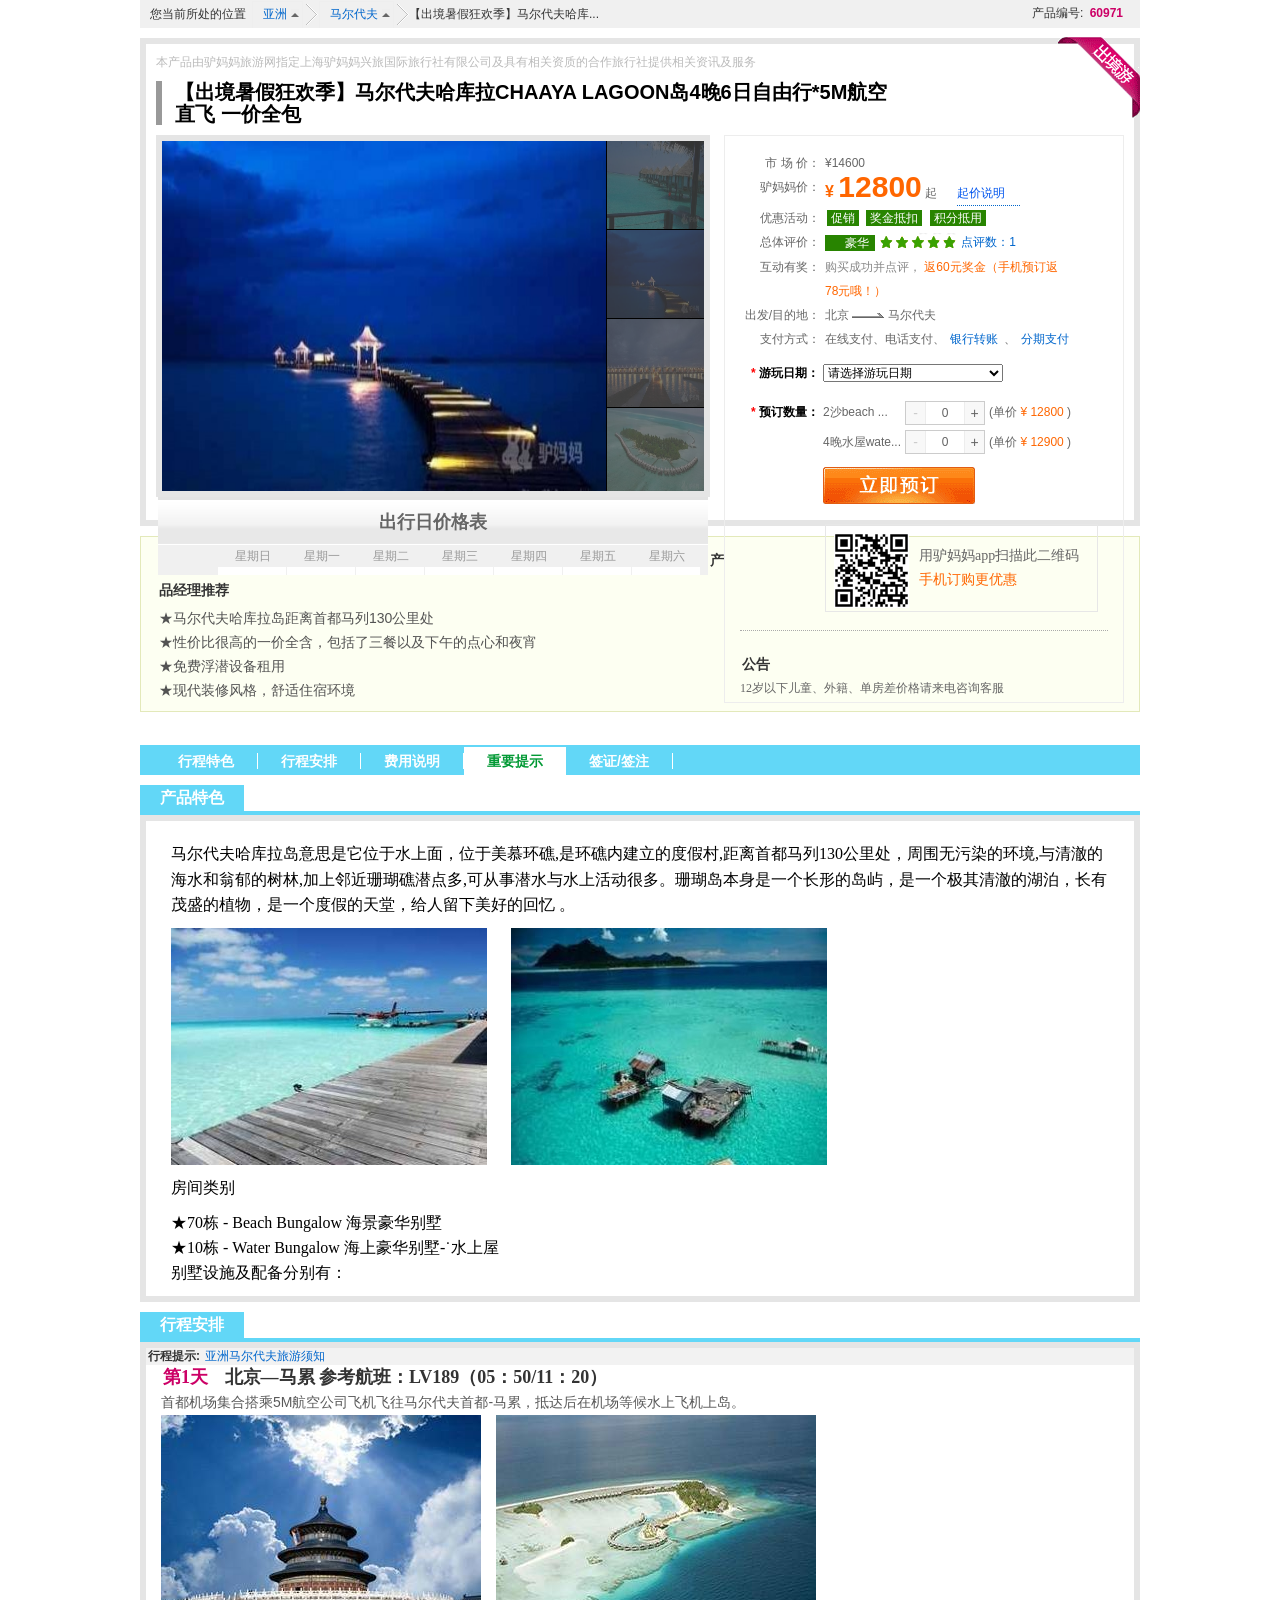
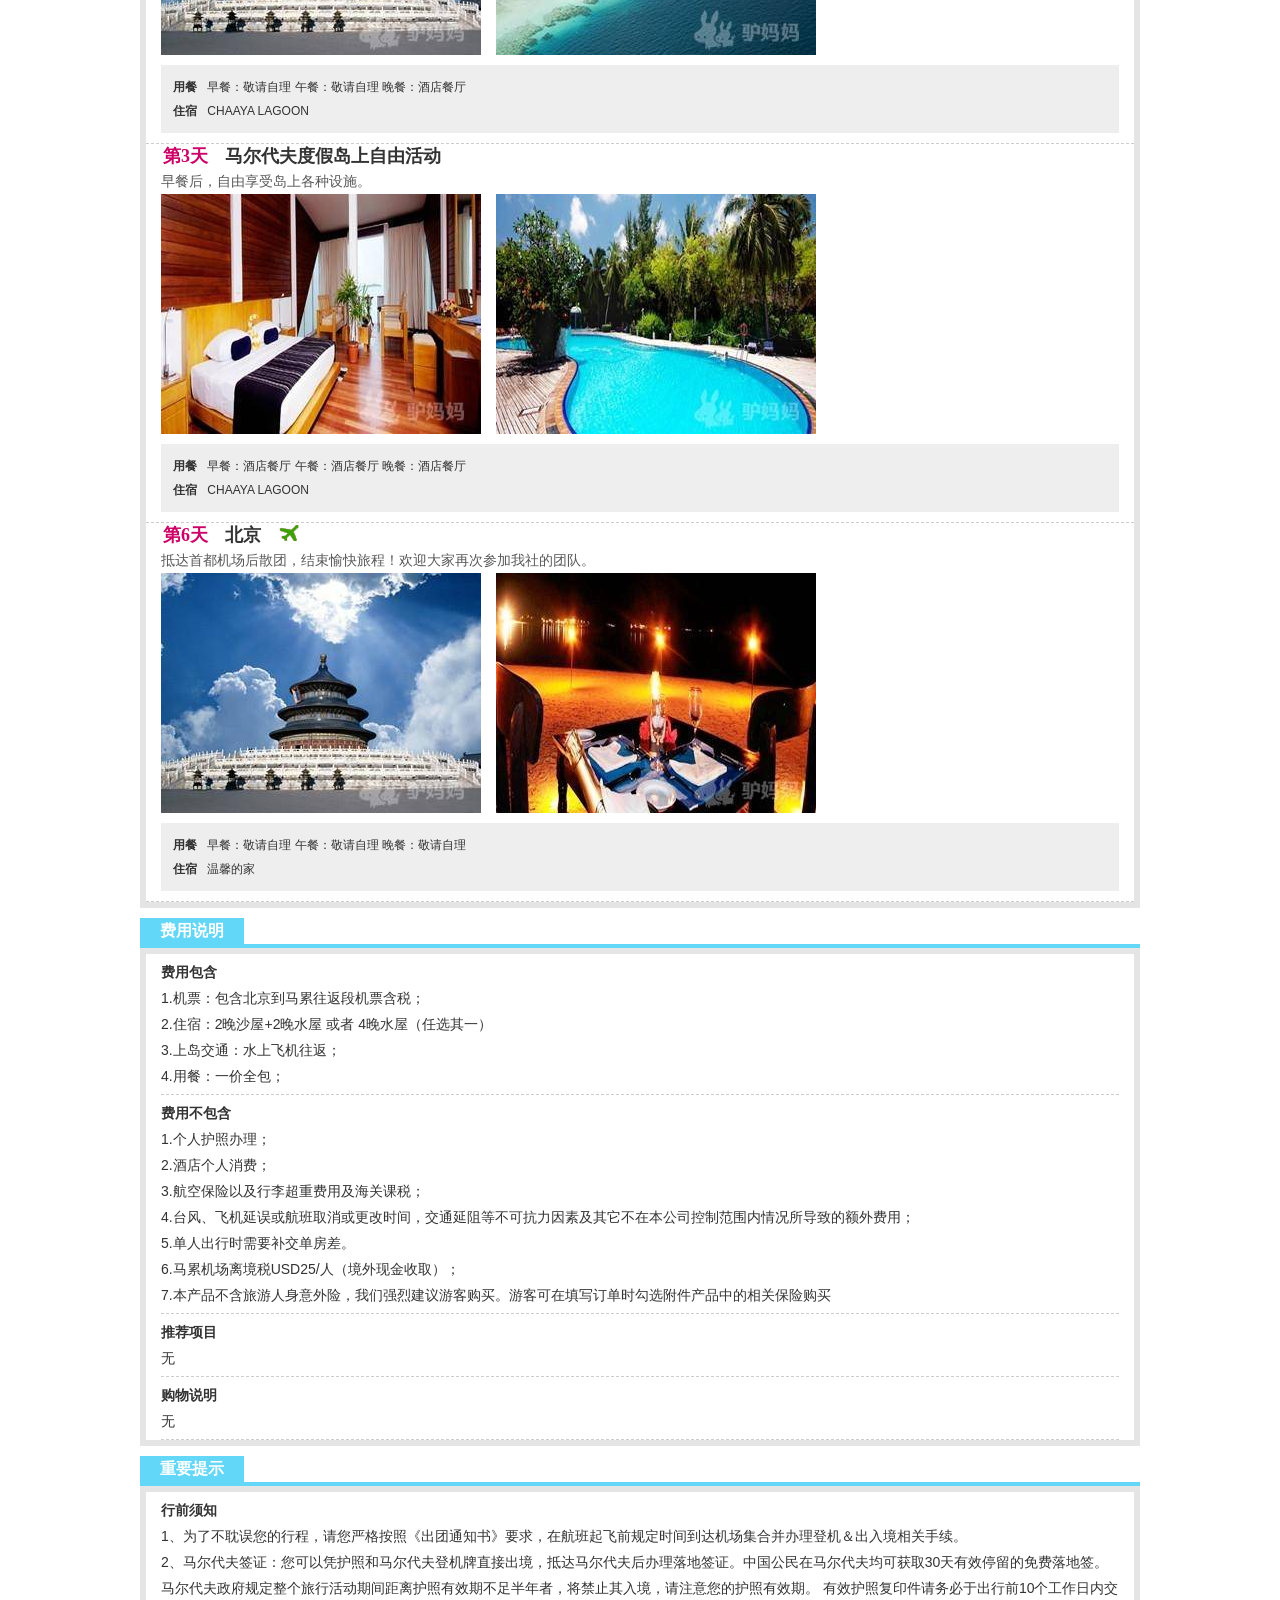
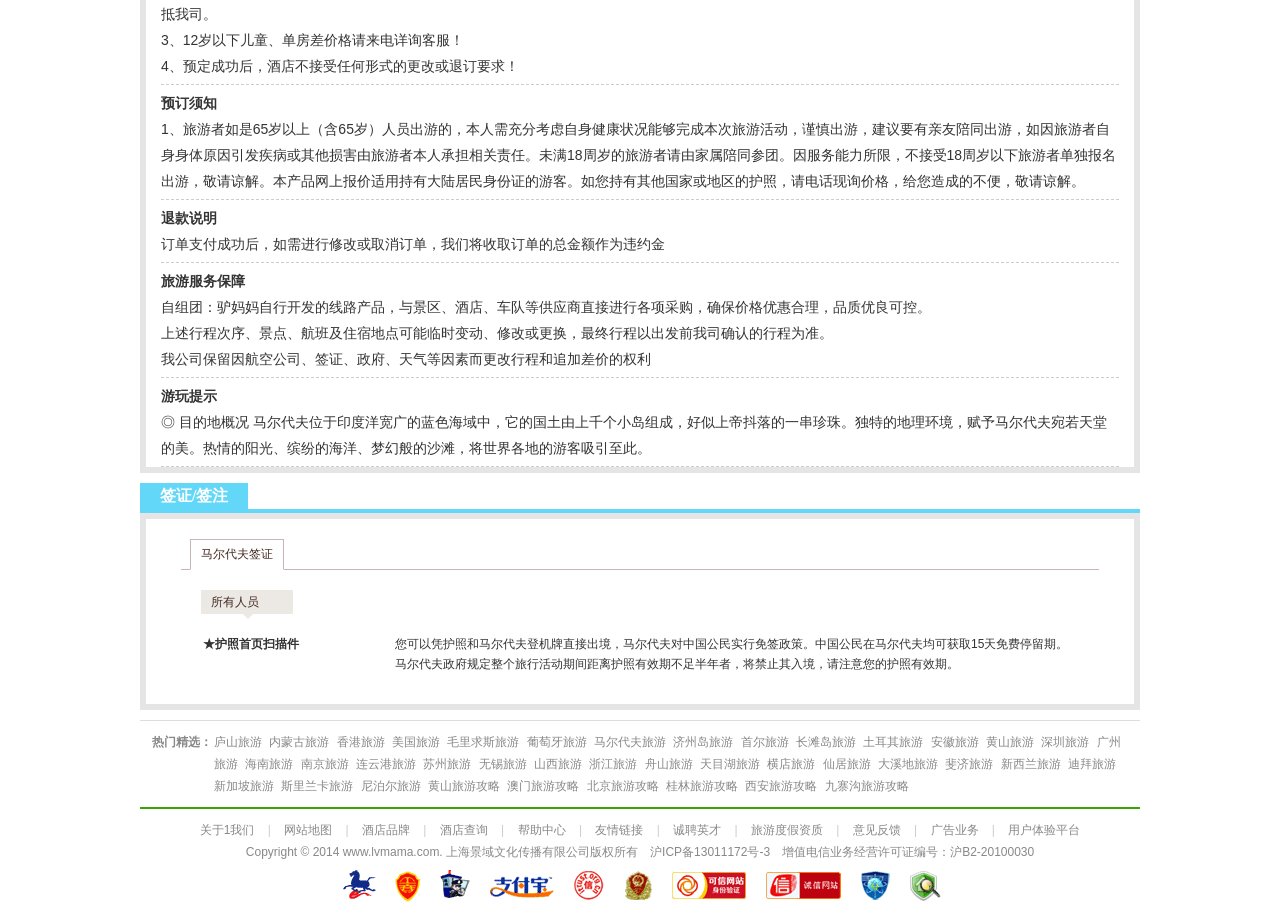
<file: src/main/webapp/detail_bak.html>
<!DOCTYPE html>
<html class="csstransitions cssanimations ic_webkit ic_chrome ic_latest">
<head>
	<meta http-equiv="Content-Type" content="text/html; charset=UTF-8">
    
	<meta charset="utf-8">
	<title>详情</title>
	<link rel="shortcut icon" href="http://www.lvmama.com/favicon.ico" type="image/x-icon">
    <link rel="stylesheet" type="text/css" href="css/chanel.css">
	<link rel="stylesheet" href="css/index.php2.css">
	<link rel="stylesheet" href="css/buttons.css">
	<link rel="stylesheet" href="css/orderV2.css">
	<link rel="stylesheet" href="css/dialog.css">
	<link id="ui-components" rel="stylesheet" href="css/ui-components.css">
    <link rel="stylesheet" href="css/share_popup.css">
	<link rel="stylesheet" href="css/select_share.css">
	<link rel="stylesheet" href="css/select_share2.css">
	<script type="text/javascript" src="js/jquery-1.8.3.min.js"></script>
    <script type="text/javascript" src="js/chengtourUI.js" ></script>
    <script type="text/javascript">
	
	$(function(){
		$('.dropdown').hover(function(e) {
			$(this).children('span').siblings('.lv_div').toggle();
			$(this).children('span').toggleClass('link_hover');
		});	
		$('.lv_div').mouseover(function(e) {
			$('.lv_div').show();
		});	
		
		$('.join-weixin .lvlink').hover(function(e) {
			$(this).siblings('.top-sub').toggle();
		});	
		
		
		$('#goTopBtn').click(function(e) {
			$('body,html').animate({scrollTop:0},1000);
		});
		
		$('.quick-menu li a').hover(function(e) {
			$(this).toggleClass('current-crumb');
			$(this).siblings('.menu-bd').toggle();
		});
		$('.ewm_box_xl').hover(function(e) {
			$(this).children('.zhiyin').toggle();
		});
		$('.search_pp_calendar_d li').hover(function(e) {
			$(this).children('.search_pp_calendar_d_box').css('border','2px solid #abba88');
		},function(){
			$(this).children('.search_pp_calendar_d_box').css('border','2px solid #fff');
		});
		
		
		var divindex=0;
		$('.search_pp_cal_nextm_icon').click(function(e) {
			divindex++;
			if(divindex>2){
				divindex=2;
			}
		   $('.search_pp_calendar_box').eq(divindex).show().siblings('.search_pp_calendar_box').hide();
		});
		
		$('.search_pp_cal_nevm_icon').click(function(e) {
			divindex--;
			if(divindex<0){
				divindex=0;
			}
		   $('.search_pp_calendar_box').eq(divindex).show().siblings('.search_pp_calendar_box').hide();
		});
		
		
		var topzhi=$('#scroll_nav').position().top
		$(window).scroll(function(e) {
			var thescrolltop=$(document).scrollTop();
			if(thescrolltop>topzhi){
				$('#scroll_nav').css({position:'fixed',top:0})
			}else{
				$('#scroll_nav').css({position:'static'})
			}
		});
		
		
		
		$('.p_join-weixin').hover(function(e) {
			$(this).children('.p_weixin').toggle();
		});
		
		$('.firstli').hover(function(e) {
			$(this).children('.p_lvlink').toggleClass('weixin')
		});
		
		$('.fu_top span').click(function(e) {
			$('.fu_top').hide();
		});
		
		var one=$('.qiehuana').position().top
		var two=$('.qiehuanb').position().top
		var three=$('.qiehuanc').position().top
		
		var four=$('.qiehuane').position().top
		
		var five=$('.qiehuang').position().top
		
		$(window).scroll(function(e) {
			var htop=$(document).scrollTop()
			if(htop>400){
				$('.fuchuang').show();
			}else{
				$('.fuchuang').hide();
			}
			});
			
			
		$(window).scroll(function(e) {
			var htop=$(document).scrollTop()
			if(htop>one){
				$('#scroll_nav li').eq(0).addClass('scroll_nav_current').siblings().removeClass('scroll_nav_current');
			}
			
			if(htop>two){
				$('#scroll_nav li').eq(1).addClass('scroll_nav_current').siblings().removeClass('scroll_nav_current');
			}
			
			if(htop>three){
				$('#scroll_nav li').eq(2).addClass('scroll_nav_current').siblings().removeClass('scroll_nav_current');
			}
			
			if(htop>four){
				$('#scroll_nav li').eq(3).addClass('scroll_nav_current').siblings().removeClass('scroll_nav_current');
			}
			
			if(htop>five){
				$('#scroll_nav li').eq(4).addClass('scroll_nav_current').siblings().removeClass('scroll_nav_current');
			}
			
			if(htop>six){
				$('#scroll_nav li').eq(5).addClass('scroll_nav_current').siblings().removeClass('scroll_nav_current');
			}
			
			if(htop>seven){
				$('#scroll_nav li').eq(6).addClass('scroll_nav_current').siblings().removeClass('scroll_nav_current');
			}
			
			if(htop>eight){
				$('#scroll_nav li').eq(7).addClass('scroll_nav_current').siblings().removeClass('scroll_nav_current');
			}
		});
			
		
		$('#scroll_nav li').click(function(e) {
			$(this).addClass('scroll_nav_current').siblings().removeClass('scroll_nav_current');
		});
		
		
		$('.pnav-main li a').click(function(e) {
			$(this).parent().addClass('current_nav').siblings().removeClass('current_nav');
			return false;
		});
		
		$('.return_top').click(function(e) {
		   
		$('body,html').animate({scrollTop:0},1000);
		});
		
	})

	$(function(){
	$(".qijiashuoming").ui('lvtip',{ 
	hovershow: 200 
	});
})
    </script>
	
    </head>
<body>

<div > 

<!--head start-->
	
<div id="warp">
<div class="main">


	<!--上部(产品经理推荐以上部分)-->
	<div id="s2-site-nav">
		<span>您当前所处的位置：</span>
		<ul class="quick-menu">
			<li>
				<a class="menu-hd" href="" target="_top" hidefocus="false">
					亚洲 <b></b>
				</a>
				<div class="menu-bd">
					<a href="" target="_top" hidefocus="false">欧洲</a>
					<a href="" target="_top" hidefocus="false">亚洲</a>
					<a href="" target="_top" hidefocus="false">非洲</a>
					<a href="" target="_top" hidefocus="false">北美洲</a>
					<a href="" target="_top" hidefocus="false">大洋洲</a>
				</div>
			</li>
			<li>
				<a class="menu-hd" href="" target="_top" hidefocus="false">
					马尔代夫 <b></b>
				</a>
				<div class="menu-bd">

					<a href="" target="_top" hidefocus="false">泰国</a>

					<a href="" target="_top" hidefocus="false">日本</a>

					<a href="" target="_top" hidefocus="false">韩国</a>

					<a href="" target="_top" hidefocus="false">
						<span class="current-pla">马尔代夫</span>
					</a>

					<a href="" target="_top" hidefocus="false">塞班岛</a>

					<a href="" target="_top" hidefocus="false">中国</a>

					<a href="" target="_top" hidefocus="false">新加坡</a>

					<a href="" target="_top" hidefocus="false">马来西亚</a>

					<a href="" target="_top" hidefocus="false">土耳其</a>

					<a href="" target="_top" hidefocus="false">阿联酋</a>

					<a href="" target="_top" hidefocus="false">菲律宾</a>

					<a href="" target="_top" hidefocus="false">文莱</a>

					<a href="" target="_top" hidefocus="false">印度尼西亚</a>

					<a href="" target="_top" hidefocus="false">柬埔寨</a>

					<a href="" target="_top" hidefocus="false">越南</a>

					<a href="" target="_top" hidefocus="false">尼泊尔</a>

					<a href="" target="_top" hidefocus="false">印度</a>

					<a href="" target="_top" hidefocus="false">以色列</a>

					<a href="" target="_top" hidefocus="false">朝鲜</a>

					<a href="" target="_top" hidefocus="false">斯里兰卡</a>

					<a href="" target="_top" hidefocus="false">老挝</a>

					<a href="" target="_top" hidefocus="false">日韩邮轮</a>

					<a href="" target="_top" hidefocus="false">印尼</a>

					<a href="" target="_top" hidefocus="false">缅甸</a>

					<a href="" target="_top" hidefocus="false">约旦</a>

					<a  href="" target="_top" hidefocus="false">东南亚邮轮</a>

					<a href="" target="_top" hidefocus="false">伊朗</a>

				</div>
			</li>
			<li class="last">【出境暑假狂欢季】马尔代夫哈库...</li>
		</ul>
		<span class="pro_number">
			产品编号: <strong>60971</strong>
		</span>

	</div>
	<div class="dtl_infobox clearfix">

		<!--主页右上角图标-->
		<div id="dtl_zyx" class="dtl_zyx_icon_cj"></div>
		<p class="bookNotes">本产品由驴妈妈旅游网指定上海驴妈妈兴旅国际旅行社有限公司及具有相关资质的合作旅行社提供相关资讯及服务</p>

		<div class="dtl_tit">
			<h1 class="dtl_tit_txt">【出境暑假狂欢季】马尔代夫哈库拉CHAAYA LAGOON岛4晚6日自由行*5M航空直飞 一价全包</h1>
			<!-- Baidu Button BEGIN -->
			<div class="bdsharebuttonbox bdshare-button-style0-16" data-bd-bind="1402195481033">
				<a href="" class="bds_more" data-cmd="more" hidefocus="false"></a>
				<a href="" class="bds_qzone" data-cmd="qzone" title="分享到QQ空间" hidefocus="false"></a>
				<a href="" class="bds_tsina" data-cmd="tsina" title="分享到新浪微博" hidefocus="false"></a>
				<a href="" class="bds_tqq" data-cmd="tqq" title="分享到腾讯微博" hidefocus="false"></a>
				<a href="" class="bds_renren" data-cmd="renren" title="分享到人人网" hidefocus="false"></a>
				<a href="" class="bds_weixin" data-cmd="weixin" title="分享到微信" hidefocus="false"></a>
			</div>
			<script>window._bd_share_config={"common":{"bdSnsKey":{},"bdText":"","bdMini":"2","bdMiniList":false,"bdPic":"","bdStyle":"0","bdSize":"16"},"share":{},"image":{"viewList":["qzone","tsina","tqq","renren","weixin"],"viewText":"分享到：","viewSize":"16"},"selectShare":{"bdContainerClass":null,"bdSelectMiniList":["qzone","tsina","tqq","renren","weixin"]}};with(document)0[(getElementsByTagName('head')[0]||body).appendChild(createElement('script')).src='http://bdimg.share.baidu.com/static/api/js/share.js?v=89860593.js?cdnversion='+~(-new Date()/36e5)];
</script>
			<!-- Baidu Button END -->
		</div>
		<!--infobox-tit-->
<script type="text/javascript">
	$(function(){
		$('.dtl_focuslist li').hover(function(e) {
			var this_index=$(this).index();
            $(this).children('span').removeClass('zz_panel');
			$(this).siblings().children('span').addClass('zz_panel');
            $(this).addClass('dtl_focuslist').siblings().removeClass('dtl_focuslist');
			$('.dtl_crtimg li').eq(this_index).stop().fadeIn(500).siblings().hide();
			li_num=this_index;
        });
		
		var timer2=setInterval(banner_autoplay,3000)
		var li_num=0;
		function banner_autoplay(){
			li_num++;
			if(li_num>3){
			   li_num=0;
			}
            $('.dtl_focuslist li').eq(li_num).children('span').removeClass('zz_panel');
			$('.dtl_focuslist li').eq(li_num).siblings().children('span').addClass('zz_panel');
            $('.dtl_focuslist li').eq(li_num).addClass('dtl_focuslist').siblings().removeClass('dtl_focuslist');
			$('.dtl_crtimg li').eq(li_num).stop().fadeIn(500).siblings().hide();
		} 
		
		$('.dtl_focusbox').hover(function(e) {
            clearInterval(timer2)
        },function(){
			timer2=setInterval(banner_autoplay,3000)
		});
		
		
	})
</script>
		<div class="dtl_boxinner">
			<div class="dtl_box_left">
				<div class="dtl_focusbox">
					<ul class="dtl_crtimg">
						<li style="display: none;">
							<img src="images/HWM3C.jpg" width="440px" height="220px" data-bd-imgshare-binded="1"></li>
						<li style="display: list-item;">
							<img src="images/7HDMC.jpg" width="440px" height="220px" data-bd-imgshare-binded="1"></li>
						<li style="display: none;">
							<img src="images/27WCT.jpg" width="440px" height="220px" data-bd-imgshare-binded="1"></li>
						<li style="display: none;">
							<img src="images/DDX6H.jpg" width="440px" height="220px" data-bd-imgshare-binded="1"></li>
					</ul>
					<ul class="dtl_focuslist">
						<li class="">
							<img src="images/HWM3C(1).jpg" width="97" height="71" alt="哈库拉岛CHAAYA LAGOON岛4晚6天游*4晚水屋Water Bungalow*一价全包*5M航空(BJ)" rev="http://s1.lvjs.com.cn/580x290/pics/super/2012/04/HWM3C.jpg" data-bd-imgshare-binded="1">
							<span class="zz_panel"></span>
						</li>
						<li class="dtl_focuslist">
							<img src="images/7HDMC(1).jpg" width="97" height="71" alt="哈库拉岛CHAAYA LAGOON岛4晚6天游*4晚水屋Water Bungalow*一价全包*5M航空(BJ)" rev="http://s3.lvjs.com.cn/580x290/pics/super/2012/04/7HDMC.jpg" data-bd-imgshare-binded="1">
							<span class="zz_panel"></span>
						</li>
						<li class="">
							<img src="images/27WCT.jpg" width="97" height="71" alt="哈库拉岛CHAAYA LAGOON岛4晚6天游*4晚水屋Water Bungalow*一价全包*5M航空(BJ)" rev="http://s2.lvjs.com.cn/580x290/pics/super/2012/04/27WCT.jpg" data-bd-imgshare-binded="1">
							<span class="zz_panel"></span>
						</li>
						<li class="">
							<img src="images/DDX6H(1).jpg" width="97" height="71" alt="哈库拉岛CHAAYA LAGOON岛4晚6天游*4晚水屋Water Bungalow*一价全包*5M航空(BJ)" rev="http://s1.lvjs.com.cn/580x290/pics/super/2012/04/DDX6H.jpg" data-bd-imgshare-binded="1">
							<span class="zz_panel"></span>
						</li>
					</ul>
				</div>
				<!--focus-->
				<!--不定期产品不显示时间价格表 -->
				<div class="time-price-one" data-pid="60971" data-bid="60971">
					<div class="calendar_free" data-super-free="false" data-product-type="ROUTE" data-sub-product-type="FREENESS_FOREIGN">
						<div class="search_pp_calendar_box">
							<h2 class="search_pp_calendar_tit">出行日价格表</h2>
							<div class="search_pp_calendar_m">
								<div class="search_pp_cal_nevm">
									<span class="search_pp_cal_nevm_no_icon"></span>
									<span class="search_pp_cal_nevm_text">6月</span>
								</div>
								<div class="search_pp_cal_nextm">
									<span class="search_pp_cal_nextm_text">7月</span>
									<span class="search_pp_cal_nextm_icon"></span>
								</div>
							</div>
							<!--mounth-->

							<ul class="search_pp_calendar_t">
								<li>星期日</li>
								<li>星期一</li>
								<li>星期二</li>
								<li>星期三</li>
								<li>星期四</li>
								<li>星期五</li>
								<li>星期六</li>
							</ul>
							<ul class="search_pp_calendar_d">

								<li>
									<div class="search_pp_calendar_d_box_no_hover month_1">
										<span class="search_pp_calendar_day">01</span>

										<span style="display:none;" class="search_pp_calendar_day_date">2014-06-01</span>
									</div>
								</li>

								<li>
									<div class="search_pp_calendar_d_box_no_hover month_1">
										<span class="search_pp_calendar_day">02</span>

										<span style="display:none;" class="search_pp_calendar_day_date">2014-06-02</span>
									</div>
								</li>

								<li>
									<div class="search_pp_calendar_d_box_no_hover month_1">
										<span class="search_pp_calendar_day">03</span>

										<span style="display:none;" class="search_pp_calendar_day_date">2014-06-03</span>
									</div>
								</li>

								<li>
									<div class="search_pp_calendar_d_box_no_hover month_1">
										<span class="search_pp_calendar_day">04</span>

										<span style="display:none;" class="search_pp_calendar_day_date">2014-06-04</span>
									</div>
								</li>

								<li>
									<div class="search_pp_calendar_d_box_no_hover month_1">
										<span class="search_pp_calendar_day">05</span>

										<span style="display:none;" class="search_pp_calendar_day_date">2014-06-05</span>
									</div>
								</li>

								<li>
									<div class="search_pp_calendar_d_box_no_hover month_1">
										<span class="search_pp_calendar_day">06</span>

										<span style="display:none;" class="search_pp_calendar_day_date">2014-06-06</span>
									</div>
								</li>

								<li>
									<div class="search_pp_calendar_d_box_no_hover month_1">
										<span class="search_pp_calendar_day">07</span>

										<span style="display:none;" class="search_pp_calendar_day_date">2014-06-07</span>
									</div>
								</li>
							</ul>
							<ul class="search_pp_calendar_d">

								<li>
									<div class="search_pp_calendar_d_box_no_hover month_1">
										<span class="search_pp_calendar_day">08</span>

										<!--日历上展示的优惠信息参数-->
										<input type="hidden" value="[{&quot;index&quot;:&quot;7&quot;}]" name="tipData">
										<span style="display:none;" class="search_pp_calendar_day_date">2014-06-08</span>
									</div>
								</li>

								<li>
									<div class="search_pp_calendar_d_box_no_hover month_1">
										<span class="search_pp_calendar_day">09</span>

										<!--日历上展示的优惠信息参数-->
										<input type="hidden" value="[{&quot;index&quot;:&quot;7&quot;}]" name="tipData">
										<span style="display:none;" class="search_pp_calendar_day_date">2014-06-09</span>
									</div>
								</li>

								<li>
									<div class="search_pp_calendar_d_box_no_hover month_1">
										<span class="search_pp_calendar_day">10</span>

										<!--日历上展示的优惠信息参数-->
										<input type="hidden" value="[{&quot;index&quot;:&quot;7&quot;}]" name="tipData">
										<span style="display:none;" class="search_pp_calendar_day_date">2014-06-10</span>
									</div>
								</li>

								<li>
									<div class="search_pp_calendar_d_box_no_hover month_1">
										<span class="search_pp_calendar_day">11</span>

										<!--日历上展示的优惠信息参数-->
										<input type="hidden" value="[{&quot;index&quot;:&quot;7&quot;}]" name="tipData">
										<span style="display:none;" class="search_pp_calendar_day_date">2014-06-11</span>
									</div>
								</li>

								<li>
									<div class="search_pp_calendar_d_box_no_hover month_1">
										<span class="search_pp_calendar_day">12</span>

										<!--日历上展示的优惠信息参数-->
										<input type="hidden" value="[{&quot;index&quot;:&quot;7&quot;}]" name="tipData">
										<span style="display:none;" class="search_pp_calendar_day_date">2014-06-12</span>
									</div>
								</li>

								<li>
									<div class="search_pp_calendar_d_box_no_hover month_1">
										<span class="search_pp_calendar_day">13</span>

										<!--日历上展示的优惠信息参数-->
										<input type="hidden" value="[{&quot;index&quot;:&quot;7&quot;}]" name="tipData">
										<span style="display:none;" class="search_pp_calendar_day_date">2014-06-13</span>
									</div>
								</li>

								<li>
									<div data-sellbale="true" class="search_pp_calendar_d_box month_1">
										<span class="search_pp_calendar_day">14</span>

										<span class="search_pp_calendar_price1"></span>
										<span class="calendar_active">促</span>
										<span class="search_pp_calendar_price">¥13280起</span>

										<!--日历上展示的优惠信息参数-->
										<input type="hidden" value="[{&quot;index&quot;:&quot;7&quot;}]" name="tipData">
										<span style="display:none;" class="search_pp_calendar_day_date">2014-06-14</span>
									</div>
								</li>
							</ul>
							<ul class="search_pp_calendar_d">

								<li>
									<div data-sellbale="true" class="search_pp_calendar_d_box month_1">
										<span class="search_pp_calendar_day">15</span>

										<span class="search_pp_calendar_price1"></span>
										<span class="calendar_active">促</span>
										<span class="search_pp_calendar_price">¥13280起</span>

										<!--日历上展示的优惠信息参数-->
										<input type="hidden" value="[{&quot;index&quot;:&quot;7&quot;}]" name="tipData">
										<span style="display:none;" class="search_pp_calendar_day_date">2014-06-15</span>
									</div>
								</li>

								<li>
									<div class="search_pp_calendar_d_box_no_hover month_1">
										<span class="search_pp_calendar_day">16</span>

										<!--日历上展示的优惠信息参数-->
										<input type="hidden" value="[{&quot;index&quot;:&quot;7&quot;}]" name="tipData">
										<span style="display:none;" class="search_pp_calendar_day_date">2014-06-16</span>
									</div>
								</li>

								<li>
									<div class="search_pp_calendar_d_box_no_hover month_1">
										<span class="search_pp_calendar_day">17</span>

										<!--日历上展示的优惠信息参数-->
										<input type="hidden" value="[{&quot;index&quot;:&quot;7&quot;}]" name="tipData">
										<span style="display:none;" class="search_pp_calendar_day_date">2014-06-17</span>
									</div>
								</li>

								<li>
									<div data-sellbale="true" class="search_pp_calendar_d_box month_1">
										<span class="search_pp_calendar_day">18</span>

										<span class="search_pp_calendar_price1"></span>
										<span class="calendar_active">促</span>
										<span class="search_pp_calendar_price">¥13280起</span>

										<!--日历上展示的优惠信息参数-->
										<input type="hidden" value="[{&quot;index&quot;:&quot;7&quot;}]" name="tipData">
										<span style="display:none;" class="search_pp_calendar_day_date">2014-06-18</span>
									</div>
								</li>

								<li>
									<div data-sellbale="true" class="search_pp_calendar_d_box month_1">
										<span class="search_pp_calendar_day">19</span>

										<span class="search_pp_calendar_price1"></span>
										<span class="calendar_active">促</span>
										<span class="search_pp_calendar_price">¥13280起</span>

										<!--日历上展示的优惠信息参数-->
										<input type="hidden" value="[{&quot;index&quot;:&quot;7&quot;}]" name="tipData">
										<span style="display:none;" class="search_pp_calendar_day_date">2014-06-19</span>
									</div>
								</li>

								<li>
									<div class="search_pp_calendar_d_box_no_hover month_1">
										<span class="search_pp_calendar_day">20</span>

										<!--日历上展示的优惠信息参数-->
										<input type="hidden" value="[{&quot;index&quot;:&quot;7&quot;}]" name="tipData">
										<span style="display:none;" class="search_pp_calendar_day_date">2014-06-20</span>
									</div>
								</li>

								<li>
									<div data-sellbale="true" class="search_pp_calendar_d_box month_1">
										<span class="search_pp_calendar_day">21</span>

										<span class="search_pp_calendar_price1"></span>
										<span class="calendar_active">促</span>
										<span class="search_pp_calendar_price">¥13280起</span>

										<!--日历上展示的优惠信息参数-->
										<input type="hidden" value="[{&quot;index&quot;:&quot;7&quot;}]" name="tipData">
										<span style="display:none;" class="search_pp_calendar_day_date">2014-06-21</span>
									</div>
								</li>
							</ul>
							<ul class="search_pp_calendar_d">

								<li>
									<div data-sellbale="true" class="search_pp_calendar_d_box month_1">
										<span class="search_pp_calendar_day">22</span>

										<span class="search_pp_calendar_price1"></span>
										<span class="calendar_active">促</span>
										<span class="search_pp_calendar_price">¥13280起</span>

										<!--日历上展示的优惠信息参数-->
										<input type="hidden" value="[{&quot;index&quot;:&quot;7&quot;}]" name="tipData">
										<span style="display:none;" class="search_pp_calendar_day_date">2014-06-22</span>
									</div>
								</li>

								<li>
									<div class="search_pp_calendar_d_box_no_hover month_1">
										<span class="search_pp_calendar_day">23</span>

										<!--日历上展示的优惠信息参数-->
										<input type="hidden" value="[{&quot;index&quot;:&quot;7&quot;}]" name="tipData">
										<span style="display:none;" class="search_pp_calendar_day_date">2014-06-23</span>
									</div>
								</li>

								<li>
									<div class="search_pp_calendar_d_box_no_hover month_1">
										<span class="search_pp_calendar_day">24</span>

										<!--日历上展示的优惠信息参数-->
										<input type="hidden" value="[{&quot;index&quot;:&quot;7&quot;}]" name="tipData">
										<span style="display:none;" class="search_pp_calendar_day_date">2014-06-24</span>
									</div>
								</li>

								<li>
									<div data-sellbale="true" class="search_pp_calendar_d_box month_1">
										<span class="search_pp_calendar_day">25</span>

										<span class="search_pp_calendar_price1"></span>
										<span class="calendar_active">促</span>
										<span class="search_pp_calendar_price">¥13280起</span>

										<!--日历上展示的优惠信息参数-->
										<input type="hidden" value="[{&quot;index&quot;:&quot;7&quot;}]" name="tipData">
										<span style="display:none;" class="search_pp_calendar_day_date">2014-06-25</span>
									</div>
								</li>

								<li>
									<div data-sellbale="true" class="search_pp_calendar_d_box month_1">
										<span class="search_pp_calendar_day">26</span>

										<span class="search_pp_calendar_price1"></span>
										<span class="calendar_active">促</span>
										<span class="search_pp_calendar_price">¥13280起</span>

										<!--日历上展示的优惠信息参数-->
										<input type="hidden" value="[{&quot;index&quot;:&quot;7&quot;}]" name="tipData">
										<span style="display:none;" class="search_pp_calendar_day_date">2014-06-26</span>
									</div>
								</li>

								<li>
									<div class="search_pp_calendar_d_box_no_hover month_1">
										<span class="search_pp_calendar_day">27</span>

										<!--日历上展示的优惠信息参数-->
										<input type="hidden" value="[{&quot;index&quot;:&quot;7&quot;}]" name="tipData">
										<span style="display:none;" class="search_pp_calendar_day_date">2014-06-27</span>
									</div>
								</li>

								<li>
									<div data-sellbale="true" class="search_pp_calendar_d_box month_1">
										<span class="search_pp_calendar_day">28</span>

										<span class="search_pp_calendar_price1"></span>
										<span class="calendar_active">促</span>
										<span class="search_pp_calendar_price">¥13280起</span>

										<!--日历上展示的优惠信息参数-->
										<input type="hidden" value="[{&quot;index&quot;:&quot;7&quot;}]" name="tipData">
										<span style="display:none;" class="search_pp_calendar_day_date">2014-06-28</span>
									</div>
								</li>
							</ul>
							<ul class="search_pp_calendar_d">

								<li>
									<div data-sellbale="true" class="search_pp_calendar_d_box month_1">
										<span class="search_pp_calendar_day">29</span>

										<span class="search_pp_calendar_price1"></span>
										<span class="calendar_active">促</span>
										<span class="search_pp_calendar_price">¥13280起</span>

										<!--日历上展示的优惠信息参数-->
										<input type="hidden" value="[{&quot;index&quot;:&quot;7&quot;}]" name="tipData">
										<span style="display:none;" class="search_pp_calendar_day_date">2014-06-29</span>
									</div>
								</li>

								<li>
									<div class="search_pp_calendar_d_box_no_hover month_1">
										<span class="search_pp_calendar_day">30</span>

										<!--日历上展示的优惠信息参数-->
										<input type="hidden" value="[{&quot;index&quot;:&quot;7&quot;}]" name="tipData">
										<span style="display:none;" class="search_pp_calendar_day_date">2014-06-30</span>
									</div>
								</li>

								<li>
									<div class="search_pp_calendar_d_box_no_hover month_2">
										<span class="search_pp_calendar_day">01</span>

										<span style="display:none;" class="search_pp_calendar_day_date">2014-07-01</span>
									</div>
								</li>

								<li>
									<div data-sellbale="true" class="search_pp_calendar_d_box month_2">
										<span class="search_pp_calendar_day">02</span>

										<span class="search_pp_calendar_price1"></span>
										<span class="calendar_active">促</span>
										<span class="search_pp_calendar_price">¥13580起</span>

										<!--日历上展示的优惠信息参数-->
										<input type="hidden" value="[{&quot;index&quot;:&quot;7&quot;}]" name="tipData">
										<span style="display:none;" class="search_pp_calendar_day_date">2014-07-02</span>
									</div>
								</li>

								<li>
									<div data-sellbale="true" class="search_pp_calendar_d_box month_2">
										<span class="search_pp_calendar_day">03</span>

										<span class="search_pp_calendar_price1"></span>
										<span class="calendar_active">促</span>
										<span class="search_pp_calendar_price">¥13580起</span>

										<!--日历上展示的优惠信息参数-->
										<input type="hidden" value="[{&quot;index&quot;:&quot;7&quot;}]" name="tipData">
										<span style="display:none;" class="search_pp_calendar_day_date">2014-07-03</span>
									</div>
								</li>

								<li>
									<div class="search_pp_calendar_d_box_no_hover month_2">
										<span class="search_pp_calendar_day">04</span>

										<!--日历上展示的优惠信息参数-->
										<input type="hidden" value="[{&quot;index&quot;:&quot;7&quot;}]" name="tipData">
										<span style="display:none;" class="search_pp_calendar_day_date">2014-07-04</span>
									</div>
								</li>

								<li>
									<div data-sellbale="true" class="search_pp_calendar_d_box month_2">
										<span class="search_pp_calendar_day">05</span>

										<span class="search_pp_calendar_price1"></span>
										<span class="calendar_active">促</span>
										<span class="search_pp_calendar_price">¥13580起</span>

										<!--日历上展示的优惠信息参数-->
										<input type="hidden" value="[{&quot;index&quot;:&quot;7&quot;}]" name="tipData">
										<span style="display:none;" class="search_pp_calendar_day_date">2014-07-05</span>
									</div>
								</li>
							</ul>
							<ul class="search_pp_calendar_d">

								<li>
									<div data-sellbale="true" class="search_pp_calendar_d_box month_2">
										<span class="search_pp_calendar_day">06</span>

										<span class="search_pp_calendar_price1"></span>
										<span class="calendar_active">促</span>
										<span class="search_pp_calendar_price">¥13580起</span>

										<!--日历上展示的优惠信息参数-->
										<input type="hidden" value="[{&quot;index&quot;:&quot;7&quot;}]" name="tipData">
										<span style="display:none;" class="search_pp_calendar_day_date">2014-07-06</span>
									</div>
								</li>

								<li>
									<div class="search_pp_calendar_d_box_no_hover month_2">
										<span class="search_pp_calendar_day">07</span>

										<!--日历上展示的优惠信息参数-->
										<input type="hidden" value="[{&quot;index&quot;:&quot;7&quot;}]" name="tipData">
										<span style="display:none;" class="search_pp_calendar_day_date">2014-07-07</span>
									</div>
								</li>

								<li>
									<div class="search_pp_calendar_d_box_no_hover month_2">
										<span class="search_pp_calendar_day">08</span>

										<!--日历上展示的优惠信息参数-->
										<input type="hidden" value="[{&quot;index&quot;:&quot;7&quot;}]" name="tipData">
										<span style="display:none;" class="search_pp_calendar_day_date">2014-07-08</span>
									</div>
								</li>

								<li>
									<div data-sellbale="true" class="search_pp_calendar_d_box month_2">
										<span class="search_pp_calendar_day">09</span>

										<span class="search_pp_calendar_price1"></span>
										<span class="calendar_active">促</span>
										<span class="search_pp_calendar_price">¥13580起</span>

										<!--日历上展示的优惠信息参数-->
										<input type="hidden" value="[{&quot;index&quot;:&quot;7&quot;}]" name="tipData">
										<span style="display:none;" class="search_pp_calendar_day_date">2014-07-09</span>
									</div>
								</li>

								<li>
									<div data-sellbale="true" class="search_pp_calendar_d_box month_2">
										<span class="search_pp_calendar_day">10</span>

										<span class="search_pp_calendar_price1"></span>
										<span class="calendar_active">促</span>
										<span class="search_pp_calendar_price">¥13580起</span>

										<!--日历上展示的优惠信息参数-->
										<input type="hidden" value="[{&quot;index&quot;:&quot;7&quot;}]" name="tipData">
										<span style="display:none;" class="search_pp_calendar_day_date">2014-07-10</span>
									</div>
								</li>

								<li>
									<div class="search_pp_calendar_d_box_no_hover month_2">
										<span class="search_pp_calendar_day">11</span>

										<!--日历上展示的优惠信息参数-->
										<input type="hidden" value="[{&quot;index&quot;:&quot;7&quot;}]" name="tipData">
										<span style="display:none;" class="search_pp_calendar_day_date">2014-07-11</span>
									</div>
								</li>

								<li>
									<div data-sellbale="true" class="search_pp_calendar_d_box month_2">
										<span class="search_pp_calendar_day">12</span>

										<span class="search_pp_calendar_price1"></span>
										<span class="calendar_active">促</span>
										<span class="search_pp_calendar_price">¥13580起</span>

										<!--日历上展示的优惠信息参数-->
										<input type="hidden" value="[{&quot;index&quot;:&quot;7&quot;}]" name="tipData">
										<span style="display:none;" class="search_pp_calendar_day_date">2014-07-12</span>
									</div>
								</li>
							</ul>
						</div>
						<div class="search_pp_calendar_box" style="display:none;">
							<h2 class="search_pp_calendar_tit">出行日价格表</h2>
							<div class="search_pp_calendar_m">
								<div class="search_pp_cal_nevm">
									<span class="search_pp_cal_nevm_icon"></span>
									<span class="search_pp_cal_nevm_text">7月</span>
								</div>
								<div class="search_pp_cal_nextm">
									<span class="search_pp_cal_nextm_text">8月</span>
									<span class="search_pp_cal_nextm_icon"></span>
								</div>
							</div>
							<!--mounth-->

							<ul class="search_pp_calendar_t">
								<li>星期日</li>
								<li>星期一</li>
								<li>星期二</li>
								<li>星期三</li>
								<li>星期四</li>
								<li>星期五</li>
								<li>星期六</li>
							</ul>
							<ul class="search_pp_calendar_d">

								<li>
									<div data-sellbale="true" class="search_pp_calendar_d_box month_1">
										<span class="search_pp_calendar_day">29</span>

										<span class="search_pp_calendar_price1"></span>
										<span class="calendar_active">促</span>
										<span class="search_pp_calendar_price">¥13280起</span>

										<!--日历上展示的优惠信息参数-->
										<input type="hidden" value="[{&quot;index&quot;:&quot;7&quot;}]" name="tipData">
										<span style="display:none;" class="search_pp_calendar_day_date">2014-06-29</span>
									</div>
								</li>

								<li>
									<div class="search_pp_calendar_d_box_no_hover month_1">
										<span class="search_pp_calendar_day">30</span>

										<!--日历上展示的优惠信息参数-->
										<input type="hidden" value="[{&quot;index&quot;:&quot;7&quot;}]" name="tipData">
										<span style="display:none;" class="search_pp_calendar_day_date">2014-06-30</span>
									</div>
								</li>

								<li>
									<div class="search_pp_calendar_d_box_no_hover month_2">
										<span class="search_pp_calendar_day">01</span>

										<span style="display:none;" class="search_pp_calendar_day_date">2014-07-01</span>
									</div>
								</li>

								<li>
									<div data-sellbale="true" class="search_pp_calendar_d_box month_2">
										<span class="search_pp_calendar_day">02</span>

										<span class="search_pp_calendar_price1"></span>
										<span class="calendar_active">促</span>
										<span class="search_pp_calendar_price">¥13580起</span>

										<!--日历上展示的优惠信息参数-->
										<input type="hidden" value="[{&quot;index&quot;:&quot;7&quot;}]" name="tipData">
										<span style="display:none;" class="search_pp_calendar_day_date">2014-07-02</span>
									</div>
								</li>

								<li>
									<div data-sellbale="true" class="search_pp_calendar_d_box month_2">
										<span class="search_pp_calendar_day">03</span>

										<span class="search_pp_calendar_price1"></span>
										<span class="calendar_active">促</span>
										<span class="search_pp_calendar_price">¥13580起</span>

										<!--日历上展示的优惠信息参数-->
										<input type="hidden" value="[{&quot;index&quot;:&quot;7&quot;}]" name="tipData">
										<span style="display:none;" class="search_pp_calendar_day_date">2014-07-03</span>
									</div>
								</li>

								<li>
									<div class="search_pp_calendar_d_box_no_hover month_2">
										<span class="search_pp_calendar_day">04</span>

										<!--日历上展示的优惠信息参数-->
										<input type="hidden" value="[{&quot;index&quot;:&quot;7&quot;}]" name="tipData">
										<span style="display:none;" class="search_pp_calendar_day_date">2014-07-04</span>
									</div>
								</li>

								<li>
									<div data-sellbale="true" class="search_pp_calendar_d_box month_2">
										<span class="search_pp_calendar_day">05</span>

										<span class="search_pp_calendar_price1"></span>
										<span class="calendar_active">促</span>
										<span class="search_pp_calendar_price">¥13580起</span>

										<!--日历上展示的优惠信息参数-->
										<input type="hidden" value="[{&quot;index&quot;:&quot;7&quot;}]" name="tipData">
										<span style="display:none;" class="search_pp_calendar_day_date">2014-07-05</span>
									</div>
								</li>
							</ul>
							<ul class="search_pp_calendar_d">

								<li>
									<div data-sellbale="true" class="search_pp_calendar_d_box month_2">
										<span class="search_pp_calendar_day">06</span>

										<span class="search_pp_calendar_price1"></span>
										<span class="calendar_active">促</span>
										<span class="search_pp_calendar_price">¥13580起</span>

										<!--日历上展示的优惠信息参数-->
										<input type="hidden" value="[{&quot;index&quot;:&quot;7&quot;}]" name="tipData">
										<span style="display:none;" class="search_pp_calendar_day_date">2014-07-06</span>
									</div>
								</li>

								<li>
									<div class="search_pp_calendar_d_box_no_hover month_2">
										<span class="search_pp_calendar_day">07</span>

										<!--日历上展示的优惠信息参数-->
										<input type="hidden" value="[{&quot;index&quot;:&quot;7&quot;}]" name="tipData">
										<span style="display:none;" class="search_pp_calendar_day_date">2014-07-07</span>
									</div>
								</li>

								<li>
									<div class="search_pp_calendar_d_box_no_hover month_2">
										<span class="search_pp_calendar_day">08</span>

										<!--日历上展示的优惠信息参数-->
										<input type="hidden" value="[{&quot;index&quot;:&quot;7&quot;}]" name="tipData">
										<span style="display:none;" class="search_pp_calendar_day_date">2014-07-08</span>
									</div>
								</li>

								<li>
									<div data-sellbale="true" class="search_pp_calendar_d_box month_2">
										<span class="search_pp_calendar_day">09</span>

										<span class="search_pp_calendar_price1"></span>
										<span class="calendar_active">促</span>
										<span class="search_pp_calendar_price">¥13580起</span>

										<!--日历上展示的优惠信息参数-->
										<input type="hidden" value="[{&quot;index&quot;:&quot;7&quot;}]" name="tipData">
										<span style="display:none;" class="search_pp_calendar_day_date">2014-07-09</span>
									</div>
								</li>

								<li>
									<div data-sellbale="true" class="search_pp_calendar_d_box month_2">
										<span class="search_pp_calendar_day">10</span>

										<span class="search_pp_calendar_price1"></span>
										<span class="calendar_active">促</span>
										<span class="search_pp_calendar_price">¥13580起</span>

										<!--日历上展示的优惠信息参数-->
										<input type="hidden" value="[{&quot;index&quot;:&quot;7&quot;}]" name="tipData">
										<span style="display:none;" class="search_pp_calendar_day_date">2014-07-10</span>
									</div>
								</li>

								<li>
									<div class="search_pp_calendar_d_box_no_hover month_2">
										<span class="search_pp_calendar_day">11</span>

										<!--日历上展示的优惠信息参数-->
										<input type="hidden" value="[{&quot;index&quot;:&quot;7&quot;}]" name="tipData">
										<span style="display:none;" class="search_pp_calendar_day_date">2014-07-11</span>
									</div>
								</li>

								<li>
									<div data-sellbale="true" class="search_pp_calendar_d_box month_2">
										<span class="search_pp_calendar_day">12</span>

										<span class="search_pp_calendar_price1"></span>
										<span class="calendar_active">促</span>
										<span class="search_pp_calendar_price">¥13580起</span>

										<!--日历上展示的优惠信息参数-->
										<input type="hidden" value="[{&quot;index&quot;:&quot;7&quot;}]" name="tipData">
										<span style="display:none;" class="search_pp_calendar_day_date">2014-07-12</span>
									</div>
								</li>
							</ul>
							<ul class="search_pp_calendar_d">

								<li>
									<div data-sellbale="true" class="search_pp_calendar_d_box month_2">
										<span class="search_pp_calendar_day">13</span>

										<span class="search_pp_calendar_price1"></span>
										<span class="calendar_active">促</span>
										<span class="search_pp_calendar_price">¥13580起</span>

										<!--日历上展示的优惠信息参数-->
										<input type="hidden" value="[{&quot;index&quot;:&quot;7&quot;}]" name="tipData">
										<span style="display:none;" class="search_pp_calendar_day_date">2014-07-13</span>
									</div>
								</li>

								<li>
									<div class="search_pp_calendar_d_box_no_hover month_2">
										<span class="search_pp_calendar_day">14</span>

										<!--日历上展示的优惠信息参数-->
										<input type="hidden" value="[{&quot;index&quot;:&quot;7&quot;}]" name="tipData">
										<span style="display:none;" class="search_pp_calendar_day_date">2014-07-14</span>
									</div>
								</li>

								<li>
									<div class="search_pp_calendar_d_box_no_hover month_2">
										<span class="search_pp_calendar_day">15</span>

										<!--日历上展示的优惠信息参数-->
										<input type="hidden" value="[{&quot;index&quot;:&quot;7&quot;}]" name="tipData">
										<span style="display:none;" class="search_pp_calendar_day_date">2014-07-15</span>
									</div>
								</li>

								<li>
									<div data-sellbale="true" class="search_pp_calendar_d_box month_2">
										<span class="search_pp_calendar_day">16</span>

										<span class="search_pp_calendar_price1"></span>
										<span class="calendar_active">促</span>
										<span class="search_pp_calendar_price">¥13580起</span>

										<!--日历上展示的优惠信息参数-->
										<input type="hidden" value="[{&quot;index&quot;:&quot;7&quot;}]" name="tipData">
										<span style="display:none;" class="search_pp_calendar_day_date">2014-07-16</span>
									</div>
								</li>

								<li>
									<div data-sellbale="true" class="search_pp_calendar_d_box month_2">
										<span class="search_pp_calendar_day">17</span>

										<span class="search_pp_calendar_price1"></span>
										<span class="calendar_active">促</span>
										<span class="search_pp_calendar_price">¥13580起</span>

										<!--日历上展示的优惠信息参数-->
										<input type="hidden" value="[{&quot;index&quot;:&quot;7&quot;}]" name="tipData">
										<span style="display:none;" class="search_pp_calendar_day_date">2014-07-17</span>
									</div>
								</li>

								<li>
									<div class="search_pp_calendar_d_box_no_hover month_2">
										<span class="search_pp_calendar_day">18</span>

										<!--日历上展示的优惠信息参数-->
										<input type="hidden" value="[{&quot;index&quot;:&quot;7&quot;}]" name="tipData">
										<span style="display:none;" class="search_pp_calendar_day_date">2014-07-18</span>
									</div>
								</li>

								<li>
									<div data-sellbale="true" class="search_pp_calendar_d_box month_2">
										<span class="search_pp_calendar_day">19</span>

										<span class="search_pp_calendar_price1"></span>
										<span class="calendar_active">促</span>
										<span class="search_pp_calendar_price">¥13580起</span>

										<!--日历上展示的优惠信息参数-->
										<input type="hidden" value="[{&quot;index&quot;:&quot;7&quot;}]" name="tipData">
										<span style="display:none;" class="search_pp_calendar_day_date">2014-07-19</span>
									</div>
								</li>
							</ul>
							<ul class="search_pp_calendar_d">

								<li>
									<div data-sellbale="true" class="search_pp_calendar_d_box month_2">
										<span class="search_pp_calendar_day">20</span>

										<span class="search_pp_calendar_price1"></span>
										<span class="calendar_active">促</span>
										<span class="search_pp_calendar_price">¥13580起</span>

										<!--日历上展示的优惠信息参数-->
										<input type="hidden" value="[{&quot;index&quot;:&quot;7&quot;}]" name="tipData">
										<span style="display:none;" class="search_pp_calendar_day_date">2014-07-20</span>
									</div>
								</li>

								<li>
									<div class="search_pp_calendar_d_box_no_hover month_2">
										<span class="search_pp_calendar_day">21</span>

										<!--日历上展示的优惠信息参数-->
										<input type="hidden" value="[{&quot;index&quot;:&quot;7&quot;}]" name="tipData">
										<span style="display:none;" class="search_pp_calendar_day_date">2014-07-21</span>
									</div>
								</li>

								<li>
									<div class="search_pp_calendar_d_box_no_hover month_2">
										<span class="search_pp_calendar_day">22</span>

										<!--日历上展示的优惠信息参数-->
										<input type="hidden" value="[{&quot;index&quot;:&quot;7&quot;}]" name="tipData">
										<span style="display:none;" class="search_pp_calendar_day_date">2014-07-22</span>
									</div>
								</li>

								<li>
									<div data-sellbale="true" class="search_pp_calendar_d_box month_2">
										<span class="search_pp_calendar_day">23</span>

										<span class="search_pp_calendar_price1"></span>
										<span class="calendar_active">促</span>
										<span class="search_pp_calendar_price">¥13580起</span>

										<!--日历上展示的优惠信息参数-->
										<input type="hidden" value="[{&quot;index&quot;:&quot;7&quot;}]" name="tipData">
										<span style="display:none;" class="search_pp_calendar_day_date">2014-07-23</span>
									</div>
								</li>

								<li>
									<div data-sellbale="true" class="search_pp_calendar_d_box month_2">
										<span class="search_pp_calendar_day">24</span>

										<span class="search_pp_calendar_price1"></span>
										<span class="calendar_active">促</span>
										<span class="search_pp_calendar_price">¥13580起</span>

										<!--日历上展示的优惠信息参数-->
										<input type="hidden" value="[{&quot;index&quot;:&quot;7&quot;}]" name="tipData">
										<span style="display:none;" class="search_pp_calendar_day_date">2014-07-24</span>
									</div>
								</li>

								<li>
									<div class="search_pp_calendar_d_box_no_hover month_2">
										<span class="search_pp_calendar_day">25</span>

										<!--日历上展示的优惠信息参数-->
										<input type="hidden" value="[{&quot;index&quot;:&quot;7&quot;}]" name="tipData">
										<span style="display:none;" class="search_pp_calendar_day_date">2014-07-25</span>
									</div>
								</li>

								<li>
									<div data-sellbale="true" class="search_pp_calendar_d_box month_2">
										<span class="search_pp_calendar_day">26</span>

										<span class="search_pp_calendar_price1"></span>
										<span class="calendar_active">促</span>
										<span class="search_pp_calendar_price">¥13580起</span>

										<!--日历上展示的优惠信息参数-->
										<input type="hidden" value="[{&quot;index&quot;:&quot;7&quot;}]" name="tipData">
										<span style="display:none;" class="search_pp_calendar_day_date">2014-07-26</span>
									</div>
								</li>
							</ul>
							<ul class="search_pp_calendar_d">

								<li>
									<div data-sellbale="true" class="search_pp_calendar_d_box month_2">
										<span class="search_pp_calendar_day">27</span>

										<span class="search_pp_calendar_price1"></span>
										<span class="calendar_active">促</span>
										<span class="search_pp_calendar_price">¥13580起</span>

										<!--日历上展示的优惠信息参数-->
										<input type="hidden" value="[{&quot;index&quot;:&quot;7&quot;}]" name="tipData">
										<span style="display:none;" class="search_pp_calendar_day_date">2014-07-27</span>
									</div>
								</li>

								<li>
									<div class="search_pp_calendar_d_box_no_hover month_2">
										<span class="search_pp_calendar_day">28</span>

										<!--日历上展示的优惠信息参数-->
										<input type="hidden" value="[{&quot;index&quot;:&quot;7&quot;}]" name="tipData">
										<span style="display:none;" class="search_pp_calendar_day_date">2014-07-28</span>
									</div>
								</li>

								<li>
									<div class="search_pp_calendar_d_box_no_hover month_2">
										<span class="search_pp_calendar_day">29</span>

										<!--日历上展示的优惠信息参数-->
										<input type="hidden" value="[{&quot;index&quot;:&quot;7&quot;}]" name="tipData">
										<span style="display:none;" class="search_pp_calendar_day_date">2014-07-29</span>
									</div>
								</li>

								<li>
									<div data-sellbale="true" class="search_pp_calendar_d_box month_2">
										<span class="search_pp_calendar_day">30</span>

										<span class="search_pp_calendar_price1"></span>
										<span class="calendar_active">促</span>
										<span class="search_pp_calendar_price">¥13950起</span>

										<!--日历上展示的优惠信息参数-->
										<input type="hidden" value="[{&quot;index&quot;:&quot;7&quot;}]" name="tipData">
										<span style="display:none;" class="search_pp_calendar_day_date">2014-07-30</span>
									</div>
								</li>

								<li>
									<div data-sellbale="true" class="search_pp_calendar_d_box month_2">
										<span class="search_pp_calendar_day">31</span>

										<span class="search_pp_calendar_price1"></span>
										<span class="calendar_active">促</span>
										<span class="search_pp_calendar_price">¥14400起</span>

										<!--日历上展示的优惠信息参数-->
										<input type="hidden" value="[{&quot;index&quot;:&quot;7&quot;}]" name="tipData">
										<span style="display:none;" class="search_pp_calendar_day_date">2014-07-31</span>
									</div>
								</li>

								<li>
									<div class="search_pp_calendar_d_box_no_hover month_3">
										<span class="search_pp_calendar_day">01</span>

										<!--日历上展示的优惠信息参数-->
										<input type="hidden" value="[{&quot;index&quot;:&quot;7&quot;}]" name="tipData">
										<span style="display:none;" class="search_pp_calendar_day_date">2014-08-01</span>
									</div>
								</li>

								<li>
									<div data-sellbale="true" class="search_pp_calendar_d_box month_3">
										<span class="search_pp_calendar_day">02</span>

										<span class="search_pp_calendar_price1"></span>
										<span class="calendar_active">促</span>
										<span class="search_pp_calendar_price">¥14850起</span>

										<!--日历上展示的优惠信息参数-->
										<input type="hidden" value="[{&quot;index&quot;:&quot;7&quot;}]" name="tipData">
										<span style="display:none;" class="search_pp_calendar_day_date">2014-08-02</span>
									</div>
								</li>
							</ul>
							<ul class="search_pp_calendar_d">

								<li>
									<div data-sellbale="true" class="search_pp_calendar_d_box month_3">
										<span class="search_pp_calendar_day">03</span>

										<span class="search_pp_calendar_price1"></span>
										<span class="calendar_active">促</span>
										<span class="search_pp_calendar_price">¥14850起</span>

										<!--日历上展示的优惠信息参数-->
										<input type="hidden" value="[{&quot;index&quot;:&quot;7&quot;}]" name="tipData">
										<span style="display:none;" class="search_pp_calendar_day_date">2014-08-03</span>
									</div>
								</li>

								<li>
									<div class="search_pp_calendar_d_box_no_hover month_3">
										<span class="search_pp_calendar_day">04</span>

										<!--日历上展示的优惠信息参数-->
										<input type="hidden" value="[{&quot;index&quot;:&quot;7&quot;}]" name="tipData">
										<span style="display:none;" class="search_pp_calendar_day_date">2014-08-04</span>
									</div>
								</li>

								<li>
									<div class="search_pp_calendar_d_box_no_hover month_3">
										<span class="search_pp_calendar_day">05</span>

										<!--日历上展示的优惠信息参数-->
										<input type="hidden" value="[{&quot;index&quot;:&quot;7&quot;}]" name="tipData">
										<span style="display:none;" class="search_pp_calendar_day_date">2014-08-05</span>
									</div>
								</li>

								<li>
									<div data-sellbale="true" class="search_pp_calendar_d_box month_3">
										<span class="search_pp_calendar_day">06</span>

										<span class="search_pp_calendar_price1"></span>
										<span class="calendar_active">促</span>
										<span class="search_pp_calendar_price">¥14850起</span>

										<!--日历上展示的优惠信息参数-->
										<input type="hidden" value="[{&quot;index&quot;:&quot;7&quot;}]" name="tipData">
										<span style="display:none;" class="search_pp_calendar_day_date">2014-08-06</span>
									</div>
								</li>

								<li>
									<div data-sellbale="true" class="search_pp_calendar_d_box month_3">
										<span class="search_pp_calendar_day">07</span>

										<span class="search_pp_calendar_price1"></span>
										<span class="calendar_active">促</span>
										<span class="search_pp_calendar_price">¥14850起</span>

										<!--日历上展示的优惠信息参数-->
										<input type="hidden" value="[{&quot;index&quot;:&quot;7&quot;}]" name="tipData">
										<span style="display:none;" class="search_pp_calendar_day_date">2014-08-07</span>
									</div>
								</li>

								<li>
									<div class="search_pp_calendar_d_box_no_hover month_3">
										<span class="search_pp_calendar_day">08</span>

										<!--日历上展示的优惠信息参数-->
										<input type="hidden" value="[{&quot;index&quot;:&quot;7&quot;}]" name="tipData">
										<span style="display:none;" class="search_pp_calendar_day_date">2014-08-08</span>
									</div>
								</li>

								<li>
									<div data-sellbale="true" class="search_pp_calendar_d_box month_3">
										<span class="search_pp_calendar_day">09</span>

										<span class="search_pp_calendar_price1"></span>
										<span class="calendar_active">促</span>
										<span class="search_pp_calendar_price">¥14850起</span>

										<!--日历上展示的优惠信息参数-->
										<input type="hidden" value="[{&quot;index&quot;:&quot;7&quot;}]" name="tipData">
										<span style="display:none;" class="search_pp_calendar_day_date">2014-08-09</span>
									</div>
								</li>
							</ul>
						</div>
						<div class="search_pp_calendar_box" style="display:none;">
							<h2 class="search_pp_calendar_tit">出行日价格表</h2>
							<div class="search_pp_calendar_m">
								<div class="search_pp_cal_nevm">
									<span class="search_pp_cal_nevm_icon"></span>
									<span class="search_pp_cal_nevm_text">8月</span>
								</div>
								<div class="search_pp_cal_nextm">
									<span class="search_pp_cal_nextm_text">9月</span>
									<span class="search_pp_cal_nextm_no_icon"></span>
								</div>
							</div>
							<!--mounth-->

							<ul class="search_pp_calendar_t">
								<li>星期日</li>
								<li>星期一</li>
								<li>星期二</li>
								<li>星期三</li>
								<li>星期四</li>
								<li>星期五</li>
								<li>星期六</li>
							</ul>
							<ul class="search_pp_calendar_d">

								<li>
									<div data-sellbale="true" class="search_pp_calendar_d_box month_1">
										<span class="search_pp_calendar_day">27</span>

										<span class="search_pp_calendar_price1"></span>
										<span class="calendar_active">促</span>
										<span class="search_pp_calendar_price">¥13580起</span>

										<!--日历上展示的优惠信息参数-->
										<input type="hidden" value="[{&quot;index&quot;:&quot;7&quot;}]" name="tipData">
										<span style="display:none;" class="search_pp_calendar_day_date">2014-07-27</span>
									</div>
								</li>

								<li>
									<div class="search_pp_calendar_d_box_no_hover month_1">
										<span class="search_pp_calendar_day">28</span>

										<!--日历上展示的优惠信息参数-->
										<input type="hidden" value="[{&quot;index&quot;:&quot;7&quot;}]" name="tipData">
										<span style="display:none;" class="search_pp_calendar_day_date">2014-07-28</span>
									</div>
								</li>

								<li>
									<div class="search_pp_calendar_d_box_no_hover month_1">
										<span class="search_pp_calendar_day">29</span>

										<!--日历上展示的优惠信息参数-->
										<input type="hidden" value="[{&quot;index&quot;:&quot;7&quot;}]" name="tipData">
										<span style="display:none;" class="search_pp_calendar_day_date">2014-07-29</span>
									</div>
								</li>

								<li>
									<div data-sellbale="true" class="search_pp_calendar_d_box month_1">
										<span class="search_pp_calendar_day">30</span>

										<span class="search_pp_calendar_price1"></span>
										<span class="calendar_active">促</span>
										<span class="search_pp_calendar_price">¥13950起</span>

										<!--日历上展示的优惠信息参数-->
										<input type="hidden" value="[{&quot;index&quot;:&quot;7&quot;}]" name="tipData">
										<span style="display:none;" class="search_pp_calendar_day_date">2014-07-30</span>
									</div>
								</li>

								<li>
									<div data-sellbale="true" class="search_pp_calendar_d_box month_1">
										<span class="search_pp_calendar_day">31</span>

										<span class="search_pp_calendar_price1"></span>
										<span class="calendar_active">促</span>
										<span class="search_pp_calendar_price">¥14400起</span>

										<!--日历上展示的优惠信息参数-->
										<input type="hidden" value="[{&quot;index&quot;:&quot;7&quot;}]" name="tipData">
										<span style="display:none;" class="search_pp_calendar_day_date">2014-07-31</span>
									</div>
								</li>

								<li>
									<div class="search_pp_calendar_d_box_no_hover month_2">
										<span class="search_pp_calendar_day">01</span>

										<!--日历上展示的优惠信息参数-->
										<input type="hidden" value="[{&quot;index&quot;:&quot;7&quot;}]" name="tipData">
										<span style="display:none;" class="search_pp_calendar_day_date">2014-08-01</span>
									</div>
								</li>

								<li>
									<div data-sellbale="true" class="search_pp_calendar_d_box month_2">
										<span class="search_pp_calendar_day">02</span>

										<span class="search_pp_calendar_price1"></span>
										<span class="calendar_active">促</span>
										<span class="search_pp_calendar_price">¥14850起</span>

										<!--日历上展示的优惠信息参数-->
										<input type="hidden" value="[{&quot;index&quot;:&quot;7&quot;}]" name="tipData">
										<span style="display:none;" class="search_pp_calendar_day_date">2014-08-02</span>
									</div>
								</li>
							</ul>
							<ul class="search_pp_calendar_d">

								<li>
									<div data-sellbale="true" class="search_pp_calendar_d_box month_2">
										<span class="search_pp_calendar_day">03</span>

										<span class="search_pp_calendar_price1"></span>
										<span class="calendar_active">促</span>
										<span class="search_pp_calendar_price">¥14850起</span>

										<!--日历上展示的优惠信息参数-->
										<input type="hidden" value="[{&quot;index&quot;:&quot;7&quot;}]" name="tipData">
										<span style="display:none;" class="search_pp_calendar_day_date">2014-08-03</span>
									</div>
								</li>

								<li>
									<div class="search_pp_calendar_d_box_no_hover month_2">
										<span class="search_pp_calendar_day">04</span>

										<!--日历上展示的优惠信息参数-->
										<input type="hidden" value="[{&quot;index&quot;:&quot;7&quot;}]" name="tipData">
										<span style="display:none;" class="search_pp_calendar_day_date">2014-08-04</span>
									</div>
								</li>

								<li>
									<div class="search_pp_calendar_d_box_no_hover month_2">
										<span class="search_pp_calendar_day">05</span>

										<!--日历上展示的优惠信息参数-->
										<input type="hidden" value="[{&quot;index&quot;:&quot;7&quot;}]" name="tipData">
										<span style="display:none;" class="search_pp_calendar_day_date">2014-08-05</span>
									</div>
								</li>

								<li>
									<div data-sellbale="true" class="search_pp_calendar_d_box month_2">
										<span class="search_pp_calendar_day">06</span>

										<span class="search_pp_calendar_price1"></span>
										<span class="calendar_active">促</span>
										<span class="search_pp_calendar_price">¥14850起</span>

										<!--日历上展示的优惠信息参数-->
										<input type="hidden" value="[{&quot;index&quot;:&quot;7&quot;}]" name="tipData">
										<span style="display:none;" class="search_pp_calendar_day_date">2014-08-06</span>
									</div>
								</li>

								<li>
									<div data-sellbale="true" class="search_pp_calendar_d_box month_2">
										<span class="search_pp_calendar_day">07</span>

										<span class="search_pp_calendar_price1"></span>
										<span class="calendar_active">促</span>
										<span class="search_pp_calendar_price">¥14850起</span>

										<!--日历上展示的优惠信息参数-->
										<input type="hidden" value="[{&quot;index&quot;:&quot;7&quot;}]" name="tipData">
										<span style="display:none;" class="search_pp_calendar_day_date">2014-08-07</span>
									</div>
								</li>

								<li>
									<div class="search_pp_calendar_d_box_no_hover month_2">
										<span class="search_pp_calendar_day">08</span>

										<!--日历上展示的优惠信息参数-->
										<input type="hidden" value="[{&quot;index&quot;:&quot;7&quot;}]" name="tipData">
										<span style="display:none;" class="search_pp_calendar_day_date">2014-08-08</span>
									</div>
								</li>

								<li>
									<div data-sellbale="true" class="search_pp_calendar_d_box month_2">
										<span class="search_pp_calendar_day">09</span>

										<span class="search_pp_calendar_price1"></span>
										<span class="calendar_active">促</span>
										<span class="search_pp_calendar_price">¥14850起</span>

										<!--日历上展示的优惠信息参数-->
										<input type="hidden" value="[{&quot;index&quot;:&quot;7&quot;}]" name="tipData">
										<span style="display:none;" class="search_pp_calendar_day_date">2014-08-09</span>
									</div>
								</li>
							</ul>
							<ul class="search_pp_calendar_d">

								<li>
									<div data-sellbale="true" class="search_pp_calendar_d_box month_2">
										<span class="search_pp_calendar_day">10</span>

										<span class="search_pp_calendar_price1"></span>
										<span class="calendar_active">促</span>
										<span class="search_pp_calendar_price">¥14850起</span>

										<!--日历上展示的优惠信息参数-->
										<input type="hidden" value="[{&quot;index&quot;:&quot;7&quot;}]" name="tipData">
										<span style="display:none;" class="search_pp_calendar_day_date">2014-08-10</span>
									</div>
								</li>

								<li>
									<div class="search_pp_calendar_d_box_no_hover month_2">
										<span class="search_pp_calendar_day">11</span>

										<!--日历上展示的优惠信息参数-->
										<input type="hidden" value="[{&quot;index&quot;:&quot;7&quot;}]" name="tipData">
										<span style="display:none;" class="search_pp_calendar_day_date">2014-08-11</span>
									</div>
								</li>

								<li>
									<div class="search_pp_calendar_d_box_no_hover month_2">
										<span class="search_pp_calendar_day">12</span>

										<!--日历上展示的优惠信息参数-->
										<input type="hidden" value="[{&quot;index&quot;:&quot;7&quot;}]" name="tipData">
										<span style="display:none;" class="search_pp_calendar_day_date">2014-08-12</span>
									</div>
								</li>

								<li>
									<div data-sellbale="true" class="search_pp_calendar_d_box month_2">
										<span class="search_pp_calendar_day">13</span>

										<span class="search_pp_calendar_price1"></span>
										<span class="calendar_active">促</span>
										<span class="search_pp_calendar_price">¥14850起</span>

										<!--日历上展示的优惠信息参数-->
										<input type="hidden" value="[{&quot;index&quot;:&quot;7&quot;}]" name="tipData">
										<span style="display:none;" class="search_pp_calendar_day_date">2014-08-13</span>
									</div>
								</li>

								<li>
									<div data-sellbale="true" class="search_pp_calendar_d_box month_2">
										<span class="search_pp_calendar_day">14</span>

										<span class="search_pp_calendar_price1"></span>
										<span class="calendar_active">促</span>
										<span class="search_pp_calendar_price">¥14850起</span>

										<!--日历上展示的优惠信息参数-->
										<input type="hidden" value="[{&quot;index&quot;:&quot;7&quot;}]" name="tipData">
										<span style="display:none;" class="search_pp_calendar_day_date">2014-08-14</span>
									</div>
								</li>

								<li>
									<div class="search_pp_calendar_d_box_no_hover month_2">
										<span class="search_pp_calendar_day">15</span>

										<!--日历上展示的优惠信息参数-->
										<input type="hidden" value="[{&quot;index&quot;:&quot;7&quot;}]" name="tipData">
										<span style="display:none;" class="search_pp_calendar_day_date">2014-08-15</span>
									</div>
								</li>

								<li>
									<div data-sellbale="true" class="search_pp_calendar_d_box month_2">
										<span class="search_pp_calendar_day">16</span>

										<span class="search_pp_calendar_price1"></span>
										<span class="calendar_active">促</span>
										<span class="search_pp_calendar_price">¥14850起</span>

										<!--日历上展示的优惠信息参数-->
										<input type="hidden" value="[{&quot;index&quot;:&quot;7&quot;}]" name="tipData">
										<span style="display:none;" class="search_pp_calendar_day_date">2014-08-16</span>
									</div>
								</li>
							</ul>
							<ul class="search_pp_calendar_d">

								<li>
									<div data-sellbale="true" class="search_pp_calendar_d_box month_2">
										<span class="search_pp_calendar_day">17</span>

										<span class="search_pp_calendar_price1"></span>
										<span class="calendar_active">促</span>
										<span class="search_pp_calendar_price">¥14150起</span>

										<!--日历上展示的优惠信息参数-->
										<input type="hidden" value="[{&quot;index&quot;:&quot;7&quot;}]" name="tipData">
										<span style="display:none;" class="search_pp_calendar_day_date">2014-08-17</span>
									</div>
								</li>

								<li>
									<div class="search_pp_calendar_d_box_no_hover month_2">
										<span class="search_pp_calendar_day">18</span>

										<!--日历上展示的优惠信息参数-->
										<input type="hidden" value="[{&quot;index&quot;:&quot;7&quot;}]" name="tipData">
										<span style="display:none;" class="search_pp_calendar_day_date">2014-08-18</span>
									</div>
								</li>

								<li>
									<div class="search_pp_calendar_d_box_no_hover month_2">
										<span class="search_pp_calendar_day">19</span>

										<!--日历上展示的优惠信息参数-->
										<input type="hidden" value="[{&quot;index&quot;:&quot;7&quot;}]" name="tipData">
										<span style="display:none;" class="search_pp_calendar_day_date">2014-08-19</span>
									</div>
								</li>

								<li>
									<div data-sellbale="true" class="search_pp_calendar_d_box month_2">
										<span class="search_pp_calendar_day">20</span>

										<span class="search_pp_calendar_price1"></span>
										<span class="calendar_active">促</span>
										<span class="search_pp_calendar_price">¥14150起</span>

										<!--日历上展示的优惠信息参数-->
										<input type="hidden" value="[{&quot;index&quot;:&quot;7&quot;}]" name="tipData">
										<span style="display:none;" class="search_pp_calendar_day_date">2014-08-20</span>
									</div>
								</li>

								<li>
									<div data-sellbale="true" class="search_pp_calendar_d_box month_2">
										<span class="search_pp_calendar_day">21</span>

										<span class="search_pp_calendar_price1"></span>
										<span class="calendar_active">促</span>
										<span class="search_pp_calendar_price">¥14150起</span>

										<!--日历上展示的优惠信息参数-->
										<input type="hidden" value="[{&quot;index&quot;:&quot;7&quot;}]" name="tipData">
										<span style="display:none;" class="search_pp_calendar_day_date">2014-08-21</span>
									</div>
								</li>

								<li>
									<div class="search_pp_calendar_d_box_no_hover month_2">
										<span class="search_pp_calendar_day">22</span>

										<!--日历上展示的优惠信息参数-->
										<input type="hidden" value="[{&quot;index&quot;:&quot;7&quot;}]" name="tipData">
										<span style="display:none;" class="search_pp_calendar_day_date">2014-08-22</span>
									</div>
								</li>

								<li>
									<div data-sellbale="true" class="search_pp_calendar_d_box month_2">
										<span class="search_pp_calendar_day">23</span>

										<span class="search_pp_calendar_price1"></span>
										<span class="calendar_active">促</span>
										<span class="search_pp_calendar_price">¥14150起</span>

										<!--日历上展示的优惠信息参数-->
										<input type="hidden" value="[{&quot;index&quot;:&quot;7&quot;}]" name="tipData">
										<span style="display:none;" class="search_pp_calendar_day_date">2014-08-23</span>
									</div>
								</li>
							</ul>
							<ul class="search_pp_calendar_d">

								<li>
									<div data-sellbale="true" class="search_pp_calendar_d_box month_2">
										<span class="search_pp_calendar_day">24</span>

										<span class="search_pp_calendar_price1"></span>
										<span class="calendar_active">促</span>
										<span class="search_pp_calendar_price">¥14150起</span>

										<!--日历上展示的优惠信息参数-->
										<input type="hidden" value="[{&quot;index&quot;:&quot;7&quot;}]" name="tipData">
										<span style="display:none;" class="search_pp_calendar_day_date">2014-08-24</span>
									</div>
								</li>

								<li>
									<div class="search_pp_calendar_d_box_no_hover month_2">
										<span class="search_pp_calendar_day">25</span>

										<!--日历上展示的优惠信息参数-->
										<input type="hidden" value="[{&quot;index&quot;:&quot;7&quot;}]" name="tipData">
										<span style="display:none;" class="search_pp_calendar_day_date">2014-08-25</span>
									</div>
								</li>

								<li>
									<div class="search_pp_calendar_d_box_no_hover month_2">
										<span class="search_pp_calendar_day">26</span>

										<!--日历上展示的优惠信息参数-->
										<input type="hidden" value="[{&quot;index&quot;:&quot;7&quot;}]" name="tipData">
										<span style="display:none;" class="search_pp_calendar_day_date">2014-08-26</span>
									</div>
								</li>

								<li>
									<div data-sellbale="true" class="search_pp_calendar_d_box month_2">
										<span class="search_pp_calendar_day">27</span>

										<span class="search_pp_calendar_price1"></span>
										<span class="calendar_active">促</span>
										<span class="search_pp_calendar_price">¥13350起</span>

										<!--日历上展示的优惠信息参数-->
										<input type="hidden" value="[{&quot;index&quot;:&quot;7&quot;}]" name="tipData">
										<span style="display:none;" class="search_pp_calendar_day_date">2014-08-27</span>
									</div>
								</li>

								<li>
									<div data-sellbale="true" class="search_pp_calendar_d_box month_2">
										<span class="search_pp_calendar_day">28</span>

										<span class="search_pp_calendar_price1"></span>
										<span class="calendar_active">促</span>
										<span class="search_pp_calendar_price">¥13350起</span>

										<!--日历上展示的优惠信息参数-->
										<input type="hidden" value="[{&quot;index&quot;:&quot;7&quot;}]" name="tipData">
										<span style="display:none;" class="search_pp_calendar_day_date">2014-08-28</span>
									</div>
								</li>

								<li>
									<div class="search_pp_calendar_d_box_no_hover month_2">
										<span class="search_pp_calendar_day">29</span>

										<!--日历上展示的优惠信息参数-->
										<input type="hidden" value="[{&quot;index&quot;:&quot;7&quot;}]" name="tipData">
										<span style="display:none;" class="search_pp_calendar_day_date">2014-08-29</span>
									</div>
								</li>

								<li>
									<div data-sellbale="true" class="search_pp_calendar_d_box month_2">
										<span class="search_pp_calendar_day">30</span>

										<span class="search_pp_calendar_price1"></span>
										<span class="calendar_active">促</span>
										<span class="search_pp_calendar_price">¥13050起</span>

										<!--日历上展示的优惠信息参数-->
										<input type="hidden" value="[{&quot;index&quot;:&quot;7&quot;}]" name="tipData">
										<span style="display:none;" class="search_pp_calendar_day_date">2014-08-30</span>
									</div>
								</li>
							</ul>
							<ul class="search_pp_calendar_d">

								<li>
									<div data-sellbale="true" class="search_pp_calendar_d_box month_2">
										<span class="search_pp_calendar_day">31</span>

										<span class="search_pp_calendar_price1"></span>
										<span class="calendar_active">促</span>
										<span class="search_pp_calendar_price">¥12800起</span>

										<!--日历上展示的优惠信息参数-->
										<input type="hidden" value="[{&quot;index&quot;:&quot;7&quot;}]" name="tipData">
										<span style="display:none;" class="search_pp_calendar_day_date">2014-08-31</span>
									</div>
								</li>

								<li>
									<div class="search_pp_calendar_d_box_no_hover month_3">
										<span class="search_pp_calendar_day">01</span>

										<span style="display:none;" class="search_pp_calendar_day_date">2014-09-01</span>
									</div>
								</li>

								<li>
									<div class="search_pp_calendar_d_box_no_hover month_3">
										<span class="search_pp_calendar_day">02</span>

										<span style="display:none;" class="search_pp_calendar_day_date">2014-09-02</span>
									</div>
								</li>

								<li>
									<div class="search_pp_calendar_d_box_no_hover month_3">
										<span class="search_pp_calendar_day">03</span>

										<span style="display:none;" class="search_pp_calendar_day_date">2014-09-03</span>
									</div>
								</li>

								<li>
									<div class="search_pp_calendar_d_box_no_hover month_3">
										<span class="search_pp_calendar_day">04</span>

										<span style="display:none;" class="search_pp_calendar_day_date">2014-09-04</span>
									</div>
								</li>

								<li>
									<div class="search_pp_calendar_d_box_no_hover month_3">
										<span class="search_pp_calendar_day">05</span>

										<span style="display:none;" class="search_pp_calendar_day_date">2014-09-05</span>
									</div>
								</li>

								<li>
									<div class="search_pp_calendar_d_box_no_hover month_3">
										<span class="search_pp_calendar_day">06</span>

										<span style="display:none;" class="search_pp_calendar_day_date">2014-09-06</span>
									</div>
								</li>
							</ul>
						</div>
					</div>

					<select id="selectTimePrice" style="display:none;">
						<option value="2014-06-14">
							06-14（星期六）  
		                        2沙beach ...￥13280
						</option>
						<option value="2014-06-15">
							06-15（星期日）  
		                        2沙beach ...￥13280
						</option>
						<option value="2014-06-18">
							06-18（星期三）  
		                        2沙beach ...￥13280
						</option>
						<option value="2014-06-19">
							06-19（星期四）  
		                        2沙beach ...￥13280
						</option>
						<option value="2014-06-21">
							06-21（星期六）  
		                        2沙beach ...￥13280
						</option>
						<option value="2014-06-22">
							06-22（星期日）  
		                        2沙beach ...￥13280
						</option>
						<option value="2014-06-25">
							06-25（星期三）  
		                        2沙beach ...￥13280
						</option>
						<option value="2014-06-26">
							06-26（星期四）  
		                        2沙beach ...￥13280
						</option>
						<option value="2014-06-28">
							06-28（星期六）  
		                        2沙beach ...￥13280
						</option>
						<option value="2014-06-29">
							06-29（星期日）  
		                        2沙beach ...￥13280
						</option>
						<option value="2014-07-02">
							07-02（星期三）  
		                        2沙beach ...￥13580
						</option>
						<option value="2014-07-03">
							07-03（星期四）  
		                        2沙beach ...￥13580
						</option>
						<option value="2014-07-05">
							07-05（星期六）  
		                        2沙beach ...￥13580
						</option>
						<option value="2014-07-06">
							07-06（星期日）  
		                        2沙beach ...￥13580
						</option>
						<option value="2014-07-09">
							07-09（星期三）  
		                        2沙beach ...￥13580
						</option>
						<option value="2014-07-10">
							07-10（星期四）  
		                        2沙beach ...￥13580
						</option>
						<option value="2014-07-12">
							07-12（星期六）  
		                        2沙beach ...￥13580
						</option>
						<option value="2014-07-13">
							07-13（星期日）  
		                        2沙beach ...￥13580
						</option>
						<option value="2014-07-16">
							07-16（星期三）  
		                        2沙beach ...￥13580
						</option>
						<option value="2014-07-17">
							07-17（星期四）  
		                        2沙beach ...￥13580
						</option>
						<option value="2014-07-19">
							07-19（星期六）  
		                        2沙beach ...￥13580
						</option>
						<option value="2014-07-20">
							07-20（星期日）  
		                        2沙beach ...￥13580
						</option>
						<option value="2014-07-23">
							07-23（星期三）  
		                        2沙beach ...￥13580
						</option>
						<option value="2014-07-24">
							07-24（星期四）  
		                        2沙beach ...￥13580
						</option>
						<option value="2014-07-26">
							07-26（星期六）  
		                        2沙beach ...￥13580
						</option>
						<option value="2014-07-27">
							07-27（星期日）  
		                        2沙beach ...￥13580
						</option>
						<option value="2014-07-30">
							07-30（星期三）  
		                        2沙beach ...￥13950
						</option>
						<option value="2014-07-31">
							07-31（星期四）  
		                        2沙beach ...￥14400
						</option>
						<option value="2014-08-02">
							08-02（星期六）  
		                        2沙beach ...￥14850
						</option>
						<option value="2014-08-03">
							08-03（星期日）  
		                        2沙beach ...￥14850
						</option>
						<option value="2014-08-06">
							08-06（星期三）  
		                        2沙beach ...￥14850
						</option>
						<option value="2014-08-07">
							08-07（星期四）  
		                        2沙beach ...￥14850
						</option>
						<option value="2014-08-09">
							08-09（星期六）  
		                        2沙beach ...￥14850
						</option>
						<option value="2014-08-10">
							08-10（星期日）  
		                        2沙beach ...￥14850
						</option>
						<option value="2014-08-13">
							08-13（星期三）  
		                        2沙beach ...￥14850
						</option>
						<option value="2014-08-14">
							08-14（星期四）  
		                        2沙beach ...￥14850
						</option>
						<option value="2014-08-16">
							08-16（星期六）  
		                        2沙beach ...￥14850
						</option>
						<option value="2014-08-17">
							08-17（星期日）  
		                        2沙beach ...￥14150
						</option>
						<option value="2014-08-20">
							08-20（星期三）  
		                        2沙beach ...￥14150
						</option>
						<option value="2014-08-21">
							08-21（星期四）  
		                        2沙beach ...￥14150
						</option>
						<option value="2014-08-23">
							08-23（星期六）  
		                        2沙beach ...￥14150
						</option>
						<option value="2014-08-24">
							08-24（星期日）  
		                        2沙beach ...￥14150
						</option>
						<option value="2014-08-27">
							08-27（星期三）  
		                        2沙beach ...￥13350
						</option>
						<option value="2014-08-28">
							08-28（星期四）  
		                        2沙beach ...￥13350
						</option>
						<option value="2014-08-30">
							08-30（星期六）  
		                        2沙beach ...￥13050
						</option>
						<option value="2014-08-31">
							08-31（星期日）  
		                        2沙beach ...￥12800
						</option>
					</select>

					<!--日历上展示的优惠信息模板-->
					<input type="hidden" value="{1}， 立减&lt;i class=&#39;orange&#39;&gt;{2}&lt;/i&gt;元/份。" id="tipTemplete1">
					<input type="hidden" value="{1}，{2}份立减&lt;i class=&#39;orange&#39;&gt;{3}&lt;/i&gt;元，{4}份立减&lt;i class=&#39;orange&#39;&gt;{5}&lt;/i&gt;元，以此类推。" id="tipTemplete2">
					<input type="hidden" value="{1}，{2}份起订，每份立减&lt;i class=&#39;orange&#39;&gt;{3}&lt;/i&gt;元。" id="tipTemplete3">
					<input type="hidden" value="{1}，{2}份起订，再订{3}份立减&lt;i class=&#39;orange&#39;&gt;{4}&lt;/i&gt;元，再订{5}份立减&lt;i class=&#39;orange&#39;&gt;{6}&lt;/i&gt;元，以此类推。" id="tipTemplete4">
					<input type="hidden" value="&lt;b&gt;预订{1}日产品，可享以下优惠&lt;/b&gt;" id="tipTemplete5">
					<input type="hidden" value="&lt;b&gt;同时多买可享优惠&lt;/b&gt;&lt;/br&gt;(预订同种产品以最实惠规则让利)" id="tipTemplete6">
					<input type="hidden" value="&lt;b&gt;当前日期的价格为促销价&lt;/b&gt;" id="tipTemplete7"></div>

			</div>
			<!--boxleft-->
			<div class="dtl_box_right clearfix">
				<div class="dtl_box_r_topbox">
					<div class="dtl_boxr_txt1">
						<p>
							<label>市 场 价：</label>
							<span class="dtl_linetxt">¥14600</span>
							<br>
							<label>驴妈妈价：</label> <strong>¥ <em>12800</em></strong> 
							<span class="qijia">起 &nbsp; <em  class="qijiashuoming" tip-content='本起价是指未包含附加服务（如单人房差、保险费等）的基本价格。您最终确认的价格将会随所选出行日期、人数及服务项目而相应变化。 '>起价说明</em></span>
						</p>
						<div class="xh-youhui">
							<label>优惠活动：</label>

							<div style="overflow:hidden;">
								<span class="tags101">促销</span>
								<span class="tags101" tip-content="1.&lt;b&gt;该产品支持奖金抵扣&lt;/b&gt;&lt;br&gt; 在线支付用户可使用奖金抵扣，订单支付步骤可见奖金抵用金额。&lt;br&gt;2.&lt;b&gt;如何获得奖金&lt;/b&gt;&lt;br&gt; 如所购产品有奖金，游玩后发表体验点评，即可获得返奖金。">奖金抵扣</span>
								<span class="tags101" tip-content="1.该产品支持通过使用驴妈妈积分兑换优惠券获得支付抵扣 &lt;br&gt;2.该优惠不能与其它优惠券以及优惠活动同时使用 ">积分抵用</span>
								<ul class="youhui_tab" style="color:#f60;padding-left:4px;"></ul>
							</div>
						</div>

						<p class="c_m">
							<label>总体评价：</label>

							<span class="icon-type3">豪华</span>
							<small class="b_star">
								<span class="c_star star5">
									<i></i>
								</span>
							</small>
							<a rel="nofollow" href="http://www.lvmama.com/product/60971#row_5" hidefocus="false">点评数：1</a>
						</p>

						<p>
							<label>互动有奖：</label>
							<span class="gray" style="float: left; max-width: 66%;">
								购买成功并点评，
								<i class="orange xtiptext" tip-content="1.&lt;b&gt;写体验点评返奖金&lt;/b&gt;&lt;br&gt;预订此产品，游玩归来发表体验点评，即可获得此点评奖金。&lt;br&gt;2.&lt;b&gt;如何发表体验点评&lt;/b&gt;&lt;br&gt;登录我的驴妈妈—我的点评—待点评，即可发表点评。">返60元奖金（手机预订返78元哦！）</i>
							</span>
							<br></p>
						<div style="clear:both;"></div>
						<label>出发/目的地：</label>
						北京
						<img width="32" height="5" align="absmiddle" class="dtl_goto_icon" alt=" " src="images/arrow.gif" data-bd-imgshare-binded="1">
						<span id="toId" style="display:none;">3546</span>
						马尔代夫
						<br>
						<label>支付方式：</label>
						在线支付、电话支付、
						<b title="银行转账金额至少不低于￥5000">银行转账</b>
						、
						<b title="分期支付金额至少不低于￥1000">分期支付</b>
						<p></p>

					</div>
					<!--txt1-->
					<div class="play_date">
						<form method="post" action="http://www.lvmama.com/buy/fill.do" onsubmit="return beforeSubmit(this);">
							<input type="hidden" id="productIdHidden" name="buyInfo.productId" value="60971">
							<input type="hidden" id="productBranchIdHidden" name="buyInfo.prodBranchId" value="60971">
							<input type="hidden" name="buyInfo.productType" value="ROUTE">
							<input type="hidden" id="subProductType" name="buyInfo.subProductType" value="FREENESS_FOREIGN">
							<input type="hidden" id="selfPack" value="">
							<dl class="clearfix">
								<!--非不定期产品才显示游玩日期-->
								<dt id="date_type">
									<em>*</em>
									游玩日期：
								</dt>
								<dd class="quick-wrap">
									<p>
										<select name="buyInfo.visitTime" id="quickBooker_select_1" class="quickBooker_select">
											<option value="0">请选择游玩日期</option>
											<option value="2014-06-14">
												06-14（星期六）  
		                        2沙beach ...￥13280
											</option>
											<option value="2014-06-15">
												06-15（星期日）  
		                        2沙beach ...￥13280
											</option>
											<option value="2014-06-18">
												06-18（星期三）  
		                        2沙beach ...￥13280
											</option>
											<option value="2014-06-19">
												06-19（星期四）  
		                        2沙beach ...￥13280
											</option>
											<option value="2014-06-21">
												06-21（星期六）  
		                        2沙beach ...￥13280
											</option>
											<option value="2014-06-22">
												06-22（星期日）  
		                        2沙beach ...￥13280
											</option>
											<option value="2014-06-25">
												06-25（星期三）  
		                        2沙beach ...￥13280
											</option>
											<option value="2014-06-26">
												06-26（星期四）  
		                        2沙beach ...￥13280
											</option>
											<option value="2014-06-28">
												06-28（星期六）  
		                        2沙beach ...￥13280
											</option>
											<option value="2014-06-29">
												06-29（星期日）  
		                        2沙beach ...￥13280
											</option>
											<option value="2014-07-02">
												07-02（星期三）  
		                        2沙beach ...￥13580
											</option>
											<option value="2014-07-03">
												07-03（星期四）  
		                        2沙beach ...￥13580
											</option>
											<option value="2014-07-05">
												07-05（星期六）  
		                        2沙beach ...￥13580
											</option>
											<option value="2014-07-06">
												07-06（星期日）  
		                        2沙beach ...￥13580
											</option>
											<option value="2014-07-09">
												07-09（星期三）  
		                        2沙beach ...￥13580
											</option>
											<option value="2014-07-10">
												07-10（星期四）  
		                        2沙beach ...￥13580
											</option>
											<option value="2014-07-12">
												07-12（星期六）  
		                        2沙beach ...￥13580
											</option>
											<option value="2014-07-13">
												07-13（星期日）  
		                        2沙beach ...￥13580
											</option>
											<option value="2014-07-16">
												07-16（星期三）  
		                        2沙beach ...￥13580
											</option>
											<option value="2014-07-17">
												07-17（星期四）  
		                        2沙beach ...￥13580
											</option>
											<option value="2014-07-19">
												07-19（星期六）  
		                        2沙beach ...￥13580
											</option>
											<option value="2014-07-20">
												07-20（星期日）  
		                        2沙beach ...￥13580
											</option>
											<option value="2014-07-23">
												07-23（星期三）  
		                        2沙beach ...￥13580
											</option>
											<option value="2014-07-24">
												07-24（星期四）  
		                        2沙beach ...￥13580
											</option>
											<option value="2014-07-26">
												07-26（星期六）  
		                        2沙beach ...￥13580
											</option>
											<option value="2014-07-27">
												07-27（星期日）  
		                        2沙beach ...￥13580
											</option>
											<option value="2014-07-30">
												07-30（星期三）  
		                        2沙beach ...￥13950
											</option>
											<option value="2014-07-31">
												07-31（星期四）  
		                        2沙beach ...￥14400
											</option>
											<option value="2014-08-02">
												08-02（星期六）  
		                        2沙beach ...￥14850
											</option>
											<option value="2014-08-03">
												08-03（星期日）  
		                        2沙beach ...￥14850
											</option>
											<option value="2014-08-06">
												08-06（星期三）  
		                        2沙beach ...￥14850
											</option>
											<option value="2014-08-07">
												08-07（星期四）  
		                        2沙beach ...￥14850
											</option>
											<option value="2014-08-09">
												08-09（星期六）  
		                        2沙beach ...￥14850
											</option>
											<option value="2014-08-10">
												08-10（星期日）  
		                        2沙beach ...￥14850
											</option>
											<option value="2014-08-13">
												08-13（星期三）  
		                        2沙beach ...￥14850
											</option>
											<option value="2014-08-14">
												08-14（星期四）  
		                        2沙beach ...￥14850
											</option>
											<option value="2014-08-16">
												08-16（星期六）  
		                        2沙beach ...￥14850
											</option>
											<option value="2014-08-17">
												08-17（星期日）  
		                        2沙beach ...￥14150
											</option>
											<option value="2014-08-20">
												08-20（星期三）  
		                        2沙beach ...￥14150
											</option>
											<option value="2014-08-21">
												08-21（星期四）  
		                        2沙beach ...￥14150
											</option>
											<option value="2014-08-23">
												08-23（星期六）  
		                        2沙beach ...￥14150
											</option>
											<option value="2014-08-24">
												08-24（星期日）  
		                        2沙beach ...￥14150
											</option>
											<option value="2014-08-27">
												08-27（星期三）  
		                        2沙beach ...￥13350
											</option>
											<option value="2014-08-28">
												08-28（星期四）  
		                        2沙beach ...￥13350
											</option>
											<option value="2014-08-30">
												08-30（星期六）  
		                        2沙beach ...￥13050
											</option>
											<option value="2014-08-31">
												08-31（星期日）  
		                        2沙beach ...￥12800
											</option>
										</select>
									</p>
									<div class="zxerror quick-error">
										<span class="zxerror-text">
											<div class="error-arrow">
												<em>◆</em>
												<i>◆</i>
											</div>
											<p>请选择游玩日期</p>
										</span>
									</div>
								</dd>
							</dl>
							<dl class="clearfix">
								<dt>
									<em>*</em>
									预订数量：
								</dt>
								<dd style="position: relative;">
									<div id="quickBooker1_tab2">
										<table class="free_dtl_pro_tab">
											<!-- 默认类别-->
											<!-- 不定期-->
											<!-- 非不定期-->
											<tbody>
												<tr class="p_60971">
													<td>
														<span title="2沙beach bungalow+2水 water bungalow">2沙beach ...</span>

													</td>
													<td>
														<span class="price-wrap">
															<em class="minus price-disable" onclick="updateOperator(&#39;60971&#39;,&#39;miuns&#39;,this)">-</em>
															<input seq="1" name="buyInfo.buyNum.product_60971" id="param60971" type="text" size="2" class="number prod-num" value="0" ordnum="ordNum" onchange="updateOperator(&#39;60971&#39;,&#39;input&#39;,this)" minamt="0" maxamt="100" textnum="textNum60971" people="1" branchid="60971">
															<em class="plus" onclick="updateOperator(&#39;60971&#39;,&#39;add&#39;,this)">+</em>
														</span>
													</td>
													<td>
														<span>
															(单价 <dfn>¥ <font class="product_60971_price" id="product_60971_price">12800</font></dfn> 
															)
														</span>
													</td>
												</tr>

												<!-- 期票产品，如果主类别不可售，取第一个可售类别为主类别，在此过滤 -->
												<!-- 期票产品，如果主类别不可售，取第一个可售类别为主类别，在此过滤 -->
												<!-- 不定期页面-->
												<!-- 非不定期页面-->
												<tr class="p_100232">
													<td>
														<span title="4晚水屋water Bungalow">4晚水屋wate...</span>

													</td>
													<td>
														<span class="price-wrap">
															<em class="minus price-disable" onclick="updateOperator(&#39;100232&#39;,&#39;miuns&#39;,this)">-</em>
															<input seq="1" name="buyInfo.buyNum.product_100232" id="param100232" type="text" size="2" class="number prod-num" value="0" ordnum="ordNum" onchange="updateOperator(&#39;100232&#39;,&#39;input&#39;,this)" minamt="0" maxamt="100" textnum="textNum100232" people="1" branchid="100232">
															<em class="plus" onclick="updateOperator(&#39;100232&#39;,&#39;add&#39;,this)">+</em>
														</span>
													</td>
													<td>
														<span>
															(单价 <dfn>¥ <font class="product_100232_price" id="product_100232_price">12900</font></dfn> 
															)
														</span>
													</td>
												</tr>
											</tbody>
										</table>
									</div>
									<!--  end-->
									<!--按钮-->
									<!-- 非超级自由行-->
									<!-- 可售-->
									<span class="bookerBtn">
										<input type="submit" class="immediateB" value="" style="cursor:pointer"></span>
									<a class="dtl_savebtn" style="display:none" href="javascript:addBookmark();" hidefocus="false">收藏该商品</a>
									<br>
									<a class="dtl_savebtn detail-recomment" style="display:none" href="javascript:void(0)" hidefocus="false">推荐给好友</a>
								</dd>

							</dl>
						</form>
						<div class="ewm_box ewm_box_xl">
							<img src="images/60971.png" width="75" height="75" alt="手机订购二维码" data-bd-imgshare-binded="1">
							<p>
								用驴妈妈app扫描此二维码
								<span>手机订购更优惠</span>
							</p>
							<span class="zhiyin"></span>
						</div>
						<p class="dtl_r_hint"></p>
						<div class="recomment_wra">
							<i class="arrow-bg"></i>
							<div class="recomment_wra_mid">
								<h3 class="recomment_tit">
									<i class="close" data-hide="recomment_wra"></i>
									推荐给好友
								</h3>
								<ul class="recomment_input">
									<li>
										<label>您的推荐：</label>
										<i>【出境暑假狂欢季】马尔代夫哈库拉CHAAYA LAGOO....</i>
									</li>
									<li>
										<label>
											<i>*</i>
											您的姓名：
										</label>
										<input id="referrerName" name="username" class="email-input01" type="text" value="请输入姓名">
										<strong><b id="referrerNameWarn"></b></strong> 
									</li>
									<li>
										<label>
											<i>*</i>
											发送到：
										</label>
										<input id="firstEmail" name="firstEmail" class="email-input01" type="text" value="例：xiaoming@163.com">
										<strong>
											<b id="firstEmailWarn"></b>
										</strong>
									</li>
									<li class="recomment_margin">
										<input id="secondEmail" name="secondEmail" class="email-input01" type="text" value="@">
										<strong>
											<b id="secondEmailWarn"></b>
										</strong>
									</li>
									<li class="recomment_margin">
										<input id="thirdEmail" name="thirdEmail" class="email-input01" type="text" value="@">
										<strong>
											<b id="thirdEmailWarn"></b>
										</strong>
									</li>
									<li class="recomment_margin">
										<input id="fourthEmail" name="fourthEmail" class="email-input01" type="text" value="@">
										<strong>
											<b id="fourthEmailWarn"></b>
										</strong>
									</li>
									<li class="recomment_margin">
										<i class="send_recomment" id="send-email"></i>
									</li>
								</ul>
							</div>
							<div class="recom-succeed" style="font-size:14px;color:#333;display:none;">
								<h3 class="recomment_tit">
									<i class="close" data-hide="recomment_wra"></i>
									推荐给好友
								</h3>
								<p class="frist-p">发送成功</p>
								<p>您的好友将会在邮箱中看到您推荐的产品信息。</p>
							</div>
						</div>
						<!--recomment_wra end-->
						<input type="hidden" id="productId" name="productId" value="60971">
						<input type="hidden" id="productName" name="productName" value="【出境暑假狂欢季】马尔代夫哈库拉CHAAYA LAGOON岛4晚6日自由行*5M航空直飞 一价全包"></div>

				</div>
				<!--topbox-->
				<div class="dtl_cfd_gonggao">
					<h3>
						<b>公告</b>
					</h3>
					<ol class="dtl_gonggao_list">
						<li>12岁以下儿童、外籍、单房差价格请来电咨询客服</li>
					</ol>
				</div>
				<!--gonggao-->

			</div>
			<!--boxright-->
		</div>
		<!--boxinner-->
	</div>
	<!--infobox-->
	<div class="dtl_tj">
		<h3 class="dtl_tj_tit">产品经理推荐</h3>
		<ul class="dtl_tj_list">
			<li>★马尔代夫哈库拉岛距离首都马列130公里处</li>
			<li>★性价比很高的一价全含，包括了三餐以及下午的点心和夜宵</li>
			<li>★免费浮潜设备租用</li>
			<li>★现代装修风格，舒适住宿环境</li>
		</ul>
	</div>
	<!--下部(产品经理推荐以下部分)-->
    	<b  style="display:inline-block; width:10px; height:10px; margin-bottom:10px;"><a name="tese"></a></b>
	<!--若是自主打包产品，显示“可选行程”标签-->
	<!--标签头部-->
	<ul class="scroll_nav_ul" id="scroll_nav" selfpack="false">
		<li class="row_1 scroll_nav_current">
			<a href="#tese" >行程特色</a>
		</li>

		<li class="row_2">
			<a href="#xingcheng" >行程安排</a>
		</li>

		<li class="row_3">
			<a href="#feiyong" >费用说明</a>
		</li>

		<li class="row_4">
			<a href="#tishi" >重要提示</a>
		</li>

		<li class="row_5">
			<a href="#qianzheng" >签证/签注</a>
		</li>
	</ul>
	<!--scroll_nav end-->
	<!--产品特色-->
	<i id="row_1" class="pkg-maodian">&nbsp;</i>
	<h3 class="h3_tit qiehuana" >
		<span><a style="color:#fff;">产品特色</a></span>
	</h3>
	<div class="row pro_special" style="position:relative;">
		<div class="pro_special_mid">
			<p>
				<span style="font-family:Microsoft YaHei;font-size:16px;">
					<span style="color:#000000;">
						<strong>
							<span style="color:#000000;">
								马尔代夫哈库拉岛意思是它位于水上面，位于美慕环礁,是环礁内建立的度假村,距离首都马列130公里处，周围无污染的环境,与清澈的海水和翁郁的树林,加上邻近珊瑚礁潜点多,可从事潜水与水上活动很多。珊瑚岛本身是一个长形的岛屿，是一个极其清澈的湖泊，长有茂盛的植物，是一个度假的天堂，给人留下美好的回忆
							</span>
						</strong>
					</span>
				</span>
				<span style="font-family:Microsoft YaHei;font-size:16px;">
					<span style="color:#000000;">
						<strong>
							<span style="color:#000000;">。</span>
						</strong>
					</span>
				</span>
			</p>
			<p>
				<span style="font-family:Microsoft YaHei;font-size:16px;">
					<span style="color:#000000;">
						<img border="0" alt="" src="images/UVUQH.jpg" data-bd-imgshare-binded="1">
						&nbsp;&nbsp;&nbsp;&nbsp;
						<img border="0" alt="" src="images/C9PO5.jpg" data-bd-imgshare-binded="1"></span>
				</span>
			</p>
			<p>
				<strong>
					<span style="font-family:Microsoft YaHei;color:#000000;font-size:16px;">房间类别</span>
					<span style="font-family:Microsoft YaHei;color:#000000;font-size:16px;"></span>
				</strong>
			</p>
			<p>
				<span style="font-family:Microsoft YaHei;font-size:16px;">
					<span style="color:#000000;">
						<strong>
							<span style="color:#000000;">★70栋 - Beach Bungalow 海景豪华别墅</span>
						</strong>
					</span>
				</span>
			</p>
			<div></div>
			<span style="font-family:Microsoft YaHei;font-size:16px;">
				<span style="color:#000000;">
					<strong>
						<span style="color:#000000;">★10栋 - Water Bungalow 海上豪华别墅-˙水上屋</span>
					</strong>
				</span>
			</span>
			<div></div>
			<span style="font-family:Microsoft YaHei;font-size:16px;">
				<span style="color:#000000;">
					<strong>
						<span style="color:#000000;">别墅设施及配备分别有：</span>
					</strong>
				</span>
			</span>
			<div></div>
			
			
		</div>
        
    	<b  style="display:inline-block; width:10px; height:10px; position:absolute; left:0; bottom:0; "><a name="xingcheng"></a></b>
		<!--pro_special_mid end-->
	</div>
	<!--pro_special end-->

	<!--若是自由行，显示“行程说明”标签-->
	<i id="row_2" class="pkg-maodian">&nbsp;</i>
	<h3 class="h3_tit qiehuanb">
		<span><a style="color:#fff;">行程安排</a></span>
	</h3>
	<div class="row recommend_travel" style="position:relative;">
		<b>行程提示:</b>
		<a target="_blank" href="http://www.lvmama.com/product/getTravelTips/18" hidefocus="false">亚洲马尔代夫旅游须知</a>
		&nbsp;
		<!-- 多行程 -->
		<div class="day day_rights_none">
			<div class="day_rights"></div>
			<!--day_rights end-->
			<div class="day_left">
				<div class="day_tit">
					<b><strong>第1天</strong>
						<span>北京—马累 参考航班：LV189（05：50/11：20）</span></b> 
				</div>
				<!--day_tit end-->
				<div class="day_introduction">首都机场集合搭乘5M航空公司飞机飞往马尔代夫首都-马累，抵达后在机场等候水上飞机上岛。</div>
				<div class="day_img">

					<img class="day_img_left" width="320" height="240" src="images/0XPAM.jpg" title="北京" data-bd-imgshare-binded="1">

					<img class="day_img_right" width="320" height="240" src="images/2E3RZ.jpg" title="马尔代夫" data-bd-imgshare-binded="1"></div>

				<ul>
					<li>
						<b>用餐</b>
						早餐：敬请自理 午餐：敬请自理 晚餐：酒店餐厅
					</li>
					<li>
						<b>住宿</b>
						CHAAYA LAGOON
					</li>
				</ul>
			</div>
			<!--day_left end-->
		</div>
		<!--day end-->
		
		<!--day end-->
		<div class="day day_rights_none">
			<div class="day_rights"></div>
			<!--day_rights end-->
			<div class="day_left">
				<div class="day_tit">
					<b>
						<strong>第3天</strong>
						<span>马尔代夫度假岛上自由活动</span>
					</b>
				</div>
				<!--day_tit end-->
				<div class="day_introduction">早餐后，自由享受岛上各种设施。</div>
				<div class="day_img">

					<img class="day_img_left" width="320" height="240" src="images/N0N8U.jpg" title="马尔代夫" data-bd-imgshare-binded="1">

					<img class="day_img_right" width="320" height="240" src="images/F0YA6.jpg" title="马尔代夫" data-bd-imgshare-binded="1"></div>

				<ul>
					<li>
						<b>用餐</b>
						早餐：酒店餐厅 午餐：酒店餐厅 晚餐：酒店餐厅
					</li>
					<li>
						<b>住宿</b>
						CHAAYA LAGOON
					</li>
				</ul>
			</div>
			<!--day_left end-->
		</div>
		<!--day end-->
		
		<!--day end-->
		<div class="day day_rights_none">
			<div class="day_rights"></div>
			<!--day_rights end-->
			<div class="day_left">
				<div class="day_tit">
					<b>
						<strong>第6天</strong>
						<span>北京</span>
						<i class="icon_aircraft"></i>
					</b>
				</div>
				<!--day_tit end-->
				<div class="day_introduction">抵达首都机场后散团，结束愉快旅程！欢迎大家再次参加我社的团队。</div>
				<div class="day_img">

					<img class="day_img_left" width="320" height="240" src="images/MGF1X.jpg" title="北京" data-bd-imgshare-binded="1">

					<img class="day_img_right" width="320" height="240" src="images/064JL.jpg" title="马尔代夫" data-bd-imgshare-binded="1"></div>

				<ul>
					<li>
						<b>用餐</b>
						早餐：敬请自理 午餐：敬请自理 晚餐：敬请自理
					</li>
					<li>
						<b>住宿</b>
						温馨的家
					</li>
				</ul>
			</div>
			<!--day_left end-->
		</div>
		<!--day end-->
        
    	<b  style="display:inline-block; width:10px; height:10px; position:absolute; left:0; bottom:0; "><a  name="feiyong"></a></b>
	</div>
	<!--recommend_travel end-->

	<!--费用说明-->
	<i id="row_3" class="pkg-maodian">&nbsp;</i>
	<h3 class="h3_tit qiehuanc">
		<span><a style=" color:#fff;">费用说明</a></span>
	</h3>
	<div class="row statement_cost" style="position:relative;">
		<dl>
			<dt>费用包含</dt>
			<dd>1.机票：包含北京到马累往返段机票含税；</dd>
			<dd>2.住宿：2晚沙屋+2晚水屋 或者 4晚水屋（任选其一）</dd>
			<dd>3.上岛交通：水上飞机往返；</dd>
			<dd>4.用餐：一价全包；</dd>
		</dl>

		<dl>
			<dt>费用不包含</dt>
			<dd>1.个人护照办理；</dd>
			<dd>2.酒店个人消费；</dd>
			<dd>3.航空保险以及行李超重费用及海关课税；</dd>
			<dd>4.台风、飞机延误或航班取消或更改时间，交通延阻等不可抗力因素及其它不在本公司控制范围内情况所导致的额外费用；</dd>
			<dd>5.单人出行时需要补交单房差。</dd>
			<dd>6.马累机场离境税USD25/人（境外现金收取）；</dd>
			<dd>7.本产品不含旅游人身意外险，我们强烈建议游客购买。游客可在填写订单时勾选附件产品中的相关保险购买</dd>
		</dl>
		<dl>
			<dt>推荐项目</dt>
			<dd>无</dd>
		</dl>

		<dl>
			<dt>购物说明</dt>
			<dd>无</dd>
		</dl>
    	<b style="display:inline-block; width:10px; height:10px; position:absolute; left:0; bottom:0; "><a name="tishi" ></a></b>
	</div>
	<!--statement_cost end-->

	<!--产品点评-->

	<!--important_prompt end-->

<!--快速预订-->



<!--重要提示-->
<i id="row_4" class="pkg-maodian">&nbsp;</i>
<h3 class="h3_tit qiehuane">
<span><a style="color:#fff;">重要提示</a></span>
</h3>
<div class="row important_prompt" style="position:relative;">

<dl>
	<dt>行前须知</dt>
	<dd>1、为了不耽误您的行程，请您严格按照《出团通知书》要求，在航班起飞前规定时间到达机场集合并办理登机＆出入境相关手续。</dd>
	<dd>
		2、马尔代夫签证：您可以凭护照和马尔代夫登机牌直接出境，抵达马尔代夫后办理落地签证。中国公民在马尔代夫均可获取30天有效停留的免费落地签。马尔代夫政府规定整个旅行活动期间距离护照有效期不足半年者，将禁止其入境，请注意您的护照有效期。 有效护照复印件请务必于出行前10个工作日内交抵我司。
	</dd>
	<dd>3、12岁以下儿童、单房差价格请来电详询客服！</dd>
	<dd>4、预定成功后，酒店不接受任何形式的更改或退订要求！</dd>
</dl>

<dl>
	<dt>预订须知</dt>
	<dd>
		1、旅游者如是65岁以上（含65岁）人员出游的，本人需充分考虑自身健康状况能够完成本次旅游活动，谨慎出游，建议要有亲友陪同出游，如因旅游者自身身体原因引发疾病或其他损害由旅游者本人承担相关责任。未满18周岁的旅游者请由家属陪同参团。因服务能力所限，不接受18周岁以下旅游者单独报名出游，敬请谅解。本产品网上报价适用持有大陆居民身份证的游客。如您持有其他国家或地区的护照，请电话现询价格，给您造成的不便，敬请谅解。
	</dd>
</dl>

<dl>
	<dt>退款说明</dt>
	<dd>订单支付成功后，如需进行修改或取消订单，我们将收取订单的总金额作为违约金</dd>
</dl>

<dl>
	<dt>旅游服务保障</dt>
	<dd>自组团：驴妈妈自行开发的线路产品，与景区、酒店、车队等供应商直接进行各项采购，确保价格优惠合理，品质优良可控。</dd>
	
	<dd>上述行程次序、景点、航班及住宿地点可能临时变动、修改或更换，最终行程以出发前我司确认的行程为准。</dd>
	<dd>我公司保留因航空公司、签证、政府、天气等因素而更改行程和追加差价的权利</dd>
</dl>

<dl>
	<dt>游玩提示</dt>
	<dd>
		◎ 目的地概况 马尔代夫位于印度洋宽广的蓝色海域中，它的国土由上千个小岛组成，好似上帝抖落的一串珍珠。独特的地理环境，赋予马尔代夫宛若天堂的美。热情的阳光、缤纷的海洋、梦幻般的沙滩，将世界各地的游客吸引至此。
	</dd>
	
	
</dl>
    	<b style="display:inline-block; width:10px; height:10px; position:absolute; left:0; bottom:0; "><a name="qianzheng"  ></a></b>

</div>
<!--important_prompt end-->

<!--签证/签注-->
<i id="row_5" class="pkg-maodian">&nbsp;</i>

<h3 class="h3_tit qiehuang">
<span><a style="color:#fff;">签证/签注</a></span>
</h3>
<div class="l_row row" style="margin-bottom: 10px; position:relative;">
<div class="visa_info_xh">

<ul class="visa_nav_a clearfix">
	<li class="selected">
		马尔代夫签证
		<input type="hidden" id="visa_Email_cnVisaType" value="马尔代夫签证"></li>
</ul>
<div class="visa_content">
	<div class="tabcon" style="display:block">
		<ul class="visa_subnav_a J_tab_subnav clearfix">
			<li class="selected">
				所有人员
				<input type="hidden" value="所有人员" id="ssrq_0">
				<i></i>
				<style>
							.visa_mail{
							   width:16px;
							   height:15px;
							   background:url("http://s1.lvjs.com.cn/img/v3/combo.png") no-repeat -24px -71px;
							   margin-left:5px;
							   display:inline-block;
							}
							</style>
				<a class="visa_mail" href="javascript:;" id="btn_0" onclick="visaEmailSend(0);" hidefocus="false"></a>
				<br></li>
		</ul>
		<div class="J_tab_subswitch">
			<div class="tabcon" style="display:block">
				<div class="visa_info_box">
					<input type="hidden" value="639" id="visa_Email_documentId_0">
					<div class="visa_info_item">
						<b>★护照首页扫描件</b>
						<div class="text">
							您可以凭护照和马尔代夫登机牌直接出境，马尔代夫对中国公民实行免签政策。中国公民在马尔代夫均可获取15天免费停留期。马尔代夫政府规定整个旅行活动期间距离护照有效期不足半年者，将禁止其入境，请注意您的护照有效期。
						</div>
					</div>
				</div>
			</div>
		</div>
		<!-- //div J_tab_switch -->
        
	</div>
</div>
<!-- //div J_tab_switch -->
</div>
    	<b style="display:inline-block; position:absolute; left:0; bottom:5px; width:10px; height:10px;"><a  name="qingbao"></a></b>
</div>

<!--弹出层-->
<div id="visaDialog" style="display:none;">
<span>
将签证信息发至信箱：
<input type="text" size="30" id="visaEmail" value="" style="background:transparent;border:1px solid #CDC28D;"></span>

</div>

<!--目的地情报-->

<!--dest_intelligence end-->

<!--相关产品推荐-->
</div>
<!--main end-->
</div>
<!--warp end-->

<!--===== 底部文件区域 S ======-->
<div class="hh_cooperate">
<p>
<b>热门精选：</b>
<span>
<a target="_blank" href="" hidefocus="false">庐山旅游</a>
<a target="_blank" href="" hidefocus="false">内蒙古旅游</a>
<a target="_blank" href="" hidefocus="false">香港旅游</a>
<a target="_blank" href="" hidefocus="false">美国旅游</a>
<a target="_blank" href="" hidefocus="false">毛里求斯旅游</a>
<a target="_blank" href="" hidefocus="false">葡萄牙旅游</a>
<a target="_blank" href="" hidefocus="false">马尔代夫旅游</a>
<a target="_blank" href="" hidefocus="false">济州岛旅游</a>
<a target="_blank" href="" hidefocus="false">首尔旅游</a>
<a target="_blank" href="" hidefocus="false">长滩岛旅游</a>
<a target="_blank" href="" hidefocus="false">土耳其旅游</a>
<a target="_blank" href="" hidefocus="false">安徽旅游</a>
<a target="_blank" href="" hidefocus="false">黄山旅游</a>
<a target="_blank" href="" hidefocus="false">深圳旅游</a>
<a target="_blank" href="" hidefocus="false">广州旅游</a>
<a target="_blank" href="" hidefocus="false">海南旅游</a>
<a target="_blank" href="" hidefocus="false">南京旅游</a>
<a target="_blank" href="" hidefocus="false">连云港旅游</a>
<a target="_blank" href="" hidefocus="false">苏州旅游</a>
<a target="_blank" href="" hidefocus="false">无锡旅游</a>
<a target="_blank" href="" hidefocus="false">山西旅游</a>
<a target="_blank" href="" hidefocus="false">浙江旅游</a>
<a target="_blank" href="" hidefocus="false">舟山旅游</a>
<a target="_blank" href="" hidefocus="false">天目湖旅游</a>
<a target="_blank" href="" hidefocus="false">横店旅游</a>
<a target="_blank" href="" hidefocus="false">仙居旅游</a>
<a target="_blank" href="" hidefocus="false">大溪地旅游</a>
<a target="_blank" href="" hidefocus="false">斐济旅游</a>
<a target="_blank" href="" hidefocus="false">新西兰旅游</a>
<a target="_blank" href="" hidefocus="false">迪拜旅游</a>
<a target="_blank" href="" hidefocus="false">新加坡旅游</a>
<a target="_blank" href="" hidefocus="false">斯里兰卡旅游</a>
<a target="_blank" href="" hidefocus="false">尼泊尔旅游</a>
<a target="_blank" href="" hidefocus="false">黄山旅游攻略</a>
<a target="_blank" href="" hidefocus="false">澳门旅游攻略</a>
<a target="_blank" href="" hidefocus="false">北京旅游攻略</a>
<a target="_blank" href="" hidefocus="false">桂林旅游攻略</a>
<a target="_blank" href="" hidefocus="false">西安旅游攻略</a>
<a target="_blank" href="" hidefocus="false">九寨沟旅游攻略</a>
</span>
</p>
</div>
<script src="js/copyright.js"></script>
</div>




</body>
</html>
</file>
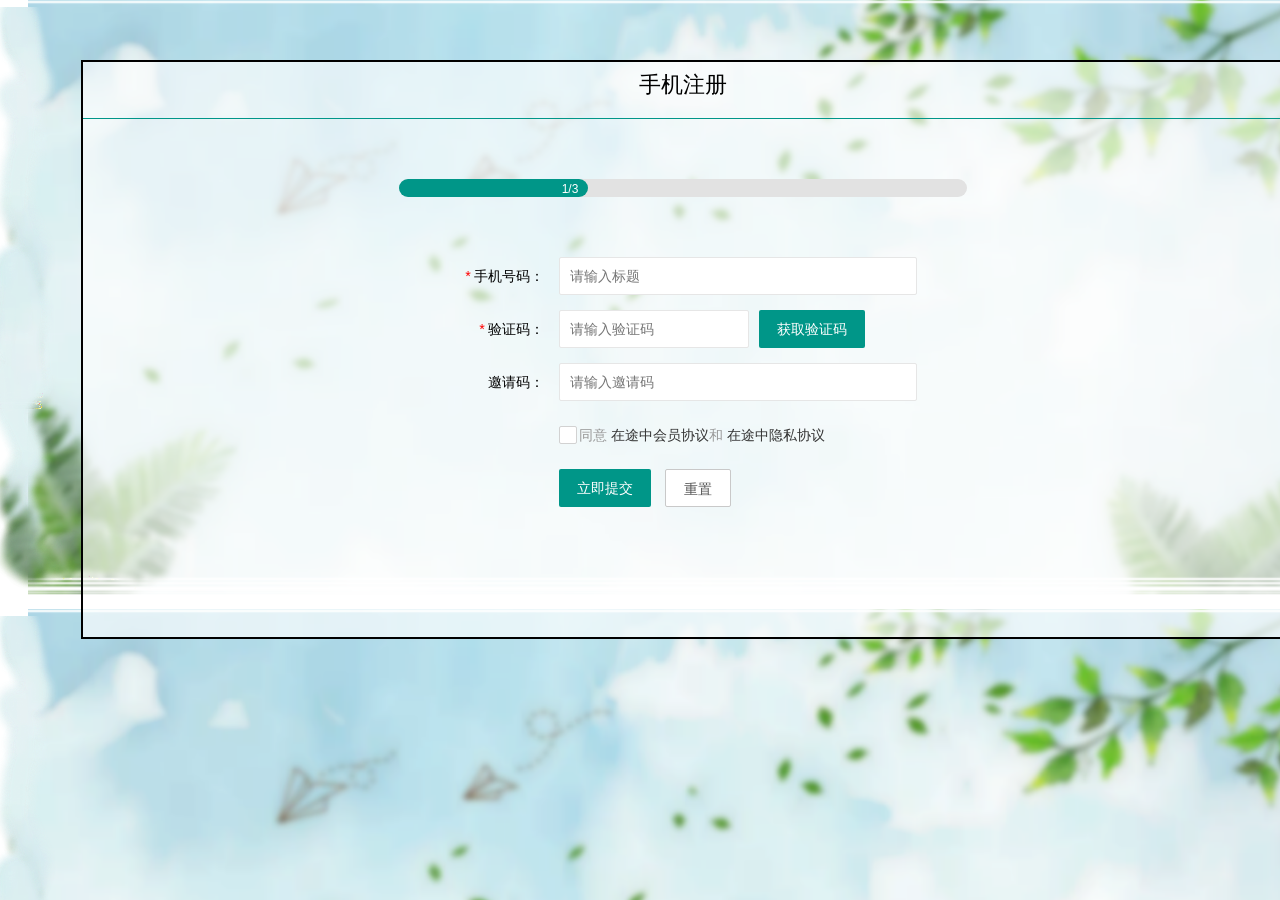
<file: src/main/webapp/register.html>
<!DOCTYPE html>
<html>

	<head>
		<meta charset="UTF-8">
		<title>注册页面</title>
		<link rel="stylesheet" href="layui/css/layui.css" />
		<link rel="stylesheet" href="css/register.css" />
	</head>

	<body>
		<section class="sectionHead">
			<i class="bkgimg"></i>
			<div class="content">
				<h3 class="h31">手机注册</h3>
				<hr class="layui-bg-green">
				<div>
					<div class="layui-progress layui-progress-big prohresssize" lay-showPercent="yes" lay-filter="demo">
						<div class="layui-progress-bar layui-bg-green" lay-percent="1/3"></div>
					</div>
					<div class="formsize">
						<!--
                    	作者：offline
                    	时间：2018-12-06
                    	描述：注册第一步
                    -->
						<form class="layui-form" action="" style="">
							<div class="layui-form-item">
								<label class="layui-form-label"><i style="color: red;">*&nbsp;</i>手机号码：</label>
								<div class="layui-input-block">
									<input type="text" name="title" required lay-verify="required" placeholder="请输入标题" autocomplete="off" class="layui-input">
								</div>
							</div>
							<div class="layui-form-item">
								<label class="layui-form-label"><i style="color: red;">*&nbsp;</i>验证码：</label>
								<div class="layui-input-inline">
									<input type="password" name="password" required lay-verify="required" placeholder="请输入验证码" autocomplete="off" class="layui-input">
								</div>
								<div class="layui-input-block">
									<button class="layui-btn" lay-submit lay-filter="formDemo">获取验证码</button>
								</div>
							</div>
							<div class="layui-form-item">
								<label class="layui-form-label">邀请码：</label>
								<div class="layui-input-block">
									<input type="text" name="title" placeholder="请输入邀请码" autocomplete="off" class="layui-input">
								</div>
							</div>
							<div class="layui-form-item">
								<div class="layui-input-block">
									<div class="layui-input-inline" style="width:10px;">
										<input type="checkbox" name="" lay-skin="primary" class="layui-form-mid">
									</div>
									<div class="layui-form-mid layui-word-aux">同意
										<a href="javascript:void(0)">在途中会员协议</a>和
										<a href="javascript:void(0)">在途中隐私协议</a>
									</div>
								</div>
							</div>
							<div class="layui-form-item">
								<div class="layui-input-block">
									<button class="layui-btn">立即提交</button>
									<button type="reset" class="layui-btn layui-btn-primary">重置</button>
								</div>
							</div>
						</form>
						<!--
                    	作者：offline
                    	时间：2018-12-06
                    	描述：输入密码
                    -->
						<form class="layui-form" action="" style="display: none;">
							<div class="layui-form-item">
								<label class="layui-form-label"><i style="color: red;">*&nbsp;</i>密码：</label>
								<div class="layui-input-inline" style="width:268px;">
									<input type="password" name="password" required lay-verify="required" placeholder="请输入密码" autocomplete="off" class="layui-input">
								</div>
							</div>
							<div class="layui-form-item">
								<label class="layui-form-label"><i style="color: red;">*&nbsp;</i>确认密码：</label>
								<div class="layui-input-inline" style="width:268px;">
									<input type="password" name="passwordAgain" required lay-verify="required" placeholder="请再次输入密码" autocomplete="off" class="layui-input">
								</div>
							</div>
							<div class="layui-form-item">
								<div class="layui-input-block">
									<button class="layui-btn">立即提交</button>
									<button type="reset" class="layui-btn layui-btn-primary">重置</button>
								</div>
							</div>
						</form>
					</div>
					<!--
                    	作者：offline
                    	时间：2018-12-06
                    	描述：注册成功
                    -->
					<div class="formsize" style="display: none;">
						<div style="margin: 0 auto;text-align: center;">
							<i class="layui-icon layui-icon-face-smile" style="font-size: 36px; color: #1E9FFF;">注册成功！</i>
							<br><br>
								恭喜你已经成功注册在途中，现在你可以
							<br><br>
							<a href="javascript:void(0)" class="layui-btn layui-btn-normal">去登录</a>
						</div>
					</div>
				</div>
			</div>
		</section>
		<script type="text/javascript" src="layui/layui.js"></script>
		<script type="text/javascript">
			layui.use(['form', 'element'], function() {});
		</script>
	</body>

</html>
</file>
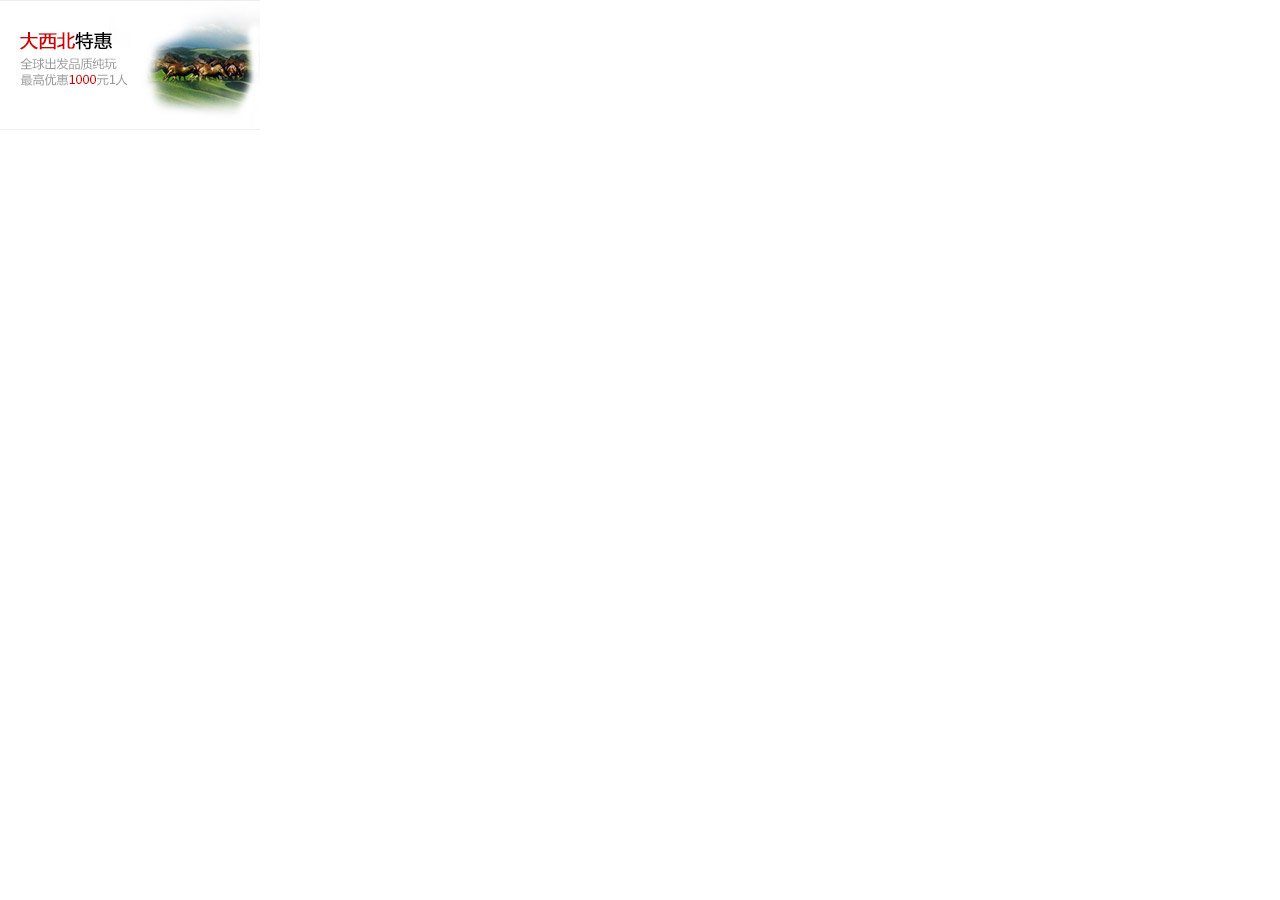
<file: src/main/webapp/images/s(1).htm>
<!-- saved from url=(0153)http://lvmamim.allyes.com/main/s?dXNlcj1sdm1hbWFfMjAxNHxzaG91eWVfMjAxNHxzaG91eWVfMjAxNF94Zm9jdXMyJmRiPWx2bWFtaW0mYm9yZGVyPTAmbG9jYWw9eWVzJmt2PWtleXxHWg== -->
<html><head><meta http-equiv="Content-Type" content="text/html; charset=GBK"><meta http-equiv="cache-control" content="no-cache"></head><body style="BACKGROUND-COLOR:transparent" marginwidth="0" marginheight="0"><a href="http://lvmamim.allyes.com/main/adfclick?d=lvmamim&i=z324,11212990,6463,3348&k=key|GZ&rf=http%3A%2F%2Fwww.lvmama.com%2F&a=dH94SelVv2A5yG6B79F1cLish&u=http://www.lvmama.com/search/route/229-486.html?losc=7" target="_blank"><img src="gz-0528-xb-260X130.jpg" width="260" height="130" border="0" alt=""></a>

</body></html>
</file>
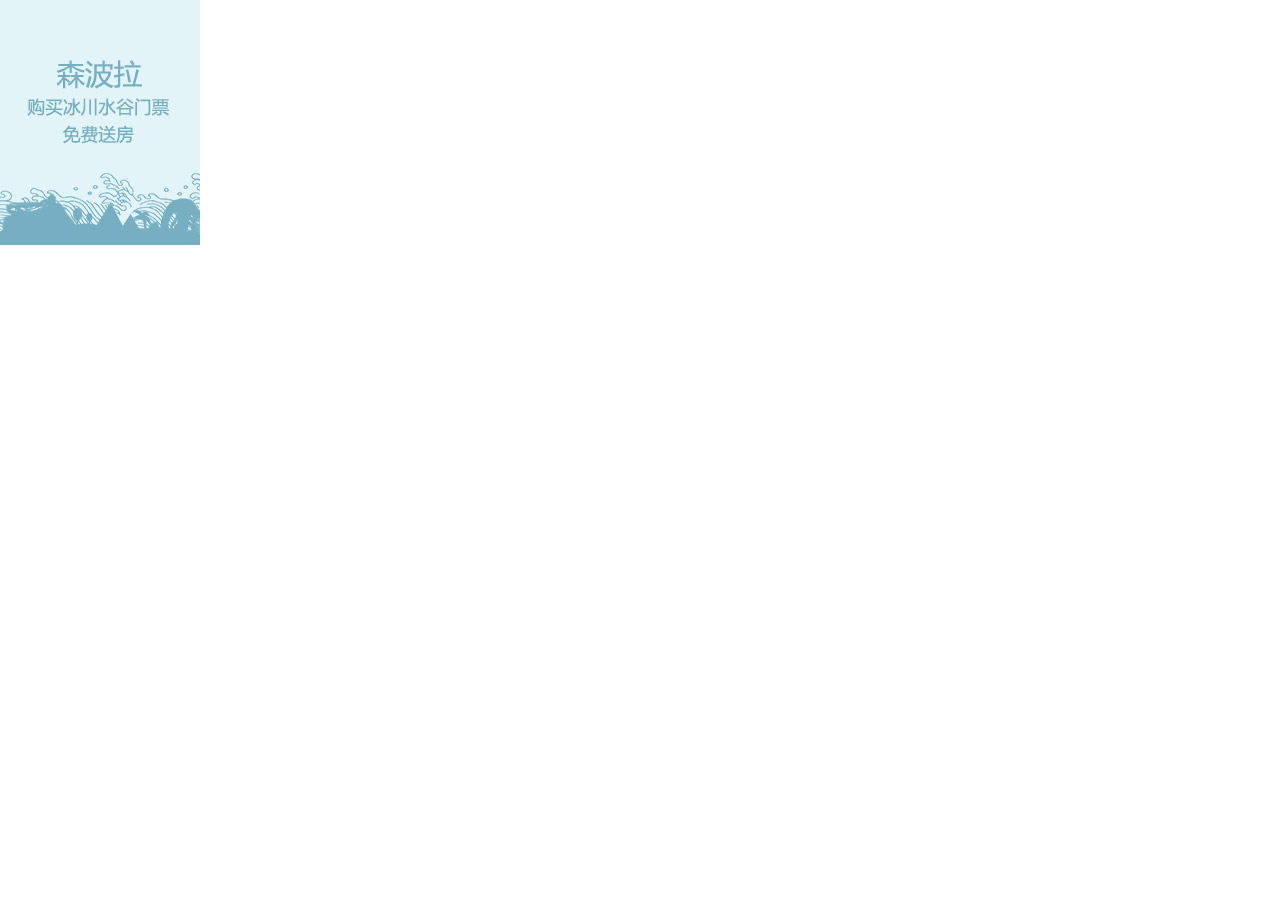
<file: src/main/webapp/images/s(10).htm>
<!-- saved from url=(0157)http://lvmamim.allyes.com/main/s?dXNlcj1sdm1hbWFfMjAxNHxzaG91eWVfMjAxNHxzaG91eWVfMjAxNF9yaWdodGZvY3VzMiZkYj1sdm1hbWltJmJvcmRlcj0wJmxvY2FsPXllcyZrdj1rZXl8R1o= -->
<html><head><meta http-equiv="Content-Type" content="text/html; charset=GBK"><meta http-equiv="cache-control" content="no-cache"></head><body style="BACKGROUND-COLOR:transparent" marginwidth="0" marginheight="0"><a href="http://lvmamim.allyes.com/main/adfclick?d=lvmamim&i=z322,11210932,5589,3340&k=key|GZ&rf=http%3A%2F%2Fwww.lvmama.com%2F&a=dj9UShlir2A5yG6F6AThdsVVr&u=http://www.lvmama.com/zt/promo/senbola/?losc=9" target="_blank"><img src="gz-0603-sbl-200x245.jpg" width="200" height="245" border="0" alt=""></a>

</body></html>
</file>
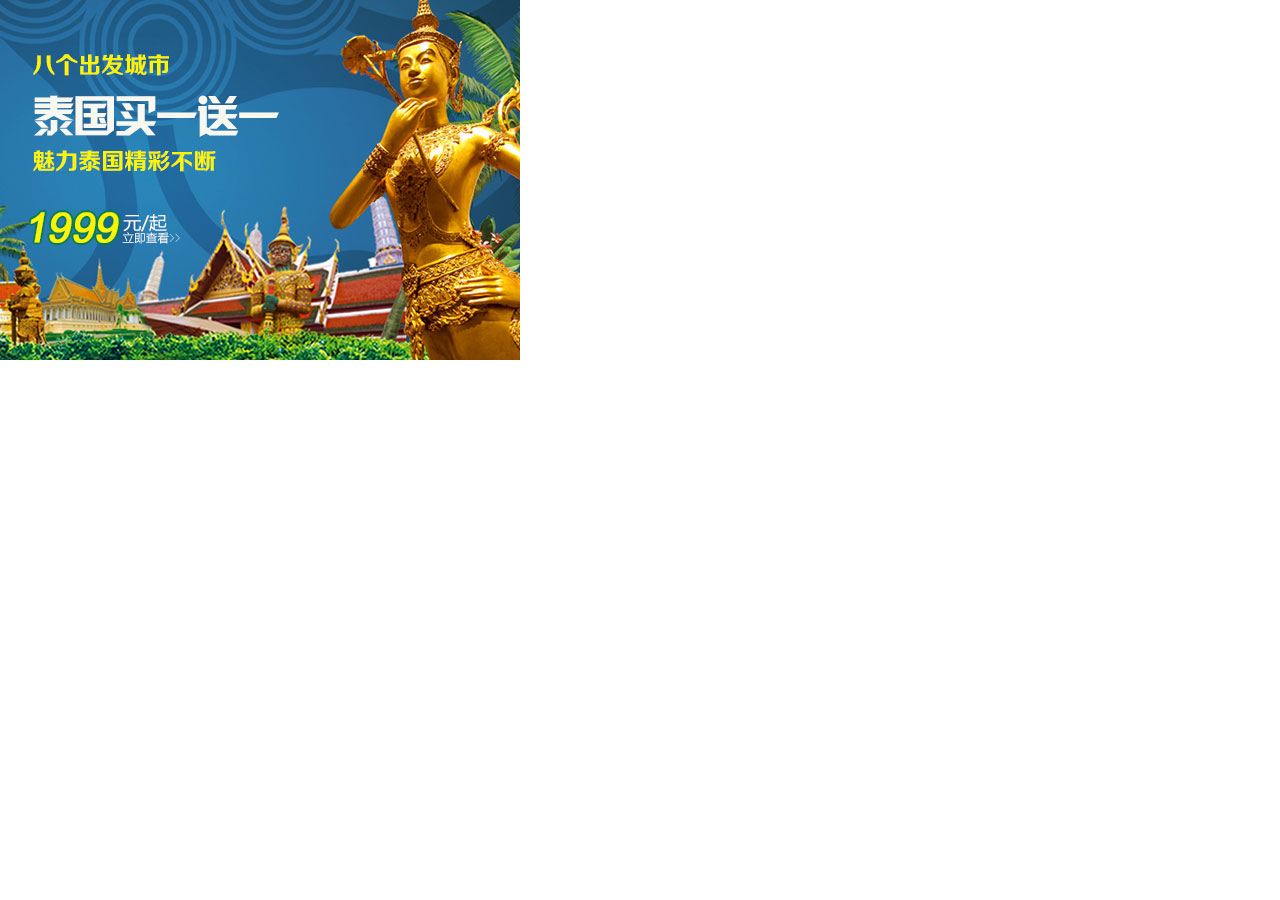
<file: src/main/webapp/images/s(11).htm>
<!-- saved from url=(0149)http://lvmamim.allyes.com/main/s?dXNlcj1sdm1hbWFfMjAxNHxzaG91eWVfMjAxNHxzaG91eWVfYmlnZm9jdXM0JmRiPWx2bWFtaW0mYm9yZGVyPTAmbG9jYWw9eWVzJmt2PWtleXxHWg== -->
<html><head><meta http-equiv="Content-Type" content="text/html; charset=GBK"><meta http-equiv="cache-control" content="no-cache"></head><body style="BACKGROUND-COLOR:transparent" marginwidth="0" marginheight="0"><a href="http://lvmamim.allyes.com/main/adfclick?d=lvmamim&i=z332,10862901,5511,3358&k=key|GZ&rf=http%3A%2F%2Fwww.lvmama.com%2F&a=dq9TSqmaA2A5yG9F82DGb1Xb8&u=http://www.lvmama.com/dest/yazhou_mangu/dest2dest_tab_frm398?losc=4" target="_blank"><img src="gz-0416-tg-520X360-4.jpg" width="520" height="360" border="0" alt=""></a>

</body></html>
</file>
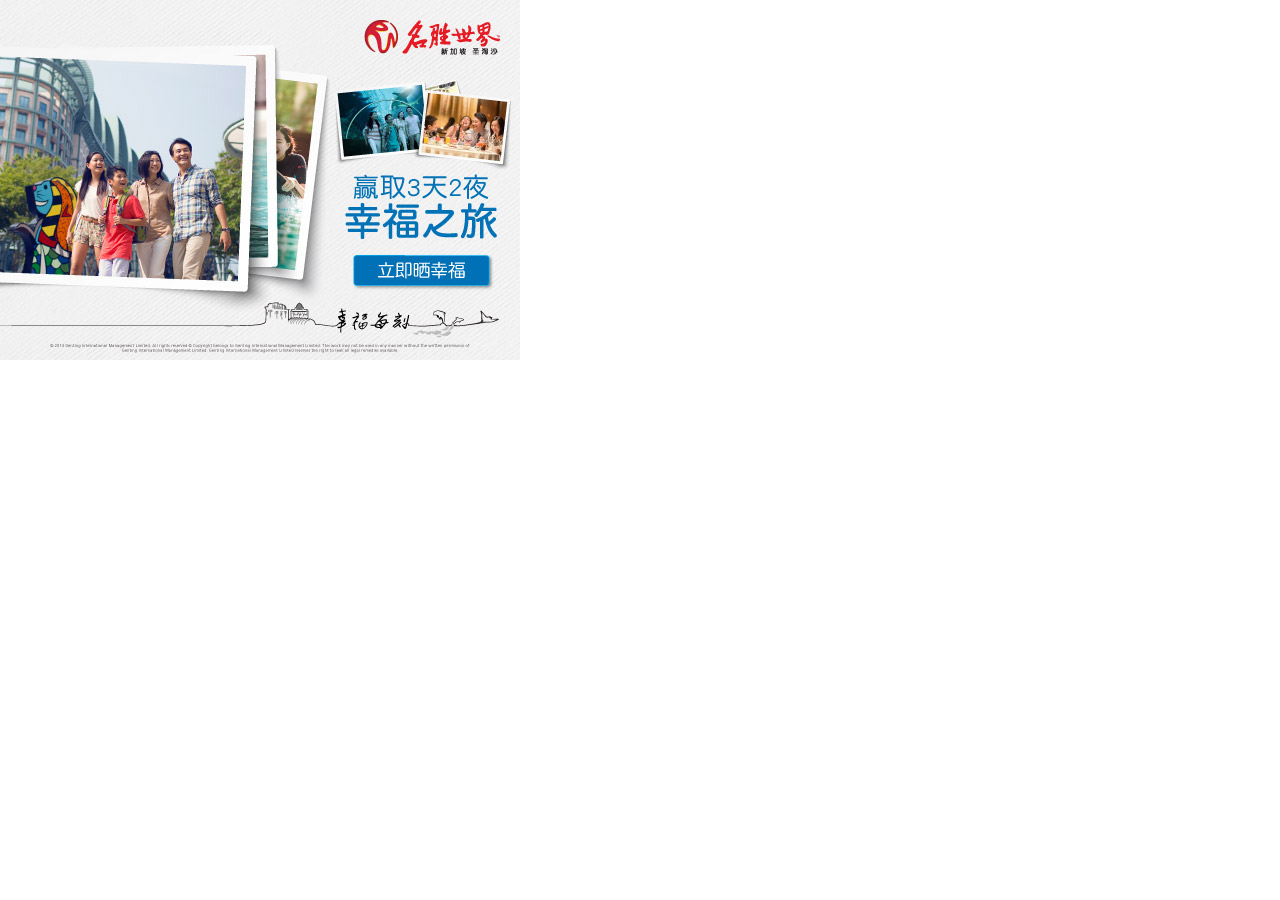
<file: src/main/webapp/images/s(12).htm>
<!-- saved from url=(0149)http://lvmamim.allyes.com/main/s?dXNlcj1sdm1hbWFfMjAxNHxzaG91eWVfMjAxNHxzaG91eWVfYmlnZm9jdXM1JmRiPWx2bWFtaW0mYm9yZGVyPTAmbG9jYWw9eWVzJmt2PWtleXxHWg== -->
<html><head><meta http-equiv="Content-Type" content="text/html; charset=GBK"><meta http-equiv="cache-control" content="no-cache"></head><body style="BACKGROUND-COLOR:transparent" marginwidth="0" marginheight="0"><a href="http://lvmamim.allyes.com/main/adfclick?d=lvmamim&i=z333,10863987,6572,3356&k=key|GZ&rf=http%3A%2F%2Fwww.lvmama.com%2F&a=dx9gSfmZq2A5yG9E18SWc9CXH&u=http://8dbzyu.c.admaster.com.cn/c/a18924,b200408806,c1655,i0,m101,h" target="_blank"><img src="yx-0604-xjp-520x360.jpg" width="520" height="360" border="0" alt=""></a>

<script language="Javascript">;(function(){var allyes_b0 = new Image();
 allyes_b0.src = 'http://8dbzyu.v.admaster.com.cn/i/a18924,b200408806,c1655,i0,m202,h';
 })();</script></body></html>
</file>
<file: src/main/webapp/css/chanel.css>
.p_lv-logo@charset "utf-8";
html {
	color: #333;
	font-family: Tahoma, Arial, \5b8b\4f53;
	-webkit-text-size-adjust: 100%;
	-ms-text-size-adjust: 100%;
	font-size: 12px;
}

*html {
	background-attachment: fixed;
}

a {
	color: #07c;
	text-decoration: none;
}

a:hover {
	color: #019934;
	text-decoration: underline;
}

body,
div,
dl,
dt,
dd,
ol,
ul,
li,
h1,
h2,
h3,
h4,
h5,
h6,
p,
form,
blockquote,
pre,
code,
tr,
th,
td,
hr,
menu {
	margin: 0;
	padding: 0;
	border: 0;
}

ol,
ul {
	list-style-ticon-rmype: none
}

.p_wrap {
	width: 1000px !important
}

.clearfix:after,
.p_wrap:after {
	clear: both;
	content: ' ';
	display: block;
	font-size: 0;
	line-height: 0;
	visibility: hidden;
	width: 0;
	height: 0
}

.clearfix,
.p_wrap {
	*zoom: 1
}

.clear {
	clear: both;
	display: block;
	height: 0;
	overflow: hidden;
	visibility: hidden
}

.p_wrap {
	margin-left: auto !important;
	margin-right: auto !important
}

.p_lv-topbar,
.lv_header,
.hh_footer {
	font: 12px/22px Tahoma, Arial, \5b8b\4f53;
	color: #333;
	background: #fff
}

.p_lv-topbar * {
	margin: 0;
	padding: 0
}

.p_lv-topbar {
	position: relative;
	z-index: 50
}

.p_lv-topbar a {
	text-decoration: none;
	font-weight: normal
}

.p_lv-topbar {
	padding-bottom: 1px;
	border-bottom: 1px solid #ddd;
	height: 26px;
	line-height: 26px;
	font-size: 12px
}

.p_welcome {
	width: 300px;
	float: left;
	*position: relative;
	*top: 0px;
	_top: 5px;
}

.p_welcome .p_login {
	border-right: 1px solid #a6a6a6;
	margin-right: 4px;
}

.p_welcome span,
.p_welcome a {
	display: inline-block;
	line-height: 14px;
	padding-right: 5px;
}

.p_top-link {
	float: right;
	display: inline;
	*zoom: 1
}

.p_top-link li {
	float: left;
	display: inline;
	border-right: 1px solid #a6a6a6;
	height: 14px;
	margin: 6px 0;
	*zoom: 1
}

.p_top-link li.site-mobile {
	border: none
}

.p_top-link a.p_lvlink {
	margin: -6px 0;
	height: 18px
}

.p_top-link a.p_lvlink1 {
	position: static;
	z-index: 10;
	padding: 0px 20px 0px 9px;
	margin: -6px 0px;
	border-color: rgb(255, 255, 255);
	border-style: solid;
	border-width: 1px 0px 0px 1px;
	height: 18px;
	background: url(../images/sanjiao.png) 74px 10px no-repeat;
}

.p_top-link a.p_lvlink:hover {
	margin: -6px 0;
	height: 18px
}

.p_top-link .p_top-sub {
	display: none;
	position: absolute;
	z-index: 9;
	top: 18px;
	left: -1px;
	width: 90px;
	border: 1px solid #ddd;
	overflow: hidden;
	padding: 6px 0 4px;
	clear: both
}

.p_top-link .p_top-sub {
	background-color: #FFF;
}

.p_top-sub a {
	float: left;
	display: block;
	height: 18px;
	line-height: 18px
}

.p_top-link a {
	float: left;
	display: inline;
	*zoom: 1;
	padding: 0 10px;
	color: #333
}

.p_top-link a:hover {
	color: #019934;
}

.p_top-link .p_dropdown {
	position: relative;
	z-index: 10;
}

.p_top-link .p_dropdown a.p_lvlink {
	padding: 0 20px 0 9px;
	border-color: #fff;
	border-style: solid;
	border-width: 1px 0 0 1px
}

.p_top-link .current a.p_lvlink,
.p_top-link .p_dropdown:hover a.p_lvlink {
	background: #fff;
	position: relative;
	z-index: 10;
	padding-left: 10px;
	margin-left: -1px;
	margin-right: -1px;
	border-color: #ddd;
	border-style: solid;
	border-width: 1px 1px 0 1px;
	height: 24px
}

.p_top-link .p_dropdown:hover .p_top-sub,
.p_top-link li.current .p_top-sub {
	display: block;
	background: #fff
}

i.icon-barr {
	position: absolute;
	z-index: 10;
	display: inline-block;
	width: 0;
	height: 0;
	line-height: 0;
	font-size: 0;
	overflow: hidden;
	border-width: 4px;
	*zoom: 1;
	border-style: solid dashed dashed dashed;
	border-color: #737373 transparent transparent transparent
}

.p_top-link .p_dropdown i.icon-barr {
	top: 7px;
	right: 9px
}

.p_top-link .current i.icon-barr,
.p_top-link .p_dropdown:hover i.icon-barr {
	top: 7px;
	border-style: dashed dashed solid dashed;
	border-color: transparent transparent #737373 transparent
}

.lv-login {
	display: inline-block;
	padding: 5px 0 0;
	height: 14px;
	line-height: 15px;
	color: #555;
	font-family: \5b8b\4f53, Tahoma, Arial, sans-serif
}

.lv-login a {
	color: #06c;
	height: 100%;
	display: inline-block;
	*zoom: 1;
	padding: 0 6px;
	cursor: pointer
}

.lv-message b {
	color: #d17
}

.p_lv-hotline,
.lv-safety,
#goTopBtn,
#Feedback {
	background: url(../images/imghf8.png) no-repeat;
	display: inline-block
}

.p_header {
	margin: 0;
	height: 80px;
	z-index: 5;
	background: #fff
}

.header-inner {
	padding: 0;
	*zoom: 1;
	position: relative
}

.p_lv-logo {
	position: absolute;
	top: 10px;
	left: 10px;
	float: left;
	display: inline;
	width: 395px;
	height: 60px;
	text-indent: -9999px;
	outline: none
}

.p_lv-logo {
	background: url(../images/logo2.png) no-repeat left center;
	background-size:270px 70px;
}

#p_adPro {
	width: 300px;
	height: 60px;
	background: url(../images/ad1.png) no-repeat;
}

#p_hotline {
	color: #1F924D;
}

.p_lv-adPro {
	position: absolute;
	z-index: 7;
	display: block;
	left: 460px;
	top: 10px;
	width: 300px;
	height: 60px;
	overflow: hidden
}

.p_lv-adPro img {
	width: 300px;
	height: 60px
}

.p_lv-hotline {
	position: relative;
	top: 16px;
	float: right;
	display: block;
	z-index: 7;
	width: 156px;
	background-position: 50px -35px;
	padding-right: 70px;
	overflow: hidden;
	padding-top: 15px;
	font: 500 20px/34px 'Microsoft YaHei';
	text-align: right;
	overflow: hidden;
	color: #d38
}

.xicon,
.sarrow,
i.icon-mobile,
i.icon-weixin,
i.icon-weibo,
.icon-new,
.icon-caibei,
.icon-quan,
.icon-pnavHotel,
.icon-tg,
.icon-dp,
.icon-rm {
	background: url(../images/combo.png) no-repeat;
	/*_background: url(http://pic.lvmama.com/img/v3/combo8.png) no-repeat;*/
	background-position: -9999px -9999px;
	display: inline-block
}

i.icon-message {
	width: 16px;
	height: 16px;
	background-position: -24px -72px;
	vertical-align: text-top
}

.p_top-link i.icon-mobile {
	width: 10px;
	height: 14px;
	background-position: -91px -217px;
	position: relative;
	top: 2px;
	_top: 6px;
	_float: left;
	margin-right: 3px
}

i.icon-weixin,
i.icon-weibo,
i.icon-quan {
	width: 16px;
	height: 16px;
	position: relative;
	top: 5px;
	*top: 2px;
	_top: 5px;
	_float: left;
	vertical-align: top;
	*vertical-align: middle;
	margin-right: 3px
}

.p_top-link i.icon-weixin {
	background-position: -91px -144px;
}

.p_top-link i.icon-weibo {
	background-position: -91px -168px;
}

.p_top-link i.icon-quan {
	background-position: -24px -96px;
}

.p_join-weixin a {
	padding-right: 10px !important
}

.p_join-weixin .p_top-sub {
	text-align: center;
	width: 230px
}

.p_wechatcode {
	background: url(../images/wechatcode.jpg) 5px 0 no-repeat #fff;
}

.p_weixin {
	left: -1px;
	_left: 0px;
	position: absolute;
	top: 18px;
	display: none;
	z-index: 10;
}

.p_wechatcode {
	border: 1px solid #ddd;
	display: block;
	width: 230px;
	height: 90px;
}

.sitemap {
	position: absolute !important;
	clip: rect(1px 1px 1px 1px)
}

.xhcopyinfo {
	margin: 10px auto;
	clear: both
}

.icon-new {
	background-position: -25px 0;
	width: 18px;
	height: 22px
}

.p_pnav .icon-new {
	position: absolute;
	top: -12px;
	right: 0;
	z-index: 5
}

.icon-pnavHotel {
	background-position: -152px -25px;
	width: 55px;
	height: 22px
}

.p_pnav .icon-pnavHotel {
	position: absolute;
	top: -12px;
	right: -25px;
	z-index: 5
}

.icon-tg {
	background-position: -152px -50px;
	width: 30px;
	height: 22px
}

.p_pnav .icon-tg {
	position: absolute;
	top: -12px;
	right: 0;
	z-index: 5
}

.icon-rm {
	background-position: -152px -75px;
	width: 30px;
	height: 22px
}

.p_pnav .icon-rm {
	position: absolute;
	bottom: 27px;
	right: 0;
	z-index: 5
}

/**/

**#goTopBtn** /**, #Feedback**/, #FeedbackNew {
position: fixed;
z-index: 100;
left: 50%;
margin-left: 520px;
cursor: pointer;
width: 50px;
height: 50px;
outline: none;
hide-focus:expression(this.hideFocus=true);
transition: all 0.3s linear 0s;
-moz-transition: all 0.3s linear 0s;
-webkit-transition: all 0.3s linear 0s;
transform: translate(0px, 190px);
-moz-transform: translate(0px, 190px);
-webkit-transform: translate(0px, 190px)
}
/**#goTopBtn
{
	bottom: 138px;
	_position: absolute;
_top:expression(eval(document.documentElement.scrollTop+document.documentElement.clientHeight-this.offsetHeight)-(parseInt(this.currentStyle.marginTop, 10)||0)-(parseInt(this.currentStyle.marginBottom, 10)||0)-138+"px")
}
**/

/**#Feedback
{
	bottom: 74px;
	_position: absolute;
_top:expression(eval(document.documentElement.scrollTop+document.documentElement.clientHeight-this.offsetHeight)-(parseInt(this.currentStyle.marginTop, 10)||0)-(parseInt(this.currentStyle.marginBottom, 10)||0)-74+"px")
}
**/

/**#FeedbackNew
{
	bottom: 10px;
	_position: absolute;
_top:expression(eval(document.documentElement.scrollTop+document.documentElement.clientHeight-this.offsetHeight)-(parseInt(this.currentStyle.marginTop, 10)||0)-(parseInt(this.currentStyle.marginBottom, 10)||0)-10+"px")
}
**/

/**.stips
{
	position: absolute;
	z-index: 1000;
	display: inline-block;
	padding: 3px 30px 3px 10px;
	border: 1px solid #fc6;
	color: #e60;
	font-size: 12px;
	background: #fffae4;
	left: 50%;
	margin-left: -386px;
	top: 22px;
	line-height: 20px;
	display: none
}
**/

/**.stips .sclose
{
	font-family: Tahoma;
	color: #e60;
	font-size: 14px;
	width: 20px;
	text-align: center;
	height: 20px;
	line-height: 20px;
	font-weight: bold;
	position: absolute;
	right: 3px;
	top: 3px;
	cursor: pointer
}
**/

/**.stips .sarrow
{
	display: inline-block;
	width: 12px;
	height: 12px;
	background-position: -60px 0;
	position: absolute;
	left: -12px;
	top: -1px
}
**/

/**/
**.padbox {
	text-align: center;
	margin: 10px 0
}
**/**/
/**.xhcopyinfo
{
	margin: 10px auto 12px;
	clear: both;
	text-align: center
}
**/

/**/
**.padbox img,
.xhcopyinfo img {
	vertical-align: middle
}
**/**/
/**.index_tips
{
	width: 968px;
	margin: 5px auto;
	height: 20px;
	line-height: 20px;
	padding: 4px 20px 4px 10px;
	background: #FFFDE6;
	border: #FEB654 solid 1px;
	color: #666
}
**/

/**/
**.icon-dp** {
	float: left;
	margin: 2px 10px 0 0;
	width: 12px;
	height: 16px;
	background-position: -60px -25px
}
**/**/
**.icon-caibei** {
	width: 22px;
	height: 20px;
	background-position: -22px -20px;
	float: left;
	margin-right: 5px
}
**
/**.caibei.p_wrap a { color: #06c }
**/

/**.caibei-info
{
	float: left;
	height: 20px
}
**/

/**.caibei-info strong
{
	font-weight: bold;
	color: #333
}
**/

/**.caibei-info em
{
	font-weight: bold;
	color: #F00;
	font-style: normal
}
**/

/**.caibei-user
{
	float: right;
	padding-right: 8px;
	text-align: right
}
**/

/**.caibei-close
{
	position: absolute;
	right: 10px;
	top: 0;
	width: 20px;
	height: 20px;
	overflow: hidden;
	color: #FF7A17;
	font-weight: bold;
	line-height: 20px;
	text-align: center;
	font-style: normal;
	cursor: pointer
}
**/

/**.lv-footer *
{
	margin: 0;
	padding: 0
}
**/

/**.lv-footer
{
	margin: 0 auto;
	padding: 10px 0;
	border-top: 2px solid #d17;
	font-family: Arial, \5b8b\4f53;
	font-size: 12px;
	clear: both;
	text-align: center
}
**/

/**.footer-link, .lv-copyright
{
	line-height: 22px;
	clear: both;
	color: #888
}
**/

/**.footer-link { color: #ccc }
**/

/**.footer-link a, .lv-copyright a
{
	text-decoration: none;
	font-weight: normal !important;
	color: #888
}
**/

/**.footer-link a { padding: 0 10px }
**/

/**/
.lv-safety {
	display: block;
	margin: 5px auto 0;
	width: 620px;
	height: 35px;
	background-position: 0 0
}
.p_pnav {
	height: 37px;
	padding-top: 3px;
	line-height: 37px;
	background: #62D7F7!important;
}
.p_pnav * {
	margin: 0;
	padding: 0
}
.p_pnav .p_wrap {
	margin: 0 auto
}
.p_pnav li {
	float: left;
	display: inline;
	margin: 0 2px 0 0;
	position: relative
}
.p_pnav a:link,
.p_pnav a:visited {
	color: #FFF
}
.p_pnav a {
	display: block;
	float: left;
	height: 37px;
	padding: 0 10px;
	line-height: 37px;
	color: #fff;
	font-weight: bold;
	outline: none;
	text-decoration: none
}
.pnav-main .current_nav a {
	text-decoration: none;
	background: #fff;
	color: #333;
	z-index: 3
}
.p_pnav a:hover {
	text-decoration: none;
	background: #76F0F0;
	color: #fff;
	z-index: 3
}

/**.p_pnav .active a
{
	background: #fff;
	color: #000
}
**/
.pnav-main {
	float: left
}
.pnav-main li {
	font-size: 16px
}
.pnav-small {
	float: right;
	font-size: 12px
}
.pnav-small li {
	margin: 0 0 0 2px !important;
	width: auto !important;
	height: auto !important;
	padding: 0 !important;
	border: none !important
}
.pnav-small a {
	padding: 0 9px
}
.pnav-main li {
	font-size: 16px
}
.pnav-main a {
	padding: 0 7px
}
.pnav-small a {
	padding: 0 7px
}

/**.pnav a.selected, .home #home a, .ticket #ticket a, .p_freetour #freetour a, .around #around a, .tuangou #tuangou a, .globalhotel #globalhotel a, .destroute #destroute a, .abroad #abroad a, .hotel #hotel a, .custom #custom a, .flight #flight a, .train #train a, .tuangou #tuangou a, .lvcomment #lvcomment a, .lvguide #lvguide a, .lvplace #lvplace a, .lvinfo #lvinfo a
{
	background: #fff;
	color: #000

}
**/
#pnav #train/**, #pnav #around**/
{
	display: none
}

/**.holiday .pnav
{
	background: #664596;
	border-bottom: 2px solid #4C2C7B
}
**/

/**.holiday .pnav a { color: #e0daec }
**/

/**.holiday .pnav a:hover { background: #5d3893 }
**/

/**.holiday #holiday a
{
	background: #4c2c7b;
	color: #fff
}
**/

/**.liner .pnav
{
	padding-top: 0;
	height: 40px;
	line-height: 40px
}
**/

/**.liner #liner a
{
	background: #971259;
	color: #fff
}
**/

/**.liner .pnav-main li a
{
	height: 40px;
	line-height: 40px
}
**/

/**.liner #liner a:hover
{
	background: #971259;
	color: #fff
}
**/

/**.liner .pnav .icon-new { top: -9px }
**/

/**.liner .pnav .icon-pnavHotel { top: -9px }
**/

/**.buttom
{
	width: 960px;
	padding: 0 0 10px 10px;
	margin: 10px auto 0;
	overflow: hidden;
	zoom: 1;
	clear: both
}
**/

/**.buttom_list
{
	margin: 0 20px 0 20px;
	_margin: 0 15px 0 15px;
	display: inline;
	line-height: 22px;
	width: 200px;
	float: left;
	overflow: hidden
}
**/

/**.buttom_list b
{
	display: block;
	font-size: 12px;
	margin-bottom: 3px
}
**/

/**.buttom_list a
{
	display: block;
	padding-left: 28px;
	white-space: n.p_wrap;
	color: #888;
	text-overflow: ellipsis;
	overflow: hidden
}
**/

/**.shoujiQRlink
{
	display: block;
	width: 100%;
	height: 100%;
	text-indent: -9999px
}
**/

/**.shoujiQRlink
{
	color: #333;
	text-decoration: none;
	font: 12px/1.5 "婼";
	display: block;
	text-align: center
}
**/

/**body .shoujiQRclose
{
	width: 15px;
	height: 15px;
	position: absolute;
	z-index: 10;
	top: 90px;
	right: 5px;
	display: block
}
**/

/**.hh_outside_link { display: none !important }
**/

/**.client_bg { display: none !important }
**/

/**.cssanimations .pnav a
{
	-webkit-transition: background .3s ease;
	-moz-transition: background .3s ease;
	-ms-transition: background .3s ease;
	transition: background .3s ease
}
**/

/**.cssanimations .menu-item .xicon
{
	width: 26px;
	margin-right: 4px
}
**/

/**.cssanimations .menu-item-hover .xicon
{
	-webkit-transform-origin: center top;
	-moz-transform-origin: center top;
	-ms-transform-origin: center top;
	transform-origin: center top;
	-webkit-animation-name: swing;
	-moz-animation-name: swing;
	-ms-animation-name: swing;
	animation-name: swing
}
**/

/**.cssanimations .menu-item .xicon
{
	-webkit-animation-duration: 1s;
	-moz-animation-duration: 1s;
	-ms-animation-duration: 1s;
	animation-duration: 1s
}
**/
@-webkit-keyframes swing {
	20% {
		-webkit-transform: rotate( 15deg)
	}
	
	40% {
		-webkit-transform: rotate(-10deg)
	}
	
	60% {
		-webkit-transform: rotate( 5deg)
	}
	
	80% {
		-webkit-transform: rotate( -5deg)
	}
	
	100% {
		-webkit-transform: rotate( 0deg)
	}
}
@-moz-keyframes swing {
	20% {
		-moz-transform: rotate( 15deg)
	}
	
	40% {
		-moz-transform: rotate(-10deg)
	}
	
	60% {
		-moz-transform: rotate( 5deg)
	}
	
	80% {
		-moz-transform: rotate( -5deg)
	}
	
	100% {
		-moz-transform: rotate( 0deg)
	}
}
@-ms-keyframes swing {
	20% {
		-ms-transform: rotate( 15deg)
	}
	
	40% {
		-ms-transform: rotate(-10deg)
	}
	
	60% {
		-ms-transform: rotate( 5deg)
	}
	
	80% {
		-ms-transform: rotate( -5deg)
	}
	
	100% {
		-ms-transform: rotate( 0deg)
	}
}
@keyframes swing {
	20% {
		transform: rotate( 15deg)
	}
	
	40% {
		transform: rotate(-10deg)
	}
	
	60% {
		transform: rotate( 5deg)
	}
	
	80% {
		transform: rotate( -5deg)
	}
	
	100% {
		transform: rotate( 0deg)
	}
}

/**.aside-index div[data-type="ad"]
{
	position: relative;
	overflow: hidden
}
**/

/**.aside-index div[data-type="ad"]::before
{
	content: '';
	position: absolute;
	left: -100%;
	top: 0;
	z-index: 5;
	width: 50%;
	height: 100%;
	background-image: -webkit-linear-gradient(0deg, rgba(255, 255, 255, 0), rgba(255, 255, 255, 0.3), rgba(255, 255, 255, 0));
	background-image: -moz-linear-gradient(0deg, rgba(255,255,255,0), rgba(255,255,255,0.3), rgba(255,255,255,0));
	-webkit-transform: skewx(-25deg);
	-moz-transform: skewx(-25deg);
	-o-transform: skewx(-25deg);
	transform: skewx(-25deg);
	-webkit-transition: 0s;
	-moz-transition: 0s;
	-o-transition: 0s;
	transition: 0s
}
**/

/**.aside-index div[data-type="ad"]:hover::before
{
	left: 100%;
	-webkit-transition: 0.5s;
	-moz-transition: 0.5s;
	-o-transition: 0.5s;
	transition: 0.5s
}
**/

/**.newcopyinfo
{
	height: 31px;
	padding: 13px 0 14px;
	margin: 10px auto;
	clear: both;
	border: 1px solid #DDD;
	background: #FAFAFA;
	font-size: 12px;
	font-family: MicrosoftYahei
}
**/

/**.newcopyinfo strong
{
	font-size: 16px;
	font-weight: 500
}
**/

/**.newcopyinfo li
{
	width: 33%;
	float: left;
	height: 31px;
	line-height: 31px;
	text-align: center
}
**/
body,
div,
dl,
dt,
dd,
ol,
ul,
li,
h1,
h2,
h3,
h4,
h5,
h6,
p,
form,
blockquote,
pre,
code,
tr,
th,
td,
hr,
menu {
	margin: 0;
	padding: 0
}
ol,
ul {
	list-style-type: none
}
h1,
h2,
h3,
h4,
h5,
h6 {
	font-size: 100%
}
b,
strong {
	font-weight: 700
}
blockquote,
/*pre {
	white-space: pre.p_wrap;
	word.p_wrap: break-word;
}*/
q:before,
q:after {
	content: ''
}
small {
	font-size: 80%;
	font-weight: normal
}
sub,
sup {
	font-size: 75%;
	line-height: 0;
	position: relative;
	vertical-align: baseline
}
sup {
	top: -.5em
}
sub {
	bottom: -.25em
}
ins,
a {
	text-decoration: none
}
a:hover {
	text-decoration: underline
}
fieldset {
	border: 1px solid silver;
	margin: 0 2px;
	padding: .35em .625em .75em
}
button,
input,
select,
textarea {
	font-family: Tahoma, Arial, \5b8b\4f53;
	font-size: 100%;
	margin: 0
}
button,
input {
	line-height: normal;
	overflow: visible
}
button,
select {
	text-transform: none
}
button/**, html input[type=button]**/
/**, input[type=reset]**/
/**, input[type=submit]**/
{
	-webkit-appearance: button;
	cursor: pointer
}

/**button[disabled], html input[disabled] { cursor: default }
**/

/**input[type=checkbox], input[type=radio]
{
	box-sizing: border-box;
	padding: 0
}
**/
textarea {
	overflow: auto;
	vertical-align: top
}
table {
	border-collapse: collapse;
	border-spacing: 0
}
th {
	text-align: inherit
}
abbr,
acronym {
	border: 0;
	font-variant: normal
}
del {
	text-decoration: none
}
address,
caption,
cite,
dfn,
em,
i,
var {
	font-style: normal;
	font-weight: 500
}
caption,
th {
	text-align: left
}
.clearfix:after,
.p_wrap:after {
	clear: both;
	content: ' ';
	display: block;
	font-size: 0;
	line-height: 0;
	visibility: hidden;
	width: 0;
	height: 0
}
.clearfix,
.p_wrap {
	zoom: 1
}

/**/
**.clear {
	clear: both;
	display: block;
	height: 0;
	overflow: hidden;
	visibility: hidden
}
**/**/
.p_wrap {
	margin-left: auto;
	margin-right: auto
}
article,
aside,
details,
embed,
figcaption,
figure,
footer,
header,
hgroup,
menu,
nav,
section,
summary,
iframe {
	display: block
}
img,
fieldset,
img {
	border: 0
}
legend,
button::-moz-focus-inner,
input::-moz-focus-inner {
	border: 0;
	padding: 0
}

/**.bc
{
	margin-left: auto;
	margin-right: auto
}
**/

/**.fl, .fr, .inline { display: inline }
**/

/**.fl { float: left }
**/

/**.fr { float: right }
**/

/**.ib { display: inline-block; *display:inline;
*zoom:1
}
**/

/**.show, .block { display: block }
**/

/**html .hide { display: none }
**/

/**.tc { text-align: center }
**/

/**.tl { text-align: left }
**/

/**.tr { text-align: right }
**/

/**.f14 { font-size: 14px }
**/

/**.f16 { font-size: 16px }
**/

/**.f18 { font-size: 18px }
**/

/**.f22 { font-size: 22px }
**/

/**.f24 { font-size: 24px }
**/

/**.f30 { font-size: 30px }
**/

/**.lh18 { line-height: 18px }
**/

/**.lh20 { line-height: 20px }
**/

/**.lh22 { line-height: 22px }
**/

/**.lh24 { line-height: 24px }
**/

/**.lh28 { line-height: 28px }
**/

/**.lh30 { line-height: 30px }
**/

/**.m10 { margin: 10px }
**/

/**.mt10 { margin-top: 10px }
**/

/**.mb10 { margin-bottom: 10px }
**/

/**.ml10 { margin-left: 10px }
**/

/**.mr10 { margin-right: 10px }
**/

/**.mt20 { margin-top: 20px }
**/

/**.mb20 { margin-bottom: 20px }
**/

/**.pd10 { padding: 10px }
**/

/**.pt10 { padding-top: 10px }
**/

/**.pb10 { padding-bottom: 10px }
**/

/**.pl10 { padding-left: 10px }
**/

/**.pr10 { padding-right: 10px }
**/

/**.plr10
{
	padding-left: 10px;
	padding-right: 10px
}
**/

/**.w10 { width: 10px }
**/

/**.w20 { width: 20px }
**/

/**.w30 { width: 30px }
**/

/**.w40 { width: 40px }
**/

/**.w50 { width: 50px }
**/

/**.w60 { width: 60px }
**/

/**.w70 { width: 70px }
**/

/**.w80 { width: 80px }
**/

/**.w90 { width: 90px }
**/

/**.w100 { width: 100px }
**/

/**.w110 { width: 110px }
**/

/**.w120 { width: 120px }
**/

/**.w130 { width: 130px }
**/

/**.w140 { width: 140px }
**/

/**.w150 { width: 150px }
**/

/**.w160 { width: 160px }
**/

/**.w170 { width: 170px }
**/

/**.w180 { width: 180px }
**/

/**.w190 { width: 190px }
**/

/**.w200 { width: 200px }
**/

/**.w210 { width: 210px }
**/

/**.w220 { width: 220px }
**/

/**.w230 { width: 230px }
**/

/**.w240 { width: 240px }
**/

/**.w250 { width: 250px }
**/

/**.w260 { width: 260px }
**/

/**.w270 { width: 270px }
**/

/**.w280 { width: 280px }
**/

/**.w290 { width: 290px }
**/

/**.w300 { width: 300px }
**/

/**.w310 { width: 310px }
**/

/**.w320 { width: 320px }
**/

/**.w330 { width: 330px }
**/

/**.w340 { width: 340px }
**/

/**.w350 { width: 350px }
**/

/**.w360 { width: 360px }
**/

/**.w370 { width: 370px }
**/

/**.w380 { width: 380px }
**/

/**.w390 { width: 390px }
**/

/**.w400 { width: 400px }
**/

/**.yahei { font-family: "Microsoft YaHei", \5FAE\8F6F\96C5\9ED1 }
**/

/**.text-size
{
	-webkit-text-size-adjust: 100%;
	-ms-text-size-adjust: 100%
}
**/
.opacity {
	filter: alpha(opacity=50);
	opacity: .5
}

/**.text-ell
{
	display: block;
	white-space: n.p_wrap;
	text-overflow: ellipsis;
	overflow: hidden
}
**/

/**.hr_a, .hr_b, .hr_c, .hr_d
{
	font-size: 1px;
	line-height: 1px;
	display: block;
	clear: both;
	overflow: hidden
}
**/

/**.hr_a { height: 10px }
**/

/**.hr_b { height: 5px }
**/

/**.hr_c { height: 20px }
**/

/**.hr_d { height: 15px }
**/

/**.link-more, .link-details, .view-more, .view-details, .hide-more { cursor: pointer }
**/

/**ol.num { padding: 5px 10px 10px 30px }
**/

/**ol.num li
{
	list-style: decimal outside;
	text-indent: 0;
	line-height: 20px;
	margin: 5px 0
}
**/
dfn,
/**dfn i, **/
/**dfn em, **/
samp,
/**samp i, **/
del,
.price {
	font-family: arial;
	font-style: normal
}
dfn,
/**dfn i, **/
/**dfn em, **/
samp/**, samp i**/
{
	color: #f60
}

/**dfn i, dfn em, samp i { font-size: 120% }
**/

/**.border { border: 1px solid #eee }
**/

/**.linear {
filter:progid:DXImageTransform.Microsoft.gradient(startColorstr='#fcfcfc', endColorstr='#f1f1f1'); background: linear-gradient(top, #fcfcfc, #f1f1f1) }
**/

/**.B, **/
/**.fb, **/
h1,
h2,
h3,
h4,
h5 {
	font-weight: 700
}

/**.fnb { font-weight: 400 }
**/
h6 {
	font-size: 12px;
	font-weight: 400
}

/**.f12, **/
h5 {
	font-size: 12px
}

/**.f14, **/
h3,
h4 {
	font-size: 14px
}
.red {
	color: #f00
}

/*!
 * Bootstrap v2.3.1
 * Copyright 2012 Twitter, Inc
 * http://www.apache.org/licenses/LICENSE-2.0
 */
.clearfix {
	*zoom: 1
}
.clearfix:before,
.clearfix:after {
	display: table;
	content: "";
	line-height: 0
}
.clearfix:after {
	clear: both
}

/**.hide-text
{
	font: 0/0 a;
	color: transparent;
	text-shadow: none;
	background-color: transparent;
	border: 0
}
**/

/**.input-block-level
{
	display: block;
	width: 100%;
	min-height: 30px;
	-webkit-box-sizing: border-box;
	-moz-box-sizing: border-box;
	box-sizing: border-box
}
**/
button,
input {
	line-height: normal;
	*overflow: visible
}

/**.btn
{
	display: inline-block;
*display:inline;
*zoom:1;
	padding: 4px 12px;
	margin-bottom: 0;
	font-size: 14px;
	line-height: 20px;
	text-align: center;
	vertical-align: middle;
	cursor: pointer;
	color: #333;
	background-color: #f5f5f5;
	background-image: -moz-linear-gradient(top, #ffffff, #e6e6e6);
	background-image: -webkit-gradient(linear, 0 0, 0 100%, from(#ffffff), to(#e6e6e6));
	background-image: -webkit-linear-gradient(top, #ffffff, #e6e6e6);
	background-image: -o-linear-gradient(top, #ffffff, #e6e6e6);
	background-image: linear-gradient(to bottom, #ffffff, #e6e6e6);
	background-repeat: repeat-x;
filter:progid:DXImageTransform.Microsoft.gradient(startColorstr='#ffffffff', endColorstr='#ffe6e6e6', GradientType=0);
	border-color: #e6e6e6 #e6e6e6 #bfbfbf;
	border-color: rgba(0, 0, 0, 0.1) rgba(0, 0, 0, 0.1) rgba(0, 0, 0, 0.25);
*background-color:#e6e6e6;
filter:progid:DXImageTransform.Microsoft.gradient(enabled = false);
	border: 1px solid #ccc;
*border:0;
	border-bottom-color: #b3b3b3;
*margin-left: .3em;
	-webkit-box-shadow: inset 0 1px 0 rgba(255,255,255,.2), 0 1px 2px rgba(0,0,0,.05);
	-moz-box-shadow: inset 0 1px 0 rgba(255,255,255,.2), 0 1px 2px rgba(0,0,0,.05);
	box-shadow: inset 0 1px 0 rgba(255,255,255,.2), 0 1px 2px rgba(0,0,0,.05)
}
**/

/**.btn:hover, .btn:focus, .btn:active, .btn.active, .btn.disabled, .btn[disabled]
{
	color: #333;
	background-color: #e6e6e6;
*background-color:#d9d9d9
}
**/

/**.btn:active, .btn.active { background-color: #ccc \9 }
**/

/**.btn:first-child { *margin-left:0
}
**/

/**.btn:hover, .btn:focus
{
	color: #333;
	text-decoration: none;
	background-position: 0 -15px;
	-webkit-transition: background-position 0.1s linear;
	-moz-transition: background-position 0.1s linear;
	-o-transition: background-position 0.1s linear;
	transition: background-position 0.1s linear
}
**/

/**.btn:focus
{
	outline: thin dotted #333;
	outline: 5px auto -webkit-focus-ring-color;
	outline-offset: -2px
}
**/

/**.btn.active, .btn:active
{
	background-image: none;
	outline: 0;
	-webkit-box-shadow: inset 0 2px 4px rgba(0,0,0,.15), 0 1px 2px rgba(0,0,0,.05);
	-moz-box-shadow: inset 0 2px 4px rgba(0,0,0,.15), 0 1px 2px rgba(0,0,0,.05);
	box-shadow: inset 0 2px 4px rgba(0,0,0,.15), 0 1px 2px rgba(0,0,0,.05)
}
**/

/**.btn.disabled, .btn[disabled]
{
	cursor: default;
	background-image: none;
	opacity: 0.65;
	filter: alpha(opacity=65);
	-webkit-box-shadow: none;
	-moz-box-shadow: none;
	box-shadow: none
}
**/

/**.btn-big
{
	padding: 7px 15px;
	font-size: 14px;
	font-weight: bold
}
**/

/**.btn-big [class^="icon-"], .btn-big [class*=" icon-"] { margin-top: 2px }
**/

/**.btn-large
{
	padding: 11px 19px;
	font-size: 18px;
	font-weight: bold
}
**/

/**.btn-large [class^="icon-"], .btn-large [class*=" icon-"] { margin-top: 4px }
**/

/**.btn-small
{
	padding: 2px 10px;
	font-size: 12px
}
**/

/**.btn-small [class^="icon-"], .btn-small [class*=" icon-"] { margin-top: 0 }
**/

/**.btn-mini [class^="icon-"], .btn-mini [class*=" icon-"] { margin-top: -1px }
**/

/**.btn-mini
{
	padding: 0 6px;
	font-size: 12px
}
**/

/**.btn-block
{
	display: block;
	width: 100%;
	padding-left: 0;
	padding-right: 0;
	-webkit-box-sizing: border-box;
	-moz-box-sizing: border-box;
	box-sizing: border-box
}
**/

/**.btn-block+.btn-block { margin-top: 5px }
**/

/**input[type="submit"].btn-block, input[type="reset"].btn-block, input[type="button"].btn-block { width: 100% }
**/

/**.btn-primary.active, .btn-warning.active, .btn-danger.active, .btn-success.active, .btn-info.active, .btn-inverse.active { color: rgba(255,255,255,0.75) }
**/

/**.btn-primary
{
	color: #fff;
	background-color: #006dcc;
	background-image: -moz-linear-gradient(top, #0088cc, #0044cc);
	background-image: -webkit-gradient(linear, 0 0, 0 100%, from(#0088cc), to(#0044cc));
	background-image: -webkit-linear-gradient(top, #0088cc, #0044cc);
	background-image: -o-linear-gradient(top, #0088cc, #0044cc);
	background-image: linear-gradient(to bottom, #0088cc, #0044cc);
	background-repeat: repeat-x;
filter:progid:DXImageTransform.Microsoft.gradient(startColorstr='#ff0088cc', endColorstr='#ff0044cc', GradientType=0);
	border-color: #04c #04c #002a80;
	border-color: rgba(0, 0, 0, 0.1) rgba(0, 0, 0, 0.1) rgba(0, 0, 0, 0.25);
*background-color:#04c;
filter:progid:DXImageTransform.Microsoft.gradient(enabled = false)
}
**/

/**.btn-primary:hover, .btn-primary:focus, .btn-primary:active, .btn-primary.active, .btn-primary.disabled, .btn-primary[disabled]
{
	color: #fff;
	background-color: #04c;
*background-color:#003bb3
}
**/

/**.btn-primary:active, .btn-primary.active { background-color: #039 \9 }
**/

/**.btn-warning
{
	color: #fff;
	background-color: #faa732;
	background-image: -moz-linear-gradient(top, #fbb450, #f89406);
	background-image: -webkit-gradient(linear, 0 0, 0 100%, from(#fbb450), to(#f89406));
	background-image: -webkit-linear-gradient(top, #fbb450, #f89406);
	background-image: -o-linear-gradient(top, #fbb450, #f89406);
	background-image: linear-gradient(to bottom, #fbb450, #f89406);
	background-repeat: repeat-x;
filter:progid:DXImageTransform.Microsoft.gradient(startColorstr='#fffbb450', endColorstr='#fff89406', GradientType=0);
	border-color: #f89406 #f89406 #ad6704;
	border-color: rgba(0, 0, 0, 0.1) rgba(0, 0, 0, 0.1) rgba(0, 0, 0, 0.25);
*background-color:#f89406;
filter:progid:DXImageTransform.Microsoft.gradient(enabled = false)
}
**/

/**.btn-warning:hover, .btn-warning:focus, .btn-warning:active, .btn-warning.active, .btn-warning.disabled, .btn-warning[disabled]
{
	color: #fff;
	background-color: #f89406;
*background-color:#df8505
}
**/

/**.btn-warning:active, .btn-warning.active { background-color: #c67605 \9 }
**/

/**.btn-buff
{
	color: #555;
	background-color: #fdf7ed;
	background-image: -moz-linear-gradient(top, #fdf7ed, #ffdfa9);
	background-image: -webkit-gradient(linear, 0 0, 0 100%, from(#fdf7ed), to(#ffdfa9));
	background-image: -webkit-linear-gradient(top, #fdf7ed, #ffdfa9);
	background-image: -o-linear-gradient(top, #fdf7ed, #ffdfa9);
	background-image: linear-gradient(to bottom, #fdf7ed, #ffdfa9);
	background-repeat: repeat-x;
filter:progid:DXImageTransform.Microsoft.gradient(startColorstr='#fffdf7ed', endColorstr='#ffffdfa9', GradientType=0);
	border-color: #ffdfa9 #ffdfa9 #e8b96c;
	border-color: rgba(0, 0, 0, 0.1) rgba(0, 0, 0, 0.1) rgba(0, 0, 0, 0.25);
*background-color:#ffdfa9;
filter:progid:DXImageTransform.Microsoft.gradient(enabled = false)
}
**/

/**.btn-buff:hover, .btn-buff:focus, .btn-buff:active, .btn-buff.active, .btn-buff.disabled, .btn-buff[disabled]
{
	color: #333;
	background-color: #ffdfa9;
*background-color:#fdd38b
}
**/

/**.btn-buff:active, .btn-buff.active { background-color: #ffdfa9 \9 }
**/

/**.btn-orange
{
	color: #fff;
	background-color: #fe8500;
	background-image: -moz-linear-gradient(top, #fd944a, #fd6932);
	background-image: -webkit-gradient(linear, 0 0, 0 100%, from(#fd944a), to(#fd6932));
	background-image: -webkit-linear-gradient(top, #fd944a, #fd6932);
	background-image: -o-linear-gradient(top, #fd944a, #fd6932);
	background-image: linear-gradient(to bottom, #fd944a, #fd6932);
	background-repeat: repeat-x;
filter:progid:DXImageTransform.Microsoft.gradient(startColorstr='#fffd944a', endColorstr='#fffd6932', GradientType=0);
	border-color: #fd6932 #fd6932 #e8b96c;
	border-color: rgba(0, 0, 0, 0.1) rgba(0, 0, 0, 0.1) rgba(0, 0, 0, 0.25);
*background-color:#fd6932;
filter:progid:DXImageTransform.Microsoft.gradient(enabled = false)
}
**/

/**.btn-orange:hover, .btn-orange:focus, .btn-orange:active, .btn-orange.active, .btn-orange.disabled, .btn-orange[disabled]
{
	color: #fff;
	background-color: #fd6932;
*background-color:#f05400
}
**/

/**.btn-orange:active, .btn-orange.active { background-color: #fd6932 \9 }
**/

/**.btn-pink
{
	color: #fff;
	background-color: #fd238f;
	background-image: -moz-linear-gradient(top, #fd238f, #de126f);
	background-image: -webkit-gradient(linear, 0 0, 0 100%, from(#fd238f), to(#de126f));
	background-image: -webkit-linear-gradient(top, #fd238f, #de126f);
	background-image: -o-linear-gradient(top, #fd238f, #de126f);
	background-image: linear-gradient(to bottom, #fd238f, #de126f);
	background-repeat: repeat-x;
filter:progid:DXImageTransform.Microsoft.gradient(startColorstr='#fffd238f', endColorstr='#ffde126f', GradientType=0);
	border-color: #de126f #de126f #e8b96c;
	border-color: rgba(0, 0, 0, 0.1) rgba(0, 0, 0, 0.1) rgba(0, 0, 0, 0.25);
*background-color:#de126f;
filter:progid:DXImageTransform.Microsoft.gradient(enabled = false)
}
**/

/**.btn-pink:hover, .btn-pink:focus, .btn-pink:active, .btn-pink.hover, .btn-pink.active, .btn-pink.disabled, .btn-pink[disabled]
{
	color: #fff;
	background-color: #de126f;
*background-color:#d50865
}
**/

/**.btn-pink:active, .btn-pink.active { background-color: #de126f \9 }
**/

/**.btn-white
{
	color: #333;
	background-color: #f2f2f2;
	background-image: -moz-linear-gradient(top, #ffffff, #ebebeb);
	background-image: -webkit-gradient(linear, 0 0, 0 100%, from(#ffffff), to(#ebebeb));
	background-image: -webkit-linear-gradient(top, #ffffff, #ebebeb);
	background-image: -o-linear-gradient(top, #ffffff, #ebebeb);
	background-image: linear-gradient(to bottom, #ffffff, #ebebeb);
	background-repeat: repeat-x;
filter:progid:DXImageTransform.Microsoft.gradient(startColorstr='#ffffffff', endColorstr='#ffebebeb', GradientType=0);
	border-color: #ebebeb #ebebeb #F6F6F6;
	border-color: rgba(0, 0, 0, 0.1) rgba(0, 0, 0, 0.1) rgba(0, 0, 0, 0.25);
*background-color:#f6f6f6;
filter:progid:DXImageTransform.Microsoft.gradient(enabled = false)
}
**/

/**.btn-white:hover, .btn-white:focus, .btn-white:active, .btn-white.hover, .btn-white.active, .btn-white.disabled, .btn-white[disabled]
{
	color: #333;
	background-color: #f6f6f6;
	background: linear-gradient(to bottom, #f6f6f6, #f0f0f0);
*background-color:#f0f0f0
}
**/

/**.btn-white:active, .btn-white.active { background-color: #f0f0f0 \9 }
**/

/**.btn-danger
{
	color: #fff;
	background-color: #da4f49;
	background-image: -moz-linear-gradient(top, #ee5f5b, #bd362f);
	background-image: -webkit-gradient(linear, 0 0, 0 100%, from(#ee5f5b), to(#bd362f));
	background-image: -webkit-linear-gradient(top, #ee5f5b, #bd362f);
	background-image: -o-linear-gradient(top, #ee5f5b, #bd362f);
	background-image: linear-gradient(to bottom, #ee5f5b, #bd362f);
	background-repeat: repeat-x;
filter:progid:DXImageTransform.Microsoft.gradient(startColorstr='#ffee5f5b', endColorstr='#ffbd362f', GradientType=0);
	border-color: #bd362f #bd362f #802420;
	border-color: rgba(0, 0, 0, 0.1) rgba(0, 0, 0, 0.1) rgba(0, 0, 0, 0.25);
*background-color:#bd362f;
filter:progid:DXImageTransform.Microsoft.gradient(enabled = false)
}
**/

/**.btn-danger:hover, .btn-danger:focus, .btn-danger:active, .btn-danger.active, .btn-danger.disabled, .btn-danger[disabled]
{
	color: #fff;
	background-color: #bd362f;
*background-color:#a9302a
}
**/

/**.btn-danger:active, .btn-danger.active { background-color: #942a25 \9 }
**/

/**.btn-success
{
	color: #fff;
	background-color: #5bb75b;
	background-image: -moz-linear-gradient(top, #62c462, #51a351);
	background-image: -webkit-gradient(linear, 0 0, 0 100%, from(#62c462), to(#51a351));
	background-image: -webkit-linear-gradient(top, #62c462, #51a351);
	background-image: -o-linear-gradient(top, #62c462, #51a351);
	background-image: linear-gradient(to bottom, #62c462, #51a351);
	background-repeat: repeat-x;
filter:progid:DXImageTransform.Microsoft.gradient(startColorstr='#ff62c462', endColorstr='#ff51a351', GradientType=0);
	border-color: #51a351 #51a351 #387038;
	border-color: rgba(0, 0, 0, 0.1) rgba(0, 0, 0, 0.1) rgba(0, 0, 0, 0.25);
*background-color:#51a351;
filter:progid:DXImageTransform.Microsoft.gradient(enabled = false)
}
**/

/**.btn-success:hover, .btn-success:focus, .btn-success:active, .btn-success.active, .btn-success.disabled, .btn-success[disabled]
{
	color: #fff;
	background-color: #51a351;
*background-color:#499249
}
**/

/**.btn-success:active, .btn-success.active { background-color: #408140 \9 }
**/

/**.btn-info
{
	color: #fff;
	background-color: #49afcd;
	background-image: -moz-linear-gradient(top, #5bc0de, #2f96b4);
	background-image: -webkit-gradient(linear, 0 0, 0 100%, from(#5bc0de), to(#2f96b4));
	background-image: -webkit-linear-gradient(top, #5bc0de, #2f96b4);
	background-image: -o-linear-gradient(top, #5bc0de, #2f96b4);
	background-image: linear-gradient(to bottom, #5bc0de, #2f96b4);
	background-repeat: repeat-x;
filter:progid:DXImageTransform.Microsoft.gradient(startColorstr='#ff5bc0de', endColorstr='#ff2f96b4', GradientType=0);
	border-color: #2f96b4 #2f96b4 #1f6377;
	border-color: rgba(0, 0, 0, 0.1) rgba(0, 0, 0, 0.1) rgba(0, 0, 0, 0.25);
*background-color:#2f96b4;
filter:progid:DXImageTransform.Microsoft.gradient(enabled = false)
}
**/

/**.btn-info:hover, .btn-info:focus, .btn-info:active, .btn-info.active, .btn-info.disabled, .btn-info[disabled]
{
	color: #fff;
	background-color: #2f96b4;
*background-color:#2a85a0
}
**/
.p_search-box {
	margin-top: 15px;
	margin-bottom: 15px;
	padding: 0;
	position: relative;
	z-index: 20;
	*zoom: 1
}
.p_switch-city {
	border: 1px solid #DDDDDD;
	width: 198px;
	height: 28px;
	line-height: 28px;
	float: right;
	font-size: 15px;
}
.p_city {
	position: relative;
	z-index: 12;
}
.p_city i {
	background: url(../images/combo.png) -120px 0;
	width: 20px;
	height: 20px;
	display: block;
	position: absolute;
	left: 10px;
	top: 5px;
	*top: 0;
	_top: 5px;
}
.p_city .p_switch-info {
	float: right;
	margin-right: 20px;
	color: #07c;
	cursor: pointer;
	display: inline-block;
	z-index: 12;
	_position: relative;
}
.p_city span {
	padding-left: 33px;
}
.p_citylist {
	position: absolute;
	top: 28px;
	*top: 1px;
	right: 0;
	border: 1px solid #DDDDDD;
	width: 198px;
	border-top: 0;
	background-color: #FFF;
	display: none;
	z-index: 12;
	*padding: 0;
}
.p_citylist dl {
	overflow: hidden;
	zoom: 1;
}
.p_citylist dt {
	float: left;
	width: 50px;
	text-align: center;
}
.p_citylist dd {
	float: left;
	width: 130px;
}
.p_citylist dd a {
	white-space: nowrap;
	padding-right: 2px;
}
.p_citylist dd a {
	display: inline;
	margin-bottom: 12px;
}
.p_line {
	width: 170px;
	margin: 8px auto 10px;
	border-bottom: 1px solid #eee;
	font-size: 0;
	z-index: 11;
}
.p_from {
	width: 520px;
	height: 28px;
	float: left;
	line-height: 28px;
}
.p_from .p_city1 {
	width: 118px;
	height: 26px;
	overflow: hidden;
	border: 1px solid #019934;
	border-right: none;
	padding-left: 10px;
	background: url(../images/sanjiao.png) no-repeat 100px 12px;
	float: left;
}
.p_from .p_city1list {
	position: absolute;
	left: 0;
	top: 30px;
	padding: 0 14px 0;
	width: 260px;
	border: 1px solid #019934;
	background-color: #FFF;
	display: none;
	border-top: 0;
}
.p_city1list dt {
	padding-top: 10px;
	font-size: 14px;
	color: #888888;
}
.p_city1list dd {
	padding: 4px 0 16px 0;
	border-bottom: 1px solid #eee;
}
.p_city1list dd a {
	padding-right: 8px;
	white-space: nowrap;
}
.p_noborderb {
	border-bottom: 0;
}
.p_search_in {
	float: left;
	border: 1px solid #019934;
	width: 280px;
	height: 28px;
	padding-left: 10px;
	line-height: 26px;
}
.p_search_btn {
	padding-left: 37px;
	border: none;
	width: 83px;
	float: left;
	color: #fff;
	height: 28px;
	float: left!important;
	background: url(../images/combo.png) -271px 0 no-repeat;
	line-height: 28px;
	cursor: pointer;
}
.p_hot-travel {
	line-height: 30px;
}
.p_hot-travel a {
	padding-right: 4px;
}
.p_left {
	width: 780px;
	float: left;
}
.p_right {
	width: 200px;
	float: right;
}
.p_slide-content {
	width: 780px;
	height: 260px;
	overflow: hidden;
}
.p_slide-content li {
	float: left;
	float: left;
}
.p_slide-nav li {
	background: #000000;
	color: #FFFFFF;
	cursor: pointer;
	float: left;
	height: 35px;
	line-height: 35px;
	border-left: 1px solid #555555;
	text-align: center;
	width: 77px;
}
.p_slide-box {
	width: 780px;
	overflow: hidden;
	zoom: 1;
}
.p_slide-nav li.p_current {
	background: url(../images/li_nav_bg.png) no-repeat;
}
.p_container {
	margin-top: 20px;
}
.p_recon {
	margin-top: 16px;
	width: 780px;
	margin-bottom: 20px;
}
.p_recon h3 {
	line-height: 30px;
	font-size: 20px;
	border-bottom: 1px solid #CCCCCC;
	color: #101010;
	font-family: "微软雅黑";
	font-weight: normal;
}
.p_recon_con dl {
	width: 380px;
	float: left;
	padding-top: 16px;
	padding-right: 20px;
	overflow: hidden;
	_width: 390px;
	_padding-right: 0;
}
.p_recon_con dt {
	width: 180px;
	float: left
}
.p_recon_con dt img {
	width: 180px;
	height: 120px;
}
.p_recon_con dd {
	width: 190px;
	padding: 5px 0 0 10px;
	height: 115px;
	float: left;
	background-color: #F6F6F6;
}
.p_recon_con dd p {
	line-height: 18px;
	color: #333333;
	width: 170px;
}
.p_recon_con .price {
	height: 45px;
	line-height: 45px;
	padding-top: 8px;
}
.p_recon_con .price span {
	color: #D51A39;
	font-size: 20px;
	float: left;
	font-weight: bold;
}
.p_recon_con .price i {
	font-style: normal;
	font-size: 30px;
}
.p_recon_con .pre_price {
	float: left;
	width: 70px;
	padding-left: 11px;
}
.p_recon_con .discount {
	width: 66px;
	height: 24px;
	line-height: 24px;
	color: #D31A39;
	background: url(../images/discount.png) no-repeat;
	text-align: center;
}
.p_recon_con .discount b {
	font-size: 18px;
}
.p_recon_con .ori_price {
	color: #DB9F57;
	line-height: 18px;
	text-align: center;
}
.p_recon_con .buy {
	width: 190px;
	padding-right: 5px;
	color: #666666;
	height: 18px;
	line-height: 18px;
	padding-top: 3px;
	position: relative;
}
.p_recon_con .buy span {
	float: right;
}
.p_recon_con .buy b {
	color: #329900;
	font-size: 14px;
}
.p_recon_con dl.nopaddingr {
	padding-right: 0;
}
.p_tour {
	width: 780px;
}
.p_tour h4 {
	width: 118px;
	float: left;
	text-align: left;
	color: #000000;
	font-size: 18px;
	font-family: "微软雅黑";
	font-weight: normal;
}
.p_tour_top {
	border-bottom: 2px solid #ccc;
	height: 30px;
	line-height: 30px;
	line-height: 30px;
	margin-bottom: 15px;
}
.p_tour_top a {
	padding: 0 11px;
	font-size: 14px;
	display: inline-block;
	position: relative;
	margin-bottom: -2px;
	font-weight: bold;
	text-decoration: none;
}
.p_tour_top a:hover,
.p_tour_top a.p_current3 {
	border-bottom: 2px solid #019934;
	text-decoration: none;
	color: #019934;
}
.p_tour_top a i {
	height: 5px;
	width: 10px;
	background: url(../images/sanjiao4.png) no-repeat;
	left: 50%;
	line-height: 0;
	margin-left: -5px;
	overflow: hidden;
	position: absolute;
	bottom: 0;
	display: none;
}
.p_tour_top a i.p_current4 {
	display: block;
	!important
}
.p_tour_con li {
	width: 252px;
	height: 210px;
	float: left;
	padding-right: 10px;
	padding-bottom: 25px;
}
.p_tour_con a.p_imglist {
	display: block;
	position: relative;
	width: 252px;
	height: 168px;
	overflow: hidden;
	text-decoration: none;
}
.p_tour_con a.p_imglist img {
	width: 252px;
	height: 168px;
}
.p_tour_con a.p_imglist p {
	padding: 5px 5px 0;
	position: absolute;
	left: 0;
	bottom: 0;
	line-height: 20px;
	color: #fff;
	width: 242px;
	z-index: 10;
	background-color: rgba(0, 0, 0, 0.6);
	_background: transparent;
	filter: progid:DXImageTransform.Microsoft.gradient(startColorstr=#99000000, endColorstr=#99000000);
	zoom: 1;
}
.p_price1 {
	height: 26px;
	line-height: 26px;
	cursor: auto;
}
.p_price1 .money {
	float: left;
	line-height: 26px;
	color: #868686;
}
.p_price1 .money b {
	font-size: 16px;
	color: #FD2A00;
}
.p_price1 .pinglun {
	float: right;
	color: #0063DB;
}
.p_fukuan {
	text-align: left;
	position: relative;
	cursor: auto;
}
.p_fukuan span {
	position: absolute;
	left: 0;
	top: 0;
}
.p_fukuan .buy {
	float: right;
	width: 65px;
}
.p_linebox {
	width: 780px;
	height: 470px;
	overflow: hidden;
}
.p_curseason {
	background: #F8F6F8 url(../images/quickmenu.png) -600px 96px no-repeat;
	position: relative;
	z-index: 1;
}
.p_curseason h5 {
	padding-left: 10px;
	line-height: 29px;
	color: #fff;
	background-color: #000;
	height: 29px;
	font-size: 16px;
	font-family: "微软雅黑";
	border-bottom: 1px solid #fff;
}
.p_curseason li {
	height: 53px;
}
.p_curseason li dl {
	padding: 5px 0 0 15px;
	height: 48px;
	border: 1px solid #E2E2E3;
	border-top-color: #FFFFFF;
}
.p_curseason li dt {
	color: #0183B0;
	font-size: 16px;
	font-weight: bold;
	line-height: 24px;
}
.p_curseason li dd a {
	padding-right: 5px;
	color: #888888;
}
.p_curseason li dd a:hover {
	color: #019934;
}
.p_destination {
	border: 1px solid #CCCCCC;
	width: 797px;
	height: 295px;
	position: absolute;
	top: 0;
	left: -800px;
	z-index: 2;
	background-color: #FFF;
	display: none;
}
.p_des_l {
	padding: 15px 0 0 20px;
	width: 447px;
	float: left;
	overflow: hidden;
}
.p_des_r {
	width: 300px;
	float: right;
	background-color: #F6F6F6;
	padding: 15px 15px 0;
}
.p_destination h6,
.p_hotloc h3,
.p_hotrecommend h3 {
	color: #019934;
	height: 25px;
	font-weight: bold;
}
.p_hotdes p {
	line-height: 24px;
	height: 24px;
}
.p_hotdes p.detail a {
	padding-right: 4px;
	border-right: 1px solid #BFBFBF;
	margin-right: 4px;
	color: #333;
}
.p_hotdes p.detail a:hover,
.p_hotdes .more:hover {
	color: #019934;
	text-decoration: none;
}
.p_hotpro {
	padding-top: 18px;
}
.p_hotpro li {
	height: 15px;
	padding-bottom: 6px;
	padding-left: 16px;
	border: none;
	position: relative;
}
.p_hotpro li i {
	width: 6px;
	height: 15px;
	display: block;
	position: absolute;
	left: 0;
	top: 4px;
}
.p_hotpro li i.green {
	background-color: #5C9A12;
}
.p_hotpro li i.red {
	background-color: #FF6600;
}
.p_hotpro li i.orange {
	background-color: #E31F1C;
}
.p_hotpro li i.gray {
	background-color: #888888;
}
.p_hotpro .more {
	float: right;
	padding-right: 20px;
}
.p_des_r img {
	width: 300px;
	height: 200px;
}
.p_des_r p {
	height: 75px;
	line-height: 22px;
}
.p_des_r p a {
	color: #333333;
}
.p_des_r p a:hover {
	color: #019934;
}
.p_curseason li.p_current5 dl {
	position: relative;
	margin-left: -2px;
	width: 183px;
	*width: 183px;
	border-left: #fff;
	background: url(../images/sanjiao3.png) 0px 20px no-repeat #FFF;
	z-index: 4;
	border-top: 1px solid #E2E2E3;
	padding-left: 18px;
	*padding-left: 17px;
}
.p_hotloc,
.p_hotrecommend {
	padding: 10px 10px 14px 10px;
	border: 1px solid #E6E6E6;
	margin-top: 15px;
}
.p_hotloc h3 {
	height: 32px;
}
.p_hotloc dl {
	margin-bottom: 8px;
}
.p_hotloc dt {
	height: 20px;
	line-height: 20px;
	color: #333;
	font-size: 14px;
}
.p_hotloc dd a {
	line-height: 24px;
	color: #333333;
	padding-right: 15px;
	white-space: nowrap;
}
.p_hotloc dd a:hover {
	color: #019934;
}
.p_hotrecommend li {
	padding-bottom: 10px;
	border-bottom: 1px dashed #DDDDDD;
	padding-top: 9px;
}
.p_hotrecommend li a {
	line-height: 18px
}
.p_hotrecommend .charge {
	height: 14px;
	display: inline-block;
	*display: inline;
	*white-space: nowrap;
	background-color: #FF9614;
	color: #fff;
	line-height: 14px;
	padding: 1px;
	*position: relative;
}
.p_hotrecommend .charge span {
	display: inline-block;
	text-align: center;
	padding: 0 8px;
}
.p_hotrecommend .charge span.jiage {
	height: 14px;
	display: inline-block;
	background-color: #FFF;
	color: #FF9614;
	line-height: 14px;
}
.p_ad2 {
	margin-top: 15px;
}
.p_ad3 {
	padding: 30px 0 10px 0;
	border-bottom: 2px solid #019934;
}
.p_footer {
	padding-top: 15px;
	text-align: center;
	color: #888888;
}
.p_footer a {
	color: #888888;
}
.p_footer-link a {
	padding: 0 6px;
}
.p_footer a:hover {
	color: #019934;
}
.p_copyright {
	line-height: 30px;
}
.p_safe {
	padding: 4px 0 20px 0;
	border-bottom: 1px solid #DDDDDD;
}
.p_safe a {
	display: inline-block;
	width: 50px;
	height: 35px;
	background: url(../images/copy.png) no-repeat;
}
.p_safe a.p_safe1 {
	background-position: 0 0;
}
.p_safe a.p_safe2 {
	background-position: -48px 0;
}
.p_safe a.p_safe3 {
	background-position: -97px 0;
}
.p_safe a.p_safe4 {
	background-position: -147px 0;
	width: 72px;
}
.p_safe a.p_safe5 {
	background-position: -220px 0;
}
.p_safe a.p_safe6 {
	background-position: -278px -1px;
}
.p_safe a.p_safe7 {
	background-position: -328px 0;
	width: 90px;
}
.p_safe a.p_safe8 {
	background-position: -423px 0;
	width: 90px;
}
.p_safe a.p_safe9 {
	background-position: -517px 0;
}
.p_friendlink dt {
	width: 74px;
	text-align: center;
	float: left;
}
.p_links {
	color: #888888;
	padding-top: 15px;
}
.p_links a {
	color: #333;
}
.p_links a:hover {
	color: #019934;
}
.p_friendlink dd {
	width: 920px;
	float: left;
}
.p_friendlink dd a {
	padding-right: 5px;
	margin-bottom: 10px;
	white-space: nowrap;
	display: inline-block;
}
.p_fukuan .buy a,
.p_recon_con .buy a {
	width: 16px;
	height: 16px;
	margin-left: 3px;
	display: inline-block;
	background: url(../images/pro.png) no-repeat;
	cursor: auto;
}
.p_fukuan .buy a.real,
.p_recon_con .buy a.real {
	background-position: -20px 0;
}
.p_fukuan .buy a.card,
.p_recon_con .buy a.card {
	background-position: -40px 0;
}
.p_recon_con .buy a {
	background: url(../images/pro1.png) no-repeat;
	float: left;
	display: block;
}
.p_recon_con .tubiao {
	width: 65px;
	position: absolute;
	top: 2px;
	left: 0;
}
.p_recon_con {
	cursor: auto;
}
.p_recor {
	display: block;
	width: 30px;
	height: 24px;
	background: url(../images/recor.png) center center no-repeat;
	position: absolute;
	top: 3px;
	left: 380px;
	cursor: pointer;
}
.p_hot-travel a {
	color: #999;
}
.p_hot-travel a:hover {
	color: #019934;
}
.p_jumei {
	width: 102px;
	height: 210px;
	background: url(../images/home_phone_v6.png) no-repeat;
	margin-bottom: 20px;
	position: fixed;
	left: 50%;
	margin-left: 520px;
	bottom: 374px;
	_position: absolute;
	/*_top: expression(eval(document.documentElement.scrollTop-374+document.documentElement.clientHeight-this.offsetHeight-(parseInt(this.currentStyle.marginTop, 10)||0)-(parseInt(this.currentStyle.marginBottom, 10)||0)));*/
	_bottom: auto;
	display: none;
}
.p_tools {
	width: 60px;
	height: 304px;
	overflow: hidden;
	background: url(../images/toos_bg.png) no-repeat;
	border: 1px solid #cecbc9;
	position: fixed;
	left: 50%;
	margin-left: 520px;
	bottom: 50px;
	_position: absolute;
	/*
	_top: expression(eval(document.documentElement.scrollTop-50+document.documentElement.clientHeight-this.offsetHeight-(parseInt(this.currentStyle.marginTop, 10)||0)-(parseInt(this.currentStyle.marginBottom, 10)||0)));
	*/
	_bottom: auto;
	display: none;
}
.p_tools a {
	display: block;
	width: 60px;
	height: 22px;
	padding-top: 38px;
	border-bottom: 1px solid #cecbc9;
	color: #333;
	text-align: center;
}
.p_tools a:hover {
	color: #ed145b;
	text-decoration: none;
}
.p_close {
	position: absolute;
	left: 82px;
	top: 70px;
	display: block;
	width: 20px;
	height: 20px;
}
.p_tour_con li {
	cursor: auto;
}
.p_fore {
	cursor: auto;
}
</file>
<file: src/main/webapp/css/index.php2.css>
.pnav-mainaudio,
canvas,
video {
	display: inline;
	zoom: 1
}

command,
datalist,
keygen,
mark,
meter,
progress,
rp,
rt,
ruby,
time,
wbr {
	display: inline
}

[hidden] {
	display: none
}

html {
	color: #333;
	background: #fff;
	font-family: Tahoma, Arial, \5b8b\4f53;
	-webkit-text-size-adjust: 100%;
	-ms-text-size-adjust: 100%
}

body,
div,
dl,
dt,
dd,
ol,
ul,
li,
h1,
h2,
h3,
h4,
h5,
h6,
p,
form,
blockquote,
pre,
code,
tr,
th,
td,
hr,
menu {
	margin: 0;
	padding: 0
}

ol,
ul {
	list-style-type: none
}

h1,
h2,
h3,
h4,
h5,
h6 {
	font-size: 100%
}

b,
strong {
	font-weight: 700
}

blockquote,
pre {
	white-space: pre-wrap;
	word-wrap: break-word
}



q:before,
q:after {
	content: ''
}

small {
	font-size: 80%;
	font-weight: normal
}

sub,
sup {
	font-size: 75%;
	line-height: 0;
	position: relative;
	vertical-align: baseline
}

sup {
	top: -0.5em
}

sub {
	bottom: -0.25em
}

ins,
a {
	text-decoration: none
}

a:focus {
	outline: none
}

a:hover {
	text-decoration: underline
}

fieldset {
	border: 1px solid silver;
	margin: 0 2px;
	padding: .35em .625em .75em
}

button,
input,
select,
textarea {
	font-family: Tahoma, Arial, \5b8b\4f53;
	margin: 0
}

button,
input {
	line-height: normal;
	overflow: visible
}

button,
select {
	text-transform: none
}

button,
html input[type=button],
input[type=reset],
input[type=submit] {
	-webkit-appearance: button;
	cursor: pointer
}

button[disabled],
html input[disabled] {
	cursor: default
}

input[type=checkbox],
input[type=radio] {
	box-sizing: border-box;
	padding: 0
}

textarea {
	overflow: auto;
	vertical-align: top
}

table {
	border-collapse: collapse;
	border-spacing: 0
}

th {
	text-align: inherit
}

abbr,
acronym {
	border: 0;
	font-variant: normal
}

del {
	text-decoration: none
}

address,
caption,
cite,
dfn,
em,
i,
var {
	font-style: normal;
	font-weight: 500
}

caption,
th {
	text-align: left
}

article,
aside,
details,
embed,
figcaption,
figure,
footer,
header,
hgroup,
menu,
nav,
section,
summary,
iframe {
	display: block
}

img,
fieldset,
img {
	border: 0
}

legend,
button::-moz-focus-inner,
input::-moz-focus-inner {
	border: 0;
	padding: 0
}

body {
	margin: 0;
	background: #fff;
	min-width: 1000px
}

.p_lv-topbar,
.lv_header,
.hh_footer {
	font: 12px/22px Tahoma, Arial, \5b8b\4f53;
	color: #333;
	background: #fff
}

.p_lv-topbar * {
	margin: 0;
	padding: 0
}

.p_lv-topbar {
	position: relative;
	z-index: 50
}

.p_lv-topbar a {
	text-decoration: none;
	font-weight: normal
}

.p_lv-topbar {
	padding-bottom: 1px;
	border-bottom: 1px solid #ddd;
	height: 26px;
	line-height: 26px;
	font-size: 12px
}

.p_welcome {
	width: 300px;
	float: left;
	*position: relative;
	*top: 0px;
	_top: 5px;
}

.p_welcome .p_login {
	border-right: 1px solid #a6a6a6;
	margin-right: 4px;
}

.p_welcome span,
.p_welcome a {
	display: inline-block;
	line-height: 14px;
	padding-right: 5px;
}

.p_top-link {
	float: right;
	display: inline;
	*zoom: 1
}

.p_top-link li {
	float: left;
	display: inline;
	border-right: 1px solid #a6a6a6;
	height: 14px;
	margin: 6px 0;
	*zoom: 1
}

.p_top-link li.site-mobile {
	border: none
}

.p_top-link a.p_lvlink {
	margin: -6px 0;
	height: 18px
}

.p_top-link .firstli a.p_lvlink1 {
	background: url(../images/arrow_bottom.jpg) no-repeat;
	background-position: 74px 10px;
}

.p_top-link .p_top-sub {
	display: none;
	position: absolute;
	z-index: 9;
	top: 18px;
	left: -1px;
	width: 90px;
	border: 1px solid #ddd;
	overflow: hidden;
	padding: 6px 0 4px;
	clear: both;
	border-top: 0;
}

.p_top-link .p_top-sub {
	background-color: #FFF;
}

.p_top-sub a {
	float: left;
	display: block;
	height: 18px;
	line-height: 18px
}

.p_top-link a {
	float: left;
	display: inline;
	*zoom: 1;
	padding: 0 10px;
	color: #333
}

.p_top-link a:hover {
	color: #019934;
}

.p_top-link .p_dropdown {
	position: relative;
	z-index: 10;
}

.p_top-link .p_dropdown a.p_lvlink {
	padding: 0 20px 0 9px;
	border-color: #fff;
	border-style: solid;
	border-width: 1px 0 0 1px
}

.p_top-link .current a.p_lvlink,
.p_top-link .p_dropdown:hover a.p_lvlink {
	background: #fff;
	position: relative;
	z-index: 10;
	padding-left: 10px;
	margin-left: -1px;
	margin-right: -1px;
	border-color: #ddd;
	border-style: solid;
	border-width: 1px 1px 0 1px;
	height: 24px
}

.p_top-link .firstli a.weixin,
.p_top-link .firstli:hover a.weixin {
	background: url(../images/arrow_top.jpg) no-repeat;
	background-position: 74px 10px;
}

.p_top-link .p_dropdown a.weixin:hover {
	background: url(../images/arrow_top.jpg) no-repeat;
	background-position: 74px 10px;
}

.p_top-link .p_dropdown:hover .p_top-sub,
.p_top-link li.current .p_top-sub {
	display: block;
	background: #fff
}

i.icon-barr {
	position: absolute;
	z-index: 10;
	display: inline-block;
	width: 0;
	height: 0;
	line-height: 0;
	font-size: 0;
	overflow: hidden;
	border-width: 4px;
	*zoom: 1;
	border-style: solid dashed dashed dashed;
	border-color: #737373 transparent transparent transparent
}

.p_top-link .p_dropdown i.icon-barr {
	top: 7px;
	right: 9px
}

.p_top-link .current i.icon-barr,
.p_top-link .p_dropdown:hover i.icon-barr {
	top: 7px;
	border-style: dashed dashed solid dashed;
	border-color: transparent transparent #737373 transparent
}

.lv-login {
	display: inline-block;
	padding: 5px 0 0;
	height: 14px;
	line-height: 15px;
	color: #555;
	font-family: \5b8b\4f53, Tahoma, Arial, sans-serif
}

.lv-login a {
	color: #06c;
	height: 100%;
	display: inline-block;
	*zoom: 1;
	padding: 0 6px;
	cursor: pointer
}

.lv-message b {
	color: #d17
}

.p_lv-hotline,
.lv-safety,
#goTopBtn,
#Feedback {
	background: url(../images/imghf8.png) no-repeat;
	display: inline-block
}

.p_wechatcode {
	background: #fff url(../images/wechatcode.jpg) no-repeat;
}

.p_weixin {
	left: -1px;
	_left: 0px;
	position: absolute;
	top: 18px;
	display: none;
	z-index: 10;
}

.p_wechatcode {
	border: 1px solid #ddd;
	display: block;
	width: 230px;
	height: 90px;
}

.wrap {
	width: 1000px !important
}

.padbox {
	text-align: center;
	margin: 10px 0
}

.xhcopyinfo {
	margin: 10px auto 12px;
	clear: both;
	text-align: center
}

.padbox img,
.xhcopyinfo img {
	vertical-align: middle
}

.clearfix: after,
.wrap: after {
	clear: both;
	content: ' ';
	display: block;
	font-size: 0;
	line-height: 0;
	visibility: hidden;
	width: 0;
	height: 0
}

.clearfix,
.wrap {
	*zoom: 1
}

.clear {
	clear: both;
	display: block;
	height: 0;
	overflow: hidden;
	visibility: hidden
}

.wrap {
	margin-left: auto !important;
	margin-right: auto !important
}

.lv-topbar,
.lv_header,
.hh_footer {
	font: 12px/22px Tahoma, Arial, \5b8b\4f53;
	color: #333;
	background: #fff
}

.lv-topbar * {
	margin: 0;
	padding: 0
}

.lv-topbar {
	position: relative;
	z-index: 50
}

.lv-topbar a {
	text-decoration: none;
	font-weight: normal
}

.lv-topbar a:hover {
	text-decoration: underline;
	color: #e08
}

.lv-topbar {
	padding-bottom: 1px;
	border-bottom: 1px solid #ddd;
	height: 26px;
	line-height: 26px;
	font-size: 12px
}

.top-link {
	float: right;
	display: inline;
	*zoom: 1
}

.top-link li {
	float: left;
	display: inline;
	border-right: 1px solid #a6a6a6;
	height: 14px;
	margin: 6px 0;
	*zoom: 1
}

span.lvmama i {
	background: url(../images/arrow_bottom.jpg) no-repeat;
	display: inline-block;
	width: 8px;
	height: 4px;
}

span.lvmama {
	cursor: pointer;
	display: block;
	width: 75px;
	line-height: 17px;
	margin: 0 auto;
	height: 18px;
}

span.link_hover i {
	background: url(../images/arrow_top.jpg) no-repeat;
	display: inline-block;
	width: 8px;
	height: 4px;
}

.top-link li.site-mobile {
	border: none
}

.top-link a.lvlink {
	margin: -6px 0;
	height: 18px;
	position: relative;
}

.top-sub {
	display: none;
	position: absolute;
	z-index: 9;
	top: 21px;
	left: -9px;
	width: 90px;
	border: 1px solid #ddd;
	overflow: hidden;
	padding: 6px 0 4px;
	clear: both;
	background: #fff;
	border-top: 0;
}

.top-sub a {
	float: left;
	display: block;
	height: 18px;
	line-height: 18px
}

.lv_div {
	display: none;
	margin-top: 3px;
	width: 90px;
	border: 1px solid #ddd;
	overflow: hidden;
	padding: 6px 0 4px;
	clear: both;
	background: #fff;
	border-top: 0;
}

.lv_div a {
	float: left;
	display: block;
	height: 18px;
	line-height: 18px
}

.top-link a {
	float: left;
	display: inline;
	*zoom: 1;
	padding: 0 10px;
	color: #333
}

.top-link .dropdown a.lvlink {
	padding: 0 20px 0 9px;
	border-color: #fff;
	border-style: solid;
	border-width: 1px 0 0 1px
}

.top-link .current a.lvlink,
.top-link .dropdown:hover a.lvlink {
	background: #fff;
	position: relative;
	z-index: 10;
	padding-left: 10px;
	margin-left: -1px;
	margin-right: -1px;
	border-color: #ddd;
	border-style: solid;
	border-width: 1px 1px 0 1px;
	height: 24px
}

.top-link .dropdown:hover .top-sub,
.top-link li.current .top-sub {
	display: block;
	background: #fff
}

i.icon-barr {
	position: absolute;
	z-index: 10;
	display: inline-block;
	width: 0;
	height: 0;
	line-height: 0;
	font-size: 0;
	overflow: hidden;
	border-width: 4px;
	*zoom: 1;
	border-style: solid dashed dashed dashed;
	border-color: #3aa501;
	background-image: none;
}

.top-link .dropdown i.icon-barr {
	top: 11px;
	right: 9px
}

.top-link .current i.icon-barr,
.top-link .dropdown:hover i.icon-barr {
	border-style: dashed dashed solid dashed;
	border-color: transparent transparent #737373 transparent;
	top: 7px
}

.lv-login {
	display: inline-block;
	padding: 5px 0 0;
	height: 14px;
	line-height: 15px;
	color: #555;
	font-family: \5b8b\4f53, Tahoma, Arial, sans-serif
}

.lv-login a {
	color: #06c;
	height: 100%;
	display: inline-block;
	*zoom: 1;
	padding: 0 6px;
	cursor: pointer
}

.lv-login .link-register,
.lv-login .lv-logout {
	border-left: 1px solid #bfbfbf
}

.lv-login .icon-message {
	margin-right: 3px
}

.lv-message b {
	color: #d17
}

.lv-hotline,
.lv-safety,
#goTopBtn,
#Feedback {
	background: url(../images/imghf8.png) no-repeat;
	display: inline-block
}

.lv-header {
	margin: 0;
	height: 80px;
	z-index: 5;
	background: #fff
}

.header-inner {
	padding: 0;
	*zoom: 1;
	position: relative
}

.lv-logo {
	position: absolute;
	top: 10px;
	left: 10px;
	float: left;
	display: inline;
	width: 410px;
	height: 60px;
	text-indent: -9999px;
	outline: none
}

.lv-logo {
	background: url(../images/logo2.png) no-repeat left center;
	background-size: 270px 70px;
	_background: url(../images/logo2.png) no-repeat left center
}

.lv-logoAB {
	position: absolute;
	top: 0px;
	left: 0px;
	float: left;
	display: inline;
	width: 390px;
	height: 80px;
	text-indent: -9999px;
	outline: none
}

.lv-logoAB {

}

.lv-adPro {
	position: absolute;
	z-index: 7;
	display: block;
	left: 460px;
	top: 10px;
	width: 300px;
	height: 60px;
	overflow: hidden
}

.lv-adPro img {
	width: 300px;
	height: 60px
}

.lv-hotline {
	position: relative;
	top: 16px;
	float: right;
	display: block;
	z-index: 7;
	width: 156px;
	background-position: 50px -35px;
	padding-right: 70px;
	overflow: hidden;
	padding-top: 15px;
	font: 500 20px/34px 'Microsoft YaHei';
	text-align: right;
	overflow: hidden;
	color: #288400
}

.xicon,
.sarrow,
i.icon-mobile,
i.icon-weixin,
i.icon-weibo,
.icon-new,
.icon-caibei,
.icon-quan,
.icon-pnavHotel,
.icon-tg,
.icon-dp,
.icon-rm {
	background: url(../images/combo.png) no-repeat;
	_background: url(../images/combo.png) no-repeat;
	background-position: -9999px -9999px;
	display: inline-block
}

i.icon-message {
	width: 16px;
	height: 16px;
	background-position: -24px -72px;
	vertical-align: text-top
}

i.icon-mobile {
	width: 10px;
	height: 14px;
	background-position: 0 -217px;
	position: relative;
	top: 2px;
	_top: 2px;
	_float: left;
	margin-right: 3px
}

i.icon-weixin,
i.icon-weibo,
i.icon-quan {
	width: 16px;
	height: 16px;
	position: relative;
	top: 5px;
	*top: 2px;
	_top: 5px;
	_float: left;
	vertical-align: top;
	*vertical-align: middle;
	margin-right: 3px
}

i.icon-weixin {
	background-position: 0 -144px
}

i.icon-weibo {
	background-position: 0 -168px
}

i.icon-quan {
	background-position: -24px -96px
}

.join-weixin a {
	padding-right: 10px !important
}

.join-weixin .top-sub {
	text-align: center;
	width: 230px
}

.wechatcode {
	background: url(../images/wechatcode.jpg) 5px 0 no-repeat
}

.wechatcode {
	display: inline-block;
	width: 230px;
	height: 90px;
	vertical-align: middle
}

.sitemap {
	position: absolute !important;
	clip: rect(1px 1px 1px 1px)
}

.xhcopyinfo {
	margin: 10px auto;
	clear: both
}

.icon-new {
	background-position: -25px 0;
	width: 18px;
	height: 22px
}

.pnav .icon-new {
	position: absolute;
	top: -12px;
	right: 0;
	z-index: 5
}

.icon-pnavHotel {
	background-position: -152px -25px;
	width: 55px;
	height: 22px
}

.pnav .icon-pnavHotel {
	position: absolute;
	top: -12px;
	right: -25px;
	z-index: 5
}

.icon-tg {
	background-position: -152px -50px;
	width: 30px;
	height: 22px
}

.pnav .icon-tg {
	position: absolute;
	top: -12px;
	right: 0;
	z-index: 5
}

.icon-rm {
	background-position: -152px -75px;
	width: 30px;
	height: 22px
}

.pnav .icon-rm {
	position: absolute;
	bottom: 27px;
	right: 0;
	z-index: 5
}

#goTopBtn,
#Feedback,
#FeedbackNew {
	position: fixed;
	z-index: 100;
	left: 50%;
	margin-left: 520px;
	cursor: pointer;
	width: 50px;
	height: 50px;
	outline: none;
	hide-focus: expression(this.hideFocus=true);
	transition: all 0.3s linear 0s;
	-moz-transition: all 0.3s linear 0s;
	-webkit-transition: all 0.3s linear 0s;
	transform: translate(0px, 190px);
	-moz-transform: translate(0px, 190px);
	-webkit-transform: translate(0px, 190px)
}

#goTopBtn {
	bottom: 138px;
	_position: absolute;
	_top: expression(eval(document.documentElement.scrollTop+document.documentElement.clientHeight-this.offsetHeight)-(parseInt(this.currentStyle.marginTop, 10)||0)-(parseInt(this.currentStyle.marginBottom, 10)||0)-138+"px")
}

#Feedback {
	bottom: 74px;
	_position: absolute;
	_top: expression(eval(document.documentElement.scrollTop+document.documentElement.clientHeight-this.offsetHeight)-(parseInt(this.currentStyle.marginTop, 10)||0)-(parseInt(this.currentStyle.marginBottom, 10)||0)-74+"px")
}

#FeedbackNew {
	bottom: 10px;
	_position: absolute;
	_top: expression(eval(document.documentElement.scrollTop+document.documentElement.clientHeight-this.offsetHeight)-(parseInt(this.currentStyle.marginTop, 10)||0)-(parseInt(this.currentStyle.marginBottom, 10)||0)-10+"px")
}

#goTopBtn {
	background: url(http://pic.lvmama.com/img/v3/gotop_bg.png) no-repeat center -53px #ccc;
	bottom: 138px
}

#Feedback {
	background: url(http://pic.lvmama.com/img/v3/gotop_bg.png) no-repeat center 8px #ccc;
	bottom: 74px
}

#FeedbackNew {
	background: url(http: //pic.lvmama.com/img/v3/gotop_bg.png) no-repeat center -95px #ccc;
	bottom: 10px
}

#goTopBtn.goTopShow,
#Feedback.goTopShow,
#FeedbackNew.goTopShow {
	transform: translate(0px, 0);
	-moz-transform: translate(0px, 0);
	-webkit-transform: translate(0px, 0)
}

#goTopBtn.goTopShow: hover {
	background: url(http://pic.lvmama.com/img/v3/gotop_bg.png) no-repeat center -53px #d37
}

#Feedback.goTopShow: hover {
	background: url(http: //pic.lvmama.com/img/v3/gotop_bg.png) no-repeat center 8px #d37
}

#FeedbackNew.goTopShow: hover {
	background: url(http: //pic.lvmama.com/img/v3/gotop_bg.png) no-repeat center -95px #d37
}

.stips {
	position: absolute;
	z-index: 1000;
	display: inline-block;
	padding: 3px 30px 3px 10px;
	border: 1px solid #fc6;
	color: #e60;
	font-size: 12px;
	background: #fffae4;
	left: 50%;
	margin-left: -386px;
	top: 22px;
	line-height: 20px;
	display: none
}

.stips .sclose {
	font-family: Tahoma;
	color: #e60;
	font-size: 14px;
	width: 20px;
	text-align: center;
	height: 20px;
	line-height: 20px;
	font-weight: bold;
	position: absolute;
	right: 3px;
	top: 3px;
	cursor: pointer
}

.stips .sarrow {
	display: inline-block;
	width: 12px;
	height: 12px;
	background-position: -60px 0;
	position: absolute;
	left: -12px;
	top: -1px
}

.padbox {
	text-align: center;
	margin: 10px 0
}

.xhcopyinfo {
	margin: 10px auto 12px;
	clear: both;
	text-align: center
}

.padbox img,
.xhcopyinfo img {
	vertical-align: middle
}

.index_tips {
	width: 968px;
	margin: 5px auto;
	height: 20px;
	line-height: 20px;
	padding: 4px 20px 4px 10px;
	background: #FFFDE6;
	border: #FEB654 solid 1px;
	color: #666
}

.icon-dp {
	float: left;
	margin: 2px 10px 0 0;
	width: 12px;
	height: 16px;
	background-position: -60px -25px
}

.icon-caibei {
	width: 22px;
	height: 20px;
	background-position: -22px -20px;
	float: left;
	margin-right: 5px
}

.caibei-wrap {
	position: relative;
	background: #fff3e3;
	height: 24px;
	font-size: 12px;
	line-height: 24px;
	border-bottom: 1px solid #fce6bf;
	color: #333
}

.caibei-wrap a {
	color: #06c
}

.caibei-info {
	float: left;
	height: 20px
}

.caibei-info strong {
	font-weight: bold;
	color: #333
}

.caibei-info em {
	font-weight: bold;
	color: #F00;
	font-style: normal
}

.caibei-user {
	float: right;
	padding-right: 8px;
	text-align: right
}

.caibei-close {
	position: absolute;
	right: 10px;
	top: 0;
	width: 20px;
	height: 20px;
	overflow: hidden;
	color: #FF7A17;
	font-weight: bold;
	line-height: 20px;
	text-align: center;
	font-style: normal;
	cursor: pointer
}

.lv-footer * {
	margin: 0;
	padding: 0
}

.lv-footer {
	margin: 0 auto;
	padding: 10px 0;
	border-top: 2px solid #3aa501;
	font-family: Arial, \5b8b\4f53;
	font-size: 12px;
	clear: both;
	text-align: center
}

.footer-link,
.lv-copyright {
	line-height: 22px;
	clear: both;
	color: #888
}

.footer-link {
	color: #ccc
}

.footer-link a,
.lv-copyright a {
	text-decoration: none;
	font-weight: normal !important;
	color: #888
}

.footer-link a {
	padding: 0 10px
}

.footer-link a:hover {
	color: #0066cc;
}

.lv-safety {
	display: block;
	margin: 5px auto 0;
	width: 620px;
	height: 35px;
	background-position: 0 0
}

.lv-safety a {
	display: inline-block;
	float: left;
	height: 100%;
	width: 52px
}

.lv-safety a.safety4 {
	width: 75px
}

.lv-safety a.safety7 {
	width: 90px
}

.lv-safety a.safety8 {
	width: 90px
}

.hh_cooperate {
	overflow: hidden;
	zoom: 1;
	margin: 0 auto;
	padding: 10px;
	width: 980px;
	font-size: 12px;
	line-height: 22px;
	border-top: 1px solid #ddd
}

.hh_cooperate strong,
.hh_cooperate b {
	color: #888;
	float: left;
	font-weight: blod
}

.hh_cooperate span {
	float: left;
	display: block;
	width: 910px;
	text-align: left
}

.hh_cooperate a {
	margin-right: 4px;
	color: #888
}

.hh_cooperate a:hover {
	color: #0066cc
}

.hh_cooperate a: hover {
	color: #d38
}

.pnav {
	height: 37px;
	padding-top: 3px;
	line-height: 37px;
	background: #019934
}

.pnav * {
	margin: 0;
	padding: 0
}

.pnav .wrap {
	margin: 0 auto
}

.pnav li {
	float: left;
	display: inline;
	margin: 0 2px 0 0;
	position: relative
}

.pnav a {
	display: block;
	float: left;
	height: 37px;
	padding: 0 10px;
	line-height: 37px;
	color: #fff;
	font-weight: bold;
	outline: none;
	text-decoration: none
}

.pnav a: hover {
	text-decoration: none;
	background: #f33399;
	color: #fff;
	z-index: 3
}

.pnav .active a {
	background: #fff;
	color: #000
}

.pnav-main {
	float: left;
	background: #62D7F7;
}

.pnav-main li {
	font-size: 16px
}

.pnav-main li.current_nav {
	background: #fff;
}

.pnav-main li.current_nav a {
	color: #494949;
}

.pnav-main li a:hover {
	background: #76F0F0;
	color: #fff;
}

.pnav-small {
	float: right;
	font-size: 12px
}

.pnav-small li {
	margin: 0 0 0 2px !important;
	width: auto !important;
	height: auto !important;
	padding: 0 !important;
	border: none !important
}

.pnav-small li a:hover {
	background: #76F0F0;
}

.pnav-small a {
	padding: 0 9px
}

.pnav-main li {
	font-size: 16px
}

.pnav-main a {
	padding: 0 7px
}

.pnav-small a {
	padding: 0 7px
}

.pnav a.selected,
.home #home a,
.ticket #ticket a,
.freetour #freetour a,
.around #around a,
.tuangou #tuangou a,
.globalhotel #globalhotel a,
.destroute #destroute a,
.abroad #abroad a,
.hotel #hotel a,
.custom #custom a,
.flight #flight a,
.train #train a,
.tuangou #tuangou a,
.lvcomment #lvcomment a,
.lvguide #lvguide a,
.lvplace #lvplace a,
.lvinfo #lvinfo a {
	background: #fff;
	color: #000
}

#pnav #train,
#pnav #around {
	display: none
}

.holiday .pnav {
	background: #664596;
	border-bottom: 2px solid #4C2C7B
}

.holiday .pnav a {
	color: #e0daec
}

.holiday .pnav a: hover {
	background: #5d3893
}

.holiday #holiday a {
	background: #4c2c7b;
	color: #fff
}

.liner .pnav {
	padding-top: 0;
	height: 40px;
	line-height: 40px
}

.liner #liner a {
	background: #971259;
	color: #fff
}

.liner .pnav-main li a {
	height: 40px;
	line-height: 40px
}

.liner #liner a: hover {
	background: #971259;
	color: #fff
}

.liner .pnav .icon-new {
	top: -9px
}

.liner .pnav .icon-pnavHotel {
	top: -9px
}

.buttom {
	width: 960px;
	padding: 0 0 10px 10px;
	margin: 10px auto 0;
	overflow: hidden;
	zoom: 1;
	clear: both
}

.buttom_list {
	margin: 0 20px 0 20px;
	_margin: 0 15px 0 15px;
	display: inline;
	line-height: 22px;
	width: 200px;
	float: left;
	overflow: hidden
}

.buttom_list b {
	display: block;
	font-size: 12px;
	margin-bottom: 3px
}

.buttom_list a {
	display: block;
	padding-left: 28px;
	white-space: nowrap;
	color: #888;
	text-overflow: ellipsis;
	overflow: hidden
}

.buttom_list a: hover {
	color: #d38
}

.buttom_list_tit1,
.buttom_list_tit2,
.buttom_list_tit3,
.buttom_list_tit4 {
	background: url(../images/icon.gif) no-repeat
}

.buttom_list b {
	padding: 0 0 4px 30px;
	font-weight: bold;
	border-bottom: 1px solid #ddd
}

.buttom_list_tit1 {
	background-position: 8px 3px
}

.buttom_list_tit2 {
	background-position: 8px -38px
}

.buttom_list_tit3 {
	background-position: 8px -78px
}

.buttom_list_tit4 {
	background-position: 8px -117px
}

.sj_pop {
	position: fixed;
	z-index: 999;
	bottom: 200px;
	left: 50%;
	margin-left: 520px;
	width: 108px;
	height: 235px;
	padding: 0;
	text-align: center;
	overflow: hidden;
	line-height: 16px;
	_position: absolute;
	_top: expression(eval(document.documentElement.scrollTop+document.documentElement.clientHeight-this.offsetHeight)-(parseInt(this.currentStyle.marginTop, 10)||0)-(parseInt(this.currentStyle.marginBottom, 10)||0)-200+"px")
}

.shoujiQRlink {
	display: block;
	width: 100%;
	height: 100%;
	text-indent: -9999px
}

.shoujiQRlink {
	color: #333;
	text-decoration: none;
	font: 12px/1.5 "宋体";
	display: block;
	text-align: center
}

body .shoujiQRclose {
	width: 15px;
	height: 15px;
	position: absolute;
	z-index: 10;
	top: 90px;
	right: 5px;
	display: block
}

.hh_outside_link {
	display: none !important
}

.client_bg {
	display: none !important
}

.cssanimations .pnav a {
	-webkit-transition: background .3s ease;
	-moz-transition: background .3s ease;
	-ms-transition: background .3s ease;
	transition: background .3s ease
}

.cssanimations .menu-item .xicon {
	width: 26px;
	margin-right: 4px
}

.cssanimations .menu-item-hover .xicon {
	-webkit-transform-origin: center top;
	-moz-transform-origin: center top;
	-ms-transform-origin: center top;
	transform-origin: center top;
	-webkit-animation-name: swing;
	-moz-animation-name: swing;
	-ms-animation-name: swing;
	animation-name: swing
}

.cssanimations .menu-item .xicon {
	-webkit-animation-duration: 1s;
	-moz-animation-duration: 1s;
	-ms-animation-duration: 1s;
	animation-duration: 1s
}

@-webkit-keyframes swing {
	20% {
		-webkit-transform: rotate( 15deg)
	}
	40% {
		-webkit-transform: rotate(-10deg)
	}
	60% {
		-webkit-transform: rotate( 5deg)
	}
	80% {
		-webkit-transform: rotate( -5deg)
	}
	100% {
		-webkit-transform: rotate( 0deg)
	}
}

@-moz-keyframes swing {
	20% {
		-moz-transform: rotate( 15deg)
	}
	40% {
		-moz-transform: rotate(-10deg)
	}
	60% {
		-moz-transform: rotate( 5deg)
	}
	80% {
		-moz-transform: rotate( -5deg)
	}
	100% {
		-moz-transform: rotate( 0deg)
	}
}

@-ms-keyframes swing {
	20% {
		-ms-transform: rotate( 15deg)
	}
	40% {
		-ms-transform: rotate(-10deg)
	}
	60% {
		-ms-transform: rotate( 5deg)
	}
	80% {
		-ms-transform: rotate( -5deg)
	}
	100% {
		-ms-transform: rotate( 0deg)
	}
}

@keyframes swing {
	20% {
		transform: rotate( 15deg)
	}
	40% {
		transform: rotate(-10deg)
	}
	60% {
		transform: rotate( 5deg)
	}
	80% {
		transform: rotate( -5deg)
	}
	100% {
		transform: rotate( 0deg)
	}
}

.aside-index div[data-type="ad"] {
	position: relative;
	overflow: hidden
}

.aside-index div[data-type="ad"]:: before {
	content: '';
	position: absolute;
	left: -100%;
	top: 0;
	z-index: 5;
	width: 50%;
	height: 100%;
	background-image: -webkit-linear-gradient(0deg, rgba(255, 255, 255, 0), rgba(255, 255, 255, 0.3), rgba(255, 255, 255, 0));
	background-image: -moz-linear-gradient(0deg, rgba(255, 255, 255, 0), rgba(255, 255, 255, 0.3), rgba(255, 255, 255, 0));
	-webkit-transform: skewx(-25deg);
	-moz-transform: skewx(-25deg);
	-o-transform: skewx(-25deg);
	transform: skewx(-25deg);
	-webkit-transition: 0s;
	-moz-transition: 0s;
	-o-transition: 0s;
	transition: 0s
}

.aside-index div[data-type="ad"]: hover:: before {
	left: 100%;
	-webkit-transition: 0.5s;
	-moz-transition: 0.5s;
	-o-transition: 0.5s;
	transition: 0.5s
}

.newcopyinfo {
	height: 31px;
	padding: 13px 0 14px;
	margin: 10px auto;
	clear: both;
	border: 1px solid #DDD;
	background: #FAFAFA;
	font-size: 12px;
	font-family: MicrosoftYahei
}

.pnav-main li a: hover,
.pnav-small li a: hover {
	background: #fff;
	color: #333;
}

.newcopyinfo strong {
	font-size: 16px;
	font-weight: 500
}

.newcopyinfo li {
	width: 33%;
	float: left;
	height: 31px;
	line-height: 31px;
	text-align: center
}

.newcopyinfo li i {
	background: url(../images/footer-icon.png) no-repeat;
	_background: url(../images/footer-icon8.png) no-repeat;
	display: inline-block
}

.newcopyinfo li .ft-ioc1 {
	width: 30px;
	height: 30px;
	background-position: 0 0;
	vertical-align: middle;
	margin-right: 5px
}

.newcopyinfo li .ft-ioc2 {
	width: 36px;
	height: 30px;
	background-position: 0 -39px;
	vertical-align: middle;
	margin-right: 5px
}

.newcopyinfo li .ft-ioc3 {
	width: 31px;
	height: 31px;
	background-position: 0 -76px;
	vertical-align: middle;
	margin-right: 5px
}

.responsive .wrap {
	width: 1200px !important
}

.responsive .pnav a {
	padding: 0 12px
}

.responsive #goTopBtn,
.responsive #Feedback,
.responsive #FeedbackNew {
	margin-left: 620px
}

.responsive .sj_pop {
	margin-left: 570px
}

.holiday #FeedbackNew {
	display: none
}

html,
body,
div,
span,
object,
iframe,
h1,
h2,
h3,
h4,
h5,
h6,
p,
blockquote,
pre,
a,
abbr,
acronym,
address,
code,
del,
dfn,
em,
img,
q,
dl,
dt,
dd,
ol,
ul,
li,
fieldset,
form,
label,
legend,
table,
caption,
tbody,
tfoot,
thead,
tr,
th,
td,
input {
	border: none;
	margin: 0;
	padding: 0;
	border: 0;
	font-weight: inherit;
	font-style: inherit;
	font-size: 100%;
	font-family: inherit;
	vertical-align: baseline;
	list-style: none
}

a: link,
a: visited,
a: active {
	text-decoration: none
}

a: hover {
	text-decoration: underline
}

a {
	outline: none;
	*hide-focus: expression(this.hideFocus=true)
}

body {
	font-family: Arial, \5b8b\4f53;
	font-size: 12px
}

.main {
	margin: 0 auto;
	width: 1000px;
	color: #333;
	position: relative
}

.pro_number {
	position: absolute;
	top: 1px;
	right: 0px
}

.pro_number strong {
	color: #C06;
	font-weight: 700;
	margin: 0 0 0 3px
}

.h3_tit {
	border-bottom: 4px solid #62D7F7;
	font-family: \5FAE\8F6F\96C5\9ED1;
	height: 26px;
	line-height: 26px;
	font-size: 16px;
	font-weight: 700;
	color: #fff;
	margin-top: 10px;
}

.h3_tit span {
	background: #62D7F7;
	display: inline-block;
	padding: 0 20px
}

.h4_tit {
	position: relative;
	top: 2px;
	line-height: 26px
}

.h4_tit span {
	float: left;
	display: inline-block;
	border-bottom: 2px solid #D50080;
	font-family: \5FAE\8F6F\96C5\9ED1;
	font-size: 14px;
	font-weight: 700
}

.hr {
	border-top: 2px solid #C5C5C5;
	display: block
}

.row {
	padding: 0 15px;
	border: 6px solid #E5E5E5;
	word-wrap: break-word
}

.wen {
	position: relative;
	top: 2px;
	*top: 0;
	margin: 0 5px
}

#warp,
.scroll_nav_ul,
.scroll_pro,
.h4_tit,
.day,
.day_img,
.line_payment dd,
.recommend_tabs,
.dest_intelligence dl,
.dest_intelligence ul,
.hotel_address,
.hotel_room dl,
.hotel_detail,
.hotel_other ul,
.hotel_other li,
.attractions_tictke ul,
attractions_tictke li,
.tictke_list dl,
.dtl_boxr_tit1 {
	overflow: hidden;
	zoom: 1
}

.icon_hotel01,
.icon_hotel02,
.icon_hotel03,
.icon_hotel04,
.icon_hotel05,
.icon_hotel06,
.icon_hotel07.icon_hotel08,
.icon_hotel09,
.icon_hotel10 {
	background: url(../images/free_bg.gif) no-repeat;
	display: inline-block;
	width: 89px;
	height: 16px;
	margin: 0 5px
}

.icon_hotel01 {
	background-position: -357px -44px
}

.icon_hotel02 {
	background-position: -357px -60px
}

.icon_hotel03 {
	background-position: -357px -76px
}

.icon_hotel04 {
	background-position: -357px -92px
}

.icon_hotel05 {
	background-position: -357px -108px
}

.icon_hotel06 {
	background-position: -357px -124px
}

.icon_hotel07 {
	background-position: -357px -139px
}

.icon_hotel08 {
	background-position: -357px -156px
}

.icon_hotel09 {
	background-position: -357px -172px
}

.icon_hotel10 {
	background-position: -357px -178px
}

.icon_wen,
.immediate,
.immediateB,
.immediateB_gray,
.icon_car,
.icon_aircraft,
.icon_train,
.icon_ship,
.day_right_angle,
.again,
.clickShow,
.clickHidenB,
.icon_print,
.recommend_yuding,
.booking_process span,
.icon_triangle,
.tictke_list .clickHiden,
#return_header,
.close,
.send_recomment,
.arrow-bg,
.detail-recomment {
	background: url(../images/free_bg.gif) no-repeat
}

.icon_wen {
	width: 13px;
	height: 13px;
	display: inline-block;
	margin-right: 5px;
	position: relative;
	top: 3px;
	*top: 0px;
	background-position: -186px -25px
}

.immediate {
	width: 154px;
	height: 39px;
	display: inline-block;
	background-position: 0 0;
	cursor: pointer
}

.immediateB,
.immediateB_gray {
	width: 152px;
	height: 37px;
	background: url(../images/newBtn_bg%20(1).gif) no-repeat 0 -163px;
	display: inline-block;
	float: left
}

.immediateB: hover {
	background-position: -144px -163px
}

.immediateB_gray {
	background-position: 0 -1860px
}

.icon_car,
.icon_aircraft,
.icon_train,
.icon_ship {
	width: 29px;
	height: 16px;
	display: inline-block
}

.icon_car {
	background-position: -299px -24px
}

.icon_aircraft {
	background-position: -276px -55px
}

.icon_train {
	background-position: -306px -40px
}

.icon_ship {
	background-position: -305px -55px
}

.icon_print {
	width: 15px;
	height: 15px;
	display: inline-block;
	background-position: -328px -24px;
	margin: 0 5px
}

#scroll_nav {
	width: 985px;
	position: relative;
	z-index: 1000;
}

*html {
	background-image: url(/styles/new_v/ob_detail/about: blank);
	background-attachment: fixed
}

.scroll_nav {
	position: fixed;
	_position: absolute;
	top: 0;
	z-index: 9999;
	margin: 0 0 -5px -4px\9
}

.scroll_nav_ul {
	background: #62D7F7   
}

.scroll_nav_ul,
.recommend_tabs {
	margin-bottom: 1px;
	height: 28px;
	line-height: 28px;
	padding: 2px 0 0 15px;
	font-size: 14px;
	font-weight: 700
}

.recommend_tabs {
	background: #E5E5E5
}

.scroll_nav_ul li,
.recommend_tabs li {
	float: left
}

.scroll_nav_ul a {
	color: #fff;
	border-right: 1px solid #fff;
	padding: 0 23px
}

.scroll_nav_ul a: link,
.scroll_nav_ul a: visited,
.scroll_nav_ul a: hover,
.scroll_nav_ul a: active {
	color: #fff
}

.scroll_nav_current {
	height: 28px;
	background: #fff;
}

.scroll_nav_current a {
	color: #019934;
	border: none
}

.recommend_tabs li a {
	padding: 0 16px;
	display: inline-block
}

.recommend_current a {
	background: #fff;
	color: #C06
}

.scroll_nav_current a: link,
.scroll_nav_current a: visited,
.scroll_nav_current a: hover,
.scroll_nav_current a: active {
	color: #c06
}

.scroll_pro {
	background: #F6FACF;
	height: 30px;
	line-height: 30px;
	padding: 10px 17px;
	position: relative
}

.scroll_pro td {
	vertical-align: middle
}

.dtl_yellow_ydbox_tab3 {
	padding: 0 15px
}

.scroll_pro b {
	color: #333
}

.scroll_pro select {
	width: 199px;
	height: 20px
}

.scroll_mar {
	margin: 10px 0;
	height: auto
}

.scroll_pro p {
	color: #666;
	line-height: 20px
}

.price {
	margin: 0 24px
}

.number {
	float: left;
	width: 38px;
	height: 22px;
	line-height: 22px;
	text-align: center;
	vertical-align: top;
	border: 0;
	background: #fff
}

.scroll_pro strong {
	font-size: 14px;
	width: 110px;
	text-align: left;
	display: inline-block
}

.scroll_pro strong b {
	font-size: 30px;
	color: #ff4e00
}

.current_balance,
.quick-book-ul li strong span {
	vertical-align: top
}

.loading {
	height: 300px;
	background: url(http://pic.lvmama.com/img/new_v/ui_scrollLoading/loading.gif) center 100px no-repeat
}

.select_travel {
	background: #fff
}

.select_travel_table {
	padding-top: 10px
}

.select_travel_table td {
	height: 30px;
	line-height: 30px;
	text-align: center;
	vertical-align: middle
}

.select_travel_tit {
	background: #f0f0f0;
	font-weight: 700
}

.again {
	width: 100px;
	height: 24px;
	line-height: 24px;
	text-align: center;
	display: inline-block;
	background-position: -280px 0;
	color: #B34CA4;
	cursor: pointer
}

.hotel_Information,
.tictke_header,
.map_img {
	padding: 10px 0
}

.tictke_header li {
	overflow: hidden
}

.hotel_Information_header {
	height: 32px;
	line-height: 32px;
	background: #F6FACF;
	padding: 0 10px;
	margin-bottom: 10px
}

.hotel_Information_header span {
	margin-left: 50px
}

.hotel_Information_header select {
	width: 120px
}

.hotel_Information_mid {
	padding: 10px;
	border: 1px solid #E5E5E5;
	background: #FAFAFA;
	margin: 10px 0
}

.hotel_address {
	margin: 10px 0
}

.hotel_address dd {
	float: left;
	height: 60px;
	vertical-align: middle;
	line-height: 60px
}

.hotel_address dt {
	float: left;
	height: 60px;
	margin: 0 10px;
	width: 665px;
	line-height: 20px
}

.hotel_address_select dt {
	width: 805px
}

.hotel_address dt a {
	font-size: 14px;
	font-weight: 700
}

.hotel_address dt p {
	color: #535353
}

.hotel_room_header {
	height: 30px;
	line-height: 30px;
	background: #f0f0f0;
	font-weight: 700
}

.hotel_room dl,
.tictke_list dl {
	padding: 0 13px
}

.hotel_room dd,
.hotel_room dt,
.tictke_list dd,
.tictke_list dt {
	float: left
}

.hotel_room dd,
.tictke_list dd {
	width: 90px;
	text-align: center
}

.hotel_room dt,
.tictke_list dt {
	width: 400px
}

.hotel_pane dl {
	height: 20px;
	line-height: 20px;
	padding: 10px 13px;
	border-bottom: 1px dashed #c1c1c1
}

.clickShow {
	background-position: -485px -6px;
	_background-position: -485px -8px;
	padding-left: 20px
}

.clickHiden {
	position: absolute;
	bottom: 15px;
	left: 40px;
	color: #06c;
	cursor: pointer
}

.tictke_list .clickHiden {
	position: inherit;
	background: none;
	cursor: pointer
}

.tictke_list .clickShow {
	background: none;
	padding: 0
}

.hotel_detail,
.hotel_pane ul {
	padding: 15px 27px;
	background: #FAFAFA;
	position: relative;
	color: #666;
	line-height: 22px;
	display: none
}

.hotel_pane_show ul {
	display: block;
	border-bottom: 1px dashed #c1c1c1
}

.hotel_pane_show dl {
	border: none
}

.hotel_detail li {
	float: left;
	margin: 0 10px
}

.hotel_other h5 {
	height: 32px;
	line-height: 32px;
	padding: 0 10px;
	font-size: 14px;
	font-weight: 700;
	font-family: \5FAE\8F6F\96C5\9ED1;
	background: #eee
}

.hotel_other ul {
	margin: 10px 0
}

.hotel_other li {
	float: left;
	margin: 0 50px;
	width: 360px;
	_margin: 0 30px
}

.pic,
.desc {
	float: left;
	margin-right: 10px;
	line-height: 20px
}

.desc a {
	font-size: 14px;
	font-weight: 700
}

.desc strong {
	float: right
}

.desc b {
	font-size: 16px
}

.tictke_list dt {
	width: 500px
}

.tictke_list dd {
	width: 120px
}

.icon_triangle {
	width: 9px;
	height: 6px;
	display: inline-block;
	background-position: 0 -57px;
	margin-left: 5px
}

.hotel_pane_show .icon_triangle {
	background-position: 0 -43px
}

.statement_cost,
.important_prompt,
.how_order,
.dest_intelligence,
.visa,
.pro_special,
.jiaotong {
	line-height: 24px
}

.statement_cost,
.important_prompt {
	font-size: 14px;
	line-height: 26px
}

.pro_special {
	padding: 10px 15px
}

.pro_special_mid {
	width: 750px
}

.statement_cost dl,
.important_prompt dl,
.how_order dl,
.dest_intelligence dl,
.visa dl,
.pro_special dl,
.jiaotong dl {
	border-bottom: 1px dashed #ccc;
	padding: 5px 0;
	word-wrap: break-word
}

.statement_cost dt,
.important_prompt dt,
.how_order dt,
.dest_intelligence dt,
.visa dt,
.pro_special dt,
.jiaotong dt {
	font-weight: 700
}

.statement_cost td {
	vertical-align: top
}

.day {
	border-bottom: 1px dashed #ccc;
	padding: 10px 0
}

.day_rights {
	float: right;
	width: 203px
}

.day_right {
	position: relative;
	border: 1px solid #E3E9BA;
	background: #FCFFED;
	padding: 10px 18px 10px 14px;
	line-height: 24px;
	margin-bottom: 10px
}

.day_right h6 {
	font-weight: 700;
	font-size: 14px
}

.day_left {
	float: left;
	width: 732px
}

.day_rights_none .day_left {
	float: none;
	width: 100%
}

.day_right_angle {
	position: absolute;
	top: -1px;
	right: -1px;
	width: 18px;
	height: 17px;
	background-position: -452px 0
}

.day_tit {
	font-family: \5FAE\8F6F\96C5\9ED1;
	font-weight: 700;
	font-size: 18px
}

.day_tit span {
	margin: 0 12px
}

.day_tit strong {
	font-weight: 700;
	color: #c06
}

.day_introduction {
	line-height: 26px;
	color: #595959;
	font-size: 14px
}

.day_img_left {
	float: left
}

.day_img_right {
	margin: 0 15px
}

.day_img_center {
	margin: 0 auto;
	display: block
}

.day ul {
	padding: 10px;
	line-height: 24px;
	background: #eee;
	margin: 10px 0
}

.day li b {
	margin-right: 5px
}

.day p {
	line-height: 24px
}

.travel_prompt {
	line-height: 24px;
	color: #C06
}

.print {
	float: right;
	font-size: 12px;
	font-weight: 500;
	margin: 0 5px
}

.print i {
	position: relative;
	top: 3px;
	*top: 0
}

.pro_special .day {
	border: none
}

.how_order {
	padding: 10px 15px
}

.booking_process {
	height: 38px;
	line-height: 38px;
	text-align: center;
	font-weight: 700;
	background: #eee;
	padding: 0 25px;
	font-size: 14px
}

.booking_process span {
	height: 5px;
	width: 14px;
	background-position: -344px -24px;
	margin: 0 18px;
	display: inline-block
}

.bank_img dd {
	margin: 10px 0
}

.bank_img dd a {
	margin: 0 10px
}

.bank a {
	margin: 0 10px;
	color: #333
}

.line_payment dd {
	padding: 5px 40px
}

.line_payment dd img {
	margin-right: 10px;
	float: left
}

.line_payment dd span {
	display: inline-block;
	line-height: 55px;
	float: right
}

.bank-total {
	background: url(../images/bank_total.gif) no-repeat
}

.bank-b {
	width: 870px;
	height: 142px;
	background-position: 0px 0px
}

.bank-l {
	width: 230px;
	height: 56px;
	background-position: 0px -230px
}

.bank-zhifu {
	background: url(../images/bank_total.gif) no-repeat 0 -175px;
	height: 30px;
	width: 502px;
	margin: 10px 0
}

.bank dd {
	margin-bottom: 20px
}

.dest_intelligence dd img {
	float: left;
	margin-right: 10px
}

.dest_intelligence dd p {
	text-indent: 30px
}

.raiders dd {
	margin: 5px 0;
	overflow: hidden;
	zoom: 1;
	margin-right: -4px
}

.raiders a {
	display: block;
	float: left;
	width: 225px;
	margin-right: 4px;
	overflow: hidden;
	text-overflow: ellipsis;
	white-space: nowrap;
	text-align: left
}

.weekend_special span {
	color: #ff4e00
}

.dest_intelligence ul {
	padding: 10px 0
}

.dest_intelligence li,
.more {
	float: right
}

.dest_intelligence .comment {
	float: left;
	width: 340px
}

.users_comment td {
	height: 24px;
	vertical-align: middle;
	padding: 0 10px
}

.related_recommend {
	padding: 10px
}

.recommend_pane {
	margin-top: 10px;
	display: none
}

.recommend_pane td {
	height: 42px;
	line-height: 42px;
	border-bottom: 1px dashed #ccc;
	text-align: center;
	vertical-align: middle
}

.recommend_pane_tit td {
	height: 30px;
	line-height: 30px;
	background: #f0f0f0;
	font-weight: 700;
	border: none
}

.recommend_pane a,
.recommend_pane_tit span {
	display: block;
	text-align: left;
	padding-left: 10px
}

.recommend_pane strong {
	font-weight: 700
}

.recommend_pane .recommend_yuding {
	display: inline-block;
	margin: 0 auto;
	padding: 0;
	width: 51px;
	height: 25px;
	background: url(../images/newBtn_bg.gif) no-repeat 0 -128px
}

.recommend_pane .recommend_yuding: hover {
	background-position: -144px -128px
}

.dtl_infobox {
	position: relative;
	zoom: 1;
	padding: 10px;
	border: 6px solid #e5e5e5;
	font-family: "Microsoft YaHei";
	margin: 10px auto;
	height:456px;
}

.dtl_tit {
	overflow: hidden;
	zoom: 1;
	padding-left: 13px;
	line-height: 22px;
	border-left: 6px solid #999
}

.dtl_tit_txt {
	float: left;
	width: 730px;
	overflow: hidden;
	font-size: 20px;
	color: #000;
	font-weight: 700
}

.dtl_hottag {
	display: inline-block;
	height: 15px;
	text-indent: 2px;
	line-height: 15px;
	font-size: 12px;
	color: #fff;
	background: url(../images/free_bg.gif) no-repeat right -335px;
	padding-right: 5px
}

.dtl_tit .dtl_hottag {
	margin: 4px 7px 0 0
}

.dtl_zyx_icon,
.dtl_zyx_icon_gt,
.dtl_zyx_icon_cj,
.dtl_zyx_icon_mp,
.dtl_zyx_icon_jd,
.dtl_zyx_icon_super {
	position: absolute;
	z-index: 9;
	top: -7px;
	right: -7px;
	width: 83px;
	height: 81px;
	background: url(../images/free_bg.gif) no-repeat -180px -70px
}

.dtl_zyx_icon_gt {
	background-position: -97px -151px
}

.dtl_zyx_icon_cj {
	background-position: -264px -71px
}

.dtl_zyx_icon_mp {
	background-position: -15px -151px
}

.dtl_zyx_icon_jd {
	background-position: -181px -151px
}

.dtl_boxinner {
	zoom: 1;
	margin-top: 10px
}

.dtl_box_left {
	float: left;
	width: 554px;
	height: 440px;
	overflow: hidden
}

.dtl_box_right {
	float: right;
	width: 398px;
	border: 1px solid #ededed;
	color: #666;
	font-family: "宋体"
}

.dtl_focusbox {
	overflow: hidden;
	zoom: 1;
	border: 6px solid #e5e5e5
}

.dtl_focuslist {
	float: right;
	width: 98px;
	height: 100px;
	background: #ccc
}

.dtl_focuslist li {
	position: relative;
	zoom: 1;
	border-left: 1px solid #000;
	border-bottom: 1px solid #000
}

.dtl_focuslist li,
.dtl_focuslist li img,
.zz_panel {
	width: 97px;
	height: 88px;
	overflow: hidden
}

.dtl_focuslist li.dtl_focus_crt,
.dtl_focuslist li.dtl_focus_crt img {
	width: 97px;
	height: 71px
}

.dtl_focuslist li img {
	filter: alpha(opacity=50);
	opacity: 0.5
}

.dtl_focuslist li.dtl_focus_crt img {
	filter: alpha(opacity=100);
	opacity: 1
}

.zz_panel {
	display: block;
	position: absolute;
	left: 0;
	top: 0;
	z-index: 10;
	background: #000;
	filter: alpha(opacity=50);
	opacity: 0.5
}

.dtl_focus_crt .zz_panel {
	width: 0;
	background: none
}

.dtl_crtimg {
	display: block;
	position: relative;
	zoom: 1;
	float: left
}

.dtl_crtimg li {
	position: absolute;
	top: 0;
	left: 0
}

.dtl_crtimg,
.dtl_crtimg li,
.dtl_crtimg img {
	width: 444px;
	height: 350px
}

.dtl_calendar_d_crt .dtl_calendar_d_box {
	border: 2px solid #ffec91;
	background: #faffdb
}

.dtl_calendar_box {
	overflow: hidden;
	zoom: 1;
	margin-top: 10px;
	padding-bottom: 5px;
	background: #f0f0f0
}

.dtl_calendar_tit {
	height: 44px;
	line-height: 44px;
	font-size: 18px;
	font-weight: bold;
	color: #666;
	text-align: center;
	border-bottom: 1px solid #fff;
	border-top: 3px solid #e3e3e3;
	background: url(../images/repeat_bg.gif) repeat-x
}

.dtl_calendar_m {
	float: left;
	width: 60px
}

.dtl_calendar_t,
.dtl_calendar_d {
	overflow: hidden;
	zoom: 1;
	float: right;
	width: 490px
}

.dtl_calendar_t li {
	float: left;
	width: 69px;
	height: 22px;
	line-height: 22px;
	text-align: center;
	color: #999
}

.dtl_calendar_d li {
	float: left;
	width: 68px;
	height: 49px;
	margin-right: 1px;
	margin-bottom: 1px;
	background: #fff;
	cursor: pointer
}

.dtl_calendar_d_box {
	overflow: hidden;
	zoom: 1;
	padding: 4px;
	height: 36px;
	_height: 36px;
	border: 2px solid #fff;
	font-family: Arial, Helvetica, sans-serif
}

.dtl_calendar_day,
.dtl_calendar_balance {
	display: block;
	height: 23px
}

.dtl_calendar_day {
	float: left;
	width: 21px
}

.dtl_calendar_balance {
	float: right;
	width: 35px;
	text-align: right;
	color: #9c9
}

.dtl_calendar_price {
	float: right;
	width: 100%;
	text-align: right;
	color: #f60
}

.dtl_calendar_m {
	line-height: 36px;
	font-size: 20px;
	font-weight: bold;
	color: #999;
	text-align: center
}

.dtl_calendar_m span {
	display: block
}

.dtl_cal_nevm,
.dtl_cal_nextm {
	height: 150px;
	overflow: hidden
}

.dtl_cal_nevm_icon {
	width: 33px;
	height: 20px;
	margin: 50px auto 30px;
	background: url(../images/free_bg.gif) no-repeat -381px 0;
	cursor: pointer
}

.dtl_cal_nextm_icon {
	width: 33px;
	height: 20px;
	margin: 30px auto 0;
	background: url(../images/free_bg.gif) no-repeat -90px -120px;
	cursor: pointer
}

.dtl_cal_nextm_text {
	margin-top: 60px
}

.dtl_lastm_d .dtl_calendar_day {
	color: #ddd
}

.dtl_calendar_nomore .dtl_calendar_balance,
.dtl_calendar_none .dtl_calendar_price {
	color: #f00
}

.dtl_calendar_d li.dtl_calendar_d_nextm {
	background: #f5ffdd
}

.dtl_box_r_topbox {
	padding: 5px;
	position: relative;
	font-family: Arial, \5b8b\4f53
}

.dtl_boxr_tit1 {
	height: 36px;
	line-height: 36px;
	padding-left: 9px;
	border: 1px solid #e2eaad;
	background: #fdfff2
}

.dtl_boxr_txt1 {
	overflow: hidden;
	zoom: 1;
	padding: 10px 25px 0 0;
	line-height: 24px
}

.dtl_boxr_tit1 b {
	float: left;
	color: #000
}

.dtl_boxr_txt1 b.cmtBonus {
	color: #F60
}

.dtl_boxr_tit1 ul {
	float: left;
	margin-left: 5px;
	width: 285px
}

.dtl_boxr_txt1 strong {
	font-size: 16px;
	font-weight: bold
}

.dtl_boxr_txt1 strong em {
	font-size: 30px
}

.dtl_boxr_txt1 strong {
	font-family: Arial, Helvetica, sans-serif;
	color: #f60
}

.dtl_boxr_txt1 b {
	color: #06c;
	font-weight: 500
}

.dtl_linetxt {}

.dtl_typelist {
	overflow: hidden;
	zoom: 1;
	width: 168px;
	margin-top: 18px;
	border: 1px solid #dfdfdf;
	background: #cdcdcd
}

.dtl_typelist li {
	float: left;
	width: 56px;
	height: 22px;
	line-height: 22px;
	text-align: center
}

.dtl_typelist li.type_crt {
	background: #67be4a;
	color: #fff
}

.dtl_morebtn {
	display: block;
	width: 175px;
	height: 41px;
	line-height: 41px;
	text-align: center;
	font-size: 20px;
	background: url(../images/free_bg.gif) no-repeat 0 -71px;
	float: left;
	margin-right: 5px
}

.dtl_morebtn,
.dtl_morebtn: link,
.dtl_morebtn: visited {
	color: #fff
}

.dtl_boxr_txt1 .dtl_morebtn {
	float: left;
	margin-top: 10px
}

.dtl_boxr_txt1 .dtl_savebtn {
	float: left;
	margin: 7px 0 0 20px
}

.dtl_savebtn {
	display: block;
	width: auto;
	height: 41px;
	line-height: 41px;
	padding-left: 20px;
	background: url(../images/free_bg.gif) no-repeat -484px -58px
}

.dtl_r_hint {
	padding: 9px;
	line-height: 22px;
	border-bottom: 1px dotted #aaa
}

.dtl_cfd_gonggao {
	padding: 5px 5px 0px 15px;
	line-height: 18px
}

.dtl_cfd_gonggao h3 {
	font-size: 14px;
	font-weight: bold;
	color: #333
}

.dtl_gonggao_list {
	margin: 5px 0 0;
	max-height: 210px;
	overflow-y: auto;
	*height: 210px
}

.dtl_gonggao_list li {
	margin-bottom: 5px
}

.dtl_yuding_box {
	overflow: hidden;
	zoom: 1;
	margin: 10px auto;
	padding: 5px 15px;
	background: #f6facf
}

.dtl_yuding_l {
	float: left;
	width: 250px
}

.dtl_yuding_m {
	float: left;
	width: 420px;
	margin-top: 24px;
	text-align: center
}

.dtl_yuding_r {
	float: right;
	width: 160px;
	text-align: right
}

.dtl_dateinput {
	width: 163px;
	height: 22px;
	line-height: 22px;
	padding-left: 2px;
	border: 1px solid #ccc;
	background: url(../images/free_bg.gif) no-repeat 146px -228px #fff
}

.dtl_yuding_l .dtl_dateinput {
	margin: 4px 0
}

.dtl_yuding_jian,
.dtl_yuding_jia {
	margin: 0 1px;
	padding: 0px 4px;
	line-height: 14px;
	font-size: 14px;
	color: #fff;
	background: #919191;
	cursor: pointer
}

.dtl_yuding_jian {
	padding: 0px 6px
}

.dtl_numinput {
	width: 30px;
	padding: 1px;
	border: 1px solid #ddd;
	background: #fff
}

.dtl_yuding_btn {
	width: 154px;
	height: 39px;
	margin-top: 13px;
	background: url(../images/free_bg.gif) no-repeat 0 0;
	cursor: pointer
}

.dtl_tj {
	padding: 9px 18px;
	margin-bottom: 10px;
	border: 1px solid #e3e9ba;
	background: #fdfff2
}

.dtl_tj_tit {
	font-size: 14px;
	line-height: 30px;
	font-weight: bold
}

.dtl_tj_list {
	overflow: hidden;
	zoom: 1;
	line-height: 24px;
	color: #535353
}

.dtl_tj_list li {
	float: left;
	width: 450px;
	padding-right: 13px;
	white-space: nowrap;
	overflow: hidden;
	text-overflow: ellipsis;
	font-size: 14px
}

.dtl_font_red {
	color: #c06
}

.play_date {
	padding: 10px
}

.play_date dl {
	line-height: 24px;
	margin-left: 11px
}

.play_date dt,
.play_date p {
	overflow: hidden;
	zoom: 1
}

.play_date dd,
.play_date dt {
	float: left
}

.play_date dt {
	color: #000;
	margin-right: 4px;
	font-weight: bold
}

.play_date select {
	width: 180px
}

.play_date p {
	margin-bottom: 5px
}

.play_date p strong {
	width: 80px;
	text-align: center;
	display: inline-block;
	font-weight: 700
}

.play_date .immediateB,
.play_date .immediateB_gray {
	margin: 8px 10px 0 0
}

.dtl_savebtn {
	display: inline-block;
	height: 20px;
	line-height: 20px;
	background-position: -484px -68px;
	margin-top: 3px
}

.play_date .dtl_r_hint span {
	color: #c06;
	font-weight: 700
}

.ticket_main {
	width: 948px;
	margin: 0 auto;
	border: 6px solid #e5e5e5;
	padding: 10px;
	color: #333;
	margin-top: 10px
}

.tick_tit {
	height: 22px;
	padding-left: 10px;
	border-left: 6px solid #999;
	overflow: hidden
}

.tick_tit em {
	font-size: 20px;
	line-height: 22px;
	font-family: "Microsoft YaHei";
	font-weight: bold;
	font-weight: 500;
	margin-right: 20px
}

.tick_tit span {
	color: #c06;
	font-size: 12px
}

.ticket_main h4 {
	background: url(/styles/new_v/ob_detail/images/jpxz.gif) left bottom no-repeat;
	font-family: "Microsoft YaHei";
	color: #000;
	padding-top: 15px;
	padding-bottom: 3px
}

.ticket_main table {
	border: 0;
	text-align: center;
	font-size: 12px;
	line-height: 20px
}

.ticket_main td {
	vertical-align: top;
	padding-top: 5px
}

.ticket_main th {
	font-weight: 700;
	background: #f0f0f0;
	line-height: 30px
}

.ticket_main th img {
	vertical-align: top;
	margin-left: 5px;
	vertical-align: -2px;
	cursor: pointer
}

.ticket_main .price {
	margin-left: -15px
}

.ticket_main .data {
	padding-left: 25px;
	text-align: left
}

.ticket_main .chajia {
	text-align: left;
	padding-left: 45px
}

.ticket_main .last {
	text-align: right;
	padding-right: 15px
}

.ticket_main .last a {
	padding-top: 10px;
	vertical-align: middle;
	display: block
}

.tick_list {
	padding: 15px 0
}

.back {
	text-align: center;
	padding: 10px 0
}

*html {
	background-image: url(/styles/new_v/ob_detail/about: blank);
	background-attachment: fixed
}

.borderNone {
	border: none
}

.xz_bottom {
	margin: 10px 0;
	text-align: center
}

.recomment_wra {
	width: 310px;
	line-height: 24px;
	position: absolute;
	margin-top: -68px;
	display: none
}

.dtl_box_r_topboxB .recomment_wra {
	top: 287px
}

.recomment_tit {
	overflow: hidden;
	zoom: 1;
	font-weight: 700;
	font-size: 14px;
	border-bottom: 1px solid #ddd
}

.send_recomment {
	background-position: -174px -40px;
	width: 102px;
	height: 27px;
	display: inline-block
}

.arrow-bg {
	display: inline-block;
	width: 15px;
	height: 9px;
	background-position: -291px -40px;
	position: absolute;
	top: -5px;
	right: 40px
}

.recomment_tit .close {
	float: right;
	display: inline-block;
	width: 15px;
	height: 15px;
	cursor: pointer;
	background: url(../images/close.gif) no-repeat 4px -15px
}

.recomment_input li {
	height: 28px;
	line-height: 28px;
	overflow: hidden
}

.recomment_input label {
	display: inline-block;
	width: 70px;
	text-align: right
}

.recomment_input i {
	font-style: normal;
	color: #C6005B;
	white-space: nowrap;
	overflow: hidden;
	text-overflow: ellipsis
}

.recomment_input li b {
	font-weight: 500
}

.recomment_input input {
	width: 140px;
	padding: 3px;
	margin-right: 5px;
	border: 1px solid #abc;
	color: #888
}

.recomment_margin input,
.send_recomment {
	margin-left: 70px
}

.detail-recomment {
	background-position: -484px -88px
}

.pkg-maodian {
	margin-top: -28px;
	position: absolute;
	width: 1px;
	overflow: hidden
}

.recom-succeed {
	font-size: 14px;
	color: #333;
	display: none
}

.recom-succeed p {
	text-align: center
}

.qijiashuoming {
	margin: 0 0 0 10px;
	border-bottom: 1px dotted #06c;
	color: #06c
}

.shuoming {
	display: none;
	position: absolute;
	left: 50%;
	top: 250px;
	z-index: 100;
	background: none;
	width: 220px;
	zoom: 1;
	margin: 5px 0 0 35px;
	overflow: hidden;
	padding: 8px 3px 3px
}

.shuoming dl {
	background: none;
	border: none;
	padding: 0;
	width: auto;
	border: 1px solid #ccc
}

.shuoming dl dt {
	display: block;
	position: absolute;
	right: 0;
	z-index: 11;
	top: 0;
	*top: 2px;
	_top: 1px;
	width: 100%;
	height: 9px;
	text-indent: -999px;
	overflow: hidden;
	background: url(../images/tip.gif) no-repeat 30px 0
}

.shuoming dd {
	line-height: 20px;
	color: #555;
	position: relative;
	z-index: 10;
	background: #fff;
	padding: 9px;
	margin: 0
}

.tips_inner {
	position: absolute;
	z-index: 0;
	top: 5px;
	*top: 6px;
	_top: 5px;
	left: 0;
	height: 100%;
	_height: 1000px;
	width: 226px;
	zoom: 1;
	background: #ccc;
	opacity: .3;
	filter: alpha(opacity=30)
}

.comment dl {
	border: none
}

.comment dd {
	padding-left: 62px
}

.quick-book-ul li {
	float: left;
	padding: 5px 4px
}

.free_step_bar {
	width: 100%;
	overflow: hidden;
	zoom: 1;
	margin-bottom: 10px;
	margin-right: -13px
}

.free_step_bar li {
	float: left
}

.free_step1,
.free_step2,
.free_step3,
.free_step4 {
	overflow: hidden;
	zoom: 1;
	height: 44px;
	padding: 0 18px 0 0;
	font: bold 14px/44px "\5b8b\4f53";
	color: #d50080;
	border: 1px solid #cfabc5;
	background: url(../images/stepbg.gif) repeat-x
}

.free_step1 em,
.free_step2 em,
.free_step3 em,
.free_step4 em {
	display: block;
	float: left;
	width: 23px;
	height: 33px;
	margin: 0 13px 0 13px
}

.free_step1 em {
	background: url(../images/free_bg.gif) no-repeat -477px -115px
}

.free_step2 em {
	background: url(../images/free_bg.gif) no-repeat -477px -165px
}

.free_step3 em {
	background: url(../images/free_bg.gif) no-repeat -477px -215px
}

.free_step4 em {
	background: url(../images/free_bg.gif) no-repeat -477px -265px
}

.free_step_arrow {
	width: 40px;
	height: 35px;
	margin: 5px 22px 0;
	background: url(../images/free_bg.gif) no-repeat -356px -220px
}

.free_pop_new {
	position: absolute;
	z-index: 9999;
	width: 380px;
	border: 2px solid #c06;
	background: #fff
}

.free_pop_new_close {
	position: absolute;
	top: 5px;
	right: 5px;
	width: 16px;
	height: 16px;
	background: url(../images/free_bg.gif) no-repeat -276px -40px
}

.free_pop_new_inner {
	padding: 18px
}

.free_pop_new_tit1 {
	padding-top: 5px;
	border-top: 1px solid #ddd
}

.free_pop_new_inner em {
	display: block;
	text-indent: 3px;
	font: bold 14px/27px "微软雅黑";
	color: #000;
	border-bottom: 1px dotted #ddd
}

.free_pop_new_inner p {
	padding: 9px;
	line-height: 20px;
	color: #666
}

#pageOverlay {
	display: none;
	position: absolute;
	top: 0;
	left: 0;
	z-index: 999;
	width: 100%;
	height: 100%;
	background: #000;
	filter: alpha(opacity=70);
	opacity: 0.7
}

.free_dtl_pro_tab td {
	padding: 0 4px 5px 0
}

.dtl_yellow_ydbox {
	width: 100%
}

.dtl_yellow_ydbox_tab0 {
	width: 70px
}

.dtl_yellow_ydbox_tab1 {
	width: 110px
}

.dtl_yellow_ydbox_tab3 {
	text-align: right
}

.scroll_pro .dtl_yellow_ydbox_tab3 strong {
	width: auto;
	margin-right: 24px;
	text-align: left
}

.scroll_pro .quick-book-ul_li3 strong {
	width: auto;
	margin-right: 9px;
	text-align: left
}

.dtl_yellow_ydbox_tab4 {
	width: 160px;
	text-align: right
}

.hotel_pane dl.noborder {
	border: none
}

.dtl_yellow_ydbox_tab3 .current_balance,
.dtl_yellow_ydbox_tab3 strong b {
	vertical-align: middle
}

.quick-book-ul_li2 {
	margin-right: 24px
}

.quick-book-ul_li3 {
	width: 295px
}

.bookNotes {
	color: #BBB;
	margin-bottom: 10px
}

.recommend_pp {
	padding-bottom: 13px;
	margin: 9px 0;
	border: 1px solid #eee
}

.recommend_tit_pp {
	overflow: hidden;
	zoom: 1;
	height: 30px;
	padding-left: 18px;
	background: #ddd
}

.recommend_tit_pp li {
	float: left;
	height: 27px;
	margin-top: 3px;
	padding: 0 13px;
	font: normal 14px/24px "Microsoft YaHei", "/5B8B/4F53";
	cursor: pointer
}

.recommend_tit_pp li.recommend_tit_crt_pp {
	background: #fff;
	border: 1px solid #ccc;
	border-bottom: 0
}

.recommend_contlist_pp {
	display: none
}

.recommend_contlist_pp li {
	overflow: hidden;
	zoom: 1;
	position: relative;
	zoom: 1;
	padding: 9px 5px 0
}

.recommend_contlist_pp li em {
	display: block;
	float: left;
	margin-top: 4px;
	width: 18px;
	text-align: center;
	background: #ccc;
	color: #fff;
	font: normal 12px/14px Arial
}

.recommend_contlist_txt_pp {
	display: block;
	overflow: hidden;
	zoom: 1;
	float: right;
	width: 195px;
	line-height: 20px
}

.recommend_contlist_pp li b {
	position: absolute;
	z-index: 99;
	bottom: 0;
	right: 9px;
	color: #f60
}

.recommend_contlist_link_pp: link,
.recommend_contlist_link_pp: visited {
	color: #666
}

.recommend_contlist_crt_pp a: link,
.recommend_contlist_crt_pp a: visited {
	color: #06c
}

.recommend_contlist_img_pp {
	float: left;
	width: auto;
	margin: 0 4px 4px 0
}

.recommend_contlist_img_pp img {
	display: none;
	width: 80px;
	height: 56px
}

.recommend_contlist_crt_pp .recommend_contlist_img_pp img {
	display: block
}

.ticket_chosen_pp {
	width: 100%;
	overflow: hidden;
	margin: 9px 0
}

.ticket_chosen_list_pp {
	padding: 9px;
	overflow: hidden;
	zoom: 1;
	margin-right: -30px
}

.ticket_chosen_list_pp li {
	float: left;
	margin-right: 30px
}

.ticket_chosen_list_pp a {
	display: block;
	width: 120px;
	line-height: 20px;
	overflow: hidden;
	white-space: nowrap
}

.ticket_chosen_list_pp a: link,
.ticket_chosen_list_pp a: visited {
	color: #666
}

.ticket_chosen_list_pp strong {
	display: block;
	text-align: right;
	color: #f60
}

.ticket_chosen_list_pp b {
	font-size: 16px;
	font-family: Arial
}

.main .ticket_chosen_list_pp li {
	margin-right: 20px
}

.main .row4 h3 {
	font-size: 14px;
	background: #F0F0F0;
	border-bottom: 1px solid #DDD;
	height: 29px;
	line-height: 29px;
	text-indent: 15px
}

.recomment_wra {
	padding: 3px;
	background: url(../images/pop_border_grey.png) repeat;
	box-shadow: 2px 2px 9px #eee
}

.recomment_wra_mid {
	padding: 5px 10px;
	border: 1px solid #ccc;
	background-color: #fff
}

.recomment_tit {
	font-size: 12px;
	color: #101010
}

.recomment_input i {
	color: #e38
}

.recomment_input label i {
	color: #f44
}

.send_recomment {
	width: 65px;
	height: 26px;
	margin-top: 9px;
	background-position: -190px -243px
}

.send_recomment:hover {
	background-position: -257px -243px
}

.recomment_input li {
	height: auto;
	white-space: nowrap
}

.recomment_input li font {
	color: #f44
}

.f16 {
	font-size: 16px
}

.c_m span,
.c_m small {
	vertical-align: middle
}

.height_auto {
	height: auto
}

.product-process {
	font-family: Tahoma;
	padding-bottom: 10px
}

.product-process p {
	color: #666;
	line-height: 20px
}

.bright-points img {
	position: absolute;
	top: -20px;
	left: -5px
}

.bright-points {
	position: relative;
	padding: 10px 10px 10px 75px;
	background: #f6f6f6;
	margin: 30px 0 10px
}

.product-process h4 {
	font-size: 14px;
	font-weight: bold;
	height: 26px;
	line-height: 26px
}

.new_freetable {
	width: 100%;
	margin-bottom: 10px
}

.new_freetable td {
	padding-bottom: 2px;
	padding-top: 2px
}

.new_freetable .line {
	border-bottom: 1px dotted #aaa
}

#warp {
	clear: both
}

.price-wrap {
	display: inline-block;
	width: 78px;
	height: 22px;
	border: 1px solid #ccc;
	vertical-align: middle
}

.minus,
.plus {
	float: left;
	width: 19px;
	height: 22px;
	line-height: 22px;
	text-align: center;
	font-style: normal;
	font-size: 14px;
	color: #666;
	cursor: pointer;
	background: #f8f8f8
}

.minus: hover,
.plus: hover {
	background: #fff;
	color: #f80
}

.price-wrap .price-disable {
	cursor: default;
	background: #f8f8f8;
	color: #ccc
}

.minus {
	border-right: 1px solid #ededed
}

.plus {
	border-left: 1px solid #ededed
}

.price-wrap .ban {
	color: #ccc;
	cursor: auto
}

.free_dtl_pro_tab td dfn {
	color: #f60
}

.free_dtl_pro_tab td .product_117875_price {
	font-size: 14px
}

.zxerror {
	display: none
}

.zxerror-text {
	position: relative;
	z-index: 10;
	padding: 2px 10px;
	line-height: 22px;
	font-size: 12px;
	color: #f55;
	display: inline-block;
	vertical-align: middle;
	white-space: nowrap;
	background: #fff6f6;
	border: 1px solid #fcc;
	margin-left: 3px
}

.zxerror-text .error-arrow {
	position: absolute;
	top: 50%;
	left: -8px;
	width: 16px;
	height: 14px;
	margin-top: -7px
}

.zxerror-text .error-arrow i,
.zxerror-text .error-arrow em {
	position: absolute;
	font-size: 14px;
	font-family: SimSun, Tahoma, Arial, \5b8b\4f53, sans-serif;
	line-height: 1;
	font-style: normal;
	font-weight: normal
}

.zxerror-text .error-arrow em {
	color: #fcc
}

.zxerror-text .error-arrow i {
	left: 1px;
	color: #fff6f6
}

.zxerror-text p {
	margin: 0
}

.quick-list {
	display: none;
	overflow: hidden;
	position: absolute;
	top: 27px;
	z-index: 10;
	width: 275px;
	border: 1px solid #ccc;
	background: #FFF;
	padding-left: 5px
}

.quick-list a {
	display: block;
	color: #000;
	cursor: pointer
}

.quick-list li {
	line-height: 16px
}

.quick-list a: hover {
	text-decoration: none;
	color: #fff;
	background: #39f
}

.quick_select {
	position: relative;
	overflow: hidden;
	width: 215px;
	height: 24px;
	padding-left: 5px;
	border: 1px solid #ccc
}

.quick-wrap {
	position: relative;
	width: 280px;
	padding-bottom: 10px
}

.quick-error {
	position: absolute;
	left: 187px;
	top: -2px
}

.zxarrow-top,
.zxarrow-bottom {
	position: absolute;
	top: 10px;
	right: 5px;
	width: 0;
	height: 0;
	line-height: 0;
	font-size: 0;
	overflow: hidden;
	border-style: dashed;
	border-color: transparent;
	border-width: 6px
}

.zxarrow-top {
	border-bottom-style: solid;
	border-top-width: 0;
	border-bottom-color: #333
}

.zxarrow-bottom {
	border-top-style: solid;
	border-bottom-width: 0;
	border-top-color: #333
}

.play_date dt em {
	color: red
}

.js_day {
	display: none;
	background: #fff
}

.row .d_active {
	display: block
}

.recommend_travel {
	padding: 0;
	background: #f2f2f2
}

.multithreading {
	padding: 10px 15px 0
}

.multithreading li {
	position: relative;
	float: left;
	height: 30px;
	line-height: 30px;
	margin: 0 5px 5px 0;
	padding: 0 10px;
	text-align: center;
	border: 1px solid #d7d7d7;
	cursor: pointer;
	word-wrap: normal
}

.iy {
	display: inline-block;
	width: 18px;
	height: 29px;
	margin-left: 10px;
	vertical-align: middle;
	background: url(../images/y.jpg) no-repeat;
}

.multithreading .m_active {
	width: auto;
	font-weight: bold;
	color: #c06;
	padding-right: 0;
	border: 1px solid #f357a6
}

.trial {
	padding: 0 15px 10px;
	margin-bottom: 20px;
	background: #f2f2f2
}

.trial ul {
	margin: 5px 0 10px;
	padding: 15px 10px;
	border: 1px solid #edd2b5;
	background: #fffcea
}

.trial li {
	float: left;
	display: inline;
	margin-right: 20px
}

.day_rights_none {
	padding: 0 15px;
	background: #fff
}

.dtl_boxr_txt1 label {
	width: 90px;
	float: left;
	margin-right: 5px;
	display: inline;
	text-align: right
}

.l_yuding .zoom {
	position: relative
}

.ewm_box {
	padding: 8px;
	border: #E7E7E7 solid 1px;
	width: 255px;
	height: 70px;
	position: relative
}

.ewm_box_xl {
	margin: 20px 0 0 85px
}

.ewm_box_jd {
	margin: 20px 0 0 64px
}

.ewm_box img {
	float: left
}

.ewm_box p {
	float: left;
	margin: 0 0 0 10px;
	padding-top: 11px;
	font-family: "微软雅黑";
	font-size: 14px;
	color: #666;
	line-height: 24px
}

.ewm_box p span {
	display: block;
	color: #f60
}

.zhiyin {
	display: block;
	width: 420px;
	height: 200px;
	position: absolute;
	top: 86px;
	background: url(../images/zhiyin.gif) no-repeat;
	display: none;
	z-index: 99
}

.ewm_box_xl .zhiyin {
	right: -1px
}

.ewm_box_jd .zhiyin {
	left: 271px;
	top: auto;
	bottom: -1px
}

.sj_pop {
	display: none !important
}

.calendar_free {
	clear: both;
	width: 550px;
	height: 380px;
	margin: 0 auto;
	background: url(http://pic.lvmama.com/img/new_v/ui_scrollLoading/loading.gif) center 100px no-repeat
}

.search_pp_calendar_d_crt .search_pp_calendar_d_box {
	border: 2px solid #ffec91;
	background: #faffdb
}

.search_pp_calendar_d_over .search_pp_calendar_d_box {
	border: 2px solid #a1bb71;
	background: #faffdb
}

.search_pp_calendar_box {
	overflow: hidden;
	zoom: 1;
	width: 550px;
	padding-bottom: 5px;
	background: #f0f0f0;
	font-family: "Microsoft YaHei"
}

.search_pp_calendar_tit {
	height: 44px;
	line-height: 44px;
	font-size: 18px;
	font-weight: bold;
	color: #666;
	text-align: center;
	border-bottom: 1px solid #fff;
	border-top: 3px solid #e3e3e3;
	background: url(../images/repeat_bg.gif) repeat-x
}

.search_pp_calendar_m {
	float: left;
	width: 60px
}

.search_pp_calendar_t,
.search_pp_calendar_d {
	overflow: hidden;
	zoom: 1;
	float: right;
	width: 490px
}

.search_pp_calendar_t li {
	float: left;
	width: 69px;
	height: 22px;
	line-height: 22px;
	text-align: center;
	color: #999;
	padding: 0
}

.search_pp_calendar_d li {
	float: left;
	width: 68px;
	height: 49px;
	border-right: 1px solid #f0f0f0;
	border-bottom: 1px solid #f0f0f0;
	padding: 0
}

.search_pp_calendar_d_box {
	overflow: hidden;
	zoom: 1;
	padding: 3px;
	height: 38px;
	_height: 38px;
	border: 2px solid #fff;
	font-family: Arial, Helvetica, sans-serif;
	cursor: pointer
}

.search_pp_calendar_d_box: hover {
	border: 2px solid #a1bb71;
	background: #faffdb
}

.search_pp_calendar_d_box_no_hover {
	overflow: hidden;
	zoom: 1;
	padding: 4px;
	height: 36px;
	_height: 36px;
	border: 2px solid #fff;
	font-family: Arial, Helvetica, sans-serif
}

.search_pp_calendar_d_box_selected {
	border: 2px solid #a1bb71;
	background: #faffdb
}

.search_pp_calendar_day,
.search_pp_calendar_balance,
.search_pp_calendar_balance1 {
	display: block;
	height: 22px;
	line-height: 16px
}

.search_pp_calendar_day {
	float: left;
	width: 21px
}

.search_pp_calendar_balance,
.search_pp_calendar_balance1 {
	float: right;
	width: 35px;
	text-align: right;
	color: #9c9;
	height: 14px
}

.search_pp_calendar_balance1 {
	color: #f00
}

.search_pp_calendar_price,
.search_pp_calendar_price1 {
	float: right;
	width: 100%;
	text-align: right;
	color: #f60;
	line-height: 15px
}

.search_pp_calendar_price1 {
	color: #f00;
	width: 35px
}

.search_pp_calendar_m {
	line-height: 36px;
	font-size: 20px;
	font-weight: bold;
	color: #999;
	text-align: center
}

.search_pp_calendar_m span {
	display: block
}

.search_pp_cal_nevm,
.search_pp_cal_nextm {
	width: 45px;
	margin: auto;
	height: 150px;
	overflow: hidden
}

.search_pp_cal_nevm_icon {
	width: 33px;
	height: 20px;
	margin: 50px auto 30px;
	background: url(../images/global.gif) no-repeat -220px -376px;
	cursor: pointer
}

.search_pp_cal_nextm_icon {
	width: 33px;
	height: 20px;
	margin: 30px auto 0;
	background: url(../images/global.gif) no-repeat -155px -376px;
	cursor: pointer
}

.search_pp_cal_nevm_no_icon {
	width: 33px;
	height: 20px;
	margin: 50px auto 30px;
	background: url(../images/global.gif) no-repeat -187px -376px
}

.search_pp_cal_nextm_no_icon {
	width: 33px;
	height: 20px;
	margin: 30px auto 0;
	background: url(../images/global.gif) no-repeat -251px -376px
}

.search_pp_cal_nextm_text {
	margin-top: 60px
}

.search_pp_lastm_d .search_pp_calendar_day {
	color: #ddd
}

.search_pp_calendar_d li.search_pp_calendar_d_nextm {
	background: #f5ffdd
}

.search_pp_cal_nevm_center {
	padding-bottom: 60px
}

.search_pp_lastm_d .search_pp_calendar_day {
	color: #ddd
}

.search_pp_calendar_d li.search_pp_calendar_d_nextm {
	background: #f5ffdd
}

.month_1 {
	background: #fff
}

.month_2,
.month_3,
.month_4,
.month_5,
.month_6 {
	background: #f5ffdd
}

.l_date,
.l_jian_btn,
.l_jia_btn,
.l_next,
.l_close {
	background: url(../images/global.gif) no-repeat
}

.l_jian_btn,
.l_jia_btn {
	width: 18px;
	height: 18px;
	display: inline-block;
	position: relative;
	_position: static;
	top: 3px;
	margin: 0 5px;
	cursor: pointer
}

.l_jian_btn {
	background-position: -23px -375px
}

.l_jia_btn {
	background-position: -41px -375px
}

.l_close {
	height: 15px;
	width: 15px;
	display: inline-block;
	position: absolute;
	top: 12px;
	right: 12px;
	cursor: pointer;
	background: url(../images/close) no-repeat 3px -17px
}

.l_yuding {
	position: absolute;
	top: 80px;
	left: 50%;
	margin-left: -200px;
	width: 392px;
	padding: 5px;
	background: url(../images/pop_bg.png) repeat
}

.l_yuding_mid {
	position: relative;
	height: auto;
	min-height: 200px;
	background: #fff
}

.l_yuding_midB {
	height: 200px
}

.l_pro_window {}

.l_pro_window li {
	line-height: 26px;
	overflow: hidden;
	zoom: 1;
	text-align: left;
	padding-bottom: 2px;
	margin-bottom: 2px;
	border-bottom: 1px dashed #ddd
}

.l_pro_window li label {
	float: left
}

.l_pro_window b span {
	color: #c06;
	font-family: Arial, Helvetica, sans-serif
}

.l_pro_window p {
	padding-left: 36px;
	color: #333
}

.l_date {
	width: 110px;
	padding: 3px 20px 3px 3px;
	height: 19px;
	line-height: 19px;
	border: 1px solid #B9B9B9;
	margin-right: 10px;
	background-position: 110px -373px
}

.l_introduce {
	line-height: 20px;
	color: #666
}

.l_introduce span {
	color: #C06;
	font-weight: 700
}

.l_number {
	padding: 0 10px;
	border: 1px solid #a06;
	font-size: 14px
}

.l_next {
	display: block;
	width: 130px;
	height: 36px;
	margin: 20px auto;
	line-height: 36px;
	text-align: center;
	text-indent: -999px;
	overflow: hidden;
	color: #fff;
	font-size: 14px;
	font-weight: 700;
	background: url(../images/login_suprise.gif) no-repeat 0 -504px
}

.l_next: hover {
	color: #fff;
	text-decoration: none;
	background-position: 0 -541px
}

.dd_left {
	width: 40%;
	text-align: right;
	float: left;
	word-break: normal;
	white-space: nowrap;
	overflow: hidden;
	-o-text-overflow: ellipsis;
	text-overflow: ellipsis
}

.dd_center {
	width: 28%;
	text-align: left;
	float: left;
	_height: 20px
}

.dd_right {
	width: 30%;
	text-align: left;
	float: left;
	white-space: nowrap
}

.zoom {
	_zoom: 1
}

.progress_bar {
	height: 10px;
	background-color: #ccc;
	-webkit-background-size: 30px 30px;
	-moz-background-size: 30px 30px;
	background-size: 30px 30px;
	background-image: -webkit-gradient(linear, left top, right bottom, color-stop(.25, rgba(255, 255, 255, .45)), color-stop(.25, transparent), color-stop(.5, transparent), color-stop(.5, rgba(255, 255, 255, .45)), color-stop(.75, rgba(255, 255, 255, .45)), color-stop(.75, transparent), to(transparent));
	background-image: -webkit-linear-gradient(135deg, rgba(255, 255, 255, .45) 25%, transparent 25%, transparent 50%, rgba(255, 255, 255, .45) 50%, rgba(255, 255, 255, .45) 75%, transparent 75%, transparent);
	background-image: -moz-linear-gradient(135deg, rgba(255, 255, 255, .45) 25%, transparent 25%, transparent 50%, rgba(255, 255, 255, .45) 50%, rgba(255, 255, 255, .45) 75%, transparent 75%, transparent);
	background-image: -ms-linear-gradient(135deg, rgba(255, 255, 255, .45) 25%, transparent 25%, transparent 50%, rgba(255, 255, 255, .45) 50%, rgba(255, 255, 255, .45) 75%, transparent 75%, transparent);
	background-image: -o-linear-gradient(135deg, rgba(255, 255, 255, .45) 25%, transparent 25%, transparent 50%, rgba(255, 255, 255, .45) 50%, rgba(255, 255, 255, .45) 75%, transparent 75%, transparent);
	background-image: linear-gradient(135deg, rgba(255, 255, 255, .45) 25%, transparent 25%, transparent 50%, rgba(255, 255, 255, .45) 50%, rgba(255, 255, 255, .45) 75%, transparent 75%, transparent)
}

.animate .progress_bar {
	-webkit-animation: animate-stripes 3s ease infinite;
	-moz-animation: animate-stripes 3s ease infinite
}

@-webkit-keyframes animate-stripes {
	0% {
		width: 0;
		background-position: 0 0
	}
	50% {
		width: 70%
	}
	100% {
		width: 100%;
		background-position: 60px 0
	}
}

@-moz-keyframes animate-stripes {
	0% {
		width: 0;
		background-position: 0 0
	}
	50% {
		width: 70%
	}
	100% {
		width: 100%;
		background-position: 60px 0
	}
}

.pop_yuding_inner {
	padding: 20px;
	font-size: 12px;
	color: #333;
	background: #fff
}

.pop_yuding_tit {
	text-indent: 12px;
	font: bold 14px/2 'Microsoft YaHei';
	color: #101010;
	background: #eee;
	border-top: 2px solid #e37
}

.date-price-fc-label {
	cursor: text;
	display: inline-block;
	width: 130px;
	text-align: right
}

.date-price-fc-margin {}

.date-price-fc-price {
	font-weight: bold;
	font-size: 14px;
	color: #F60;
	font-family: arial, 宋体
}

.date-price-fc-font {
	font-size: 14px;
	font-style: normal
}

.search_pp_calendar_d_box {
	position: relative;
	padding: 2px 2px;
	height: 40px;
	_height: 40px
}

.calendar_active {
	float: right
}

.calendar_active {
	height: 13px;
	width: 12px;
	line-height: 14px;
	padding: 0 1px;
	*padding-top: 1px;
	margin: 1px 0 -1px;
	color: #fff;
	background: #019934
}

.search_pp_calendar_price {}

.price-wrap {
	display: inline-block;
	width: 78px;
	height: 22px;
	border: 1px solid #ccc;
	vertical-align: middle
}

.minus,
.plus {
	float: left;
	width: 19px;
	height: 22px;
	line-height: 22px;
	text-align: center;
	font-style: normal;
	font-size: 14px;
	color: #666;
	cursor: pointer;
	background: #f8f8f8
}

.minus: hover,
.plus: hover {
	background: #fff;
	color: #f80
}

.price-wrap .price-disable {
	cursor: default;
	background: #f8f8f8;
	color: #ccc
}

.minus {
	border-right: 1px solid #ededed
}

.plus {
	border-left: 1px solid #ededed
}

.number {
	float: left;
	width: 38px;
	height: 22px;
	line-height: 22px;
	text-align: center;
	vertical-align: top;
	border: 0;
	background: #fff
}

.price-wrap .ban {
	color: #ccc;
	cursor: auto
}

.free_dtl_pro_tab td dfn {
	color: #f60
}

.free_dtl_pro_tab td .product_117875_price {
	font-size: 14px
}

.zxerror {
	display: none
}

.zxerror-text {
	position: relative;
	z-index: 10;
	padding: 2px 10px;
	line-height: 22px;
	font-size: 12px;
	color: #f55;
	display: inline-block;
	vertical-align: middle;
	white-space: nowrap;
	background: #fff6f6;
	border: 1px solid #fcc;
	margin-left: 3px
}

.zxerror-text .error-arrow {
	position: absolute;
	top: 50%;
	left: -8px;
	width: 16px;
	height: 14px;
	margin-top: -7px
}

.zxerror-text .error-arrow i,
.zxerror-text .error-arrow em {
	position: absolute;
	font-size: 14px;
	font-family: SimSun, Tahoma, Arial, \5b8b\4f53, sans-serif;
	line-height: 1;
	font-style: normal;
	font-weight: normal
}

.zxerror-text .error-arrow em {
	color: #fcc
}

.zxerror-text .error-arrow i {
	left: 1px;
	color: #fff6f6
}

.zxerror-text p {
	color: #F55;
	margin: 0
}

.quick-list {
	display: none;
	overflow: hidden;
	position: absolute;
	top: 27px;
	z-index: 10;
	width: 275px;
	border: 1px solid #ccc;
	background: #FFF;
	padding-left: 5px
}

.quick-list a {
	display: block;
	color: #000;
	cursor: pointer
}

.quick-list li {
	line-height: 16px
}

.quick-list a: hover {
	text-decoration: none;
	color: #fff;
	background: #39f
}

.quick_select {
	position: relative;
	overflow: hidden;
	width: 215px;
	height: 24px;
	padding-left: 5px;
	border: 1px solid #ccc
}

.quick-wrap {
	position: relative;
	width: 280px;
	padding-bottom: 10px
}

.quick-error {
	position: absolute;
	left: 187px;
	top: -2px
}

.zxarrow-top,
.zxarrow-bottom {
	position: absolute;
	top: 10px;
	right: 5px;
	width: 0;
	height: 0;
	line-height: 0;
	font-size: 0;
	overflow: hidden;
	border-style: dashed;
	border-color: transparent;
	border-width: 6px
}

.zxarrow-top {
	border-bottom-style: solid;
	border-top-width: 0;
	border-bottom-color: #333
}

.zxarrow-bottom {
	border-top-style: solid;
	border-bottom-width: 0;
	border-top-color: #333
}

.play_date dt em {
	color: red
}

.js_day {
	display: none;
	background: #fff
}

.row .d_active {
	display: block
}

.recommend_travel {
	padding: 0;
	background: #f2f2f2
}

.multithreading {
	padding: 10px 15px 0
}

.multithreading li {
	position: relative;
	float: left;
	height: 30px;
	line-height: 30px;
	margin: 0 5px 5px 0;
	padding: 0 10px;
	text-align: center;
	border: 1px solid #d7d7d7;
	cursor: pointer;
	word-wrap: normal
}

.iy {
	display: inline-block;
	width: 18px;
	height: 29px;
	margin-left: 10px;
	vertical-align: middle;
	background: url(../images/y.jpg) no-repeat;
}

.multithreading .m_active {
	width: auto;
	font-weight: bold;
	color: #c06;
	padding-right: 0;
	border: 1px solid #f357a6
}

.trial {
	padding: 0 15px 10px;
	margin-bottom: 20px;
	background: #f2f2f2
}

.trial ul {
	margin: 5px 0 10px;
	padding: 15px 10px;
	border: 1px solid #edd2b5;
	background: #fffcea
}

.trial li {
	float: left;
	display: inline;
	margin-right: 20px
}

.day_rights_none {
	padding: 0 15px;
	background: #fff
}

.dtl_boxr_txt1 label {
	width: 90px;
	float: left;
	margin-right: 5px;
	display: inline;
	text-align: right
}

.l_yuding .zoom {
	position: relative
}

.ui-helper-hidden {
	display: none
}

.ui-helper-hidden-accessible {
	position: absolute !important;
	clip: rect(1px 1px 1px 1px);
	clip: rect(1px, 1px, 1px, 1px)
}

.ui-helper-reset {
	margin: 0;
	padding: 0;
	border: 0;
	outline: 0;
	line-height: 1.3;
	text-decoration: none;
	font-size: 100%;
	list-style: none
}

.ui-helper-clearfix: before,
.ui-helper-clearfix: after {
	content: "";
	display: table
}

.ui-helper-clearfix: after {
	clear: both
}

.ui-helper-clearfix {
	zoom: 1
}

.ui-helper-zfix {
	width: 100%;
	height: 100%;
	top: 0;
	left: 0;
	position: absolute;
	opacity: 0;
	filter: Alpha(Opacity=0)
}

.ui-state-disabled {
	cursor: default !important
}

.ui-icon {
	display: block;
	text-indent: -99999px;
	overflow: hidden;
	background-repeat: no-repeat
}

.ui-widget-overlay {
	position: absolute;
	top: 0;
	left: 0;
	width: 100%;
	height: 100%
}

.ui-widget {
	font-family: TrebuchetMS, Tahoma, Verdana, Arial, sans-serif;
	font-size: 1.1em
}

.ui-widget .ui-widget {
	font-size: 1em
}

.ui-widget input,
.ui-widget select,
.ui-widget textarea,
.ui-widget button {
	font-family: TrebuchetMS, Tahoma, Verdana, Arial, sans-serif;
	font-size: 1em
}

.ui-widget-content {
	border: 1px solid #C06;
	background: #fff;
	color: #333
}

.ui-widget-content a {
	color: #333
}

.ui-widget-header {
	background: #CD0568;
	color: #fff;
	font-weight: bold
}

.ui-widget-header a {
	color: #fff
}

.ui-state-default,
.ui-widget-content .ui-state-default,
.ui-widget-header .ui-state-default {
	border: 1px solid #C06;
	background: #fff;
	font-weight: bold;
	color: #1c94c4
}

.ui-state-default a,
.ui-state-default a: link,
.ui-state-default a: visited {
	color: #1c94c4;
	text-decoration: none
}

.ui-state-hover,
.ui-widget-content .ui-state-hover,
.ui-widget-header .ui-state-hover,
.ui-state-focus,
.ui-state-focus,
.ui-widget-header .ui-state-focus {
	border: 1px solid #fbcb09;
	background: #fff;
	font-weight: bold;
	color: #c77405
}

.ui-state-hover a,
.ui-state-hover a: hover {
	color: #c77405;
	text-decoration: none
}

.ui-state-active,
.ui-widget-content .ui-state-active,
.ui-widget-header .ui-state-active {
	border: 1px solid #fbd850;
	background: #fff url(/styles/new_v/ui_plugin/images/ui-bg_glass_65_ffffff_1x400.png) 50% 50% repeat-x;
	font-weight: bold;
	color: #eb8f00
}

.ui-state-active a,
.ui-state-active a: link,
.ui-state-active a: visited {
	color: #eb8f00;
	text-decoration: none
}

.ui-widget: active {
	outline: none
}

.ui-state-highlight,
.ui-widget-content .ui-state-highlight,
.ui-widget-header .ui-state-highlight {
	border: 1px solid #fed22f;
	background: #ffe45c url(/styles/new_v/ui_plugin/images/ui-bg_highlight-soft_75_ffe45c_1x100.png) 50% top repeat-x;
	color: #363636
}

.ui-state-highlight a,
.ui-widget-content .ui-state-highlight a,
.ui-widget-header .ui-state-highlight a {
	color: #363636
}

.ui-state-error,
.ui-widget-content .ui-state-error,
.ui-widget-header .ui-state-error {
	border: 1px solid #cd0a0a;
	background: #b81900 url(/styles/new_v/ui_plugin/images/ui-bg_diagonals-thick_18_b81900_40x40.png) 50% 50% repeat;
	color: #fff
}

.ui-state-error a,
.ui-widget-content .ui-state-error a,
.ui-widget-header .ui-state-error a {
	color: #fff
}

.ui-state-error-text,
.ui-widget-content .ui-state-error-text,
.ui-widget-header .ui-state-error-text {
	color: #fff
}

.ui-priority-primary,
.ui-widget-content .ui-priority-primary,
.ui-widget-header .ui-priority-primary {
	font-weight: bold
}

.ui-priority-secondary,
.ui-widget-content .ui-priority-secondary,
.ui-widget-header .ui-priority-secondary {
	opacity: .7;
	filter: Alpha(Opacity=70);
	font-weight: normal
}

.ui-state-disabled,
.ui-widget-content .ui-state-disabled,
.ui-widget-header .ui-state-disabled {
	opacity: .35;
	filter: Alpha(Opacity=35);
	background-image: none
}

.ui-icon {
	width: 24px;
	height: 24px
}

.ui-icon-carat-1-n {
	background-position: 0 0
}

.ui-icon-carat-1-ne {
	background-position: -16px 0
}

.ui-icon-carat-1-e {
	background-position: -32px 0
}

.ui-icon-carat-1-se {
	background-position: -48px 0
}

.ui-icon-carat-1-s {
	background-position: -64px 0
}

.ui-icon-carat-1-sw {
	background-position: -80px 0
}

.ui-icon-carat-1-w {
	background-position: -96px 0
}

.ui-icon-carat-1-nw {
	background-position: -112px 0
}

.ui-icon-carat-2-n-s {
	background-position: -128px 0
}

.ui-icon-carat-2-e-w {
	background-position: -144px 0
}

.ui-icon-triangle-1-n {
	background-position: 0 -16px
}

.ui-icon-triangle-1-ne {
	background-position: -16px -16px
}

.ui-icon-triangle-1-e {
	background-position: -32px -16px
}

.ui-icon-triangle-1-se {
	background-position: -48px -16px
}

.ui-icon-triangle-1-s {
	background-position: -64px -16px
}

.ui-icon-triangle-1-sw {
	background-position: -80px -16px
}

.ui-icon-triangle-1-w {
	background-position: -96px -16px
}

.ui-icon-triangle-1-nw {
	background-position: -112px -16px
}

.ui-icon-triangle-2-n-s {
	background-position: -128px -16px
}

.ui-icon-triangle-2-e-w {
	background-position: -144px -16px
}

.ui-icon-arrow-1-n {
	background-position: 0 -32px
}

.ui-icon-arrow-1-ne {
	background-position: -16px -32px
}

.ui-icon-arrow-1-e {
	background-position: -32px -32px
}

.ui-icon-arrow-1-se {
	background-position: -48px -32px
}

.ui-icon-arrow-1-s {
	background-position: -64px -32px
}

.ui-icon-arrow-1-sw {
	background-position: -80px -32px
}

.ui-icon-arrow-1-w {
	background-position: -96px -32px
}

.ui-icon-arrow-1-nw {
	background-position: -112px -32px
}

.ui-icon-arrow-2-n-s {
	background-position: -128px -32px
}

.ui-icon-arrow-2-ne-sw {
	background-position: -144px -32px
}

.ui-icon-arrow-2-e-w {
	background-position: -160px -32px
}

.ui-icon-arrow-2-se-nw {
	background-position: -176px -32px
}

.ui-icon-arrowstop-1-n {
	background-position: -192px -32px
}

.ui-icon-arrowstop-1-e {
	background-position: -208px -32px
}

.ui-icon-arrowstop-1-s {
	background-position: -224px -32px
}

.ui-icon-arrowstop-1-w {
	background-position: -240px -32px
}

.ui-icon-arrowthick-1-n {
	background-position: 0 -48px
}

.ui-icon-arrowthick-1-ne {
	background-position: -16px -48px
}

.ui-icon-arrowthick-1-e {
	background-position: -32px -48px
}

.ui-icon-arrowthick-1-se {
	background-position: -48px -48px
}

.ui-icon-arrowthick-1-s {
	background-position: -64px -48px
}

.ui-icon-arrowthick-1-sw {
	background-position: -80px -48px
}

.ui-icon-arrowthick-1-w {
	background-position: -96px -48px
}

.ui-icon-arrowthick-1-nw {
	background-position: -112px -48px
}

.ui-icon-arrowthick-2-n-s {
	background-position: -128px -48px
}

.ui-icon-arrowthick-2-ne-sw {
	background-position: -144px -48px
}

.ui-icon-arrowthick-2-e-w {
	background-position: -160px -48px
}

.ui-icon-arrowthick-2-se-nw {
	background-position: -176px -48px
}

.ui-icon-arrowthickstop-1-n {
	background-position: -192px -48px
}

.ui-icon-arrowthickstop-1-e {
	background-position: -208px -48px
}

.ui-icon-arrowthickstop-1-s {
	background-position: -224px -48px
}

.ui-icon-arrowthickstop-1-w {
	background-position: -240px -48px
}

.ui-icon-arrowreturnthick-1-w {
	background-position: 0 -64px
}

.ui-icon-arrowreturnthick-1-n {
	background-position: -16px -64px
}

.ui-icon-arrowreturnthick-1-e {
	background-position: -32px -64px
}

.ui-icon-arrowreturnthick-1-s {
	background-position: -48px -64px
}

.ui-icon-arrowreturn-1-w {
	background-position: -64px -64px
}

.ui-icon-arrowreturn-1-n {
	background-position: -80px -64px
}

.ui-icon-arrowreturn-1-e {
	background-position: -96px -64px
}

.ui-icon-arrowreturn-1-s {
	background-position: -112px -64px
}

.ui-icon-arrowrefresh-1-w {
	background-position: -128px -64px
}

.ui-icon-arrowrefresh-1-n {
	background-position: -144px -64px
}

.ui-icon-arrowrefresh-1-e {
	background-position: -160px -64px
}

.ui-icon-arrowrefresh-1-s {
	background-position: -176px -64px
}

.ui-icon-arrow-4 {
	background-position: 0 -80px
}

.ui-icon-arrow-4-diag {
	background-position: -16px -80px
}

.ui-icon-extlink {
	background-position: -32px -80px
}

.ui-icon-newwin {
	background-position: -48px -80px
}

.ui-icon-refresh {
	background-position: -64px -80px
}

.ui-icon-shuffle {
	background-position: -80px -80px
}

.ui-icon-transfer-e-w {
	background-position: -96px -80px
}

.ui-icon-transferthick-e-w {
	background-position: -112px -80px
}

.ui-icon-folder-collapsed {
	background-position: 0 -96px
}

.ui-icon-folder-open {
	background-position: -16px -96px
}

.ui-icon-document {
	background-position: -32px -96px
}

.ui-icon-document-b {
	background-position: -48px -96px
}

.ui-icon-note {
	background-position: -64px -96px
}

.ui-icon-mail-closed {
	background-position: -80px -96px
}

.ui-icon-mail-open {
	background-position: -96px -96px
}

.ui-icon-suitcase {
	background-position: -112px -96px
}

.ui-icon-comment {
	background-position: -128px -96px
}

.ui-icon-person {
	background-position: -144px -96px
}

.ui-icon-print {
	background-position: -160px -96px
}

.ui-icon-trash {
	background-position: -176px -96px
}

.ui-icon-locked {
	background-position: -192px -96px
}

.ui-icon-unlocked {
	background-position: -208px -96px
}

.ui-icon-bookmark {
	background-position: -224px -96px
}

.ui-icon-tag {
	background-position: -240px -96px
}

.ui-icon-home {
	background-position: 0 -112px
}

.ui-icon-flag {
	background-position: -16px -112px
}

.ui-icon-calendar {
	background-position: -32px -112px
}

.ui-icon-cart {
	background-position: -48px -112px
}

.ui-icon-pencil {
	background-position: -64px -112px
}

.ui-icon-clock {
	background-position: -80px -112px
}

.ui-icon-disk {
	background-position: -96px -112px
}

.ui-icon-calculator {
	background-position: -112px -112px
}

.ui-icon-zoomin {
	background-position: -128px -112px
}

.ui-icon-zoomout {
	background-position: -144px -112px
}

.ui-icon-search {
	background-position: -160px -112px
}

.ui-icon-wrench {
	background-position: -176px -112px
}

.ui-icon-gear {
	background-position: -192px -112px
}

.ui-icon-heart {
	background-position: -208px -112px
}

.ui-icon-star {
	background-position: -224px -112px
}

.ui-icon-link {
	background-position: -240px -112px
}

.ui-icon-cancel {
	background-position: 0 -128px
}

.ui-icon-plus {
	background-position: -16px -128px
}

.ui-icon-plusthick {
	background-position: -32px -128px
}

.ui-icon-minus {
	background-position: -48px -128px
}

.ui-icon-minusthick {
	background-position: -64px -128px
}

.ui-icon-close {
	background-position: -80px -128px
}

.ui-icon-closethick {
	background-position: -96px -128px
}

.ui-icon-key {
	background-position: -112px -128px
}

.ui-icon-lightbulb {
	background-position: -128px -128px
}

.ui-icon-scissors {
	background-position: -144px -128px
}

.ui-icon-clipboard {
	background-position: -160px -128px
}

.ui-icon-copy {
	background-position: -176px -128px
}

.ui-icon-contact {
	background-position: -192px -128px
}

.ui-icon-image {
	background-position: -208px -128px
}

.ui-icon-video {
	background-position: -224px -128px
}

.ui-icon-script {
	background-position: -240px -128px
}

.ui-icon-alert {
	background-position: 0 -144px
}

.ui-icon-info {
	background-position: -16px -144px
}

.ui-icon-notice {
	background-position: -32px -144px
}

.ui-icon-help {
	background-position: -48px -144px
}

.ui-icon-check {
	background-position: -64px -144px
}

.ui-icon-bullet {
	background-position: -80px -144px
}

.ui-icon-radio-off {
	background-position: -96px -144px
}

.ui-icon-radio-on {
	background-position: -112px -144px
}

.ui-icon-pin-w {
	background-position: -128px -144px
}

.ui-icon-pin-s {
	background-position: -144px -144px
}

.ui-icon-play {
	background-position: 0 -160px
}

.ui-icon-pause {
	background-position: -16px -160px
}

.ui-icon-seek-next {
	background-position: -32px -160px
}

.ui-icon-seek-prev {
	background-position: -48px -160px
}

.ui-icon-seek-end {
	background-position: -64px -160px
}

.ui-icon-seek-start {
	background-position: -80px -160px
}

.ui-icon-seek-first {
	background-position: -80px -160px
}

.ui-icon-stop {
	background-position: -96px -160px
}

.ui-icon-eject {
	background-position: -112px -160px
}

.ui-icon-volume-off {
	background-position: -128px -160px
}

.ui-icon-volume-on {
	background-position: -144px -160px
}

.ui-icon-power {
	background-position: 0 -176px
}

.ui-icon-signal-diag {
	background-position: -16px -176px
}

.ui-icon-signal {
	background-position: -32px -176px
}

.ui-icon-battery-0 {
	background-position: -48px -176px
}

.ui-icon-battery-1 {
	background-position: -64px -176px
}

.ui-icon-battery-2 {
	background-position: -80px -176px
}

.ui-icon-battery-3 {
	background-position: -96px -176px
}

.ui-icon-circle-plus {
	background-position: 0 -192px
}

.ui-icon-circle-minus {
	background-position: -16px -192px
}

.ui-icon-circle-close {
	background-position: -32px -192px
}

.ui-icon-circle-triangle-e {
	background: url(http: //pic.lvmama.com/img/new_v/ui_plugin/cal_right_btn.gif)
}

.ui-icon-circle-triangle-s {
	background-position: -64px -192px
}

.ui-icon-circle-triangle-w {
	background: url(http: //pic.lvmama.com/img/new_v/ui_plugin/cal_left_btn.gif)
}

.ui-icon-circle-triangle-n {
	background-position: -96px -192px
}

.ui-icon-circle-arrow-e {
	background-position: -112px -192px
}

.ui-icon-circle-arrow-s {
	background-position: -128px -192px
}

.ui-icon-circle-arrow-w {
	background-position: -144px -192px
}

.ui-icon-circle-arrow-n {
	background-position: -160px -192px
}

.ui-icon-circle-zoomin {
	background-position: -176px -192px
}

.ui-icon-circle-zoomout {
	background-position: -192px -192px
}

.ui-icon-circle-check {
	background-position: -208px -192px
}

.ui-icon-circlesmall-plus {
	background-position: 0 -208px
}

.ui-icon-circlesmall-minus {
	background-position: -16px -208px
}

.ui-icon-circlesmall-close {
	background-position: -32px -208px
}

.ui-icon-squaresmall-plus {
	background-position: -48px -208px
}

.ui-icon-squaresmall-minus {
	background-position: -64px -208px
}

.ui-icon-squaresmall-close {
	background-position: -80px -208px
}

.ui-icon-grip-dotted-vertical {
	background-position: 0 -224px
}

.ui-icon-grip-dotted-horizontal {
	background-position: -16px -224px
}

.ui-icon-grip-solid-vertical {
	background-position: -32px -224px
}

.ui-icon-grip-solid-horizontal {
	background-position: -48px -224px
}

.ui-icon-gripsmall-diagonal-se {
	background-position: -64px -224px
}

.ui-icon-grip-diagonal-se {
	background-position: -80px -224px
}

.ui-widget-overlay {
	background: #666 url(/styles/new_v/ui_plugin/images/ui-bg_diagonals-thick_20_666666_40x40.png) 50% 50% repeat;
	opacity: .50;
	filter: Alpha(Opacity=50)
}

.ui-widget-shadow {
	margin: -5px 0 0 -5px;
	padding: 5px;
	background: #000 url(/styles/new_v/ui_plugin/images/ui-bg_flat_10_000000_40x100.png) 50% 50% repeat-x;
	opacity: .20;
	filter: Alpha(Opacity=20);
	-moz-border-radius: 5px;
	-khtml-border-radius: 5px;
	-webkit-border-radius: 5px;
	border-radius: 5px
}

.ui-datepicker {
	width: 17em;
	padding: .2em .2em 0;
	display: none
}

.ui-datepicker .ui-datepicker-header {
	position: relative;
	padding: .2em 0
}

.ui-datepicker .ui-datepicker-prev,
.ui-datepicker .ui-datepicker-next {
	position: absolute;
	top: 2px;
	width: 1.8em;
	height: 1.8em
}

.ui-datepicker .ui-datepicker-prev-hover,
.ui-datepicker .ui-datepicker-next-hover {
	top: 1px
}

.ui-datepicker .ui-datepicker-prev {
	left: 2px
}

.ui-datepicker .ui-datepicker-next {
	right: 2px
}

.ui-datepicker .ui-datepicker-prev-hover {
	left: 1px
}

.ui-datepicker .ui-datepicker-next-hover {
	right: 1px
}

.ui-datepicker .ui-datepicker-prev span,
.ui-datepicker .ui-datepicker-next span {
	display: block;
	position: absolute;
	left: 50%;
	margin-left: -12px;
	top: 50%;
	margin-top: -12px
}

.ui-datepicker .ui-datepicker-title {
	margin: 0 2.3em;
	line-height: 1.8em;
	text-align: center
}

.ui-datepicker .ui-datepicker-title select {
	font-size: 1em;
	margin: 1px 0
}

.ui-datepicker select.ui-datepicker-month-year {
	width: 100%
}

.ui-datepicker select.ui-datepicker-month,
.ui-datepicker select.ui-datepicker-year {
	width: 49%
}

.ui-datepicker table {
	width: 100%;
	font-size: .9em;
	border-collapse: collapse;
	margin: 0 0 .4em
}

.ui-datepicker th {
	padding: .7em .3em;
	text-align: center;
	font-weight: bold;
	border: 0
}

.ui-datepicker td {
	border: 0;
	padding: 1px
}

.ui-datepicker td span,
.ui-datepicker td a {
	display: block;
	padding: .2em;
	text-align: right;
	text-decoration: none
}

.ui-datepicker .ui-datepicker-buttonpane {
	background-image: none;
	margin: .7em 0 0 0;
	padding: 0 .2em;
	border-left: 0;
	border-right: 0;
	border-bottom: 0
}

.ui-datepicker .ui-datepicker-buttonpane button {
	float: right;
	margin: .5em .2em .4em;
	cursor: pointer;
	padding: .2em .6em .3em .6em;
	width: auto;
	overflow: visible
}

.ui-datepicker .ui-datepicker-buttonpane button.ui-datepicker-current {
	float: left
}

.ui-datepicker.ui-datepicker-multi {
	width: auto
}

.ui-datepicker-multi .ui-datepicker-group {
	float: left
}

.ui-datepicker-multi .ui-datepicker-group table {
	width: 95%;
	margin: 0 auto .4em
}

.ui-datepicker-multi-2 .ui-datepicker-group {
	width: 50%
}

.ui-datepicker-multi-3 .ui-datepicker-group {
	width: 33.3%
}

.ui-datepicker-multi-4 .ui-datepicker-group {
	width: 25%
}

.ui-datepicker-multi .ui-datepicker-group-last .ui-datepicker-header {
	border-left-width: 0
}

.ui-datepicker-multi .ui-datepicker-group-middle .ui-datepicker-header {
	border-left-width: 0
}

.ui-datepicker-multi .ui-datepicker-buttonpane {
	clear: left
}

.ui-datepicker-row-break {
	clear: both;
	width: 100%;
	font-size: 0em
}

.ui-datepicker-rtl {
	direction: rtl
}

.ui-datepicker-rtl .ui-datepicker-prev {
	right: 2px;
	left: auto
}

.ui-datepicker-rtl .ui-datepicker-next {
	left: 2px;
	right: auto
}

.ui-datepicker-rtl .ui-datepicker-prev: hover {
	right: 1px;
	left: auto
}

.ui-datepicker-rtl .ui-datepicker-next: hover {
	left: 1px;
	right: auto
}

.ui-datepicker-rtl .ui-datepicker-buttonpane {
	clear: right
}

.ui-datepicker-rtl .ui-datepicker-buttonpane button {
	float: left
}

.ui-datepicker-rtl .ui-datepicker-buttonpane button.ui-datepicker-current {
	float: right
}

.ui-datepicker-rtl .ui-datepicker-group {
	float: right
}

.ui-datepicker-rtl .ui-datepicker-group-last .ui-datepicker-header {
	border-right-width: 0;
	border-left-width: 1px
}

.ui-datepicker-rtl .ui-datepicker-group-middle .ui-datepicker-header {
	border-right-width: 0;
	border-left-width: 1px
}

.ui-datepicker-cover {
	display: none;
	display/**/
	: block;
	position: absolute;
	z-index: -1;
	filter: mask();
	top: -4px;
	left: -4px;
	width: 200px;
	height: 200px
}

@charset "utf-8";
html,
body,
div,
span,
applet,
object,
iframe,
h1,
h2,
h3,
h4,
h5,
h6,
p,
blockquote,
pre,
a,
abbr,
acronym,
address,
big,
cite,
code,
del,
dfn,
em,
img,
ins,
kbd,
q,
s,
samp,
small,
strike,
strong,
sub,
sup,
tt,
var,
b,
u,
i,
center,
dl,
dt,
dd,
ol,
ul,
li,
fieldset,
form,
label,
legend,
table,
caption,
tbody,
tfoot,
thead,
tr,
th,
td,
article,
aside,
canvas,
details,
embed,
figure,
figcaption,
footer,
header,
hgroup,
menu,
nav,
output,
ruby,
section,
summary,
time,
mark,
audio,
video {
	margin: 0;
	padding: 0;
	border: 0;
	font-size: 100%;
	vertical-align: baseline
}

article,
aside,
details,
figcaption,
figure,
footer,
header,
hgroup,
menu,
nav,
section {
	display: block
}

ol,
ul {
	list-style: none
}

blockquote,
q {
	quotes: none
}

blockquote: before,
blockquote: after,
q: before,
q: after {
	content: '';
	content: none
}

table {
	border-collapse: collapse;
	border-spacing: 0
}

img {
	border: none
}

img.scrollLoading {
	background: url(http://pic.lvmama.com/img/new_v/ui_scrollLoading/loading.gif) no-repeat center center
}

body {
	font-family: Arial, "宋体";
	font-size: 12px;
	min-width: inherit !important
}

p {
	text-indent: 0
}

a: focus {
	outline: 1px
}

h1,
h2,
h3,
h4,
h5,
h6 {
	font-weight: 500
}

h1 {
	font-family: Calibri, Helvetica, Arial, sans-serif;
	font-size: 24px;
	color: #fff
}

h3 {
	font-size: 14px;
	font-family: "\5B8B\4F53"
}

h4 {
	font-size: 14px;
	font-family: "\5B8B\4F53"
}

h5 {
	font-size: 13px
}

h6 {
	font-size: 12px
}

b {
	font-weight: 700;
	padding: 0 2px 0 2px
}

strong {
	font-weight: 500
}

small {
	font-size: 0.85em;
	font-family: Arial
}

pre {
	font-family: monospace
}

em {
	font-style: normal
}

body {
	color: #333
}

h1,
h2,
h3,
h4,
h5,
h6 {
	color: #333
}

strong {
	color: #f60
}

input,
samp {
	color: #626262
}

a {
	color: #06c;
	text-decoration: none;
	outline: none
}

a: hover {
	color: #c06;
	text-decoration: underline
}

.gray {
	color: #888 !important
}

.bold {
	font-weight: 700
}

.cl {
	clear: left
}

.cr {
	clear: right
}

.cb {
	clear: both
}

.fr {
	float: right
}

.fn {
	float: none
}

.fontn {
	font-weight: normal
}

.txtl {
	text-align: left
}

.txtr {
	text-align: right
}

.txtc {
	text-align: center
}

.inbox {
	padding: 10px
}

.pointer {
	cursor: pointer
}

.icon1001,
.icon1002,
.icon1003,
.icon1004,
.icon2001,
.icon2002,
.icon2003,
.icon2005,
.icon1,
.icon3001,
.icon3002,
.icon3003,
.icon3004,
.icon3005,
.icon3006,
.icon2004,
.icon3007,
.icon3008,
.icon3009,
.icon4002,
.icon4003,
.QRCode,
.icon3010,
.icon3011,
.icon3012,
.icon4001,
.icon3013,
.icon2006,
.icon3014,
.icon3015,
.icon3016,
.icon3017,
.icon3018,
.icon1008,
.icon1007,
.icon3019,
.icon3020,
.icon3021,
.icon3022,
.icon3023,
.icon4005,
.icon4006,
.icon4007,
icon1009,
.icon4008,
.icon4009 {
	float: none !important;
	display: inline-block;
	vertical-align: middle;
	height: 15px !important;
	line-height: 15px !important;
	margin: 0 0 0 5px !important;
	padding: 0 !important;
	overflow: hidden;
	zoom: 1;
	background: url(../images/global.gif) no-repeat
}

.icon1001 {
	width: 33px !important;
	background-position: -161px -45px
}

.icon1002 {
	width: 33px !important;
	background-position: -194px -45px
}

.icon1003 {
	width: 33px !important;
	background-position: -227px -45px
}

.icon1004 {
	width: 33px !important;
	background-position: -260px -45px
}

.icon2001 {
	width: 33px !important;
	background-position: -161px -75px
}

.icon2002 {
	width: 33px !important;
	background-position: -260px -60px
}

.icon2003 {
	width: 45px !important;
	background-position: -215px -60px
}

.icon2005 {
	width: 45px !important;
	background-position: -132px -440px
}

.icon1 {
	width: 54px !important;
	background-position: -161px -60px
}

.icon3001 {
	width: 45px !important;
	background-position: -239px -75px
}

.icon3002 {
	width: 45px !important;
	background-position: -116px -75px
}

.icon3003 {
	width: 45px !important;
	background-position: -71px -75px
}

.icon3004 {
	width: 33px !important;
	background-position: -284px -75px
}

.icon3005 {
	width: 33px !important;
	background-position: -38px -75px
}

.icon3006 {
	width: 33px !important;
	background-position: -5px -75px
}

.icon2004 {
	width: 33px !important;
	background-position: -198px -415px
}

.icon3009 {
	width: 33px !important;
	background-position: -243px -415px
}

.icon4002 {
	width: 55px !important;
	background-position: 0px -440px
}

.icon4003 {
	width: 55px !important;
	background-position: -65px -440px
}

.icon3007 {
	width: 54px !important;
	background-position: -66px -415px
}

.icon3008 {
	width: 54px !important;
	background-position: -132px -415px
}

.QRCode {
	width: 45px !important;
	background-position: -194px -415px
}

.icon3010 {
	width: 45px !important;
	background-position: -198px -440px
}

.icon3011 {
	width: 40px !important;
	background-position: -243px -440px
}

.icon3012 {
	width: 45px !important;
	background-position: -286px -440px
}

.icon4001 {
	width: 70px !important;
	background-position: -286px -415px
}

.icon3013 {
	width: 54px !important;
	background-position: -341px -440px
}

.icon2006 {
	width: 33px !important;
	background-position: -365px -415px
}

.icon3014 {
	width: 45px !important;
	background-position: -410px -440px
}

.icon3015 {
	width: 45px !important;
	background-position: -410px -415px
}

.icon3016 {
	width: 64px !important;
	background-position: 0px -465px
}

.icon3017 {
	width: 45px !important;
	background-position: -65px -465px
}

.icon3018 {
	width: 69px !important;
	background-position: -120px -465px
}

.icon1008 {
	width: 57px !important;
	background-position: -198px -465px
}

.icon1007 {
	width: 60px !important;
	background-position: -262px -465px
}

.icon3019 {
	width: 60px !important;
	background-position: -330px -465px
}

.icon3020 {
	width: 35px !important;
	background-position: -388px -465px
}

.icon3021 {
	width: 35px !important;
	background-position: 0 -490px
}

.icon3022 {
	width: 35px !important;
	background-position: -44px -490px
}

.icon3023 {
	width: 60px !important;
	background-position: -85px -490px
}

.icon4005 {
	width: 70px !important;
	background-position: -150px -490px
}

.icon4006 {
	width: 60px !important;
	background-position: -315px -490px
}

.icon4007 {
	width: 40px !important;
	background-position: -272px -490px
}

.icon1009 {
	width: 40px !important;
	background-position: -229px -490px
}

.icon4008 {
	width: 60px !important;
	background-position: -384px -490px
}

.icon4009 {
	width: 60px !important;
	background-position: 0 -515px
}

.commentsStar0,
.commentsStar1,
.commentsStar2,
.commentsStar3,
.commentsStar4,
.commentsStar5,
.commentsStar05,
.commentsStar15,
.commentsStar25,
.commentsStar35,
.commentsStar45 {
	background: url(../images/global.gif) no-repeat left top;
	display: inline-block;
	width: 69px !important;
	height: 13px !important;
	margin: 0 0 0 10px !important;
	overflow: hidden
}

.commentsStar0 {
	background-position: -237px -204px
}

.commentsStar1 {
	background-position: -237px -217px
}

.commentsStar2 {
	background-position: -237px -230px
}

.commentsStar3 {
	background-position: -237px -243px
}

.commentsStar4 {
	background-position: -237px -256px
}

.commentsStar5 {
	background-position: -237px -269px
}

.commentsStar05 {
	background-position: -306px -217px
}

.commentsStar15 {
	background-position: -306px -230px
}

.commentsStar25 {
	background-position: -306px -243px
}

.commentsStar35 {
	background-position: -306px -256px
}

.commentsStar45 {
	background-position: -306px -269px
}

.pageWrap {
	width: 980px;
	margin: 0 auto;
	zoom: 1
}

.mainContainer {
	position: relative;
	width: 980px;
	margin: 10px auto
}

.align_right {
	text-align: right
}

.input-color {
	color: #000!important
}

.shortcut {
	position: relative;
	font-family: arial, simsun;
	z-index: 999;
	width: 100%;
	background: #eee;
	height: 21px;
	zoom: 1;
	line-height: 21px;
	border-bottom: 1px solid #dcdcdc
}

.shortcut p {
	float: left;
	color: #666
}

.shortcut ul {
	float: right
}

.shortcut ul li {
	float: left;
	display: inline;
	margin-right: 5px;
	background: url(../images/menuLeftBg.gif) no-repeat right -218px;
	padding-right: 5px
}

.shortcut a {
	color: #05e;
	text-decoration: none
}

.shortcut a: hover {
	color: #c06;
	text-decoration: underline
}

.shortinner {
	width: 980px;
	margin: 0 auto
}

.shortinner li a {
	color: #555
}

.footer_link {
	width: 980px;
	margin: 0 auto
}

#my-lvmama,
.my-lvmama {}

#my-lvmama b,
.my-lvmama b {
	display: inline-block;
	width: 7px;
	height: 7px;
	margin: 0 0 0 2px;
	background: url(../images/menuLeftBg.gif) 0 -348px no-repeat
}

#my-lvmama a,
.my-lvmama a {
	padding-right: 12px;
	background: url(../images/menuLeftBg.gif) 63px -345px no-repeat
}

#change_city a {
	background-position: 50px -345px
}

#my-lvmama a.on,
.my-lvmama a.on {
	background: url(../images/menuLeftBg.gif) 63px -358px no-repeat
}

#change_city a.on {
	background-position: 50px -345px
}

#lvmama_sub,
.lvmama_sub {
	display: none;
	position: absolute;
	right: 180px;
	top: 25px;
	border: 1px solid #d06;
	background-color: #fff;
	padding: 5px 20px;
	z-index: 999;
	zoom: 1;
	_width: 70px
}

.lvmama_sub {
	right: 10px
}

#lvmama_sub a,
.lvmama_sub a {
	display: block;
	line-height: 25px
}

.m-top-menu {
	padding-left: 13px;
	background: url(h../images/menuLeftBg.gif) no-repeat -329px 0px
}

.wrap {
	position: relative;
	z-index: 6;
	width: 1000px;
	margin-left: auto;
	margin-right: auto
}

.wrap .header,
.header {
	zoom: 1;
	margin-bottom: 5px;
	padding-left: 10px;
	padding-top: 5px;
	height: 55px;
	width: 990px
}

.wrap .newMarginBot,
.newMarginBot {
	margin-bottom: 15px
}

.header .logo {
	float: left;
	padding: 5px 0px 0px 0px
}

.header .logo img {
	margin-left: 10px;
	float: left;
	position: relative
}

.logo ul,
.logo a {
	float: left
}

.logo a {
	outline: none
}

.header .logo img {
	margin: -3px 0px 0px
}

.header .logo img.logoImg1 {
	margin-left: 17px;
	display: none
}

.header .logo img.logoImg11 {
	margin: -3px 0 0 20px
}

.header .logo img.logoImg2 {
	margin-left: -23px;
	_position: relative;
	display: none
}

.header .logo img.logoImg22 {
	margin-top: 2px
}

#channel {
	margin-top: 9px
}

.logo ul {
	margin-right: 30px
}

.cityname {
	font-size: 20px;
	font: "黑体";
	font-weight: 700;
	padding: 19px 0px 2px 10px;
	*padding: 19px 0px 6px 10px;
	_padding: 19px 0px 3px 10px
}

.header .search {
	float: right;
	margin: 12px 0px 0px 50px;
	width: 400px;
	height: 30px;
	overflow: hidden;
	zoom: 1;
	display: inline
}

.header .search input {
	background: none repeat scroll 0 0 transparent;
	border-color: #C06 -moz-use-text-color #C06 #CC0066;
	border-left: 2px solid #C06;
	border-style: solid none solid solid;
	border-width: 2px 0 2px 2px;
	color: #666;
	float: left;
	font-size: 14px;
	height: 24px;
	line-height: 24px;
	margin: 0;
	padding: 2px 0 0 2px;
	vertical-align: middle;
	width: 306px
}

.header .search img {
	float: left;
	vertical-align: middle;
	cursor: pointer
}

#vertical-channel {
	width: 975px;
	padding: 0px 0px 0px 5px
}

#vertical-channel ul {
	height: 24px;
	padding-left: 5px
}

#vertical-channel li {
	display: inline;
	float: left;
	margin: 0px 4px 0px 0px;
	background-position: 0 -279px
}

#vertical-channel #buy,
#vertical-channel #hotel {
	position: relative
}

#vertical-channel li .indexmenuhot {
	left: 60px
}

#vertical-channel .current a {
	background-color: #c06;
	background-position: 0 -279px
}

#vertical-channel .current a span {
	background-position: right -279px;
	color: #FFF;
	height: 24px;
	line-height: 26px;
	padding: 0 10px
}

#vertical-channel .current a: hover span {
	background-position: right -279px;
	color: #FFF;
	height: 24px;
	line-height: 26px;
	padding: 0 10px
}

#vertical-channel .current a: hover {
	background-position: 0 -279px
}

#vertical-channel a,
#vertical-channel a span {
	background: url(../images/menuLeftBg.gif) no-repeat scroll -999em -223px transparent
}

#vertical-channel a {
	color: #333;
	display: inline-block;
	outline: 0 none;
	padding-left: 3px;
	text-decoration: none;
	background-position: 0 -307px
}

#vertical-channel a: hover {
	background-position: 0 -279px;
	color: #fff !important;
	text-decoration: none
}

#vertical-channel a span {
	cursor: pointer;
	display: inline-block;
	font-size: 14px;
	font-weight: 700;
	height: 24px;
	line-height: 26px;
	padding: 0 10px;
	background-position: right -307px
}

#vertical-channel a: hover span {
	background-position: right -279px
}

#vertical-channel li.otherchannel {
	float: right
}

#channel #vertical-channel li.otherchannel a {
	background: url(../images/menuLeftBg.gif) no-repeat scroll 0 -231px;
	font-weight: 500
}

#channel #vertical-channel li.otherchannel span {
	background: none 0;
	padding: 0px 4px;
	font-weight: 500
}

#channel #vertical-channel li.otherchannel a: hover span {
	color: #c06;
	font-weight: 500
}

#channel #vertical-channel li.current-text a span,
#channel #vertical-channel li.current-text a: hover span {
	color: #c06;
	font-weight: bold
}

.shopcart {
	background: url(../images/menuLeftBg.gif) no-repeat -152px -258px;
	padding-left: 22px
}

.line-notice-text {
	display: none;
	padding: 10px;
	width: 960px;
	margin: 0 auto
}

.menuhot,
.menuhot2,
.menuhot3 {
	position: absolute;
	z-index: 999;
	top: 58px;
	width: 21px;
	height: 16px
}

.menuhot {
	left: 615px;
	background: url(../images/menuLeftBg.gif) no-repeat -251px -174px
}

.menuhot2 {
	top: 60px;
	left: 770px;
	display: none;
	background: url(../images/menuLeftBg.gif) no-repeat -251px -174px
}

.menuhot3 {
	left: 530px;
	background: url(../images/menuLeftBg.gif) no-repeat -230px -174px
}

.wrap .indexmenuhot {
	top: 60px
}

.icon-location .menuhot2,
.icon-location .menuhot3,
.icon-location .menuhot {
	top: 63px;
	_top: 73px
}

.indextopban {
	width: 980px;
	margin: 0 auto
}

.topOneAd {
	margin-bottom: 10px
}

.quick-menu li {
	background: url(../images/s2_detail_icons.gif) no-repeat 999em 0
}

#s2-site-nav {
	color: #333;
	height: 26px;
	line-height: 24px;
	padding: 2px 0 0 10px;
	background-color: #F0F0F0;
	position: relative;
	z-index: 30;
	width: 990px
}

#site-nav .menu {
	position: relative
}

#s2-site-nav span {
	display: block;
}

#s2-site-nav .quick-menu {
	position: absolute;
	left: 118px;
	top: 0px;
	top: 1px\9;
	_top: 0px
}

#s2-site-nav .quick-menu li {
	float: left;
	margin-left: -1px;
	padding: 1px 15px 0 0;
	background-position: right -447px;
	position: relative
}

#s2-site-nav .quick-menu li.last {
	background: none;
	width: 285px;
	overflow: hidden;
	height: 26px;
	line-height: 26px
}

#s2-site-nav .quick-menu li a,
#s2-site-nav .quick-menu li a: hover {
	color: #333
}

#s2-site-nav .menu-hd {
	display: inline-block;
	position: relative;
	height: 26px;
	margin: 0px 1px 0;
	padding: 0 15px 0 10px;
	cursor: pointer;
	z-index: 1002
}

#s2-site-nav .menu-hd b {
	position: absolute;
	right: 3px;
	top: 7px;
	_top: 8px;
	width: 0;
	height: 0;
	padding: 0px;
	border-width: 4px 4px;
	border-style: solid;
	border-color: #eee #eee #666 #eee;
	font-size: 0;
	line-height: 0;
	-webkit-transition: -webkit-transform .2s ease-in;
	-moz-transition: -webkit-transform .2s ease-in;
	-o-transition: -webkit-transform .2s ease-in;
	transition: -webkit-transform .2s ease-in
}

#s2-site-nav .menu-bd-panel {
	padding: 5px 10px;
	background-color: #fff
}

#s2-site-nav .menu-bd .last {
	border: 0
}

#s2-site-nav .menu-bd a {
	display: inline-block;
	line-height: 20px;
	height: 20px;
	_height: 24px;
	_line-height: 24px;
	margin-right: 15px;
	overflow: hidden;
	zoom: 1
}

#s2-site-nav .menu-bd i {
	padding: 0 2px;
	color: #8c8c8c;
	font-style: normal
}

#s2-site-nav .menu-bd span {
	color: #8c8c8c
}

#s2-site-nav span.current-pla {
	display: inline
}

#s2-site-nav .menu-bd {
	width: 360px;
	background: #fff url(http://pic.lvmama.com/img/super_v2/loading_32_32.gif) no-repeat 50% 50%;
	overflow: hidden
}

#s2-site-nav .menu-bd {
	display: none;
	position: absolute;
	left: 1px;
	*left: 0px;
	top: 27px;
	*top: 26px;
	padding: 5px 10px;
	background: #fff;
	border: 1px solid #bfbfbf;
	z-index: 999
}

#s2-site-nav .current-crumb {
	background: #fff;
	border: 1px solid #BFBFBF;
	border-bottom: none
}

#s2-site-nav .current-crumb b {
	border-color: #666 #fff #fff #fff;
	top: 12px;
	_top: 11px
}

#s2-site-nav .menu: hover .menu-hd,
#s2-site-nav .hover .menu-hd {
	border-bottom: 1px solid white;
	margin: 0;
	*margin-top: -1px;
	_margin-top: 0;
	border: 1px solid #999;
	border-bottom: none;
	background: white
}

#s2-site-nav .menu: hover .menu-bd,
#s2-site-nav .hover .menu-bd {
	display: block
}

#s2-site-nav .menu: hover .menu-hd b,
#s2-site-nav .hover .menu-hd b {
	border-color: #666 #fff #fff #fff;
	-moz-transform: rotate(180deg);
	-moz-transform-origin: 50% 30%;
	-webkit-transform: rotate(180deg);
	-webkit-transform-origin: 50% 30%;
	-o-transform: rotate(180deg);
	-o-transform-origin: 50% 30%;
	transform: rotate(180deg);
	transform-origin: 50% 30%;
	filter: progid: DXImageTransform.Microsoft.BasicImage(rotation=2);
	top: 6px\9
}

.index_footer {
	display: none
}

.l_footer {
	clear: both;
	overflow: hidden
}

.index_footer_img,
.footer_img {
	text-align: center;
	width: 984px;
	padding: 10px 0px
}

.index_footer_img img,
.footer_img img {
	margin: 0px 10px
}

.index_footer,
.footer {
	clear: both;
	width: 980px;
	margin: 0 auto;
	border-top: 3px solid #d35299;
	text-align: center;
	padding: 10px 0px;
	margin-top: 0px;
	line-height: 25px;
	color: #666
}

.index_footer .indexftmenu {
	color: #003dee
}

.index_footer a,
.footer a {
	margin: 0px 7px;
	font-family: Arial
}

.index_footer .ftsrc {
	color: #333
}

.index_footer .ftsrc span {
	font-size: 14px
}

.index_footer .ftsrc a {
	color: #333;
	margin: 0
}

.fl {
	line-height: 24px;
	padding: 10px 0px 10px 0px;
	color: #000;
	width: 980px;
	margin: 0 auto;
	border-top: 1px solid #ddd;
	border-bottom: 1px solid #ddd
}

.fl a {
	color: #666
}

.fl p {
	overflow: hidden;
	clear: both
}

.fl strong,
.fl span {
	display: block;
	float: left;
	color: #888
}

.fl strong {
	font-weight: bold
}

.fl span a: link,
.fl span a: visited {
	color: #888
}

.fl span a: hover,
.fl span a: active {
	color: #e08
}

.fl span {
	width: 900px;
	text-align: left
}

.fttencent {
	color: #333;
	margin-top: 5px;
	display: none
}

.fttencent strong {
	font-weight: 500
}

.fttencent span {
	margin-right: 10px
}

.prodetailban {
	width: 980px;
	height: auto;
	margin: 0 auto
}

.newMenuInlet,
.newSearch .searchBun,
.closeSubMenu,
.columnMenu,
.arrowUp,
.cityMenu li {
	background: url(../images/menuLeftBg.gif) no-repeat left top
}

.newMenuHot {
	top: 68px
}

.newMenuHot2 {
	top: 70px
}

.newHeadAd {
	float: right;
	text-align: right;
	overflow: hidden;
	height: 60px
}

.newHeadAd li {
	list-style: none;
	overflow: hidden;
	zoom: 1;
	padding-right: 5px
}

.newHeadAd li a {
	font-size: 14px;
	text-decoration: underline;
	height: 60px;
	line-height: 60px;
	display: block;
	float: right
}

#newSubMenu {
	display: none
}

.newSubNavbar {
	background: #c06 url(../images/menuLeftBg.gif) no-repeat 966px -174px;
	height: 35px;
	position: relative;
	z-index: 35
}

.newMenuInlet {
	background-position: left top;
	width: 220px;
	height: 35px;
	float: left
}

.newMenuInlet p {
	padding: 8px 12px 0 18px;
	height: 24px;
	line-height: 24px;
	font-size: 14px;
	cursor: default
}

.newMenuInlet p strong {
	font-weight: bold;
	color: #9c006f
}

.newSearch {
	float: left;
	height: 35px;
	overflow: hidden;
	padding-left: 12px
}

.newSearch input,
.newSearch .searchBun {
	width: 260px;
	height: 22px;
	line-height: 22px;
	border: 1px solid #a05;
	vertical-align: middle;
	margin: 5px 0;
	float: left
}

.newSearch input {
	text-indent: 5px;
	color: #666
}

.newSearch .searchBun {
	cursor: pointer;
	font: bold 14px '宋体';
	display: block;
	width: 95px;
	text-align: center;
	padding: 5px 0;
	height: 14px;
	background-position: 0 -109px;
	border-left: none;
	overflow: hidden;
	color: #000
}

.newHotSearch {
	color: #fff;
	height: 35px;
	line-height: 35px;
	margin-left: 10px;
	width: 380px;
	overflow: hidden;
	display: inline-block
}

.newHotSearch dt,
.newHotSearch dd {
	float: left
}

.newHotSearch dt {
	font-weight: bold
}

.newHotSearch dd a,
.newHotSearch dd a: visited {
	color: #fff;
	margin-right: 10px
}

.newHotSearch dd a: hover {
	color: #fff;
	text-decoration: underline;
	margin-right: 12px
}

.newSubMenu {
	border: 1px solid #bf1842;
	width: 218px;
	border-top: none;
	position: absolute;
	left: 0;
	top: 35px;
	z-index: 10000;
	height: 215px;
	padding-top: 1px;
	background: #fdf7fa;
	color: #333
}

.newMenuBlock h2 {
	background: #fdf7fa url(../images/menuLeftBg.gif) no-repeat -12px -144px;
	height: 29px;
	line-height: 29px;
	padding-left: 20px;
	border: 1px solid #fdf7fa;
	border-top: 1px solid #eed5db;
	font-weight: 300;
	position: relative;
	margin: 0 10px;
	font-size: 14px;
	cursor: default;
	overflow: hidden;
	display: block
}

h2.firstTitle {
	border-top: 1px solid #fdf7fa
}

.newMenuBlock h2.currentLink {
	border: 1px solid #bf1842;
	border-right: none;
	width: 160px;
	z-index: 999;
	background: #fff url(../images/menuLeftBg.gif) no-repeat -285px -144px
}

.newSubMenu h3 {
	background: #fbeff5;
	color: #c06;
	border: none;
	height: 29px;
	line-height: 29px;
	text-indent: 18px
}

.newSubMenu h3 a {
	color: #c06
}

.newSubMenuCon {
	display: none;
	position: absolute;
	left: 190px;
	top: 1px;
	width: 557px;
	border: 1px solid #bf1842;
	z-index: 120;
	background: #fff;
	_height: 200px;
	min-height: 200px
}

.newPel,
.newPath {
	float: left;
	padding: 16px;
	line-height: 20px
}

.newPel {
	width: 400px;
	padding: 15px;
	padding-bottom: 0
}

.newPel dl {
	border-bottom: 1px solid #eed5db;
	padding-bottom: 5px;
	margin-bottom: 9px;
	clear: both;
	overflow: hidden;
	width: 400px
}

.newPel dl dt {
	float: left;
	color: #d00060;
	font-weight: bold;
	width: 60px;
	overflow: hidden
}

.newPel dl dt a,
.newPath dl dt a,
#recommendPel dt strong a {
	text-decoration: underline;
	color: #d00060
}

.newPel dl dd {
	width: 340px;
	float: left;
	overflow: hidden
}

.newPel dl dd span {
	display: block;
	float: left;
	white-space: nowrap
}

.newPel dl dd a {
	color: #333;
	border-left: 1px solid #d4d4d4;
	padding-left: 8px;
	margin-left: 8px;
	margin-bottom: 10px
}

.newPel dl dd a: hover,
.newPath dd a: hover {
	color: #ba2636
}

#recommendPel dt {
	width: 100%;
	text-align: right;
	font-weight: normal;
	text-decoration: none;
	margin-bottom: 1px
}

#recommendPel dt strong {
	float: left;
	color: #D00060;
	font-weight: bold
}

#recommendPel dt a {
	margin-left: 10px;
	color: #05e;
	text-decoration: none
}

#recommendPel dd {
	width: 100%;
	margin: 0;
	clear: both
}

#recommendPel dd a {
	float: none;
	color: #999;
	display: inline;
	border: none;
	padding: 0;
	margin: 0;
	text-decoration: underline;
	white-space: normal
}

#recommendPel dd em {
	font-style: normal;
	margin-right: 10px;
	color: #999
}

.recommentMore {
	margin-top: 5px;
	margin-bottom: 15px
}

.newPath dl {
	margin-bottom: 5px;
	width: 90px;
	overflow: hidden
}

.newPath dt {
	color: #cb0063;
	font-weight: bold
}

.newPath dd a {
	color: #333
}

.closeSubMenu {
	display: block;
	width: 15px;
	height: 15px;
	line-height: 100px;
	overflow: hidden;
	position: absolute;
	right: 5px;
	top: 5px;
	cursor: pointer;
	background-position: -230px -109px
}

#newMenuTitle {
	position: relative
}

.columnMenu {
	background-position: 0 -61px;
	cursor: pointer
}

.arrowUp {
	width: 15px;
	height: 15px;
	position: absolute;
	right: 15px;
	top: 10px
}

.newMenuInlet .arrowUp {
	background-position: -255px 0
}

.columnMenu .arrowUp {
	background-position: -230px 0
}

.hideSelect {
	background-color: transparent;
	position: absolute;
	width: 220px;
	z-index: 50;
	filter: progid: DXImageTransform.Microsoft.Alpha(opacity=10);
	left: 0;
	top: 24px;
	border: none
}

.main-container,
.main01 {
	width: 1000px;
	margin: 0 auto
}

#desComm,
#destComm {
	cursor: pointer
}

.guanggao {
	margin-bottom: 10px
}

.guanggao02 {
	*margin-bottom: 0
}

.guanggao a,
.guanggao a img {
	display: block;
	padding: 0;
	margin: 0
}

.main-container .footer .fttencent,
.main-container .footer .index_footer_img {
	display: none;
	margin-top: 0
}

.ac_results {
	border: 1px solid #aeaaab;
	border-top: none;
	background-color: #fff;
	padding: 0;
	margin: 0;
	list-style: none;
	position: absolute;
	z-index: 10000;
	display: none;
	width: 260px;
	-webkit-box-shadow: 1px 2px 2px #b5b5b5;
	-moz-box-shadow: 1px 2px 2px #b5b5b5
}

.ac_results li {
	padding: 5px;
	white-space: nowrap;
	color: #333;
	text-align: left
}

.ac_results li a {
	padding: 5px;
	white-space: nowrap;
	color: #333;
	text-align: left;
	text-decoration: none
}

.ac_over {
	cursor: pointer;
	background-color: #f0e4f8
}

.ac_match {
	text-decoration: none;
	color: #333
}

#lv_page {
	overflow: hidden;
	zoom: 1
}

.Pages {
	clear: both;
	padding: 5px;
	text-align: right;
	font-size: 12px;
	float: right;
	font-family: Arial, Helvetica, sans-serif
}

.Pages a.PageLink: Link,
a.PageLink: Visited,
a.PageLink: Active {
	background: #fff;
	float: left;
	margin-left: 2px;
	padding: 4px 8px;
	line-height: 100%;
	font-weight: normal;
	color: #0076fa;
	text-decoration: none;
	font-size: 12px;
	border: 1px solid #e4b4d7
}

.Pages a.PageLink: Hover {
	padding: 4px 8px;
	color: #a70679;
	background: #f7f1f5;
	text-decoration: none;
	font-size: 12px;
	border: 1px solid #e4b4d7
}

.Pages a.PrevPage: Link,
a.PrevPage: Visited,
a.PrevPage: Active {
	float: left;
	margin-left: 2px;
	padding: 5px 5px 3px 14px;
	line-height: 100%;
	font-weight: normal;
	color: #0076fa;
	text-decoration: none;
	font-size: 12px;
	border: 1px solid #e4b4d7;
	background-color: #fff;
	background-position: 3px 5px
}

.Pages a.PrevPage: Hover {
	padding: 5px 5px 3px 14px;
	color: #a70679;
	text-decoration: none;
	font-size: 12px;
	border: 1px solid #e4b4d7;
	background-color: #f7f1f5;
	background-position: 3px 5px
}

.Pages a.NextPage: Link,
a.NextPage: Visited,
a.NextPage: Active {
	float: left;
	margin-left: 2px;
	padding: 5px 14px 3px 5px;
	line-height: 100%;
	font-weight: normal;
	color: #0076fa;
	text-decoration: none;
	font-size: 12px;
	border: 1px solid #e4b4d7;
	background-color: #fff;
	background-position: 45px 5px
}

.Pages a.NextPage: Hover {
	padding: 5px 14px 3px 5px;
	color: #a70679;
	text-decoration: none;
	font-size: 12px;
	border: 1px solid #e4b4d7;
	background-color: #f7f1f5;
	background-position: 45px 5px
}

.Pages span.PageSel {
	float: left;
	padding: 4px 8px;
	background: #fff;
	color: #a70679;
	font-weight: bold;
	margin-left: 2px
}

.Pages span.PageMore {
	float: left;
	padding: 2px 8px;
	background-color: #fff;
	border: 1px solid #fff;
	color: #666
}

.mainFooter {
	background: none !important;
	padding: 0px !important
}

.faqwrap {
	width: 970px;
	border: 5px solid #f1f1f1;
	height: 195px;
	margin-bottom: 10px;
	clear: both
}

.faqinner {
	width: 968px;
	border: 1px solid #e7e7e7;
	line-height: 24px;
	overflow: hidden;
	zoom: 1;
	height: 193px
}

.faqinner a {
	display: block;
	cursor: pointer
}

.faqcon {
	border-right: 1px solid #e7e7e7;
	width: 24%;
	float: left;
	height: 188px;
	padding: 10px 0px 0px 10px
}

.faqcon4 {
	float: left;
	padding: 10px 0px 0px 10px
}

.faqtit {
	padding-left: 25px;
	font-weight: 700;
	font-size: 14px;
	margin-bottom: 5px
}

.faqtit1 {
	background: url(../images/global.gif) no-repeat -479px -344px
}

.faqtit2 {
	background: url(../images/global.gif) no-repeat -479px -366px
}

.faqtit3 {
	background: url(../images/global.gif) no-repeat -479px -388px
}

.faqtit4 {
	background: url(../images/global.gif) no-repeat -479px -410px
}

.faqinner form {
	width: 225px;
	overflow: hidden;
	zoom: 1;
	margin-top: 20px
}

.faqinner form input {
	float: left;
	width: 170px;
	height: 24px;
	background: url(../images/indexIcons2.gif) no-repeat -4px -3px;
	border: none 0;
	margin-right: 2px;
	line-height: 22px;
	text-indent: 4px;
	color: #666
}

.faqinner form img {
	float: left
}

.faqinner form input.faqcode {
	width: 60px;
	height: 24px;
	background: none;
	border: 1px solid #cbc;
	line-height: 22px;
	text-indent: 4px;
	color: #666
}

.full-star {
	display: inline-block;
	vertical-align: text-top;
	_vertical-align: middle;
	width: 90px;
	height: 18px;
	background: url(../images/s2_detail_icons.gif) no-repeat 0 -829px
}

.five-star-solid {
	background-position: 0 -829px
}

.five-star-hollow {
	background-position: -90px -829px
}

.four-star-solid {
	background-position: 0 -848px;
	width: 75px
}

.four-star-hollow {
	background-position: -90px -848px;
	width: 75px
}

.three-star-solid {
	background-position: 0 -867px;
	width: 55px
}

.three-star-hollow {
	background-position: -90px -867px;
	width: 55px
}

.two-star-solid {
	background-position: 0 -886px;
	width: 35px
}

.two-star-hollow {
	background-position: -90px -886px;
	width: 35px
}

.footer_img {
	margin: 3px 0px 3px 0px;
	zoom: 1;
	overflow: hidden;
	padding: 0;
	width: 980px
}

.footer_img ul {
	margin-left: 6px
}

.footer_img ul li {
	padding-right: 0px;
	float: left
}

.footer_img ul li a {
	margin: 0 2px !important
}

.footer_img ul li img {
	margin: 0
}

.footer_img ul li span {
	width: 135px;
	display: block;
	margin-right: 7px
}

.indexftmenu {
	color: #05E
}

.footer_span_a {
	color: ##05e;
	font-family: Arial, simsun
}

.goTopBtn01 {
	background-position: -50px -496px !important
}

.my-lvmama {
	font-family: \5b8b\4f53;
	position: relative;
	padding-top: 2px;
	padding: 0
}

.my-lvmamaA {
	padding: 0 !important;
	height: 19px;
	line-height: 19px;
	display: block;
	border: 1px solid #eee;
	background-position: 68px -357px !important;
	width: 80px;
	text-indent: 5px
}

a.my-lvmamaA: hover {
	border: 1px solid #ccc !important;
	border-bottom: 1px solid #fff !important
}

.lvmama_sub02 {
	background: url(../images/menuLeftBg.gif) no-repeat 68px -342px #FFF !important;
	border: 1px solid #ccc;
	border-bottom: none;
	position: relative;
	z-index: 10
}

.lvmama_sub {
	right: 5px !important;
	_right: 4px !important;
	top: 19px;
	width: 80px;
	z-index: 8;
	border: 1px solid #ccc;
	padding: 2px 5px 5px 5px
}

.lvmama_sub a {
	background: none;
	padding: 0px 0 0 5px;
	display: block;
	height: 22px;
	line-height: 22px
}

.lvmama_sub a: hover {
	background: #eee;
	text-decoration: none;
	color: #555
}

.my-lvmamaA02 .my-lvmamaA {
	width: 80px !important;
	background-position: 70px -357px !important
}

.my-lvmamaA02_02 .my-lvmamaA {
	background-position: 70px -342px !important
}

.shortinner {
	position: relative
}

.lvmamaHelpStick {
	position: relative;
	position: absolute;
	left: 675px;
	top: 20px;
	padding: 5px;
	width: 175px;
	line-height: 14px;
	border: 1px solid #fbc47d;
	border-radius: 3px;
	background: #fffbe1
}

.lvmamaHelpStickPointer {
	position: absolute;
	display: block;
	top: -6px;
	left: 21px;
	width: 13px;
	height: 6px;
	background: url(../images/menuLeftBg.gif) no-repeat -285px -109px
}

.lvmamaHelpStickClose {
	position: absolute;
	display: block;
	top: 7px;
	right: 7px;
	height: 9px;
	width: 9px;
	background: url(../images/menuLeftBg.gif) no-repeat -309px -109px;
	cursor: pointer
}

.alertTipsCon {
	position: relative;
	padding-left: 10px;
	margin: 0px auto 5px;
	width: 970px;
	color: #F50;
	height: 22px;
	line-height: 22px;
	background: #FFC;
	border: 1px solid #FFB900;
	overflow: hidden;
	zoom: 1
}

.alertTipsCloseButton {
	position: absolute;
	top: 3px;
	right: 10px;
	display: block;
	height: 15px;
	width: 15px;
	background: url(../images/global.gif) no-repeat -325px -139px;
	cursor: pointer;
	font-family: verdana
}

.alertTipsCloseButtonHover {
	background-position: -275px -142px
}

.imgFocus {
	height: 280px
}

.comments strong,
.comments i,
.com_StarValueCon,
.com_StarValueCon i,
.com_StarValueCon s,
.u_comment dd span,
.c_page a,
.c_page span,
.c_new_list span,
.progressBar,
.c_reply a,
.c_exper i,
.c_essence strong,
.c_exper s {
	display: inline-block
}

.c_essence em,
.c_w_tips dt a {
	display: block
}

.progressBar,
.achiveBar,
.achiveBar s,
.star_bg,
.progressBar small,
.c_score span,
.c_reply a,
.d_xing,
.h_xing,
.ct_Star0,
.ct_Star05,
.ct_Star1,
.ct_Star15,
.ct_Star2,
.ct_Star25,
.ct_Star3,
.ct_Star35,
.ct_Star4,
.ct_Star45,
.ct_Star5,
.c_shadebg s,
.c_shadebg a,
.c_w_line i,
.c_submit {
	background-color: transparent;
	background-image: url(../images/comments.gif);
	background-repeat: no-repeat
}

.comments,
.achiveBar,
.mycomments li,
.mycomments p,
.c_w_score,
.paging,
.c_w_tips {
	overflow: hidden;
	zoom: 1
}

.fl {
	float: left
}

;
.fr {
	float: right
}

.c_w_tips dt a {
	background: url(../images/newBtn_bg.gif) 1000px 1000px no-repeat
}

pre {
	word-wrap: break-word;
	white-space: pre-wrap
}

.comments {
	width: 220px;
	margin: 0 auto;
	line-height: 24px
}

.comments .com_des {
	width: 40px;
	text-align: center;
	color: #333;
	font-weight: 700
}

.progressBar {
	width: 125px;
	height: 6px;
	padding: 2px 3px 2px 2px;
	background-position: 0 0;
	margin: 0 5px 0 0;
	overflow: hidden;
	position: relative
}

.progressBar small {
	width: 3px;
	background-position: -133px 0px;
	position: absolute;
	height: 10px;
	right: 0px;
	_right: -1px;
	top: 0
}

.achiveBar {
	width: 100%;
	height: 100%;
	background-position: -4px -10px;
	float: left
}

.achiveBar s {
	width: 2px;
	height: 100%;
	float: right;
	background-position: 0 -10px;
	position: relative;
	z-index: 3
}

.mycomments {
	width: 645px;
	margin: 0 auto
}

.mycomments em {
	font-weight: bold
}

.mycomments label {
	float: left;
	height: 21px;
	text-align: right;
	width: 70px
}

.mycomments .c_Gencom {
	padding-top: 39px
}

.c_inp_tips i,
.c_w_error {
	color: #fe0000
}

.mycomments .c_log_tips {
	width: 503px;
	margin: 0 auto
}

.c_bixu {
	color: #fe0000
}

.com_StarValueCon {
	height: 20px;
	float: left;
	line-height: 20px
}

.com_StarValueCon em {
	display: inline-block;
	line-height: 20px;
	height: 20px
}

.total_val_posi {
	padding: 0;
	margin: 0 15px 0 0;
	text-align: center;
	height: 60px
}

.total_val_posi font {
	display: block;
	color: #3aa501;
	font-size: 14px;
	line-height: 30px;
	height: 30px;
	margin: 3px 0 4px 0
}

.total_val_posi em {
	font-size: 28px;
	font-family: Arial;
	line-height: 30px;
	height: 30px;
	font-weight: 700
}

.total_val_posi .star_bg {
	cursor: default
}

.total_val_posi .star_bg i b {
	cursor: pointer
}

.com_StarValueConht {
	height: auto
}

.star_bg {
	width: 80px;
	height: 16px;
	padding: 2px 7px;
	background-position: 0 -40px;
	vertical-align: middle;
	margin: 0 5px;
	cursor: pointer
}

.ct_Star0,
.ct_Star05,
.ct_Star1,
.ct_Star15,
.ct_Star2,
.ct_Star25,
.ct_Star3,
.ct_Star35,
.ct_Star4,
.ct_Star45,
.ct_Star5 {
	width: 100%;
	height: 100%;
	overflow: hidden
}

.ct_Star0 {
	background-position: -79px -21px
}

.ct_Star1 {
	background-position: -64px -21px
}

.ct_Star2 {
	background-position: -48px -21px
}

.ct_Star3 {
	background-position: -32px -21px
}

.ct_Star4 {
	background-position: -16px -21px
}

.ct_Star5 {
	background-position: 0 -21px
}

.ct_Star05 {
	background-position: -64px -780px
}

.ct_Star15 {
	background-position: -48px -780px
}

.ct_Star25 {
	background-position: -32px -780px
}

.ct_Star35 {
	background-position: -16px -780px
}

.ct_Star45 {
	background-position: 0 -780px
}

.com_StarValueCon i b {
	width: 16px;
	background: none;
	text-indent: -999em;
	overflow: hidden;
	float: left;
	height: 14px
}

.u_comment {
	padding-top: 10px
}

.u_comment dl {
	line-height: 22px;
	border-bottom: 1px dashed #8f8f8f;
	padding: 20px 0 10px 90px
}

.u_comment dl.last {
	border: none
}

.u_comment .c_w_line {
	line-height: 36px;
	margin-bottom: -15px;
	padding-right: 107px;
	overflow: hidden;
	height: 36px;
	position: relative;
	color: #333;
	padding-left: 5px
}

.c_w_line i {
	color: #fff;
	width: 90px;
	padding-left: 5px;
	text-align: center;
	height: 23px;
	line-height: 23px;
	position: absolute;
	right: 2px;
	top: 5px;
	background-position: 0 -707px
}

.c_w_line .c_similar {
	width: 102px;
	background-position: 0 -684px
}

.u_comment em,
.u_comment i,
.u_comment small {
	font-style: normal;
	font-size: 12px
}

.u_comment b,
.c_reply i,
.c_page a,
.c_page span {
	color: #333
}

.u_comment dt {
	float: left;
	width: 80px;
	margin-left: -90px;
	display: inline
}

.u_comment dt img {
	border: 1px solid #ddd;
	padding: 1px;
	display: block
}

.u_comment dt span {
	text-align: center;
	display: block;
	font-weight: bold
}

.u_comment dd {
	color: #666;
	position: relative;
	_zoom: 1
}

.u_comment .c_comctext {
	background: #fdfde5;
	padding: 10px 5px 10px 10px;
	height: 44px;
	overflow: hidden
}

.container_lt .c_comctext {
	height: auto
}

.u_comment dd span {
	margin: 0 20px 0 0
}

.u_comment dd em {
	color: #f60;
	margin-right: 20px;
	font-size: 14px;
	font-weight: bold
}

.u_comment .com_StarValueCon {
	padding-right: 20px
}

.u_comment .re_jifen {
	padding: 0 0 3px 0;
	line-height: 20px;
	color: #000
}

.re_jifen em {
	font-weight: 700
}

.u_comment .star_bg {
	cursor: default
}

.c_score {
	margin: 3px 0
}

.jing,
.yan {
	background: #de008f;
	font-size: 14px;
	float: right;
	width: 24px;
	height: 22px;
	color: #fff;
	text-align: center;
	margin-left: 5px
}

.yan {
	background: #8dbf07
}

.c_score span,
.c_reply a {
	padding-left: 22px;
	height: 20px;
	overflow: hidden;
	line-height: 20px
}

.c_reply {
	margin-top: 15px;
	border-top: 1px solid #e8e8e8;
	padding-top: 5px;
	position: relative;
	height: 25px
}

.c_reply a {
	margin-right: 20px;
	cursor: pointer
}

.c_reply small {
	color: #656565;
	position: absolute;
	right: 15px
}

.c_w_more {
	position: absolute;
	right: 15px;
	bottom: 10px;
	width: 90px;
	text-align: right
}

.c_w_comment .c_w_more {
	bottom: 0
}

.c_w_star {
	padding-top: 9px;
	margin-left: 25px;
	s
}

.c_score i {
	color: #288400;
	font-size: 12px
}

.c_love_tips {
	width: 330px;
	padding: 5px 0 0 0;
	border: none;
	color: #666
}

.c_love_tips a {
	color: #06c
}

a.white {
	color: #fff
}

.c_w_comment {
	padding-top: 0
}

.c_w_comment dl {
	border-bottom: 1px dashed #8f8f8f;
	padding: 20px 0 10px 90px;
	overflow: hidden;
	zoom: 1
}

.c_w_line b {
	margin-left: 12px
}

.c_w_line i {
	color: #fff;
	width: 90px;
	padding-left: 4px;
	text-align: center;
	height: 23px;
	line-height: 23px;
	background-position: 0 -707px;
	float: right
}

.c_similar b {
	color: #fff;
	margin: 0
}

.c_hotel {
	background-position: 0 -63px
}

.c_spot {
	background-position: 0 -82px
}

.c_serve {
	background-position: 0 -101px
}

.c_traffic {
	background-position: 0 -119px
}

.c_renqi {
	background-position: 0 -800px
}

.c_shushi {
	background-position: 0 -819px
}

.c_tiyan {
	background-position: 0 -838px
}

.c_tongguan {
	background-position: 0 -857px
}

.c_weisheng {
	background-position: -142px -800px
}

.c_weizhi {
	background-position: -142px -819px
}

.c_xingjia {
	background-position: -142px -838px
}

.h_xing {
	background-position: -142px -62px
}

.d_xing {
	background-position: -142px -43px
}

.h_fu {
	background-position: -142px -82px
}

.c_canyu {
	background-position: -142px -103px
}

.h_xing,
.d_xing {
	cursor: pointer
}

.h_xing: hover,
.d_xing: hover {
	text-decoration: none
}

.c_essence {
	color: #90a5ba;
	text-align: center;
	padding: 20px 0 0 0
}

.c_essence strong {
	width: 80px;
	height: 54px;
	background-position: 0 -340px;
	margin-right: 6px;
	cursor: pointer
}

.c_essence i {
	height: 27px;
	line-height: 27px
}

.c_essence em {
	font-family: Arial;
	font-size: 24px;
	color: #fff;
	font-weight: bold;
	padding: 2px 0 0 0;
	line-height: 25px;
	height: 25px;
	overflow: hidden
}

.c_essence .c_essence_cur {
	background-position: -80px -340px
}

.c_essence_cur {
	color: #ffb4da
}

.c_seemore {
	text-align: right;
	overflow: hidden;
	_zoom: 1;
	line-height: 30px;
	font-size: 14px;
	font-weight: bold
}

.c_seemore a {
	float: right
}

.c_padd {
	padding-bottom: 10px
}

.c_w_score .c_p_link {
	float: left;
	width: 100px;
	margin-right: 5px;
	display: inline
}

.c_w_score .comments {
	float: left
}

.u_comment .jing,
.u_comment .yan {
	color: #fff
}

.c_p_link,
.c_p_recom {
	text-align: center;
	font-weight: normal;
	font-size: 12px;
	font-family: Arial, Helvetica, sans-serif
}

.c_p_link .total_val_posi {
	float: none;
	margin: 0
}

.c_p_recom {
	padding-top: 15px
}

.c_p_recom a {
	margin-right: 12px
}

.c_w_tips {
	background: #f4f4f4;
	padding: 10px;
	margin-top: 20px;
	padding-left: 300px
}

.c_w_tips_nobg {
	background: none;
	float: right
}

.c_w_tips dt {
	text-align: center;
	width: 160px;
	padding: 12px 0 0;
	display: inline;
	float: left;
	margin-left: -230px
}

.c_w_tips dd {
	line-height: 22px
}

.c_w_tips b {
	color: #06c;
	font-weight: bold
}

.c_w_tips dt a {
	text-indent: -999em;
	width: 130px;
	height: 36px;
	background-position: 0 -699px
}

.c_w_tips dt a: hover {
	background-position: -144px -699px
}

.c_w_tips em,
.c_w_comtips em {
	font-family: Arial, Helvetica, sans-serif;
	font-size: 14px;
	width: 20px;
	color: #e53c8d;
	font-weight: 700;
	float: left;
	margin-left: -20px;
	display: inline
}

.c_w_tips dd {
	padding-left: 20px
}

.c_w_comtips {
	margin-top: 10px;
	line-height: 26px;
	float: left;
	width: 325px;
	padding: 8px 0 8px 5px;
	background: #f4f4f4
}

.c_w_comtips p {
	padding: 0 10px
}

.c_submit {
	width: 84px;
	height: 33px;
	background-position: 0 -141px;
	text-indent: -999em;
	border: 0;
	cursor: pointer
}

.c_revert .c_log_tips {
	margin: 0 0 0 50px
}

.paging {
	margin: 10px 0;
	clear: both;
	zoom: 1;
	font-family: Arial, Helvetica, sans-serif
}

.pages {
	float: right
}

.paging a,
.PageSel,
.PageMore {
	color: #333;
	float: left;
	display: inline;
	margin-right: 5px;
	padding: 0 10px;
	height: 25px;
	line-height: 25px
}

.paging a {
	border: 1px solid #ccc
}

.PageSel {
	border: 1px solid #d6057c;
	color: #d6057c;
	background: #ffd8ec
}

.Pages a {
	color: #333
}

.Pages a.PrevPage: link,
.Pages a.PrevPage: hover,
a.PrevPage: visited,
.Pages a.PageLink: link,
.Pages a.PageLink: visited,
.Pages a.PageLink: active {
	height: 25px;
	line-height: 25px;
	color: #333;
	padding: 0 10px
}

.Pages a.PrevPage: hover,
.Pages span.PageSel,
.Pages a.PageLink: hover {
	padding: 0 10px;
	background: #FFD8EC;
	border: 1px solid #D6057C;
	color: #D6057C;
	font-weight: bold
}

.quick-menu li {
	background: url(../images/s2_detail_icons.gif) no-repeat 999em 0
}

#s2-site-nav {
	color: #333;
	height: 26px;
	line-height: 24px;
	padding: 2px 0 0 10px;
	background-color: #F0F0F0;
	position: relative;
	z-index: 30;
	width: 990px;
	margin: 0 auto
}

#site-nav .menu {
	position: relative
}

#s2-site-nav span {
	display: block;
	width: 108px
}

#s2-site-nav .quick-menu {
	position: absolute;
	left: 112px;
	top: 0px;
	top: 1px\9;
	_top: 0px
}

#s2-site-nav .quick-menu li {
	float: left;
	margin-left: -1px;
	padding: 1px 15px 0 0;
	background-position: right -447px;
	position: relative
}

#s2-site-nav .quick-menu li.last {
	background: none;
	width: 285px;
	overflow: hidden;
	height: 26px;
	line-height: 26px
}

#s2-site-nav .quick-menu li a,
#s2-site-nav .quick-menu li a: hover {
	color: #333
}

#s2-site-nav .menu-hd {
	display: inline-block;
	position: relative;
	height: 26px;
	margin: 0px 1px 0;
	padding: 0 15px 0 10px;
	cursor: pointer;
	border: 1px solid #eee;
	border-bottom: 0;
	z-index: 1002
}

#s2-site-nav .menu-hd b {
	position: absolute;
	right: 3px;
	top: 7px;
	_top: 8px;
	width: 0;
	height: 0;
	padding: 0px;
	border-width: 4px 4px;
	border-style: solid;
	border-color: #eee #eee #666 #eee;
	font-size: 0;
	line-height: 0;
	-webkit-transition: -webkit-transform .2s ease-in;
	-moz-transition: -webkit-transform .2s ease-in;
	-o-transition: -webkit-transform .2s ease-in;
	transition: -webkit-transform .2s ease-in
}

#s2-site-nav .menu-bd-panel {
	padding: 5px 10px;
	background-color: #fff
}

#s2-site-nav .menu-bd .last {
	border: 0
}

#s2-site-nav .menu-bd a {
	display: inline-block;
	line-height: 20px;
	height: 20px;
	_height: 24px;
	_line-height: 24px;
	margin-right: 10px;
	overflow: hidden;
	zoom: 1;
	white-space: nowrap;
	text-overflow: ellipsis
}

#s2-site-nav .menu-bd i {
	padding: 0 2px;
	color: #8c8c8c;
	font-style: normal
}

#s2-site-nav .menu-bd span {
	color: #8c8c8c
}

#s2-site-nav span.current-pla {
	display: inline
}

#s2-site-nav .menu-bd {
	width: 340px;
	background: #fff url(http://pic.lvmama.com/img/super_v2/loading_32_32.gif) no-repeat 50% 50%;
	overflow: hidden
}

#s2-site-nav .menu-bd {
	display: none;
	position: absolute;
	left: 1px;
	*left: 0px;
	top: 27px;
	*top: 26px;
	padding: 5px 10px;
	background: #fff;
	border: 1px solid #bfbfbf;
	z-index: 999
}

#s2-site-nav .current-crumb {
	background: #fff;
	border: 1px solid #BFBFBF;
	border-bottom: none
}

#s2-site-nav .current-crumb b {
	border-color: #666 #fff #fff #fff;
	top: 12px;
	_top: 11px
}

#s2-site-nav .menu: hover .menu-hd,
#s2-site-nav .hover .menu-hd {
	border-bottom: 1px solid white;
	margin: 0;
	*margin-top: -1px;
	_margin-top: 0;
	border: 1px solid #999;
	border-bottom: none;
	background: white
}

#s2-site-nav .menu: hover .menu-bd,
#s2-site-nav .hover .menu-bd {
	display: block
}

#s2-site-nav .menu: hover .menu-hd b,
#s2-site-nav .hover .menu-hd b {
	border-color: #666 #fff #fff #fff;
	-moz-transform: rotate(180deg);
	-moz-transform-origin: 50% 30%;
	-webkit-transform: rotate(180deg);
	-webkit-transform-origin: 50% 30%;
	-o-transform: rotate(180deg);
	-o-transform-origin: 50% 30%;
	transform: rotate(180deg);
	transform-origin: 50% 30%;
	filter: progid: DXImageTransform.Microsoft.BasicImage(rotation=2);
	top: 6px\9
}

.pro_number {
	position: absolute;
	top: 1px;
	right: 0px
}

.pro_number strong {
	color: #C06;
	font-weight: 700;
	margin: 0 0 0 3px
}

.comment_tips {
	padding: 10px 20px 10px 30px;
	background: #F4F4F4;
	overflow: hidden
}

.comment_tips p {
	line-height: 1.5;
	margin: 8px 0
}

.bgorange {
	font-style: normal;
	background: #ff9f00;
	display: inline-block;
	padding: 0 2px;
	color: #fff
}

.white_comment_btn {
	background: url(../images/newBtn_bg.gif) no-repeat;
	display: inline-block;
	width: 130px;
	height: 36px;
	text-indent: -9999px;
	*text-indent: 0;
	*line-height: 100px;
	*overflow: hidden;
	background-position: 0 -699px
}

.white_comment_btn: hover {
	background-position: -144px -699px
}

.c_line_num strong,
.c_shadebg s,
.c_shadebg a {
	display: inline-block
}

.c_line_pro {
	position: relative;
	overflow: hidden;
	_zoom: 1;
	font-size: 12px
}

.c_line_pro .c_w_score {
	margin-top: 20px
}

.c_line_ct strong {
	font-weight: 700;
	color: #333
}

.c_line_num {
	font-family: "Microsoft YaHei";
	font-size: 14px;
	border-bottom: 2px solid #c4c4c4;
	white-space: nowrap;
	_width: 100%
}

.c_line_num strong {
	color: #288400;
	border-bottom: 2px solid #288400;
	margin-bottom: -2px;
	position: relative;
	font-weight: 500
}

.c_line_num span {
	color: #666
}

.c_line_tit {
	font-size: 18px;
	color: #333;
	font-family: "Microsoft YaHei";
	padding: 20px 0 8px 0
}

.c_line_ct {
	color: #333;
	padding-bottom: 9999px;
	margin-bottom: -9999px
}

.c_reline_ct {
	position: relative;
	padding-bottom: 9999px;
	margin-bottom: -9999px;
	left: 15px;
	top: 0;
	z-index: 10;
	background: #fff;
	width: 650px;
	padding-left: 10px
}

.c_shade {
	border-left: 7px solid #787878;
	border-right: 7px solid #787878;
	left: 670px;
	top: 24px;
	position: absolute;
	z-index: 10;
	height: 100%;
	cursor: url(http://pic.lvmama.com/img/new_v/ob_comment/pre.cur), auto
}

.c_shadebg {
	background: url(../images/c_linebg.png) left top repeat;
	width: 270px;
	_zoom: 1;
	_background: #000;
	_filter: alpha(opacity=25);
	height: 100%
}

.cursor_rt {
	cursor: url(http://pic.lvmama.com/img/new_v/ob_comment/next.cur), auto
}

.c_shadebg s {
	width: 7px;
	height: 8px;
	position: absolute
}

.c_shadebg .c_left {
	background-position: -146px -166px;
	left: -7px
}

.c_shadebg .c_right {
	background-position: -153px -166px;
	right: -7px
}

.c_shadebg a {
	width: 20px;
	height: 20px;
	overflow: hidden;
	position: absolute;
	top: 5px;
	cursor: pointer
}

.c_shadebg .c_jtleft {
	background-position: 0 -457px;
	left: 10px
}

.c_shadebg .c_jtleft2 {
	background-position: -26px -457px;
	left: 35px
}

.c_shadebg .c_jtleft3 {
	background-position: -51px -457px;
	left: 65px
}

.c_shadebg .c_jtright {
	background-position: 0 -478px;
	right: 10px;
	display: none
}

.c_shadebg .c_jtright2 {
	background-position: -26px -478px;
	right: 35px
}

.c_shadebg .c_jtright3 {
	background-position: -51px -478px;
	right: 65px
}

.pro_special_mid {
	width: auto;
	padding: 0 10px
}

.pro_special_mid p {
	font-size: 14px;
	line-height: 1.6;
	margin: 10px 0 0
}

.p_title1,
.p_title2,
.p_title3 {
	font-family: "Microsoft YaHei";
	color: #a80054;
	font-weight: 500px;
	font-size: 24px;
	border-bottom: 1px dotted #D38;
	margin: 20px 0 30px;
	padding: 0 0 5px 5px;
	clear: both
}

.p_title1 small,
.p_title2 small,
.p_title3 small {
	display: block;
	font-weight: 500px;
	font-size: 16px;
	line-height: 20px
}

.p_title1 i,
.p_title2 i,
.p_title3 i {
	float: left;
	display: inline;
	margin-right: 5px;
	width: 70px;
	height: 70px;
	margin-top: -21px
}

.imgtext {
	clear: both;
	margin: 10px 0 20px;
	overflow: hidden
}

.imgtext .fr,
.imgtext .fl {
	display: inline;
	width: auto;
	height: auto;
	border: none;
	padding: 0
}

.imgtext img {
	margin-top: 10px
}

.imgtext .fr {
	float: right;
	margin: 10px 0 10px 20px
}

.imgtext .fl {
	float: left;
	margin: 10px 20px 10px 0
}

.imgtext .img_l {
	margin-right: -20px
}

.imgtext .img_r {
	margin-left: -15px
}

.dot_table {
	border-collapse: collapse;
	border-spacing: 0
}

.dot_table,
.dot_table th,
.dot_table td {
	border: 1px dotted #a80054;
	padding: 0 3px
}

.visa_info_xh {
	padding: 10px 20px;
	line-height: 20px;
	overflow: hidden
}

.visa_info_xh h5 {
	font-weight: bold;
	font-size: 12px;
	margin-bottom: 5px
}

.visa_content .tabcon {
	display: none
}

.visa_nav_a,
.visa_subnav_a {
	clear: both
}

.visa_nav_a li,
.visa_subnav_a li {
	float: left;
	display: inline;
	cursor: pointer
}

.visa_nav_a {
	border-bottom: 1px solid #c7b6b3;
	padding: 10px 0 0 10px;
	height: 30px
}

.visa_nav_a li {
	height: 29px;
	line-height: 29px;
	padding: 0 10px;
	color: #7f695f;
	background: #dcd2ca;
	border: 1px solid #c7b6b3;
	margin-left: -1px
}

.visa_nav_a .selected {
	color: #442a20;
	background: #fff;
	border-bottom: 1px solid #fff
}

.visa_subnav_a {
	padding: 0 0 10px;
	margin-top: 10px
}

.visa_subnav_a li {
	color: #06c;
	margin-right: 10px;
	padding: 0 10px;
	height: 24px;
	line-height: 24px;
	position: relative
}

.visa_subnav_a .selected {
	background: #ece8e4;
	color: #442a20
}

.visa_subnav_a .selected i {
	border-width: 6px;
	width: 0;
	line-height: 0;
	font-size: 0;
	overflow: hidden;
	*zoom: 1;
	border-style: solid dashed dashed dashed;
	border-color: #ece8e4 transparent transparent transparent;
	position: absolute;
	bottom: -11px;
	left: 50%;
	margin-left: -5px
}

.visa_content {
	padding: 10px 20px 10px
}

.visa_info_box {
	overflow: hidden
}

.visa_info_item b {
	font-weight: bold;
	float: left;
	width: 190px
}

.visa_info_item .text {
	overflow: hidden
}

.visa_info_item {
	border-top: 1px dotted #d8d8d8;
	margin-top: -1px;
	padding: 10px 0
}

.xh-youhui {
	overflow: hidden
}

.orange {
	font-style: normal;
	color: #f60
}

.icon-item,
.icon-item-last,
.icon-tag,
.icon-tag2,
.icon-type1,
.icon-type2,
.icon-type3,
.icon-01,
.icon101,
.icon102,
.icon103,
.icon104,
.icon105,
.icon106,
.icon07,
.icon201,
.icon202,
.icon203,
.icon204,
.icon205,
.icon301,
.icon302,
.icon-sp1,
.icon-sp2,
.icon-sp3,
.icon-sp4,
.icon-sp5,
.icon-sp6 {
	background: url(../images/combo.gif) no-repeat;
	display: inline-block;
	*display: inline;
	*zoom: 1;
	vertical-align: top;
	*vertical-align: middle;
	font-family: Tahoma, Arial, \5b8b\4f53;
	text-indent: 0
}

.icon-tag,
.icon-tag2 {
	height: 16px;
	line-height: 16px;
	padding: 0 5px;
	font-weight: normal;
	font-size: 12px;
	margin-left: 4px;
	color: #fff;
	margin-top: 2px;
	_overflow: hidden;
	_line-height: 17px;
	_margin-top: 0
}

.icon-tag {
	background-position: right -79px
}

.icon-tag,
.icon-tag2 {
	background: #ff9614;
	padding: 0 4px;
	font-style: normal
}

.icon-01 {
	height: 16px;
	width: 16px;
	margin-top: 2px;
	*margin-top: 0
}

.icon-01 {
	background-position: 0 -96px
}

.icon101,
.icon102,
.icon103,
.icon104,
.icon105,
.icon106,
.icon07,
.icon201,
.icon202,
.icon203,
.icon204,
.icon205 {
	height: 16px;
	width: 33px;
	margin-top: 2px;
	*margin-top: 0;
	margin-left: 10px
}

.icon101 {
	background-position: -122px 0
}

.icon102 {
	background-position: -155px -16px
}

.icon103 {
	background-position: -122px -16px
}

.icon104 {
	background-position: -155px -16px
}

.icon105 {
	background-position: -122px -32px
}

.icon106 {
	background-position: -155px -32px
}

.icon107 {
	background-position: -122px -48px;
	width: 56px
}

.icon201 {
	background-position: -122px -80px;
	width: 56px
}

.icon202 {
	background-position: -179px -80px;
	width: 12px
}

.icon203 {
	background-position: -122px -96px
}

.icon204 {
	background-position: -155px -96px
}

.icon205 {
	background-position: -122px -112px
}

.icon301,
.icon302 {
	height: 17px;
	width: 76px;
	margin-left: 10px
}

.icon301 {
	background-position: -190px 0;
	width: 88px
}

.icon302 {
	background-position: -190px -17px;
	width: 76px
}

.icon-sp1,
.icon-sp2,
.icon-sp3,
.icon-sp4,
.icon-sp5,
.icon-sp6 {
	width: 90px;
	height: 34px;
	margin-bottom: 10px
}

.icon-sp1 {
	background-position: -32px 0
}

.icon-sp2 {
	background-position: -32px -34px
}

.icon-sp3 {
	background-position: -32px -68px
}

.icon-sp4 {
	background-position: -32px -102px
}

.icon-type1,
.icon-type2,
.icon-type3 {
	background: url(../images/combo.gif) #f7b no-repeat;
	color: #fff;
	height: 16px;
	line-height: 16px;
	width: 30px;
	padding-left: 20px
}

.icon-type1 {
	background-position: -190px -34px
}

.icon-type2 {
	background-position: -190px -47px
}

.icon-type3 {
	background-position: -190px -62px
}

.icon-item,
.icon-item-last {
	width: 20px;
	height: 28px;
	line-height: 28px;
	float: left
}

.icon-item,
.icon-item-last {
	background: url(../images/combo.gif) #f9f9f9 no-repeat
}

.icon-item {
	background-position: 0 0
}

.icon-item-last {
	background-position: 0 -24px
}

.cashback,
.discount {
	border: 1px solid #ff9614;
	display: inline-block;
	*display: inline;
	*zoom: 1;
	margin-top: 2px;
	width: 40px;
	height: 14px;
	line-height: 14px;
	overflow: hidden;
	padding: 0 0 0 14px;
	text-align: center;
	color: #ff9614;
	text-indent: 0;
	margin-left: 4px;
	vertical-align: top;
	*vertical-align: middle;
	cursor: default;
	font-family: Tahoma, Arial, \5b8b\4f53;
	text-indent: 0
}

a.cashback: hover,
.discount: hover {
	color: #ff9614;
	text-decoration: none
}

.cashback i,
.discount i {
	float: left;
	display: inline;
	width: 14px;
	margin-left: -14px;
	height: 100%;
	background: #ff9614;
	color: #fff
}

.discount {
	padding: 0 0 0 52px
}

.discount i {
	width: 52px;
	margin-left: -52px;
	font-style: normal
}

.pages {
	margin: 10px 0 0;
	text-align: right
}

.pages a,
.pages span {
	display: inline-block;
	zoom: 1;
	*display: inline;
	margin-left: 5px;
	padding: 0 9px;
	height: 25px;
	line-height: 25px
}

.pages a {
	border: 1px solid #ddd;
	color: #333;
	background: #fff
}

.pages .PageSel,
.rosestyle .PageSel {
	font-weight: bold;
	border: 1px solid #df1a7a;
	color: #fff;
	background: #df1a7a
}

.pages a: hover,
.rosestyle a: hover {
	border-color: #df1a7a;
	color: #df1a7a;
	text-decoration: none
}

.orangestyle .PageSel {
	font-weight: bold;
	border: 1px solid #f80;
	color: #fff;
	background: #f80
}

.orangestyle a: hover {
	border-color: #f80;
	color: #f80;
	text-decoration: none
}

span.xc_star,
span.xc_star i,
span.xcm_star,
span.xcm_star i,
span.big_star,
span.big_star i,
span.b_star,
span.b_star i,
span.sm_star,
span.sm_star i,
span.t_star,
span.t_star i,
span.k_star i,
span.mt_star,
span.mt_star i,
span.mk_star i,
.re-star,
.starbg,
.starbg i,
span.c_star,
span.c_star i {
	background: url(../images/ico_s_result.gif) no-repeat;
	display: inline-block;
	*display: inline;
	*zoom: 1;
	overflow: hidden
}

span.c_star,
span.c_star i {
	width: 80px;
	height: 20px;
	background-position: -140px -122px
}

span.t_star,
span.k_star {
	display: inline-block;
	overflow: hidden;
	height: 10px
}

span.t_star,
span.k_star {
	width: 62px
}

span.t_star,
span.t_star i,
span.k_star i {
	height: 10px;
	background-position: -50px -100px
}

span.t_star i {
	background-position: -50px -111px
}

span.t_star i,
span.k_star i,
span.mt_star i,
span.mk_star i {
	float: left
}

span.sm_star,
span.sm_star i {
	width: 68px;
	height: 12px;
	background-position: -180px -100px
}

span.sm_star i {
	background-position: -180px -111px;
	float: left
}

span.big_star,
span.big_star i {
	width: 69px;
	height: 13px;
	background-position: -24px 0
}

span.big_star i {
	background-position: -24px -16px;
	float: left
}

span.b_star,
span.b_star i {
	width: 78px;
	height: 12px;
	background-position: -27px -124px
}

span.b_star i {
	background-position: -27px -138px;
	float: left
}

.re-star,
.starbg,
.starbg i {
	background-position: -250px -100px;
	width: 80px;
	height: 20px
}

.re-star {
	padding: 0 7px;
	overflow: hidden;
	vertical-align: middle
}

.starbg {
	background-position: -257px -100px
}

.starbg i {
	float: left;
	background-position: -257px -120px
}

span.star1 {
	width: 12px
}

span.star2 {
	width: 24px
}

span.star3 {
	width: 37px
}

span.star4 {
	width: 49px
}

span.star5 {
	width: 62px
}

.b_star .star1 {
	width: 16px
}

.b_star .star2 {
	width: 32px
}

.b_star .star3 {
	width: 48px
}

.b_star .star4 {
	width: 64px
}

.b_star .star5 {
	width: 80px
}

small.star {
	font-weight: normal;
	font-size: 12px;
	line-height: 11px;
	-webkit-text-size-adjust: none
}

small.star i {
	width: 100%
}

small.star span.t_star {
	margin-right: 5px
}

span.mt_star,
span.mk_star {
	display: inline-block;
	overflow: hidden;
	height: 10px
}

span.mt_star,
span.mk_star {
	width: 50px
}

span.mt_star,
span.mt_star i,
span.mk_star i {
	height: 10px;
	background-position: -250px -60px
}

span.mt_star i {
	background-position: -250px -70px
}

span.m_star1 {
	width: 10px
}

span.m_star2 {
	width: 20px
}

span.m_star3 {
	width: 30px
}

span.m_star4 {
	width: 40px
}

span.m_star5 {
	width: 50px
}

small.m_star {
	font-weight: normal;
	font-size: 12px;
	line-height: 11px;
	-webkit-text-size-adjust: none
}

small.m_star i {
	siaplay: inline-block;
	width: 100%
}

small.m_star span.mt_star {
	margin-right: 5px
}

.pageoper {
	color: #555
}

.page-arrow,
i.arrow {
	background: url(../images/combo.gif) 1000px 1000px no-repeat;
	display: inline-block;
	*display: inline;
	*zoom: 1
}

.page-arrow {
	width: 16px;
	height: 16px;
	overflow: hidden;
	position: absolute;
	top: 2px;
	_top: 1px
}

.page-arrow-left {
	background-position: 0 -80px;
	left: 0px
}

.page-arrow-right {
	background-position: -16px -80px;
	right: 0px
}

.page-prev,
.page-next {
	display: inline-block;
	*display: inline;
	*zoom: 1;
	border: 1px solid #dfdfdf;
	height: 20px;
	line-height: 20px;
	background: #fff;
	color: #555;
	position: relative
}

.page-prev {
	padding: 0 4px 0 15px
}

.page-next {
	padding: 0 15px 0 4px
}

a.page-prev: hover,
a.page-next: hover {
	color: #555;
	text-decoration: none;
	border-color: #FFB8DB
}

span.xc_star,
span.xc_star i {
	width: 85px;
	height: 15px;
	background-position: -241px -210px
}

span.xc_star {
	background-position: -241px -228px
}

span.xc_star i,
span.xcm_star i {
	float: left
}

span.xcm_star,
span.xcm_star i {
	width: 63px;
	height: 12px;
	background-position: -241px -245px
}

span.xcm_star {
	background-position: -241px -257px
}

.xcm_star {
	position: relative;
	top: 2px
}

.view-more,
.hide-more {
	display: inline-block;
	*display: inline;
	*zoom: 1;
	line-height: 22px;
	cursor: pointer
}

i.arrow {
	background-position: 0 -112px;
	width: 16px;
	height: 16px;
	margin: 2px 0 0 3px;
	vertical-align: top;
	*vertical-align: baseline
}

.view-more .arrow {
	background-position: 0 -112px
}

.hide-more .arrow {
	background-position: -16px -112px
}

.tooltip {
	position: absolute;
	z-index: 1030;
	display: block;
	padding: 5px 0;
	font-size: 11px;
	visibility: visible
}

.tooltip.top {
	margin-top: -3px
}

.tooltip.right {
	margin-left: 3px
}

.tooltip.bottom {
	margin-top: 3px
}

.tooltip.left {
	margin-left: -3px
}

.tooltip-outer {
	width: auto;
	max-width: 300px;
	min-width: 80px;
	_width: 260px;
	position: relative;
	overflow: hidden;
	padding: 3px;
	z-index: 10
}

.tooltip-shadow {
	position: absolute;
	width: 100%;
	height: 100%;
	_width: 265px;
	_height: 200px;
	top: 0;
	left: 0;
	z-index: 50;
	background: #000;
	opacity: 0.1;
	filter: alpha(opacity=10)
}

.tooltip-inner {
	position: relative;
	z-index: 101;
	left: 0;
	top: 0;
	padding: 5px 8px;
	background: #fff;
	text-decoration: none;
	border: 1px solid #c6c6c6;
	color: #333;
	zoom: 1
}

.tooltip-title {
	margin: 0;
	color: #333;
	font-size: 12px;
	font-weight: bold;
	line-height: 22px
}

.tooltip-content {
	color: #555;
	line-height: 18px;
	font-size: 12px
}

.tooltip-content p {
	margin: 0
}

.tooltip-content span {
	color: #ff9714
}

.tooltip-content b {
	font-weight: bold !important
}

.tooltip-arrow {
	position: absolute;
	z-index: 100;
	width: 0;
	height: 0;
	overflow: hidden;
	border-color: transparent;
	border-style: solid;
	opacity: 0.1;
	filter: alpha(opacity=10)
}

.top .tooltip-arrow {
	bottom: 0;
	left: 50%;
	margin-left: -5px;
	border-top-color: #000;
	border-width: 5px 5px 0
}

.right .tooltip-arrow {
	top: 50%;
	left: 0;
	margin-top: -5px;
	border-right-color: #000;
	border-width: 5px 5px 5px 0
}

.left .tooltip-arrow {
	top: 50%;
	right: 0;
	margin-top: -5px;
	border-left-color: #000;
	border-width: 5px 0 5px 5px
}

.bottom .tooltip-arrow {
	top: 0;
	left: 50%;
	margin-left: -5px;
	border-bottom-color: #000;
	border-width: 0 5px 5px
}

asdasd {}

.bottom-left .tooltip-arrow,
.bottom-right .tooltip-arrow {
	border-bottom-color: #000;
	border-width: 0 5px 5px
}

.bottom-left .tooltip-arrow {
	top: 0;
	left: 25px
}

.bottom-right .tooltip-arrow {
	top: 0;
	left: 100%;
	margin-left: -30px
}

.top-left .tooltip-arrow,
.top-right .tooltip-arrow {
	border-top-color: #000;
	border-width: 5px 5px 0
}

.top-left .tooltip-arrow {
	bottom: 0;
	left: 25px
}

.top-right .tooltip-arrow {
	bottom: 0;
	left: 100%;
	margin-left: -30px
}

.tooltip2 {
	background-color: #fffae4;
	border: 1px solid #fc6
}

.tooltip2 .tooltip2-arrow {
	display: inline-block;
	width: 20px;
	height: 20px;
	border: none;
	position: absolute;
	opacity: 1;
	filter: alpha(opacity=100)
}

.tooltip2 .tooltip-content {
	line-height: 22px;
	padding: 0 5px
}

.tooltip2 .tooltip-outer {
	max-width: 320px;
	width: 320px
}

.tooltip2-arrow em,
.tooltip2-arrow i {
	position: absolute;
	z-index: 100;
	width: 0;
	height: 0;
	overflow: hidden;
	border-color: transparent;
	border-style: solid;
	left: 0;
	top: 0;
	font-style: normal;
	border-width: 0 9px 9px
}

.top .tooltip2-arrow,
.bottom .tooltip2-arrow {
	left: 50%;
	margin-left: -5px
}

.left .tooltip2-arrow,
.right .tooltip2-arrow {
	top: 50%;
	margin-top: -10px
}

.top-right .tooltip2-arrow,
.bottom-right .tooltip2-arrow {
	left: 100%;
	margin-left: -50px
}

.top-left .tooltip2-arrow,
.bottom-left .tooltip2-arrow {
	left: 0;
	margin-left: 35px
}

.bottom .tooltip2-arrow,
.bottom-left .tooltip2-arrow,
.bottom-right .tooltip2-arrow {
	top: -10px
}

.bottom-left .tooltip2-arrow em,
.bottom-right .tooltip2-arrow em,
.bottom .tooltip2-arrow em {
	border-bottom-color: #f60
}

.bottom-left .tooltip2-arrow i,
.bottom-right .tooltip2-arrow i,
.bottom .tooltip2-arrow i {
	top: 1px;
	border-bottom-color: #fffae4
}

.top .tooltip2-arrow,
.top-left .tooltip2-arrow,
.top-right .tooltip2-arrow {
	bottom: -20px
}

.top-left .tooltip2-arrow em,
.top-right .tooltip2-arrow em,
.top .tooltip2-arrow em {
	border-top-color: #f60;
	border-width: 9px 9px 0
}

.top-left .tooltip2-arrow i,
.top-right .tooltip2-arrow i,
.top .tooltip2-arrow i {
	bottom: 1px;
	border-top-color: #fffae4;
	border-width: 9px 9px 0
}

.left .tooltip2-arrow {
	left: -9px
}

.left .tooltip2-arrow em {
	border-right-color: #f60;
	border-width: 9px 9px 9px 0
}

.left .tooltip2-arrow i {
	right: 1px;
	border-right-color: #fffae4;
	border-width: 9px 9px 9px 0
}

.right .tooltip2-arrow {
	left: 100%
}

.right .tooltip2-arrow em {
	border-left-color: #f60;
	border-width: 9px 0 9px 9px
}

.right .tooltip2-arrow i {
	left: 0px;
	border-left-color: #fffae4;
	border-width: 9px 0 9px 9px
}

.tagscc,
.tagsback,
.tagsgift {
	display: inline-block;
	margin: 0 2px;
	font-size: 12px;
	font-style: normal;
	font-weight: normal;
	text-indent: 0;
	cursor: default
}

.tagscc {
	padding: 0 4px;
	background: #ff9614;
	color: #fff;
	height: 16px;
	line-height: 16px
}

.tagsback,
.tagsgift {
	font-size: 12px;
	height: 14px;
	line-height: 14px;
	text-decoration: none
}

.tagscc: empty,
.tagsback: empty {
	display: none
}

.tagsback {
	border: 1px solid #ff9614;
	color: #ff9614
}

.tagsback: hover {
	text-decoration: none;
	color: #ff9614
}

.tagsback em,
.tagsback i,
.tagsgift em,
.tagsgift i {
	font-size: 12px;
	display: inline-block;
	font-style: normal;
	font-weight: normal !important;
	overflow: hidden;
	height: 100%
}

.tagsback em,
.tagsgift em {
	display: inline-block;
	float: left;
	padding: 0 2px
}

.tagsback em {
	background: #ff9614;
	color: #fff
}

.tagsback i,
.tagsgift i {
	padding: 0 3px;
	min-width: 30px;
	_width: 30px;
	font-family: font-family: Arial, Helvetica, sans-serif;
	text-align: center;
	color: #ff9614
}

.tagsgift,
.tagblue {
	border: 1px solid #cde;
	color: #17afe3
}

.tagsgift: hover,
.tagblue: hover {
	text-decoration: none;
	color: #17afe3
}

.tagsgift em,
.tagblue em {
	background: #f0f5fc;
	color: #17afe3
}

.tagsgift i,
.tagblue i {
	color: #17afe3
}

.tags101,
.tags102,
.tags103,
.tags104,
.tags105,
.tags106,
.tags107,
.tags108,
.tags109 {
	display: inline-block;
	margin: 0 2px;
	font-size: 12px;
	font-style: normal;
	font-weight: normal !important;
	text-indent: 0;
	cursor: default;
	padding: 0 4px;
	background: #ff9614;
	color: #fff;
	height: 16px;
	line-height: 16px
}

.tags101 {
	background: #f80
}

.tags102 {
	background: #fa65b0
}

.tags103 {
	background: #f44
}

.tags104 {
	background: #6bbd00
}

.tags105 {
	background: #d17
}

.tags106 {
	background:
}

.tags107 {
	background:
}

.tags108 {
	background:
}

.tags109 {
	background:
}

.tags201,
.tags301,
.tags302 {
	background: url(../images/combo.gif) no-repeat;
	display: inline-block;
	*display: inline;
	*zoom: 1;
	font-family: Tahoma, Arial, \5b8b\4f53;
	text-indent: 0
}

.tags201 {
	width: 72px;
	height: 26px;
	line-height: 26px;
	margin: 0 0 8px 0;
	padding: 0 0 9px 0;
	overflow: hidden;
	white-space: nowrap;
	background-position: -32px -136px;
	font-size: 12px;
	color: #e60;
	text-align: center;
	text-indent: 0;
	top: 0 !important
}

.tags301,
.tags302 {
	display: inline-block;
	margin: 0 2px;
	height: 17px;
	line-height: 17px;
	width: 76px;
	overflow: hidden;
	font-size: 12px;
	text-indent: -9999px
}

.tags301 {
	background-position: -190px 0;
	width: 88px
}

.tags302 {
	background-position: -190px -17px;
	width: 76px
}

[class^="tags"],
[class*=" tags"],
.tagscc,
.tagsback,
.tagsgift,
.tags101,
.tags102,
.tags103,
.tags104,
.tags105,
.tags106,
.tags107,
.tags108,
.tags109,
.tags301,
.tags302 {
	vertical-align: middle;
	*vertical-align: top;
	position: relative;
	top: -1px;
	*top: 0px
}


/*! * tip.css v1.0 tipbox 提示ICON/信息提示层/提示文本/提示框 * Adapted from aliceui * 组件添加 ui- 前缀
**/

.tip-line {
	font-family: Tahoma, Arial, sans-serif
}

.ui-close,
.tip-close {
	position: absolute;
	z-index: 10;
	top: 0;
	right: 0;
	margin: 0;
	padding: 0;
	width: 28px;
	height: 28px;
	overflow: hidden;
	line-height: 28px;
	text-align: center;
	font-family: Tahoma, Arial, sans-serif;
	font-size: 20px;
	font-weight: bold;
	cursor: pointer;
	color: #000;
	opacity: 0.4;
	filter: alpha(opacity=40)
}

.ui-close: hover,
.tip-close: hover {
	opacity: 0.8;
	filter: alpha(opacity=80);
	text-decoration: none;
	color: #f00
}

.tip-icon,
.tip-icon-big {
	display: inline-block;
	width: 14px;
	height: 14px;
	background: url(../images/tip-icon.png) -9999px -9999px no-repeat
}

.tip-icon,
.tip-icon-big {
	*margin-right: 4px
}

.tip-icon-default,
.tip-icon-info {
	background-position: 0 -34px
}

.tip-icon-warning {
	background-position: -15px -34px
}

.tip-icon-error {
	background-position: -30px -34px
}

.tip-icon-success {
	background-position: -45px -34px
}

.tip-icon-help {
	background-position: -60px -34px
}

.tip-icon-stop {
	background-position: -75px -34px
}

.tip-icon-wait {
	background-position: -90px -34px
}

.tip-icon-time {
	background-position: -105px -34px
}

.tip-icon-big,
.tip-icon-big-default,
.tip-icon-big-info,
.tip-icon-big-warning,
.tip-icon-big-error,
.tip-icon-big-success,
.tip-icon-big-help,
.tip-icon-big-stop,
.tip-icon-big-wait {
	width: 32px;
	height: 32px
}

.tip-icon-big-default,
.tip-icon-big-info {
	background-position: 0 0
}

.tip-icon-big-warning {
	background-position: -33px 0
}

.tip-icon-big-error {
	background-position: -66px 0
}

.tip-icon-big-success {
	background-position: -99px 0
}

.tip-icon-big-help {
	background-position: -132px 0
}

.tip-icon-big-stop {
	background-position: -165px 0
}

.tip-icon-big-wait {
	background-position: -198px 0
}

.tip-icon-big-loading {
	width: 46px;
	height: 46px;
	background: url(http://pic.lvmama.com/img/new_v/ui_scrollLoading/loadingGIF46px.gif) no-repeat
}

.poptip {
	position: absolute;
	z-index: 100;
	display: inline-block;
	*display: inline;
	*zoom: 1;
	margin: 0;
	padding: 5px 15px 5px 10px;
	line-height: 22px;
	font-size: 12px;
	color: #666;
	word-wrap: break-word;
	word-break: break-all;
	vertical-align: top;
	box-shadow: 2px 2px 2px 0 rgba(0, 0, 0, 0.1)
}

.poptip .tip-title {
	margin: 0.6em 0 0.4em
}

.poptip .tip-content {
	width: auto;
	max-width: 240px;
	min-width: 80px;
	overflow: hidden
}

.poptip .tip-content em {
	font-style: normal
}

.poptip-mini {
	position: relative;
	display: inline-block;
	white-space: nowrap;
	font-size: 12px;
	padding: 0 5px;
	height: 20px;
	line-height: 18px
}

.poptip-mini-warning {
	background: #f80;
	color: #fff
}

.tip-sharp {
	position: absolute;
	width: 0;
	height: 0;
	display: inline-block;
	*display: inline;
	*zoom: 1;
	line-height: 0;
	font-size: 0;
	overflow: hidden
}

.tip-sharp-top,
.tip-sharp-bottom {
	border-style: dashed dashed dashed solid;
	border-color: transparent transparent transparent #f80
}

.tip-sharp-left,
.tip-sharp-right {
	border-style: dashed dashed solid dashed;
	border-color: transparent transparent #f80 transparent
}

.tip-sharp-top {
	top: -8px;
	left: 10px;
	border-width: 10px 0 0 10px
}

.tip-sharp-bottom {
	bottom: -8px;
	left: 10px;
	border-width: 0 0 10px 10px
}

.tip-sharp-left {
	top: 8px;
	left: -8px;
	border-width: 0 0 10px 10px
}

.tip-sharp-right {
	top: 8px;
	right: -8px;
	border-width: 0 10px 10px 0
}

.tipbox: after,
.tiptext: after {
	clear: both;
	content: ' ';
	display: block;
	width: 0;
	height: 0;
	font-size: 0;
	line-height: 0;
	visibility: hidden
}

.tipbox,
.tiptext {
	zoom: 1
}

.poptip p,
.tipbox p,
.tiptext p {
	margin: 0
}

.tiptext {
	position: relative;
	margin: 5px 0 10px;
	padding: 5px 20px 5px 10px;
	line-height: 22px;
	font-size: 12px;
	color: #666;
	*zoom: 1;
	word-wrap: break-word;
	word-break: break-all
}

.tiptext .ui-close {
	top: -1px
}

.tiptext .tip-icon {
	position: relative;
	top: 3px;
	*top: 1px;
	margin-right: 5px;
	_margin-top: 4px;
	_margin-bottom: 4px;
	_vertical-align: middle
}

span.tiptext {
	display: inline-block;
	vertical-align: middle;
	margin-top: 0
}

.tipbox {
	position: relative;
	margin: 10px 0;
	padding: 10px 30px 10px 10px;
	background: #f9f9f9;
	border: 1px solid #d4d4d4;
	font-size: 12px;
	line-height: 22px;
	z-index: 10;
	*zoom: 1;
	word-wrap: break-word;
	word-break: break-all
}

.tipbox .tip-content {
	padding: 10px 10px 5px 76px;
	min-height: 35px
}

.tipbox .tip-align {
	padding: 0 10px 0 76px
}

.tipbox .tip-title {
	margin: 0 0 5px;
	font-size: 14px;
	line-height: 1;
	font-weight: bold
}

.tipbox .tip-color-title {
	margin: 7px 0 0 0;
	font-size: 16px;
	line-height: 1
}

.tipbox h3.tip-color-title {
	margin: 0 0 10px;
	font-family: "Microsoft YaHei", \5FAE\8F6F\96C5\9ED1;
	font-size: 24px;
	font-weight: 400
}

.tipbox .tip-icon-big {
	position: absolute;
	top: 18px;
	left: 40px
}

.tipbox .tip-explain {
	color: gray
}

.tipbox .tip-icon-big-loading {
	left: 28px
}

.tip-border,
.tip-default,
.tip-gray {
	background: #f9f9f9;
	border: 1px solid #d9d9d9
}

.tip-border .tip-arrow em,
.tip-default .tip-arrow em,
.tip-gray .tip-arrow em {
	color: #d9d9d9
}

.tip-border .tip-arrow i,
.tip-default .tip-arrow i,
.tip-gray .tip-arrow i {
	color: #f9f9f9
}

.tip-light {
	background: #fff;
	border: 1px solid #ccc
}

.tip-light .tip-arrow em {
	color: #ccc
}

.tip-light .tip-arrow i {
	color: #fff
}

.poptip-orange {
	background: #ffffe0;
	border: 1px solid #ff8801
}

.poptip-orange .tip-arrow em {
	color: #ff8801
}

.poptip-orange .tip-arrow i {
	color: #ffffe0
}

.poptip-orange b {
	color: #f60;
	padding: 0 2px
}

.tip-info {
	background: #e5f5ff;
	border: 1px solid #c9d5e2
}

.tip-info .tip-arrow em {
	color: #c9d5e2
}

.tip-info .tip-arrow i {
	color: #e5f5ff
}

.tip-warning {
	background: #ffffe0;
	border: 1px solid #ff8801
}

.tip-warning .tip-arrow em {
	color: #ff8801
}

.tip-warning .tip-arrow i {
	color: #ffffe0
}

.tip-error {
	background: #fff2f2;
	border: 1px solid #f44
}

.tip-error .tip-arrow em {
	color: #f44
}

.tip-error .tip-arrow i {
	color: #fff2f2
}

.tip-success {
	background: #f1ffe2;
	border: 1px solid #7dc25e
}

.tip-success .tip-arrow em {
	color: #7dc25e
}

.tip-success .tip-arrow i {
	color: #f1ffe2
}

.tip-success .tip-color-title {
	color: #090
}

.tip-help {
	background: #e5f5ff;
	border: 1px solid #c9d5e2
}

.tip-help .tip-arrow em {
	color: #c9d5e2
}

.tip-help .tip-arrow i {
	color: #e5f5ff
}

.tip-stop {
	background: #fceee8;
	border: 1px solid #f6c8b5
}

.tip-stop .tip-arrow em {
	color: #f6c8b5
}

.tip-stop .tip-arrow i {
	color: #fceee8
}

.tip-wait {
	background: #e5f5ff;
	border: 1px solid #c9d5e2
}

.tip-wait .tip-arrow em {
	color: #c9d5e2
}

.tip-wait .tip-arrow i {
	color: #e5f5ff
}

.tip-arrow {
	position: absolute;
	width: 16px;
	height: 14px
}

.tip-arrow i,
.tip-arrow em {
	position: absolute;
	font-size: 14px;
	font-family: SimSun, Tahoma, Arial, \5b8b\4f53, sans-serif;
	line-height: 1;
	font-style: normal;
	font-weight: normal
}

.tip-arrow em {
	color: #d9d9d9
}

.tip-arrow i {
	color: #f9f9f9
}

.tip-arrow-11,
.tip-arrow-top,
.tip-arrow-12,
.tip-arrow-0,
.tip-arrow-1 {
	top: -8px;
	_top: -7px
}

.tip-arrow-2,
.tip-arrow-3,
.tip-arrow-right,
.tip-arrow-4 {
	right: -10px
}

.tip-arrow-5,
.tip-arrow-6,
.tip-arrow-7,
.tip-arrow-bottom {
	bottom: -8px;
	_bottom: -10px
}

.tip-arrow-8,
.tip-arrow-9,
.tip-arrow-left,
.tip-arrow-10 {
	left: -8px;
	_left: -7px
}

.tip-arrow-10,
.tip-arrow-2 {
	top: 5px
}

.tip-arrow-8,
.tip-arrow-4 {
	bottom: 5px
}

.tip-arrow-1,
.tip-arrow-5 {
	right: 30px
}

.tip-arrow-7,
.tip-arrow-11,
.tip-arrow-top {
	left: 30px
}

.tip-arrow-9,
.tip-arrow-left,
.tip-arrow-3,
.tip-arrow-right {
	top: 50%;
	margin-top: -7px
}

.tip-arrow-12,
.tip-arrow-0,
.tip-arrow-6 {
	left: 50%;
	margin-left: -8px
}

.tip-arrow-11 i,
.tip-arrow-top i,
.tip-arrow-12 i,
.tip-arrow-0 i,
.tip-arrow-1 i {
	top: 1px
}

.tip-arrow-2 i,
.tip-arrow-3 i,
.tip-arrow-right i,
.tip-arrow-4 i {
	left: -1px
}

.tip-arrow-5 i,
.tip-arrow-6 i,
.tip-arrow-7 i,
.tip-arrow-bottom i {
	top: -1px
}

.tip-arrow-8 i,
.tip-arrow-9 i,
.tip-arrow-left i,
.tip-arrow-10 i {
	left: 1px
}

.tip-line,
span.tip-line {
	margin-top: 0;
	margin-bottom: 0;
	padding: 0 10px;
	height: 28px;
	line-height: 26px;
	white-space: nowrap
}

.form-inline .tip-line {
	margin-top: 0;
	margin-bottom: 0
}

.tip-line {
	padding: 3px 10px
}

.form-small .tip-line {
	height: 24px;
	line-height: 22px
}

.tip-line .btn {
	position: relative;
	top: -1px;
	*top: 1px;
	_top: 2px
}

.pre-wrap {
	white-space: pre-wrap;
	word-break: break-word
}

.tipcenter {
	margin-left: auto;
	margin-right: auto
}

.tip-nowrap {
	border: none;
	background: none
}

.tip-nowrap .tip-arrow {
	display: none
}

.tipbox-outer {
	margin: 60px auto;
	width: 700px
}

.tip-dense {
	margin: -10px 0
}

.tip-dense .tip-content {
	padding-left: 50px
}

.tip-dense .tip-icon-big {
	left: 14px
}

.fuchuang {
	position: fixed;
	top: 73px;
}

.fu_top {
	display: inline-block;
	position: relative;
}

.fu_top span {
	display: inline-block;
	width: 19px;
	height: 19px;
	cursor: pointer;
	position: absolute;
	right: -1px;
	top: 64px;
}

.second {
	width: 60px;
	height: 304px;
	background: url(../images/toos_bg.png) no-repeat;
	border: 1px solid #cecbc9;
	margin-top: 47px;
}

.second li {
	height: 61px;
	text-align: center;
}

.second li a {
	display: inline-block;
	padding-top: 40px;
	color: #000;
}

.second li a:hover {
	color: #f00;
}
</file>
<file: src/main/webapp/css/orderV2.css>
img {vertical-align:middle;}
.phone400 {padding-left:10px;}
.middle {vertical-align:middle;}
.w-980 ,#warp .w-980 {width:980px;margin:0 auto;}
.o-header {overflow:hidden; zoom:1;}
.left-location {float:left;padding:15px 0 25px 20px;}
.ord-0001,.ord-1101,.ord-1111,.ord-1011,.ord-0011,.ord-0101,.ord-1001,.ord-0111,.ord-0000,.ord-0100,.ord-1000,.ord-1100 {height:27px;margin:0 auto;background:url(http://pic.lvmama.com/img/order/ticket_steps.gif) no-repeat 1000px 1000px;line-height:100px;overflow:hidden;}
.ord-1101 {background:url(http://pic.lvmama.com/img/order/verify_steps.gif) no-repeat 1000px 1000px;}
.ord-1111 {background:url(http://pic.lvmama.com/img/order/sign_steps.gif) no-repeat 1000px 1000px;}
.ord-1011 {background:url(http://pic.lvmama.com/img/order/o-qy.gif) no-repeat 1000px 1000px;}
.ord-0011 {background:url(http://pic.lvmama.com/img/order/o-qy2.gif) no-repeat 1000px 1000px;}
.ord-0101 {background:url(http://pic.lvmama.com/img/order/o-sh.gif) no-repeat 1000px 1000px;}
.ord-1001 {background:url(http://pic.lvmama.com/img/order/o-write.gif) no-repeat 1000px 1000px;}
.ord-0111 {background:url(http://pic.lvmama.com/img/order/o-sh-qy.gif) no-repeat 1000px 1000px;}
.ord-0000 {background:url(http://pic.lvmama.com/img/order/o-9.gif) no-repeat 1000px 1000px;}
.ord-0100 {background:url(http://pic.lvmama.com/img/order/o-10.gif) no-repeat 1000px 1000px;}
.ord-1000 {background:url(http://pic.lvmama.com/img/order/o-11.gif) no-repeat 1000px 1000px;}
.ord-1100 {background:url(http://pic.lvmama.com/img/order/o-12.gif) no-repeat 1000px 1000px;}
.step1 {background-position:0 0;}
.step2 {background-position:0 -35px;}
.step3 {background-position:0 -69px;}
.step4 {background-position:0 -114px;}
.step5 {background-position:0 -154px;}
.step6 {background-position:0 -194px;}
.order-title {color:#000;overflow:hidden;/*height:25px;*/margin:0px auto;padding-top:40px;}
.order-title h1 {font-weight:bold;font-size:14px;float:left;line-height:25px;width:695px;}
.order-title em {font-weight:bold;font-size:16px;color:#d06;float:left;}

.o-tips {float:right;}
.o-tips a {cursor:default;float:left;width:70px;height:25px;margin:0 0 0 8px;line-height:120px;overflow:hidden;background:url(http://pic.lvmama.com/img/order/order_icon.gif) no-repeat 1000px 1000px;}
.o-tips .btn-promise {background-position:0 0;}
.o-tips .btn-ensure {background-position:-78px 0;}
.o-tips .btn-safepay {background-position:-156px 0;}
.btn-content {position:absolute;z-index:10;display:none;width:237px;background:url(http://pic.lvmama.com/img/order/layer_top.gif) no-repeat left top;top:150px;padding-top:12px;}
.btn-content2 {position:absolute;z-index:100;display:none;width:237px;background:url(http://pic.lvmama.com/img/order/layer_bottom.gif) no-repeat left bottom;right:35px;top:75px;}
.btn-content div,.btn-content2 div,.btn-content dl{background:url(http://pic.lvmama.com/img/order/layer_bottom.gif) no-repeat left bottom;padding:10px 15px 20px;}
.btn-content dl{line-height:18px;padding:20px 10px;}
.btn-content dl dt{color:#d50076;}
.btn-content dl dd{text-indent:10px;}


.o-container .p-l36 {padding-left:36px;}
.o-container {color:#333;border:3px solid #ED71B0;width:974px;margin:0 auto;}
.o-container h3 {color:#000;height:16px;line-height:16px;padding:25px 0 10px 15px;font-size:14px;font-weight:bold;}
.o-container h3 em {font-size:12px;font-weight:100;color:#c06;}
.o-container h3 s {float:left;display:inherit;margin:1px 8px 0 0;width:13px;height:13px;background:url(http://pic.lvmama.com/img/order/order_icon.gif) no-repeat -218px -34px;}
.o-container h3 span.explain-write {background:url(http://pic.lvmama.com/img/order/icon-down.gif) no-repeat right top;margin-left:10px;padding-right:10px;color:#05e;font:normal 12px simsun;}
.tooltip {font-size:12px;color:#05e;font-weight:100;cursor:pointer;}
.orderpro-list {border-top:1px solid #E5E5E5;width:902px;margin:0 auto;}
.orderpro-list th {background-color:#FBF7F8;font-size:12px;font-weight:500;height:26px; text-align:center;}
.orderpro-list td {height:28px;border-bottom:1px solid #E5E5E5;text-align:center;}
.insure-detail td {text-align:left;padding:5px 10px;}
.orderpro-list .col0 {width:170px;padding-left:10px;text-align:left;}
.orderpro-list .col1 {width:80px;padding-left:10px;text-align:left;}
.orderpro-list .col2 {width:360px;padding-left:5px;text-align:left;}
.orderpro-list .col3 {width:85px;}
.orderpro-list .col4 {width:75px;}
.orderpro-list .col5 {width:55px;}
.orderpro-list .col6 {width:115px;}
.orderpro-list .col7 {width:102px;}
.orderpro-list .col7 span {color:#f50; font-family:Arial;}
.o-container em,.date {color:#f50;font-weight:bold;}
.o-container .txt {color:#c06;font-weight:normal;margin-top:5px;display:inline-block;zoom:1;}
.o-container strong {font-weight:bold; font-family:Arial;}
.addition strong{color:#333;}
strong.total {font-size:12px;/*font-size:14px;*/}
.orderpro-list .btn-nums {width:102px;padding-left:13px;overflow:hidden;vertical-align:middle;}
.btn-nums button {cursor:pointer;float:left;display:block;border:none;width:18px;height:18px;text-indent:120px;overflow:hidden;background:url(http://pic.lvmama.com/img/order/order_icon.gif) no-repeat 1000px 1000px;}
.btn-nums .btn-minus {background-position:-155px -34px;}
.btn-nums .btn-add {background-position:-177px -34px;}
.btn-nums .inp-text {float:left;border:1px solid #bdbddb;margin:0 5px;padding:1px 2px;width:45px;height:14px;line-height:14px;text-align:center;}

.detail {width:902px;margin:10px auto 0;}
.detail ul {overflow:hidden;zoom:1;position:relative;z-index:5;margin-bottom:-1px;} 
.detail li {float:left;cursor:pointer;width:90px;height:26px;color:#000;line-height:26px;text-align:center;border-top:1px solid #ddd;border-right:1px solid #ddd; border-left:#ddd solid 1px; margin-right:5px;}
.detail .tab-con {clear:both;display:none;width:882px;line-height:18px;border:1px solid #ddd;border-left:none;padding:5px 10px;color:#666;position:relative;z-index:4;}
.detail .cur-tab {color:#c06;background:url(http://pic.lvmama.com/img/order/order_icon.gif) no-repeat -75px -61px #FBF7F8;}
.detail .cur-tab01 {color:#000;background:url(http://pic.lvmama.com/img/order/order_icon.gif) no-repeat -15px -61px #FBF7F8; border-left:#ddd solid 1px; color:#000}
.detail .cur-content {display:block;height:85px;overflow:auto;line-height:1.8; border:#ddd solid 1px;}
.coupon,.inp-list {width:882px;padding:5px 0 5px 20px;margin:0 auto;border-top:1px solid #ddd;border-bottom:1px dashed #ddd;overflow:hidden;zoom:1;}
.coupon-list {padding:3px;overflow:hidden;zoom:1;position:relative;}
.coupon label {float:left;}
.coupon button {cursor:pointer;float:left;margin-left:5px;width:60px;height:24px;line-height:24px;border:none;background:url(http://pic.lvmama.com/img/order/order_icon.gif) no-repeat 0 -97px;}
.coupon span {float:left;margin-top:5px;}
.coupon input {float:left;}
.coupon .inp-radio {margin:6px 5px 0 0;*margin:2px 2px 0 0;}
.coupon input.inp-txt {height:18px;line-height:18px;padding:2px 3px;border:1px solid #bdbdbd;background-color:#FFF9D9;}
.coupon .coupon-tips {right:30px;position:absolute;top:3px;}
.o-container table td.insure-detail{padding:5px 10px; color:#666;}
.insure-detail a{color:#abc}
.insure-detail {display:none;width:880px;height:85px;line-height:18px;overflow:auto;padding:10px;margin:0 auto; text-align:left;}
.insure-detail td,.orderpro-list .insure-detail {text-align:left;}
.inp-list label {display:block;padding:5px 0;}
.inp-list input {float:left;margin-right:5px;}

.user-info {width:902px;padding:3px 0 0;margin:0 auto;border-top:1px solid #ddd;}
.user-info dl {overflow:hidden;zoom:1;}
.user-info dt {clear:both;position:relative;float:left;line-height:25px;min-height:25px;width:84px;text-align:right;padding:3px 0 3px 15px;}
.user-info dd {min-height:25px;padding:3px 0 3px 90px;#padding:3px 0 3px 20px;}
.user-info dt span {color:#f00;margin-left:-5px;}
.user-info .inp-txt {border:1px solid #7F9DB9;padding:2px 3px;height:20px;line-height:20px;vertical-align:middle;}
.user-info select {margin:0 10px;width:150px;}
.user-info select.select-left {margin:0;}
.inp-checkbox {margin:2px 5px 0 10px;}
.user-info dd span {color:#666;}
.user-info textarea {color:#999;border:1px solid #7F9DB9;padding:2px 3px;resize:none;}
.remark {margin:10px auto 20px;}
.remark2 {margin:0 auto 20px;}
.remark3 {margin:0 auto;border:none;border-bottom:1px solid #ddd;padding-bottom:10px;}
.remark4 {margin:0 auto;}
.remark5 {border:none;}
.car-place {margin-left:35px;}
.remark2 em {color:#c06;font-weight:normal;}

/*****  player-info  *****/
.player-info,.player-info li {width:665px;/*550*/}
.player-info {margin-left:35px;}
.player-info li {margin-bottom:10px;overflow:hidden;}
.player-info li h1 {font:700 12px/30px simsun;color:#333;height:30px;background-color:#F6F6F6;}
.player-info li h1 .players {float:left;margin-left:10px;}
.player-info li h1 .list-player-input {float:right;font-weight:normal;margin-right:10px;}
.player-info li h1 em {color:#333;}
.copy-player {color:#05e;font:12px simsun;cursor:pointer;}

.order-total {margin:20px 0 0;text-align:right;padding:0 40px;font-size:14px;font-weight:bold;line-height:48px;border-top:1px solid #ddd;background-color:#FBF7F8;}
.order-total span {font-size:12px;font-weight:normal;}
.order-total em {color:#f50; font-family:Arial;}
.order-total strong {font-size:28px;font-stretch:wider;}

.order-commit {min-height:60px;height:auto !important;height:60px;background-color:#FBE3EF;padding:14px 40px 10px 130px;}

.order-commit label {float:left;color:#05e;overflow:hidden;margin-top:8px;}
.order-commit label input {vertical-align:baseline;margin-right:3px;}
.order-commit-floatnone label{float:none; display:inline-block;}
.order-commit-floatnone #lvmamaxieyi{ float:left; margin-top:12px;}
#titAgreement{cursor:pointer;}
.btn-submit,.func-btn input, .fenqi_list li .next{width:130px; height:36px;background:url(http://pic.lvmama.com/img/new_v/newBtn_bg.gif) no-repeat 0 -451px;text-indent:-9999px;*text-indent:0;*line-height:300px;
cursor:pointer;color:#fff;font-size:14px;font-weight:bold;border:none;overflow:hidden;} 
.btn-submit{float:right;margin-left:33px;}
.btn-submit:hover,.func-btn input:hover, .fenqi_list li .next:hover{background-position:-144px -451px;}
.go-back {float:right;margin-top:8px;color:#666;font-size:14px;text-decoration:underline;}
.go-back:hover {color:#05e;}
.order-commit-floatnone .btn-submit{background-position:0 -451px;}
.order-commit-floatnone .btn-submit:hover{background-position:-144px -451px;}

.agreement {display:none;clear:both;padding:10px;border:1px solid #ccc;color:#333; width:520px;height:100px;line-height:18px;word-wrap:break-word;overflow:auto;background-color:#fff;}
.agreement h5 {font-size:14px;font-weight:bold;padding:2px 0 5px;}
.agreement strong {color:#333;font-weight:bold;}

.footer {border:none;padding:0 0 20px;}

/*payinfo css*/
.tips-info {position:relative;border:1px solid #FFDFA6;background-color:#FFF8D8;padding:15px 20px;margin:0 auto 10px;width:940px;line-height:20px;overflow:hidden;zoom:1;}
.tips-info-auto {overflow:visible;}
.width-auto {width:auto;}
.width-auto strong {color:#666;font-weight:bold;}
.count-pay {border:1px solid #ddd;margin-bottom:10px;}
.count-pay dt,.count-pay dd {padding-left:15px;height:27px;line-height:27px;}
.count-pay dd {border-top:1px dashed #e5e5e5;}
.count-pay .inp-checkbox {margin-right:5px;}
.has-price p {padding:0 0 0 35px;float:left;}
.tips-title {position:relative;min-height:26px;line-height:23px;}
.tips-title s {position:absolute;top:0;left:0;display:block;width:26px;height:26px;background:url(http://pic.lvmama.com/img/order/order_icon.gif) no-repeat -205px -304px;}
.tips-title strong {position:relative;padding-left:35px;display:inline-block;color:#390;font-size:16px;font-weight:bold;}
.warning {color:#f00;padding-left:35px;}
.f-14 {font-size:14px;}
.f-16 {font-size:16px;}
.tips-title span {display:block;}
.tips-title .f-16 {display:inline;}
.price {position:absolute;right:35px;top:20px;font-size:14px;font-weight:bold;}
.price strong {font-size:28px;font-weight:bold;line-height:25px;}
.align-center {text-align:center;}
.p-t10 {padding-top:10px;display:block;position:relative;}
.help-tip {font-size:14px;position:absolute;right:10px;top:10px;}

/*tag menu*/
.onlinepay-detail {width:980px;color:#666;margin:10px auto;overflow:hidden;}
.onlinepay-detail ul.tag-menus {height:30px;border-bottom:1px solid #D50976;}
.onlinepay-detail ul.tag-menus li {position:relative;bottom:-1px;float:left;cursor:pointer;height:30px;font-size:14px;font-weight:bold;padding-left:25px;margin-right:5px;background:url(http://pic.lvmama.com/img/order/order_icon.gif) 0 -251px no-repeat;}
.onlinepay-detail ul.tag-menus li.currentli {color:#c06;background:url(http://pic.lvmama.com/img/order/order_icon.gif) 0 -212px no-repeat;}
.onlinepay-detail ul.tag-menus li a {color:#000;text-decoration:none;display:inline-block;padding:5px 25px 0 0;height:25px;background:url(http://pic.lvmama.com/img/order/order_icon.gif) right -251px no-repeat;}
.onlinepay-detail ul.tag-menus li.currentli a {color:#c06;background:url(http://pic.lvmama.com/img/order/order_icon.gif) right -212px no-repeat;}
/*online pay detail */
#tagcontent {padding:20px 25px;border-width:0 1px 1px;border-color:#D50976;border-style:solid;}
#tagcontent li {overflow:hidden;*zoom:1;}
.pay_tagcontent1 li {padding:5px 0;}
.tit-payway {padding:5px 0; padding-left: 10px;cursor:pointer;color:#555;}
.tit-payway1 {background:url(http://pic.lvmama.com/img/icons/btn-right.gif) no-repeat 99% 50%;background-color:#E1E1E1;}
.tit-payway2 {background:url(http://pic.lvmama.com/img/icons/btn-down.gif) no-repeat 99% 50%;background-color:#E1E1E1;}
.ico-payway {margin:10px auto;/*display:none;*/}
.ico-payway a,.ico-payway label {margin:5px 13px;float:left;display:inline-block;zoom:1;_padding-bottom:2px;}
.ico-payway img { vertical-align:middle}
.ico-payway label input {margin-right:5px;*margin-right:2px;}
.ico-payway a.bankImg1 {margin:5px 0;margin-left:10px;}
.ico-payway a.bankImg2 {margin:5px 0;margin-left:3px;}
.ico-payway p {clear:both;line-height:32px;}
.func-btn {padding:13px;border-top:1px solid #ddd;text-align:center;}

#bgColor {z-index:999;display: none;position:fixed;_position:absolute;width:100%;height:100%;left:0;top:0;background-color:#fff;background-attachment:fixed;width:100%;height:100%;filter:alpha(opacity=90);-moz-opacity:0.9;opacity:0.9;}
#tipsWindow {z-index:9999;display:none;position:absolute;top:30px;left:40px;width:460px;border:5px solid #c06;background-color:#fff;padding:15px 20px;font:12px/1.5 arial,"simsun"}
#tipsWindow img {vertical-align:middle;margin-top:-3px;}
#tipsWindow h3 {font-size:14px;font-weight:bold;color:#333;line-height:30px;border-bottom:1px solid #D8DFEA;}
#tipsWindow strong {color:#333;font-weight:bold;display:block;}
#tipsWindow p {color:#666;line-height:16px;ertical-align:middle;}
#tipsWindow .tbtn {text-align:center;padding:15px 0 30px;}
#tipsWindow .btn-close {position:absolute;right:20px;top:20px;cursor:pointer;ertical-align:middle;}
#tipsWindow .btn-paySpan1 {float:left;margin:0 20px 0 100px;display:block;height:27px;width:85px;background:url(http://pic.lvmama.com/img/icons/bg-btn-pay.gif) no-repeat right 0;text-align:left;}
#tipsWindow .btn-paySpan1 .btn-payA1 {display:block;height:27px;width:84px;text-indent:1px;background:url(http://pic.lvmama.com/img/icons/bg-btn-pay.gif) no-repeat left 0;text-align:center;font:600 12px/27px "simsun";text-decoration:none;color:#333;cursor:pointer;}
#tipsWindow .btn-paySpan2 {float:left;display:inline-block;height:27px;width:90px;background:url(http://pic.lvmama.com/img/icons/bg-btn-pay.gif) no-repeat right 0;text-align:left;}
#tipsWindow .btn-paySpan2 .btn-payA2 {display:inline-block;height:27px;width:89px;background:url(http://pic.lvmama.com/img/icons/bg-btn-pay.gif) no-repeat left 0;text-align:center;font:600 12px/27px "simsun";text-decoration:none;color:#333;cursor:pointer;}
#tipsWindow input {cursor:pointer;margin:0 15px;}
#tipsWindow .close-too {float:left;display:block;margin:0px auto;text-decoration:none;color:#0056AE;}
#tipsWindow .close-too:hover {text-decoration:underline;}


.payTtitle,.user-add-pic dt{background:#E1E1E1 url(http://pic.lvmama.com/img/icons/btn-down.gif) no-repeat 99% 50%;text-indent:10px;cursor:pointer;margin-top:10px;color:#555;}
.pay_tagcontent1 .payOtherCon{padding:15px 25px;}
.pay_tagcontent1 .payOtherCon a{margin-right:20px;}
.pay_tagcontent1 .payExplain{border:1px solid #FFDFA6;background-color:#FFF8D8;padding:10px;margin-top:10px;}
.pay_tagcontent1 span {float:left;display:inline-block;}
.pay_tagcontent1 span.bankExplain {line-height:1.5;padding-top:4px;}
.pay_tagcontent1 .bankExplainA {margin:0;}
.pay_tagcontent1 span.bankExplain em {color:#999;}
.pay_tagcontent1 .span01 {width:140px;}
.pay_tagcontent1 .span02 {width:480px;min-height:35px;line-height:35px;}
.pay_tagcontent1 .span03 {width:90px;}
.pay_tagcontent1 .span02 strong {color:#666;}
.pay_tagcontent2 {padding-left:10px;}
.pay_tagcontent2 img {float:left;margin:0 55px 30px 0;}
.pay_tagcontent2 p {line-height:25px;}
.pay_tagcontent2 div img, .pay_tagcontent3 div i.bank {float:none;margin:10px 0; margin-left:23px;}
.pay_tagcontent2 strong {color:#000;font-weight:bold;}
.pay_tagcontent2 h3, .pay_tagcontent3 h3 {clear:both;color:#000;font-size:14px;font-weight:bold;margin:0;}
.pay_tagcontent3 h3 {padding:30px 0 0;}
.pay_tagcontent3 td {color:#333;height:25px;line-height:25px;}
.pay_tagcontent3 td strong {color:#000;font-weight:bold;}
.pay_tagcontent4 {}
.pay_tagcontent4 img {vertical-align:middle;float:left;margin: 0 40px 10px 0;}
.pay_tagcontent4 .lkl-dec {float:left;margin:10px 0 0;}
.pay_tagcontent4 .lkl-btn {display:block;background: url(http://pic.lvmama.com/img/icons/white_btn_bg.gif) no-repeat 0 0 #F5F5F5;float: right;text-align:center;width:120px;height: 31px;line-height: 31px;margin: 4px 0 0;padding: 0 0 0 10px;}
.pay_tagcontent4 .lkl-btn:hover {background: url(http://pic.lvmama.com/img/icons/white_btn_bg.gif) no-repeat 0 -32px #F5F5F5;float: right;height: 31px;line-height: 31px;margin: 4px 0 0;padding: 0 0 0 10px;}
.pay_tagcontent4 .lkl-btn a {background: url(http://pic.lvmama.com/img/icons/white_btn_bg.gif) no-repeat right -64px;display: block;height: 31px;line-height: 31px;padding: 0 10px 0 0;}
.pay_tagcontent4 .lkl-btn:hover a {text-decoration:none;background: url(http://pic.lvmama.com/img/icons/white_btn_bg.gif) no-repeat right -96px;}
.pay_tagcontent4 .lkl-btn a:hover {text-decoration:none;}
.pay_tagcontent4 p {clear:both;border:1px solid #FFDFA6;background-color:#FFF8D8;padding:10px;margin:10px 0;line-height:20px;}
.pay_tagcontent4 p span {color:#f00;padding-right:30px;}

.user-add-pic dt{padding:5px 0;margin-bottom:10px;clear:both;}
.user-add-pic dt.payTtitle{margin-bottom:0;}
.user-add-pic dd{padding:5px 25px;clear:both;overflow:hidden;zoom:1;}
.user-add-pic dd a{float:left;margin-right:22px;_display:inline;}
.user-add-pic dd.payOtherCon a{float:none;}
.pay_tagcontent1 dd p{float:left;}
.pay_tagcontent1 dd p span{color:#999;}

.order-info,.other-info {width:978px;border:1px solid #E5E5E5;margin:0 auto;}
.order-info h3 {color:#333;font-size:14px;font-weight:bold;line-height:25px;background-color:#F6F6F6;border-bottom:1px solid #e5e5e5;padding-left:10px;}
.order-info dl {width:930px;margin:0 auto;overflow:hidden;line-height:25px;}
.order-info dt {clear:both;float:left;color:#666;width:125px;text-align:right;height:25px;}
.order-info dd {color:#333;min-height:25px;padding:0 0 0 130px;+padding:0 0 0 10px;_padding;0 0 0 130px;zoom:1;}
.order-info dd strong {font-weight:bold;}
.order-info dl .title {font-weight:bold;}
.order-info .order-id {color:#d06;font-weight:bold;}
.order-info .date {color:#f50;}
.c-d06 {color:#d06;}
.part1 {padding:10px 0 5px;border-bottom:1px dashed #ddd;}
.partNoborder {border-bottom:none;}
.part2 {padding:5px 0 10px;}
.order-bottom-detail {width:980px;margin:10px auto 20px;color:#666;}
.order-bottom-detail p {padding:0 0 0 25px;background:url(http://pic.lvmama.com/img/order/order_icon.gif) no-repeat -214px -333px;}
.other-info {width:898px;height:auto !important;height:310px;min-height:310px;padding:25px 40px;line-height:30px;font-size:14px;position:relative;}
.other-info p {margin-bottom:10px;color:#333;}
.m-code {width:445px;height:320px;padding-left:45px;border-left:1px solid #E5E5E5;background:url(http://pic.lvmama.com/img/order/m_code.jpg) no-repeat 245px 0;position:absolute;top:15px;right:2px;}
.m-code-bgDiff {background:url(http://pic.lvmama.com/img/order/m_code2.jpg) no-repeat 245px 0;display:none;}/*right side hide*/
.complete-left p {padding:0 80px;}
.m-code strong {font:bold 14px simsun;color:#333;display:block;margin-top:20px;}
.m-code p {width:140px;font-size:12px;color:#666;margin-top:10px;}
.m-code p.img-txt {width:135px;height:145px;line-height:1.5;color:#000;position:absolute;bottom:40px;right:90px;}
.m-code p.img-txt2 {height:205px;font:14px/1.5 simsun;}
/*login layer*/
#alphabg {border:none;}
#login-div {border:2px solid #c06;padding:2px;}
#login-div h2 {font:bold 14px simsun;color:#333;position:relative;}
.close-btn {position:absolute;right:10px;top:5px;display:block;width:14px;height:14px;background:;}

/*****  order_write.html  *****/
.show-insure,.hide-insure {color:#05e;cursor:pointer;}

/*****  login  *****/
.bgLogin {position:fixed;_position:absolute;left:0;top:0;height:100%;width:100%;filter:Alpha(opacity=50);-moz-opacity:0.5;opacity:0.5;background-color:#000;z-index:9998;display:none;}
.LoginAndReg {position:absolute;z-index:99999;left:0;top:0;width:700px;padding:5px;background-color:#eee;display:none; background:url(http://pic.lvmama.com/img/common_pop/pop_bg.png) repeat;}
.pop_loginner{ background:#fff;}
.topLogin {font:700 14px/30px arial,simsun;height:30px;position:relative; background:#eee; border-top:2px solid #d37;}
.titleLogin {padding-left:8px;float:left;}
.btn-close {float:right;cursor:pointer;position:absolute;right:10px;top:5px;line-height:normal;height:16px;width:16px;display:block; background:url(http://pic.lvmama.com/img/common_pop/close.gif) no-repeat 4px 4px;}
.btn-close img{display:none;}
.contLogin {overflow:hidden; zoom:1;padding:15px 0 20px 40px; background:#fff;color:#333;}
.contLeft,.contRight {width:300px;float:left;overflow:hidden;}
.contRight{display:inline;border-left:1px dashed #ddd; padding-left:40px;}
.contLogin p {overflow:hidden;zoom:1;}
.contLogin p em {color:#f00;line-height:2;}
.contLogin p em.contTsInfo {display:block;margin-top:18px;line-height:18px;color:#888;}
.titleUser {width:300px;margin-bottom:15px;font:400 17px/2 "Microsoft YaHei";color:#333;}
.contLogin p span {display:block;float:left;}
.contLogin p input {width:200px;position:relative;color:#666;}
.contLogin p .inputName {display:block;width:50px; line-height:34px;text-align:right;}
.contLogin p .inputValue {width:240px;}
.contLogin p .inputValue input {float:left;font-size:16px;font-weight:700;border:#cecece solid 1px; height:35px; line-height:34px; padding-left:5px; color:#333;-moz-box-shadow: 0 0 4px #CECECE;
-o-box-shadow: 0 0 4px #CECECE inset;
-webkit-box-shadow: 0 0 4px #CECECE inset;
box-shadow: 0 0 4px #CECECE inset;}
.contLogin p .inputValue #mobileLoinTextSuccessTip img {margin:5px 0 0 5px;_margin:4px 0 0 5px;}
.contLogin p .inputValue2 {width:200px;line-height:2;}
.contLogin p .inputValue2 a.wrongPass {color:#f00;}
.contLogin p .inputValue2 a.freeUser {color:#07c;}
.quickBuy {display:block;float:left;margin:5px 0;margin-right:10px; width:130px; height:36px; background:url(http://pic.lvmama.com/img/new_v/newBtn_bg.gif) no-repeat 0 -204px; }
.quickBuy:hover{background-position:-144px -204px;}
.contRight .quickBuy{background-position:0 -328px;}
.contRight .quickBuy:hover{background-position:-144px -328px;}
.quickBuy img{display:none;}
.weiboBtn a,.weiboBtn a:link,.weiboBtn:hover{color:#888;}
.add_inputValue{ margin-left:23px;}
.findPass{ vertical-align:middle; line-height:48px;color:#07c;}
.findPass:hover{color:#07c;}
#mobileLoinTextErrorTip,#loinTextErrorTip {height:18px;*width:200px;}
#loinTextErrorTip font,#mobileLoinTextErrorTip font {margin-left:50px;}
.quick-area {}
.mb-10 {margin-bottom:10px;}

.weiboLogin {margin:10px auto;margin-left:-5px; padding-top:10px;border-top:1px dashed #ddd; color:#888;}
.weiboH1 {font:12px/2 simsun;}
.weiboBtn a {float:left; white-space:nowrap; color:#888;cursor:pointer;}
.redInfo {display:none;}

/*****  getPWD  *****/
.getPass {width:930px;border:3px solid #ed71b0;margin:0px auto 20px;}
.getPassDIV {width:785px;margin:20px auto;overflow:hidden;}
.getPassDIV li {float:left;width:380px;}
.getPassDIV li.getPassLI1 {border-right:1px solid #ddd;margin-right:20px;}
.getPassDIV li.getPassLI3 {width:785px;height:20px;padding:50px 0 60px;text-align:center;color:#c06;font:14px simsun;overflow:hidden;}
.getPassDIV li h1.phoneFind {font:700 14px simsun;color:#c06;margin-bottom:10px;}
.getPassDIV li h1.phoneFind s {float:left;display:inherit;margin:1px 8px 0 0;width:13px;height:13px;background:url(http://pic.lvmama.com/img/order/order_icon.gif) no-repeat -218px -34px;}
.getPassDIV li p {width:380px;overflow:hidden;}
.getPassDIV p em {color:#f00;line-height:2;}
.getPassDIV p em.contTsInfo {color:#666;}
.getPassDIV p span {display:block;float:left;overflow:hidden;}
.getPassDIV p input {width:185px;height:20px;line-height:20px;margin-bottom:10px;position:relative;color:#666;}
.getPassDIV p .inputName {width:120px;text-align:right;padding-top:2px;+padding-top:5px;margin:0 10px 0 15px;_margin:0 5px 0 7px;}
.getPassDIV p .inputValue {width:230px;}
.getPassDIV p .inputValue2 {width:200px;line-height:2;}
.getPassDIV p .inputValue2 a.wrongPass {color:#f00;}
.getPassDIV p .inputValue2 a.freeUser {color:#05e;}
.getPassDIV p input.inputYZ {width:120px;float:left;}
.yanZheng {display:block;float:left;margin:2px 0 0 3px;}
.yanZheng em {width:90px;height:20px;display:block;background-color:red;}
.sendInfo {display:block;margin-top:10px;}

/*****  电子合同  *****/
.contEcontract {width:633px;height:102px;border:1px solid #7F9DB9;overflow:auto;font:12px/1.5 simsun;color:#666;margin-left:135px;+margin-left:155px;_margin-left:135px;padding:5px;}
.contEcontract strong {font-size:12px;color:#333;}
.contEcontract em {color:#666;font-weight:700}
.hetongInput {margin:10px 5px 10px 135px;+margin:10px 5px 10px 150px;_margin:10px 5px 10px 135px;vertical-align:middle;}
.contEcontract2 {height:520px;line-height:1.5;overflow-x:hidden;overflow-y:auto;}
.btn-submit-left {float:left;margin-left:3px;+margin-left:20px;_margin-left:4px;}
.user-info .hto-explain {color:#c06;font-weight:100;}
.info-ts {width:978px;margin:10px auto;background-color:#fff8d8;border:1px solid #FFDFA6;overflow:hidden;color:#390;font:700 14px/4 simsun;text-indent:2em;}
.inp-txt2 {width:90px;margin-right:5px;}
.downHeto {width:80px;height:27px;background:url(http://pic.lvmama.com/img/icons/btn-download.gif) no-repeat;display:inline-block;font:700 14px/27px simsun;color:#000;text-align:center;text-decoration:none;}
.downHeto:hover {text-decoration:none;color:#000;}
.remark3 em {color:#c06;font-size:12px;font-weight:100;}
.resend {cursor:pointer;}
	.t-bg-tm {width:410px;background-color:#000;filter:Alpha(opacity=10);-moz-opacity:0.1;opacity:0.1;position:absolute;left:0;top:0;z-index:99;display:none;}
	.t-div-zf {width:402px;padding:4px;position:absolute;left:0;top:0;z-index:100;display:none;}
	.t-div-cont {border:1px solid #b8b8b8;background-color:#FAFAFA;zoom:1;}
	.t-div-cont p {width:95%;margin:10px auto;}
	.t-div-cont p.t-titleandclose {border-bottom:1px solid #ddd;overflow:hidden;margin:0 auto;}
	.t-fuanfatome {float:left;margin:10px 0;font:700 14px simsun;color:#333;}
	.t-btn-close {display:block;float:right;cursor:pointer;margin:10px 0;}
	.t-img-zf-down-span {position:absolute;width:17px;height:9px;display:block;left:30%;margin-left:-45px;z-index:9999;background:url(http://pic.lvmama.com/img/icons/bg-down.gif) no-repeat scroll -1px -2px;bottom:-4px;_bottom:-11px;}
	.inputNameSend {display:inline-block;width:70px;}
	.txtSendMail {width:170px;height:22px;line-height:22px;margin-right:5px;vertical-align:middle;}
	.inputNameSend em {color:#f00;}
	.wrongInfo {color:#f00;}
	.sendEmailInfo {width:96px;height:24px;background-color:#c06;font:700 14px/24px simsun;text-align:center;border:none;color:#FFF;margin-bottom:10px;}

.disTR {display:none;}
.productNum {margin-left:300px;font:700 12px arial;color:#333;}

/*****  2011-7-20  填写说明样式 *****/
.qijiashuoming, a.qijiashuoming:hover {background: url("http://pic.lvmama.com/img/super_v2/s2_order_icons.gif") no-repeat scroll 52px 5px transparent;color: #0055EE; cursor: help; display: inline-block; font-size: 12px; font-weight: 100; margin: 0 0 0 10px; padding: 0 15px 0 0; text-decoration: none;} 
.shuoming {background-color: #FFF0FF;border: 1px solid #D7D7D7; color: #666666; display: none; padding: 10px 15px; position: absolute; width: 365px; z-index: 99;} 
.shuoming strong {color:#c06;}
/*****  2011-7-20  填写说明样式 *****/


	/*存款账户弹出层样式float layer start*/	
	.fl-bg {display:none;background-color:#000;-moz-opacity:0.4;opacity:.4;filter:alpha(opacity=40);width: 100%;height:100%;left:0;top:0;z-index:900;position:fixed!important;position:absolute;}
	.fl-layer {display:none;position:absolute;z-index:999;width:360px;border:2px solid #CC0467;background-color:#fff;}
	.fl-layer div {padding:20px;line-height:22px;}
	.fl-layer div span {display:block;color:#f00;padding-left:85px;}
	.fl-layer div em {color:#d06;}
	.close-btn {position:absolute;right:3px;top:3px;cursor:pointer;}
	.close-btn img {cursor:pointer;}
	.sm-btn {border:none;width:98px;height:32px;margin-left:85px;background:url(http://pic.lvmama.com/img/myspace/sentMMS.gif) no-repeat 0 0;}
	.sent-mms {cursor:pointer;color:#05e;}
	.fl-layer div span.sent-time {color: #999999;display: inline;font-weight: bold;padding-left: 15px;}
	.fl-layer div.fl-bm {position:absolute;bottom:0;padding:0;margin:0;width:360px;height:25px;line-height:25px;text-align:center;background-color:#E9E9E9;}
	.fl-layer div h3 {font-size:16px; font-weight:700; font-style:normal;margin-bottom:10px;}
	.fl-layer div h3 s{color:#f00; text-decoration:none; font-weight:500;}
	.fl-layer div strong{color:#4b9737; font-weight:700;}
	/*end*/
/*0 baoxian*/	
.without {display:none;color:#f50;width:880px;border:1px solid #ddd;padding:10px;line-height:18px;background-color:#fff;}
/*徐多多*/

.pay_tagcontent3 img{ margin:0px;}
.pay_tagcontent3 .add_order{width:818px; height:43px; border:#ffdfa6 solid 1px;float:right; text-indent:0px; background:#fff8d8; line-height:43px; vertical-align:middle; margin-top:20px; padding:0 5px;}

.pay_tagcontent3 .add_order1{width:818px; height:28px;float:right; text-indent:0px; background:#f0f0f0; line-height:28px; vertical-align:middle; margin-top:30px; padding:0 5px;}

.pay_tagcontent3 .add_order_list{width:818px;padding-left:95px;}
.pay_tagcontent3 .add_order_list a{ margin-right:24px;}
.add_order_list h3{ color:#333;}
/*20111024fenbizhifu*/
.tips-info01{ width:980px; margin:0 auto;}
.tips-info01 .tit01{ background:url(http://pic.lvmama.com/img/myspace/tit.gif) no-repeat 70px top;height:28px;line-height:28px; color:#FFB27F;font-size:16px;font-weight:bold; padding: 0 0 0 100px;width:200px;margin:20px auto;}
.red14_txt01{width:393px; background:url(http://pic.lvmama.com/img/myspace/tit.gif) no-repeat left -68px; margin:0 auto;padding:30px;}
.red14_txt01 dt{ background:url(http://pic.lvmama.com/img/myspace/tit.gif) no-repeat left -28px;line-height:22px; margin:10px 0;font-size:14px;color:#000000;font-weight:bold;padding:0 0 0 15px;}
.red14_txt01 dd{background:url(http://pic.lvmama.com/img/myspace/tit.gif) no-repeat 20px -44px;line-height:22px;height:22px; text-indent:30px;margin:5px 0;}
.red14_txt01 dd span,.red14_txt01 dd strong{color:#FF0000;font-weight:bold;margin:0 3px;}
.botton01 a{ display:block; margin:0 auto;width:89px; background:url(http://pic.lvmama.com/img/myspace/tit.gif) no-repeat right top;height:23px;line-height:23px;text-align:center;color:#000000;}

/*footer*/
.footer {border-top:3px solid #D35299;clear:both;color:#666666;line-height:25px;margin:10px auto;padding:10px 0;text-align:center;width:980px;}
.footer_img{margin:3px 0px 3px 0px; zoom: 1; overflow: hidden;padding:0;width:980px;}
.footer_img ul{margin-left:6px;}
.footer_img ul li{padding-right:0px;float:left;}
.footer_img ul li a{margin:0 3px !important;}
.footer_img ul li img{margin:0;}
.footer_img ul li span{width: 135px; display: block;margin-right:7px;}
.indexftmenu{color:#0055EE;}
.footer_span_a{color:##0055ee;font-family: Arial,simsun;}



/*徐婷婷*/


.add_contRight{ margin-top:0px;}
.add_contRight p.delv_tips{text-align: right; color:#484849;}
.delv_form_list{ overflow:hidden; zoom:1}
.add_quickBuy{ margin-left:43px; margin-top:0px;}
.delv_form_list li{ overflow:hidden; zoom:1;}
.delv_form_list li.other_list_input{ height:60px; margin-bottom:0px;}
.delv_form_list li.other_list_input02{ height:100px;}
.delv_form_list label{ text-align:right; float:left; line-height:28px; vertical-align:middle; height:28px; width:45px; font-size:12px; color:#030303}
.delv_form_list li .login_input{height:24px; width:230px; line-height:25px; vertical-align:middle;}
.delv_form_list li input{height:24px; border:#cccccc solid 1px; width:150px; line-height:25px; vertical-align:middle; padding-left:5px; float:left;background:url(http://pic.lvmama.com/img/myspace/delv_bg.gif) repeat-x 0 -5px;*background:url(http://pic.lvmama.com/img/myspace/delv_bg.gif) repeat-x 0 -5px; margin-right:5px; display:inline }
.delv_form_list li input.yanzheng_shuzi{ width:78px;}
.delv_form_list li .tips{ border:#cccccc solid 1px;}

.delv_form_list li input.focus{  border:#66CCFF solid 1px; outline:^;}
.delv_form_list li i{ background:url(http://pic.lvmama.com/img/myspace/delv_bg.gif) no-repeat -450px -38px; *background:url(http://pic.lvmama.com/img/myspace/delv_bg.gif) no-repeat -448px -38px; width:25px;height:23px; float:left; }


.forget_mima{ display:block; width:80px; float:left;    line-height: 30px;}
.delv_form_list li .hint {color: red;display: block;padding: 3px 0 0 47px;width: 329px;display:block; clear:both;line-height:17px; display:none }
.tip01{border:1px solid #66CCFF !important;}

/*new2011-12-22*/
.tips-title span{color:#f00;padding-left:5px;font-size:12px;font-weight:500;}
.cardsPayment ul,.cardsPayment p,.cardsPayment li{overflow:hidden;zoom:1;}
.cardsPayment{margin:10px auto 0;width:980px;border:1px solid #D2D2D2;}
.cardsPayment h3{background:url(http://pic.lvmama.com/img/order/titBg.gif) repeat-x;border-bottom:1px solid #d2d2d2;height:29px;line-height:29px;position:relative;text-indent:20px;font-size:14px;color:#020202;font-weight:700;cursor:pointer;}
.h3Close em{background:url(http://pic.lvmama.com/img/order/order_icon01.gif) no-repeat -233px -3px;display:block;height:8px;width:8px;position:absolute;top:10px;right:30px;overflow:hidden;}
.h3CloseB em{background-position:-233px -11px;}
.cardsPalmentText{display:none;}
.cardsPayment ul{margin:0px 20px;padding:10px 0;border-bottom:1px dashed #DEDEDE;}
.cardsPayment li{float:left;line-height:24px;}
.cardsPayment li label{width:80px;display:inline-block;text-align:right;float:left;}
.cardsPayment li span{padding-left:80px;color:#FF0000;display:none;}
.cardsPayment li input{background:url(http://pic.lvmama.com/img/order/order_icon01.gif) no-repeat left -45px;width:248px;height:18px;padding:3px;border:none;border-right:1px solid #ddd;float:left;}
.cardsPayment li input.verification{width:80px;}
.cardsPayment li img{float:left;margin:0 10px;}
.cardsPayment li .button,.newbutton{width:74px;height:27px;background:url(http://pic.lvmama.com/img/order/order_icon01.gif) no-repeat left 0;display:inline-block;margin-left:80px;border:none;}
.cardsPayment p{margin:0px 25px;padding:5px 0;line-height:20px;}
.cardsPayment p strong{width:20px;font-weight:700;color:#666;display:inline-block;float:left;}
.cardsPayment p span{float:left;color:#666;}
.cardsPayment table{text-align:center;border:1px solid #ddd;margin:10px 25px;color:#666;}
.cardsPayment td{border:1px solid #ddd;height:30px;}
.cardsPayment .tableTit td{height:26px;background:#F4F4F4;font-weight:700;color:#333;}
.cardsPayment td span{margin:0 5px;}

.tips-info02{padding:30px 20px;}
.tips-info02 .price01,.tips-info02 .price02,.tips-info02 .price03{position:absolute;left:750px;color:#333;font-weight:700;font-size:14px;line-height:30px;display:inline-block;}
.tips-info02 b{font-weight:700;margin:0 3px 0 0;}
.tips-info02 .price01 b{font-size:22px;}
.tips-info02 .price01{top:5px;}

.tips-info02 .price02{top:35px;}
.tips-info02 .price03 b{font-size:28px;color:#FF5500;}
.tips-info02 .price03{top:60px;}
html,body {_height:100%;_width:100%;}
.msgDiv{border:3px solid #c06;padding:17px;width:344px;background:#fff;font-size: 12px;left: 50%;margin-left:-190px;position: absolute;top:30%;z-index: 51;color:#000;display:none;}
.msgNewBlock .close{background:url(http://pic.lvmama.com/img/order/order_icon01.gif) no-repeat -165px -9px;display:inline-block;height:15px;width:15px;position:absolute;top:0px;right:0px;_right:10px;cursor:pointer;}
.msgNewBlock p.msgTitle{font-weight:bold;font-size:14px;border:none;border-bottom:1px solid #d8dfea;height:25px;padding:0;}
.msgNewBlock{position:relative;color#:333;}
.msgNewBlock ul{padding:20px 0;line-height:25px;text-align:center;position:relative;}
.msgDiv strong{font-weight:700;color:#333;}
.msgNewBlock p{border-top:1px solid #D8DFEA;padding:10px 0;}
.msgText s{background:url(http://pic.lvmama.com/img/order/order_icon01.gif) no-repeat -180px -2px;display:inline-block;height:25px;width:26px;position:absolute;top:20px;left:60px;_left:-110px;}
.msgText02 s{background-position:-206px -1px;}
.msgDiv01 .msgText s{left:100px;_left:-65px;}
.msgText02{font-size:14px;font-weight:700;}
.msgDiv .button{text-align:center;}
.newbutton{padding:0 10px;margin:0 10px;cursor:pointer;}
.bgDiv{filter:Alpha(opacity=40);-moz-opacity:0.4;opacity:0.4;position:absolute;width:100%; height:100%;top:0;left:0; background:#000000;z-index:50; display:none;}	

.player-info li.add_margin_xu{ margin-left:16px;}
/*订单页面new20120228*/
*{margin:0; padding:0; list-style:none;}
.h_order{border: 3px solid #ED71B0;color: #333333;margin: 0 auto;width: 974px; font-size:12px;}
.h_order em{font-style:normal; font-weight:700;font-family:Arial,\5b8b\4f53;}
.h_order h3{color:#000;height:16px;line-height:16px;padding:25px 0 10px 15px;font-size:14px;font-weight:bold;}
.h_order h3 s {float:left;display:inherit;margin:1px 8px 0 0;width:13px;height:13px;background: url(http://pic.lvmama.com/img/order/order_icon.gif) no-repeat -218px -34px;}
.h_order-list{border-top: 1px solid #e5e5e5;margin: 0 auto;width: 902px; padding:0 10px;border-collapse: collapse;border-spacing: 0; text-align:left;}
.h_order-list tr{border-bottom:1px dashed #e5e5e5;height: 28px;}
.h_order-list tr.h_title{border:0;}
.h_order-list td del{font-family:Arial,\5b8b\4f53;}
.h_order-list th{ background:#fbf7f8;height: 26px; font-weight:500; text-align:left;}
.h_order-list th.h_col_1{color:#333;}
.o-container table td,.o-container table th{padding:0 2px;}
.h_order-list .h_col_1{width:100px; color:#f60;}
.h_order-list .h_space{ margin-left:20px;}
.h_hotel .h_col_1{color:#333; width:325px;}
.h_hotel .h_col_2{width:100px; }
.h_hotel .h_col_3{width:100px; }
.h_detail{margin: 10px auto 0;width: 902px;}
.h_detail ul {overflow: hidden;position: relative;z-index: 5; color:#000;zoom:1;}
.h_detail li {border:1px solid #ddd; border-bottom:0;cursor: pointer;float: left;height: 26px;line-height: 26px;margin-right: 5px;text-align: center;width: 90px;}
.h_detail li.h_cur-tab {background: url(http://pic.lvmama.com/img/order/order_icon.gif) no-repeat scroll -75px -61px #FBF7F8; color: #c06;}
.h_detail .h_costcontain { border:1px solid #DDDDDD; padding-left:8px; padding-top:5px;height: 85px;line-height: 1.8;overflow: auto; margin-top:-1px; display:none; overflow:auto;}
.h_detail .h_cur_con{ display:block;}
.h_add em,.h_add font,.h_add del{ font-family:Arial;}
.h_add del{color:#666;}
.h_add em{ color:#f50; font-weight:700; }
.h_add a{ color:#05e; text-decoration:none;}
.h_add .h_col_1{ color:#333;}
.h_add .h_col_3{ width:100px;}
.h_coupon input{ vertical-align:middle;}
.h_coupon{border-bottom: 1px dashed #ddd; border-top: 1px solid #ddd;margin: 0 auto;overflow: hidden;padding:8px 0 8px 20px;width: 882px;}
.h_coupon .h_inp-radio{ position:relative; top:-2px; display:inline-block;top:0px\9;_top:-2px}
.h_coupon .h_inp-txt{ width:130px; height:18px; border:1px solid #bdbdbd; background:#fff9d9; padding:2px; line-height:18px;}
.h_coupon .h_inp_but{padding:0 4px 2px 4px; margin-left:5px; line-height:20px; height:24px;}
.h_coupon .h_txt {color: #CC0066;  display:inline-block; font-weight:500; }
.h_order-total{background:#fbf7f8;border-top: 1px solid #ddd;font-size:12px;line-height: 48px;margin: 20px 0 0;padding: 0 40px;text-align: right;}
.h_order-total em,.h_order-total strong{ color:#f50; font-weight:700; font-family: Arial; margin-right:2px;}
.h_order-total strong{ font-size:28px;}
.h_order-commit {background-color: #fbe3ef;min-height:60px;padding: 14px 40px 10px 130px; _height:60px;}
.h_order-commit p{ overflow:hidden;zoom:1;}
.h_order-commit label{ float:left;}
.h_inp_agree{ position:relative; top:2px;}
.h_btn-submit{background:url(http://pic.lvmama.com/img/order/order_icon.gif) no-repeat scroll 0 -133px transparent;color: #fff;cursor: pointer;float: right;font-size: 14px;font-weight:700; height: 36px;margin-left: 33px;width: 122px; border:0;}
.h_agreement { background-color:#fff;border: 1px solid #ccc;clear: both;color: #333;height: 100px;line-height: 18px;overflow: auto;padding: 10px;width: 520px; display:none;word-wrap: break-word;}
.h_agreement h5 {font-size: 14px;font-weight:700;padding: 2px 0 5px;}


/*徐婷婷 2012-5-28*/ 
.fenqi_contant{ width:790px; margin-left:128px; overflow:hidden; zoom:1} 
h3.font_style{ font-size:16px; color:#333333; padding:0px; line-height:30px; height:30px; margin-top:15px;} 
.fenqi_info{ background:#fff8d8; border:#ffdfa6 solid 1px; width:780px; margin-top:10px} 
.fenqi_list{ margin-left:160px; margin-top:31px;} 


.fenqi_list li {overflow:hidden; zoom:1; margin:10px 0px; color:#666666; line-height:30px;} 
.fenqi_list li .other { height:39px; line-height:39px;} 

.fenqi_list li img{ margin:0px; vertical-align:middle} 
.xh-cs{color:#f00; }span.xh-cs{ display:inline !important}
p.xh-cs{padding-left:65px;}
.onlinepay-detail li.xh-bz{ position:relative}
.ico-price_pre{ background:url(http://pic.lvmama.com/img/order/ico-price_pre.gif) no-repeat; display:inline-block;*display:inline;*zoom:1; width:17px; height:20px; position:absolute; right:5px; top:5px;}
.fenqi_list li span{ display:block; float:none} 
.fenqi_list li .span_mt{ margin-top:-10px;} 
.fenqi_list li .label_name{ float:left; font-weight:700; font-size:12px; color:#666 } 
.fenqi_list li .list_text{ float:left; width:450px;overflow:hidden; zoom:1;} 
.fenqi_list li .list_text em{ color:#ff5500} 
.fenqi_list li .radio_style{ margin:0px 5px 0px 0px; margin-top:3px; } 
.fenqi_list li .next { margin:20px 0 20px 184px;*margin:20px 0 20px 24px; display:inline; float:left} 
dl .fenqi_text_titile{ font-weight:700; font-size:12px; color:#666; background:url(http://pic.lvmama.com/img/order/fenqi_text.gif) no-repeat left center; padding-left:8px; margin:5px 0px;} 
dl .fenqi_text{ margin-left:8px; margin-bottom:20px;} 
.fenqi_bottom_text{ border-top:#f2f2f2 solid 1px; margin-top:15px;} 
.add_info_list{ float:left;} 
.radio_style_add{ vertical-align:-3px;} 
.tips-info .add_xu_margin{ margin-left:355px;} 

/*add_reconnect*/
.hh_head_call1{float:left;width:auto;margin-left:18px;overflow:hidden;padding-top:15px; padding-right:70px;font:normal 22px/32px '\5FAE\8F6F\96C5\9ED1'; color:#dd3388; background:url(http://pic.lvmama.com/img/new_v/ob_main/head_call_bg.gif) no-repeat right top; text-align:left;}
.left-location img{float:left;}
.instalment_bankinfo{display:none;}

/*add by pp 2012-7-30*/
.atr_pay_hint em,.o_cont_newtit li,.ord_atr_btn,.ord_atr_mobtit,.ord_atr_iphone,.ord_atr_android,.ord_step_arrow,.ord_bkpop_arrow,.atr_online_print{background:url(http://pic.lvmama.com/img/order/atr_bg.gif) no-repeat;}
.ord_hintbox{position:relative; zoom:1; overflow:hidden; margin:9px auto; padding:9px; border:4px solid #d9d6d6;}
.ord_inner{padding:18px;}
.ord_hintbox .price{top:5px;}
.ord_hintbox_prolink{float:left;display:block; width:500px; overflow:hidden;  margin-right:18px; font-size:14px; font-weight:bold;color:#000;}
.atr_pay_hint{color:#339900;}
.atr_pay_hint p,.atr_pay_hint em{font-size:14px;height:30px;padding-left:30px; color:#339900;}
.atr_pay_hint em{display:block;  line-height:30px; font-size:14px; font-weight:bold;background-position: -174px -32px;}
.atr_pay_listtxt{padding-left:24px;color:#333;}
.o_container_new{ padding:25px; margin-top:-2px; border:1px solid #d1056e;}
.o_cont_newtit{ overflow:hidden; zoom:1; height:32px; line-height:30px;}
.o_cont_newtit li{float:left; padding:0 18px; margin-right:4px; font-size:14px; font-weight:bold; border:1px solid #d4d4d4; 
border-bottom:none; background-position:0 -166px; cursor:pointer;}
.o_cont_newtit li.o_cont_tit_crt{position:relative; zoom:1; z-index:3; border:1px solid #d1056e; border-bottom:none; background:#fff; color:#d1056e;border-radius: 4px 4px 0 0;}
.ord_tipbox{border:1px solid #ffdfa6;background-color:#fff8d8;padding:9px 20px;margin:0 auto 10px;line-height:20px; color:#666;}
.ord_tipbox dt{font-weight:bold;}
.ord_col_tit{ height:30px; line-height:30px; padding-left:9px;color:#666; background:#f0f0f0; }
.ord_bank{position:relative; zoom:1; z-index:9;margin-right:-18px;} 
.ord_banklist{overflow:hidden}
.ord_banklist span,.ord_banklist a{float:left; width:125px; height:32px; margin:0 24px 9px 0;background:url(http://pic.lvmama.com/img/bank/bank.gif) no-repeat;}
.ord_banklist a{float:right;line-height:32px;  background:none; }
.ord_banklist span.ord_bk_zs{ background-position:-143px 0;}
.ord_banklist span.ord_bk_js{ background-position:-286px 0;}
.ord_banklist span.ord_bk_zg{ background-position:-429px 0;}
.ord_banklist span.ord_bk_gs{ background-position:0 0;}
.ord_banklist span.ord_bk_ny{ display:none; background-position:0 -42px;}
.ord_banklist span.ord_bk_jt{ background-position:-143px -42px;}
.ord_banklist span.ord_bk_ms{ background-position:-143px -126px;}
.ord_banklist span.ord_bk_gd{ background-position:-429px -42px;}
.ord_banklist span.ord_bk_pf{ background-position:0 -84px;}
.ord_banklist span.ord_bk_pa{ background-position:-286px -168px;}
.ord_banklist span.ord_bk_gf{ background-position:-143px -84px;}
.ord_banklist span.ord_bk_sh{ background-position:0 -168px;}
.ord_banklist span.ord_bk_xy{ background-position:-429px -84px;}
.ord_banklist span.ord_bk_sz{ background-position:0 -126px;}
.ord_banklist span.ord_bk_zx{ background-position:-286px -84px;}
.ord_banklist span.ord_bk_yz{ background-position:-286px -42px;}
.ord_banklist span.ord_bk_bj{ background-position:-286px -126px;}
.ord_act_box{border-top:1px solid #ddd; padding:18px; text-align:center;}
.ord_atr_btn{display:block; width:121px; height:33px; line-height:33px; margin:auto; font-size:14px; font-weight:bold; color:#fff; border:0; background-position:0 0; cursor:pointer;}
.ord_act_box .ord_atr_btn{margin-bottom:18px;}
.ord_act_box a{margin-left:27px;}
.ord_dtl_pop{display:none;position:relative;zoom:1;z-index:9; left:0; top:-15px; width:972px; padding:4px; height:auto; background:url(http://pic.lvmama.com/img/order/opa_bg.png) repeat;}
.ord_dtl_pop table{width:100%;line-height:30px; border-top:1px solid #ccc; border-right:1px solid #ccc; background:#fff;}
.ord_dtl_pop th{height:30px; text-align:left; font-weight:bold; background:#ececec;}
.ord_dtl_pop th,.ord_dtl_pop td{padding:0 7px;border-bottom:1px solid #ccc; border-left:1px solid #ccc;}
.ord_prolink{width:600px;color:#333;}
.ord_bank_pop{display:none;position:absolute; z-index:10; left:50px; bottom:60px; width:840px; height:auto; color:#333; background:url(http://pic.lvmama.com/img/order/opa_bg.png) repeat;}
.ord_bank_inner{margin:4px;background:#fff; border:1px solid #ccc;}
.ord_bank_poptit{margin:1px; padding-left:13px; line-height:27px;font-size:14px; font-weight:bold; background:#e9e9e9;}
.bkpop_list{overflow:hidden; zoom:1; padding:7px 13px;}
.bkpop_list li{float:left; width:150px; margin-right:9px;}
.bkpop_list span{display:block; line-height:22px;}
.bkpop_list em{display:block; line-height:24px; font-weight:bold; color:#333;}
.ord_atr_moblink{overflow:hidden; zoom:1; margin:9px 0;padding:18px 50px;background:#f7f7f7;}
.ord_atr_mobtit{line-height:24px;padding-left:18px; font-size:12px;margin-bottom:9px;background-position:-188px 4px;}
.ord_atr_iphone{display:inline-block;width:114px; height:46px; margin-right:9px;background-position:0 -33px; }
.ord_atr_android{display:inline-block;width:114px; height:46px; background-position:0 -80px; }
.ord_step_hint{*height:70px; margin:9px; padding:15px 20px; overflow:hidden; zoom:1; text-align:center; color:#cc0066;}
.ord_step_cont{float:left; padding:13px 21px; border:1px solid #cc0066;background:#fdeef6; border-radius:4px;}
.ord_step_arrow{float:left; border:0;width:18px; height:13px;  margin:27px 7px;background-position: 0 -140px;}
.ord_atr_img{float:right; width:310px; margin-top:18px;}
.ord_atr_txt{float:left; width:400px; font-size:14px; line-height:24px;}
.ord_atr_txt p{margin-top:18px;}
.ord_atr_txt em,.ord_atr_txt strong{padding:0 4px;font-family:Arial;}
#ord_atr_callbox{display:none;}
.ord_dtlpop_arrow{position:absolute; top:-10px; right:500px; width:0px; height:0px; overflow:hidden; background:#fff; 
border-left:10px solid #fff;border-right:10px solid #fff;border-bottom:10px solid #ececec; }
.ord_bkpop_arrow{position:absolute; bottom:-6px; *bottom:-11px; right:70px; width:15px; height:11px; background-position:-20px -140px;}


/*预签约重写页面样式*/
.atr_online_top{overflow:hidden; zoom:1;}
.tips-title strong{font-size:14px;}
.atr_online_print{float:right;margin-right:36px; padding-left:24px; font-size:12px;font-weight:normal; background-position:-184px -127px;color:#0066cc;}
.atr_online_ifm,.atr_online_ifm1{ width:100%;height:440px;padding-right:1px;border:1px solid #7F9DB9; overflow-x:hidden;overflow-y:auto;}
.atr_online_ifm1{height:290px; margin-top:20px;}
.atr_btnbox {padding:13px 100px; margin-top:18px; background:#fbe3ef;}
.atr_btnbox  .btn-submit{float:none;}
.atr_imp_point{color:#ff0000; padding:0 4px;}
.atr_acp input{ vertical-align:middle; margin-right:4px;}
.atr_ifrbox{width:734px; margin:0 auto 27px; }
.contractTemplateIframe1{margin-top:18px;}
.atr_cover{opacity:0.1;filter:alpha(opacity=10);background:#fff;height:1px;}

/*预签约重写页面样式2*/
.atr_acp p.textindent24{ text-indent:24px;}
.atr_acp p.textindent48{ text-indent:48px;}
/*预签约重写页面样式*/

/*addpop 12-08-22*/
#tipsWindow .ysq_popclose{cursor: pointer;position: absolute;right: 20px;top: 20px;}
#tipsWindow .ord_ysqpop_txt {line-height: 20px;padding: 15px 0;}
#pageOverlay{display:none;position:absolute; top:0; left:0; z-index:99; width:100%; height:100%; background:#000; filter:alpha(opacity=70); opacity:0.7;}
.weiboBtn p{margin-bottom:7px;}
.login_conQQ,.login_conTT,.login_conSN,.login_conALP,.login_conSD,.login_conKX{display:inline-block; padding-left:18px; margin-right:9px;}
.login_conQQ{background:url(http://pic.lvmama.com/img/order/qq.gif) no-repeat;}
.login_conTT{background:url(http://pic.lvmama.com/img/order/tx.gif) no-repeat  0 2px;}
.login_conBD{background:url(http://pic.lvmama.com/img/new_v/ob_login/login_suprise.jpg) no-repeat  -112px -71px; width:16px;padding-left:17px; display:inline-block; height:20px;}
.login_conSN{background:url(http://pic.lvmama.com/img/order/xl.gif) no-repeat;}
.login_conALP{background:url(http://pic.lvmama.com/img/order/zfb.gif) no-repeat;}
.login_conSD{padding-left:22px;background:url(http://pic.lvmama.com/img/order/sd.gif) no-repeat;}
.login_conKX{ background:url(http://pic.lvmama.com/img/order/kaixing.gif) no-repeat;}
.login_lbl{float:left;margin-right:25px;}
/*12-11-08*/
.freeUser,.freeUser:link,.freeUser:visited{margin-left:9px;color:#07c;}
.freeUser:hover,.freeUser:active{color:#e08;}

/*银行图标*/
.bank{background-image:url(http://pic.lvmama.com/img/bank/bank_all.gif);display:inline-block;width:125px;height:32px;background-repeat:no-repeat;vertical-align:middle}
.icbc{background-position:0 0}
.cmb{background-position:0 -32px}
.ccb{background-position:0 -64px}
.boc{background-position:0 -96px}
.abc{background-position:0 -128px}
.comm{background-position:0 -160px}
.cebbank{background-position:0 -192px}
.spdb{background-position:0 -224px}
.gdb{background-position:0 -256px}
.citic{background-position:0 -288px}
.cib{background-position:0 -320px}
.sdb{background-position:0 -352px}
.cmbc{background-position:0 -384px}
.bjbank{background-position:0 -416px}
.hzcbb2c{background-position:0 -448px}
.shbank{background-position:0 -480px}
.bjrcb{background-position:0 -512px}
.spabank{background-position:0 -544px}
.fdb{background-position:0 -576px}
.nbbank{background-position:0 -608px}
.postgc{background-position:0 -640px}
.wzcbb2c-debit{background-position:0 -672px}
.alipay{background-position:0 -704px}
.alipayDirectpay{background-position:0 -736px}
.unionpay{background-position:0 -768px}
.chinaMobile{background-position:0 -800px}
.tenpay{background-position:0 -832px}
.tenpay2{background-position:0 -864px}
.alipayScannerCode{background-position:0 -896px}
.hxb {background-position: 0 -928px;}
.weixinpay{background-position: 0 -960px;}

.bankinfo {
    background-image: none;
    display: block; 
    height: auto; 
    vertical-align: middle; 
    width: auto; 
}
</file>
<file: src/main/webapp/css/dialog.css>
button,input{line-height:normal;*overflow:visible}.pbtn
*{margin:0;padding:0}.pbtn{display:inline-block;*display:inline;*zoom:1;*overflow:visible;margin-bottom:0;padding:2px
10px;border:1px
solid transparent;border-radius:2px;text-decoration:none;vertical-align:middle;color:#333;font-size:12px;line-height:20px;font-weight:normal;text-align:center;background-image:none;cursor:pointer;white-space:nowrap;background-color:#f8f8f8;border:1px
solid #e6e6e6;-webkit-user-select:none;-moz-user-select:none;-ms-user-select:none;-o-user-select:none;user-select:none}.pbtn .pbtn-text{background:0;padding:0;height:auto;line-height:auto}.pbtn:focus{outline:none}.pbtn:active{position:relative;top:1px}.pbtn:hover,.pbtn:focus{text-decoration:none;background-image:none;text-decoration:none}.pbtn:hover{color:#333;background-color:#e6e6e6}input.pbtn-text,button.pbtn-text{*vertical-align:top}.pbtn-link{color:#428bca;font-weight:normal;cursor:pointer;border-radius:0}.pbtn-link,
.pbtn-link:active,
.pbtn-link[disabled],
fieldset[disabled] .pbtn-link{background-color:transparent;-webkit-box-shadow:none;box-shadow:none}.pbtn-link,.pbtn-link:hover,.pbtn-link:focus,.pbtn-link:active{border-color:transparent}.pbtn-link:hover,.pbtn-link:focus{color:#2a6496;text-decoration:underline;background-color:transparent}.pbtn-link[disabled]:hover,
fieldset[disabled] .pbtn-link:hover,
.pbtn-link[disabled]:focus,
fieldset[disabled] .pbtn-link:focus{color:#999;text-decoration:none}.pbtn-white{color:#333;border:1px
solid #ddd;background-color:#fff}.pbtn-white:hover{color:#333;border:1px
solid #ccc;background-color:#fafafa}.pbtn-light{color:#333;border:1px
solid #e6e6e6;background-color:#f8f8f8}.pbtn-light:hover{color:#333;background-color:#e6e6e6}.pbtn-pink{color:#fff;border:1px
solid #e38;background-color:#f49}.pbtn-pink:hover{color:#fff;border-color:#e38;background-color:#e38}.pbtn-buff{color:#333;border:1px
solid #ffdfa9;background-color:#fdefd8}.pbtn-buff:hover{color:#333;border-color:#ffdfa9;background-color:#ffdfa9}.pbtn-orange{color:#fff;border:1px
solid #f60;background-color:#f80}.pbtn-orange:hover{color:#fff;border-color:#f60;background-color:#f60}.pbtn-blue{color:#fff;border:1px
solid #08c;background-color:#09d}.pbtn-blue:hover{color:#fff;border-color:#08c;background-color:#08c}.pbtn-gray{color:#999;background-color:#efefef;border-color:#ccc}.pbtn-gray:hover{color:#999;background-color:#efefef;border-color:#ccc;cursor:default}.pbtn-dark{color:#fff;border:1px
solid #666;background-color:#999}.pbtn-dark:hover{color:#fff;border:1px
solid #666;background-color:#999;outline:none}.disabled:active,.pbtn-dark:active,.pbtn-disabled:active{position:static;top:0}.disabled,
.pbtn.disabled,
.disabled .pbtn,
.pbtn[disabled],
fieldset[disabled] .pbtn{cursor:default;opacity:0.65;filter:alpha(opacity=65);-webkit-box-shadow:none;box-shadow:none}.pbtn-disabled{color:#fff;border:1px
solid #666;background-color:#999}.pbtn-disabled:hover{color:#fff;border-color:#666;background-color:#999;cursor:default;box-shadow:none}.pbtn{padding:4px
12px;font-size:14px;font-weight:bold}.pbtn-middle{padding:4px
12px;font-size:14px;font-weight:bold}.pbtn-mini{padding:0
6px;font-size:12px;font-weight:normal}.pbtn-small{padding:2px
10px;font-size:12px;font-weight:normal}.pbtn-big{padding:7px
15px;font-size:14px;font-weight:bold}.pbtn-large{padding:11px
19px;font-size:18px;font-weight:bold}.pbtn{padding-left:20px;padding-right:20px}.pbtn-small,.pbtn-mini{padding-left:15px;padding-right:15px}.pbtn-w,
.pbtn-wbox
.pbtn{padding-left:20px;padding-right:20px}.pbtn-block{display:block;width:100%;padding-left:0;padding-right:0}.pbtn-block+.pbtn-block{margin-top:5px}input[type="submit"].pbtn-block,input[type="reset"].pbtn-block,input[type="button"].pbtn-block{width:100%}.pbtn-middle,.pbtn-mini,.pbtn-small,.pbtn-big,.pbtn-large{-webkit-border-radius:2px;-moz-border-radius:2px;border-radius:2px}.pbtn{*margin-right:4px}.pbtn,button,input[type=submit],input[type=reset],input[type=button]{*filter:chroma(color=#000000) !imporant}.pbtn,.pbtn:hover{*border:none}input.pbtn{_width:auto}.pbtn{font-family:tahoma,arial,\5b8b\4f53}input.pbtn{height:30px}input.pbtn-mini{height:22px}input.pbtn-small{height:26px}input.pbtn-big{height:38px}input.pbtn-large{height:44px}a.pbtn,button.pbtn{*padding-top:0;*padding-bottom:0;*height:30px}a.pbtn{*line-height:30px}a.pbtn-mini{*line-height:22px}a.pbtn-mini,button.pbtn-mini,input.pbtn-mini{*height:22px}a.pbtn-small,button.pbtn-small,input.pbtn-small{*height:24px}a.pbtn-small{*line-height:24px}a.pbtn-small,button.pbtn-small{_height:26px}a.pbtn-big,button.pbtn-big,input.pbtn-big{*height:34px}a.pbtn-big{*line-height:34px;_height:36px}a.pbtn-large,button.pbtn-large,input.pbtn-large{*height:42px}a.pbtn-large{*line-height:42px;_height:44px}.overlay{position:fixed;top:0px;left:0px;width:100%;height:100%;z-index:4000;background-color:#000;opacity:0.2;filter:alpha(opacity=20)}.dialog{position:fixed;_position:absolute;z-index:5000;border:0;width:400px;font:12px/22px Tahoma,Arial,\5b8b\4f53,sans-serif;color:#4d4d4d}.dialog
.btn{}.dialog .dialog-close{position:absolute;z-index:10;top:0;right:0;margin:0;padding:0;width:36px;height:32px;overflow:hidden;line-height:30px;text-align:center;font-family:Tahoma,Arial,sans-serif;font-size:20px;font-weight:bold;cursor:pointer;outline:none;color:#000;opacity:0.4;filter:alpha(opacity=40)}.dialog .dialog-close:hover{opacity:0.8;filter:alpha(opacity=80);text-decoration:none;color:#f00}.dialog-inner{position:relative;z-index:5;margin:0;padding:0;background:#fff}.dialog-header{margin:0;padding:0
10px;height:32px;line-height:32px;font-size:14px;font-weight:bold;background:#eee}.dialog-header
small{font-weight:normal;font-size:12px;color:#333}.dialog-header:empty{display:none}.dialog-body{padding:20px
20px 20px}.dialog-body h3,
.dialog-body
h4{margin:0
0 10px}.dialog-body
p{margin:0
0 10px}.dialog-body .dialog-content{width:100%;height:100%}.dialog-footer{padding:0
20px 20px;text-align:right}.dialog-footer .btn,
.dialog-footer
.pbtn{margin-left:10px}.dialog
.tc{text-align:center}.dialog .tc .btn,
.dialog .tc
.pbtn{margin:0
5px}.dialog-mini .dialog-header{display:none}.dialog-mini .dialog-body{padding-top:30px}.dialog-loding .dialog-close,
.dialog-loding .dialog-header,
.dialog-loding .dialog-footer,
.dialog-msg .dialog-close,
.dialog-msg .dialog-header,
.dialog-msg .dialog-footer{display:none}.dialog-msg{width:auto;_width:150px;*zoom:1}.dialog-msg .dialog-body{padding:15px
30px}.dialog-mini{width:300px}.dialog-small{width:400px}.dialog-middle{width:600px}.dialog-big{width:800px}.dialog-large{width:990px}.dialog-loding{width:330px}.dialog-default{padding:5px;background-color:rgba(0,0,0,0.4);filter:progid:DXImageTransform.Microsoft.Gradient(startColorstr=#66000000,endColorstr=#66000000)}.dialog-blue{padding:5px;background-color:#538ED7}.dialog-blue .dialog-header{background-color:#538ED7}.dialog-pink .dialog-inner{border-top:2px solid #d37}.dialog-orange .dialog-inner{border-top:2px solid #f60}
</file>
<file: src/main/webapp/css/ui-components.css>
/* ------------------------------------------------------------
  ui-components v0.9
  Create: 2012-09-14
  Last Updated: 2012-09-29
  Author: Cloudyan
  Description: 包含最常用且基本的组件(不要轻易修改此样式表中的样式，详询Author)
------------------------------------------------------------ */

/* （页面html说明举例）搜索页面主体内容 
 * 边栏盒模型aside-box 单独定义盒子请附加具体的盒子名称，样式在自定义class名下定义
 * 如有边框添加class="lv-bd"
 * 尽量保持结构设计上的统一，保持页面中的注释风格，示例如下：
 * 注释开始 <!-- 盒子功能名称\\ -->
 * 注释结束 <!-- //盒子功能名称 -->
 */

/**
 * @name      : Autocomplete Plugin
 * @explain   : 自动完成插件
 * @type      : 基类 .auto >> auto-big auto-list
 * @dependent : 无
 * @author    : Cloudyan
 * @version   : 1.0
 * @html      :

 */


/* 自动补全插件样式并不在这里使用
.auto{font:12px/22px \5b8b\4f53,Tahoma,Arial; width:277px; overflow:hidden;border:1px solid #dbdbdb;background: #fff;
box-shadow:2px 2px 2px 0 rgba(102,102,102,0.2);}
.auto a{color:#333; text-decoration:none}
.auto a:hover{ color:#e08; text-decoration:underline}
.auto-line{color:#888; font-size:12px;font-weight:normal; margin:0;}
.auto-title{color:#999; font-size:12px; font-weight: normal; border-bottom:1px dotted #dbdbdb}
.auto-box{ padding:5px 10px;}
.auto-mini .auto-box,.auto-single .auto-box{ padding:0;}
.a2row,.a3row,.a4row,.a5row{ overflow:hidden;*zoom:1; margin-right:-2px; padding-top:2px; margin-bottom:10px;}
.a2row li,.a3row li,.a4row li,.a5row li{ float:left; display:inline;overflow:hidden;}
.a2row li{ width:49.5%}.a3row li{ width:33.25%}.a4row li{ width:24.9%}.a5row li{ width:19.9%}
.auto a{ display:block;white-space:nowrap;overflow:hidden; text-align:left;}
.auto-mini a{ padding:0 10px;}
.auto-single a{padding:2px 10px;}
.a2row a,.a3row a{margin-right:10px;text-overflow:ellipsis;}
.auto-mini a,.auto-single a{text-overflow:ellipsis;color:#333;}
.auto-mini a:hover,.auto-single a:hover{ background:#ff9cc0;color:#fff; text-decoration:none}
.auto-mini li,.auto-single li{_float:left;clear:both;_width:100%}
.auto-mini a,.auto-single a{_float:left;_width:100%;}
.auto-big{ width:355px;}
.auto-middle{width:277px;}
.auto-small{ width:235px;}
.auto-mini{ width:137px;}
.auto-type{color:#888}
.auto-single a:hover .auto-type{color:#fff;}
.auto-channel .auto-type{color:#ee0088; font-weight:bold}
.auto-channel li{ background:#efeceb; margin-top:1px;}
 */
.orange{font-style:normal;color:#f60;}
/* 活动促销icon
 * icon101  节日-红色(按顺序排列) 元旦 清明 五一 端午 中秋 国庆 微旅游日
 * icon201	促销-橙色 多人多惠 礼盒 促销 热卖 新品
 * icon301	项目-多彩 超级自由行 开心驴行
 * icon-sp1	促销-大ICON 信用卡促销 多人多惠 早订优惠 招行专享
 * icon-01  标识-景点
 */
.icon-item,.icon-item-last,.icon-tag,.icon-tag2,.icon-type1,.icon-type2,.icon-type3,
.icon-01,
.icon101,.icon102,.icon103,.icon104,.icon105,.icon106,.icon07,
.icon201,.icon202,.icon203,.icon204,.icon205,
.icon301,.icon302,
.icon-sp1,.icon-sp2,.icon-sp3,.icon-sp4,.icon-sp5,.icon-sp6
{ background: url(http://pic.lvmama.com/img/new_v/ob_search/combo.gif) no-repeat; display: inline-block;*display: inline;*zoom:1; vertical-align:top;*vertical-align:middle;font-family:Tahoma,Arial,\5b8b\4f53;text-indent:0;}
.icon-tag,.icon-tag2{height:16px;line-height:16px;padding:0 5px;font-weight:normal;font-size:12px;margin-left:4px;color:#fff;margin-top:2px;_overflow:hidden;_line-height:17px;_margin-top:0;}
.icon-tag{background-position:right -79px;}
.icon-tag,.icon-tag2{background:#ff9614;padding:0 4px;font-style:normal;}
.icon-01{ height:16px; width:16px;margin-top:2px;*margin-top:0;}
.icon-01{ background-position: 0 -96px;}
.icon101,.icon102,.icon103,.icon104,.icon105,.icon106,.icon07,
.icon201,.icon202,.icon203,.icon204,.icon205
{height: 16px;width: 33px; margin-top:2px;*margin-top:0; margin-left:10px;}
/* icon101	节日-红色(按顺序排列) 101元旦 102清明 103五一 104端午 105中秋 106国庆 107微旅游日 */
.icon101{ background-position: -122px 0} 
.icon102{ background-position: -155px -16px}
.icon103{ background-position: -122px -16px}
.icon104{ background-position: -155px -16px}
.icon105{ background-position: -122px -32px}
.icon106{ background-position: -155px -32px}
.icon107{ background-position: -122px -48px;width: 56px;}
/* icon201	促销-橙色 201多人多惠 202礼盒 203促销 204热卖 205新品 */
.icon201{ background-position: -122px -80px;width: 56px;}
.icon202{ background-position: -179px -80px;width: 12px;}
.icon203{ background-position: -122px -96px;}
.icon204{ background-position: -155px -96px;}
.icon205{ background-position: -122px -112px;}
/* icon301	项目-玫红 301超级自由行 302开心驴行 */
.icon301,.icon302
{height: 17px;width: 76px; margin-left:10px;}
.icon301{ background-position: -190px 0; width: 88px;}
.icon302{ background-position: -190px -17px; width: 76px;}
/* icon301	促销-大ICON -sp1信用卡促销 -sp2多人多惠 -sp3早订优惠 -sp4招行专享 */
.icon-sp1,.icon-sp2,.icon-sp3,.icon-sp4,.icon-sp5,.icon-sp6
{ width: 90px; height: 34px; margin-bottom:10px;}
.icon-sp1{ background-position: -32px 0}
.icon-sp2{ background-position: -32px -34px}
.icon-sp3{ background-position: -32px -68px}
.icon-sp4{ background-position: -32px -102px}
.icon-type1,.icon-type2,.icon-type3{ background:url(http://pic.lvmama.com/img/new_v/ob_search/combo.gif) #ff77bb no-repeat; color:#fff;height:16px;line-height:16px;width:30px;padding-left:20px;}
.icon-type1{background-position:-190px -34px;}
.icon-type2{background-position:-190px -47px;}
.icon-type3{background-position:-190px -62px; background-color:#288400; }

/* 项目树 */
.icon-item,.icon-item-last{ width:20px;height:28px; line-height:28px; float:left}
.icon-item,.icon-item-last{ background: url(http://pic.lvmama.com/img/new_v/ob_search/combo.gif) #f9f9f9 no-repeat;}
.icon-item{ background-position:0 0;}
.icon-item-last{ background-position:0 -24px;}

.cashback,.discount {border: 1px solid #ff9614; display: inline-block; *display: inline;*zoom:1; margin-top:2px;width:40px; height: 14px; line-height: 14px; overflow: hidden; padding:0 0 0 14px; text-align: center;color:#ff9614; text-indent: 0; margin-left:4px; vertical-align:top; *vertical-align:middle; cursor:default;font-family:Tahoma,Arial,\5b8b\4f53;text-indent:0;}
a.cashback:hover,.discount:hover{color:#ff9614; text-decoration:none}
.cashback i,.discount i{ float: left; display: inline; width:14px; margin-left: -14px; height: 100%; background: #ff9614;color: #fff;}
.discount{padding:0 0 0 52px;}
.discount i{width:52px; margin-left: -52px;font-style:normal}

/* pages页码小组件
 * 样式默认玫红色（可缺省rosestyle）
 * 可组合样式orangestyle橙色
 * @html
<div class="pages orangestyle"> <!-- <div id="lv_page"><div class="Pages">可缺省此两级嵌套 -->
	<span class="PageSel">1</span>
	<a href="#">2</a>
	<a href="#">3</a>
	<span class="more">...</span>
	<a href="#">下一页</a>
</div>
 */
.pages{margin:10px 0 0;text-align:right;}
.pages a,.pages span{display:inline-block;zoom:1;*display:inline;margin-left:5px;padding:0 9px;height:25px;line-height:25px;}
.pages a{border:1px solid #ddd;color:#333;background:#fff;}
.pages .PageSel,.rosestyle .PageSel{font-weight:bold;border:1px solid #df1a7a;color:#fff;background:#df1a7a;}
.pages a:hover,.rosestyle a:hover{ border-color:#df1a7a;color:#df1a7a; text-decoration:none}
.orangestyle .PageSel{font-weight:bold;border:1px solid #f80;color:#fff;background:#f80;}
.orangestyle a:hover{ border-color:#f80;color:#f80; text-decoration:none}

/* 星星组件
 * span.big_star 大星星-方形玫红星-无灰色背景（底灰色星星）
 * span.re_star starbg 点评星星（灰色背景）
 * span.b_star 大星星-玫红星-透明背景（底灰色星星）
 * span.sm_star 小星星-玫红小星星
 * span.c_star 小星星-橙色实心
 * span.k_star mini星星-橙色空心
 * span.t_star mini星星-橙色实心（底空心星）
 * span.mt_star span.mk_star mini星星-频道特色酒店紧密型星星
 * @html
<span class="big_star"><i style="width:80%"></i></span>
 */
span.xc_star,
span.xc_star i,
span.xcm_star,
span.xcm_star i,
span.big_star,
span.big_star i,
span.b_star,
span.b_star i,
span.sm_star,
span.sm_star i,
span.t_star,
span.t_star i,
span.k_star i,
span.mt_star,
span.mt_star i,
span.mk_star i,
.re-star,
.starbg,
.starbg i,
span.c_star,
span.c_star i{ background:url("../images/ico_s_result.gif") no-repeat;display:inline-block;*display:inline;*zoom:1;overflow:hidden;}
span.c_star,span.c_star i{width:80px;height:20px;background-position:-140px -122px;}
span.t_star,span.k_star{display:inline-block;overflow:hidden; height:10px;}
span.t_star,span.k_star{width:62px;}
span.t_star,span.t_star i,span.k_star i{ height:10px; background-position:-50px -100px;}
span.t_star i{background-position:-50px -111px;}
span.t_star i,span.k_star i,span.mt_star i,span.mk_star i{ float:left;}
span.sm_star,span.sm_star i{width:68px; height:12px; background-position:-180px -100px;}
span.sm_star i{background-position:-180px -111px; float:left;}
span.big_star,span.big_star i{ width:69px; height:13px; background-position:-24px 0;}
span.big_star i{background-position:-24px -16px; float:left;}
span.b_star,span.b_star i{ width:78px; height:12px; background-position:-27px -124px;}
span.b_star i{background-position:-27px -138px; float:left;}
.re-star,.starbg,.starbg i{ background-position:-250px -100px;width:80px; height:20px;}
.re-star{ padding:0 7px; overflow:hidden; vertical-align:middle}
.starbg{ background-position:-257px -100px;}
.starbg i{float:left; background-position:-257px -120px;}
/* 小星星扩展 */
span.star1{ width:12px}
span.star2{ width:24px}
span.star3{ width:37px}
span.star4{ width:49px}
span.star5{ width:62px}
.b_star .star1{ width:16px}
.b_star .star2{ width:32px}
.b_star .star3{ width:48px}
.b_star .star4{ width:64px}
.b_star .star5{ width:80px}
small.star{font-weight: normal; font-size:12px; line-height:11px; -webkit-text-size-adjust: none;}
small.star i{ width:100%;}
small.star span.t_star{ margin-right:5px;}
/* 小星星扩展-酒店等级 */
span.mt_star,span.mk_star{display:inline-block;overflow:hidden; height:10px;}
span.mt_star,span.mk_star{width:50px;}
span.mt_star,span.mt_star i,span.mk_star i{ height:10px; background-position:-250px -60px;}
span.mt_star i{background-position:-250px -70px;}
span.m_star1{ width:10px}
span.m_star2{ width:20px}
span.m_star3{ width:30px}
span.m_star4{ width:40px}
span.m_star5{ width:50px}
small.m_star{font-weight: normal; font-size:12px; line-height:11px; -webkit-text-size-adjust: none;}
small.m_star i{siaplay:inline-block; width:100%;}
small.m_star span.mt_star{ margin-right:5px;}

/* 翻页小组件 */
.pageoper{color:#555}
.page-arrow,i.arrow{ background:url(http://pic.lvmama.com/img/new_v/ob_search/combo.gif) 1000px 1000px no-repeat; display:inline-block; *display:inline;*zoom:1;}
.page-arrow { width:16px; height:16px; overflow:hidden; position:absolute; top:2px; _top:1px;}
.page-arrow-left{background-position:0 -80px; left:0px;}
.page-arrow-right{background-position:-16px -80px; right:0px;}
.page-prev,.page-next{ display:inline-block;*display:inline;*zoom:1; border:1px solid #dfdfdf; height:20px;line-height:20px; background:#fff; color:#555; position:relative}
.page-prev{ padding:0 4px 0 15px;}
.page-next{ padding:0 15px 0 4px;}
a.page-prev:hover,a.page-next:hover{color:#555; text-decoration:none; border-color:#FFB8DB;}

/* 新点评星星 */
span.xc_star,span.xc_star i{width:85px;height:15px;background-position:-241px -210px;}
span.xc_star{background-position:-241px -228px;}
span.xc_star i,span.xcm_star i{float:left;}
span.xcm_star,span.xcm_star i{width:63px;height:12px;background-position:-241px -245px;}
span.xcm_star{background-position:-241px -257px;}

.xcm_star{position:relative;top:2px;}

/* view-more arrow 展开/收起-箭头 */
.view-more,.hide-more{ display:inline-block;*display:inline;*zoom:1; line-height:22px; cursor:pointer}
i.arrow{ background-position:0 -112px;width:16px; height:16px; margin:2px 0 0 3px; vertical-align:top; *vertical-align:baseline}
.view-more .arrow{ background-position:0 -112px; }
.hide-more .arrow{background-position:-16px -112px; }

/**
 * @name      : tooltip
 * @explain   : 提示
 * @type      : 基类
 * @dependent : 无
 * @author    : Cloudyan
 * @version   : 1.0
 * @html      :

<div class="tooltip top">
	<div class="tooltip-arrow"></div>
	<div class="tooltip-outer">
		<div class="tooltip-shadow"></div>
		<div class="tooltip-inner">
			<h5 class="tooltip-title">标题</h5>
			<div class="tooltip-content"><p>内容</p></div>
		</div>
	</div>
</div>
 */

.tooltip {position: absolute;z-index: 1030;display: block; padding:5px 0; font-size: 11px;/*opacity: 0;filter: alpha(opacity=0);*/visibility: visible;}
/*.tooltip.in {opacity: 0.8;filter: alpha(opacity=80);}*/
.tooltip.top {margin-top: -3px;}
.tooltip.right {margin-left: 3px;}
.tooltip.bottom {margin-top: 3px;}
.tooltip.left {margin-left: -3px;}
.tooltip-outer {width:auto;max-width: 300px;min-width:80px;_width:260px; position:relative; overflow:hidden; padding:3px; z-index:10;
/*  border-bottom-color:rgba(129,129,129,1);
	-webkit-border-radius: 4px;
     -moz-border-radius: 4px;
          border-radius: 4px;*/
	
}
.tooltip-shadow{
	position:absolute; width:100%; height:100%; _width:265px; _height:200px; top:0; left:0;z-index:50;
	background:#000;
	opacity:0.1;
	filter: alpha(opacity=10);
}
.tooltip-inner{ position:relative; z-index:101; left:0; top:0; padding:5px 8px; background:#fff;text-decoration:none; border:1px solid #c6c6c6; color:#333;zoom:1;/*opacity:1;filter: alpha(opacity=100);*/}
.tooltip-title{margin:0;color:#333; font-size:12px;font-weight: bold;line-height: 22px;}
.tooltip-content{color:#555; line-height:18px; font-size:12px;}
.tooltip-content p{margin:0;}
.tooltip-content span{color:#ff9714}
.tooltip-content b{font-weight:bold !important;}
.tooltip-arrow {position: absolute; z-index:100;width: 0;height: 0; overflow:hidden;border-color: transparent;border-style: solid;opacity:0.1;filter: alpha(opacity=10);}
.top .tooltip-arrow {bottom: 0;left: 50%;margin-left: -5px;border-top-color:#000;border-width: 5px 5px 0;}
.right .tooltip-arrow {top: 50%;left: 0;margin-top: -5px;border-right-color:#000;border-width: 5px 5px 5px 0;}
.left .tooltip-arrow {top: 50%;right: 0;margin-top: -5px;border-left-color:#000;border-width: 5px 0 5px 5px;}
.bottom .tooltip-arrow {top: 0;left: 50%;margin-left: -5px;border-bottom-color:#000;border-width: 0 5px 5px;}
asdasd{}
.bottom-left .tooltip-arrow,.bottom-right .tooltip-arrow{border-bottom-color:#000;border-width: 0 5px 5px;}
.bottom-left .tooltip-arrow {top: 0;left:25px;}
.bottom-right .tooltip-arrow {top: 0;left:100%; margin-left:-30px;}
.top-left .tooltip-arrow,.top-right .tooltip-arrow{border-top-color:#000;border-width: 5px 5px 0;}
.top-left .tooltip-arrow {bottom: 0;left:25px;}
.top-right .tooltip-arrow {bottom: 0;left:100%; margin-left:-30px;}


/* tooltip2 */
.tooltip2{background-color: #fffae4;border:1px solid #fc6;}
.tooltip2 .tooltip2-arrow{display:inline-block;width:20px;height:20px;border:none;position:absolute;opacity:1;filter: alpha(opacity=100);}
.tooltip2 .tooltip-content{line-height:22px;padding: 0 5px;}
.tooltip2 .tooltip-outer{max-width: 320px;width:320px;}
.tooltip2-arrow em,
.tooltip2-arrow i{position: absolute; z-index:100;width: 0;height: 0; overflow:hidden;border-color: transparent;border-style: solid;left:0;top:0;font-style: normal;border-width:0 9px 9px;}

.top .tooltip2-arrow,
.bottom .tooltip2-arrow{left: 50%;margin-left: -5px;}
.left .tooltip2-arrow,
.right .tooltip2-arrow{top: 50%;margin-top:-10px;}
.top-right .tooltip2-arrow,
.bottom-right .tooltip2-arrow{left:100%;margin-left:-50px;}
.top-left .tooltip2-arrow,
.bottom-left .tooltip2-arrow{left:0;margin-left:35px;}

.bottom .tooltip2-arrow,
.bottom-left .tooltip2-arrow,
.bottom-right .tooltip2-arrow{top:-10px}

.bottom-left .tooltip2-arrow em,
.bottom-right .tooltip2-arrow em,
.bottom .tooltip2-arrow em{border-bottom-color:#f60;}
.bottom-left .tooltip2-arrow i,
.bottom-right .tooltip2-arrow i,
.bottom .tooltip2-arrow i{top:1px;border-bottom-color:#fffae4;}

.top .tooltip2-arrow,
.top-left .tooltip2-arrow,
.top-right .tooltip2-arrow{bottom:-20px;}

.top-left .tooltip2-arrow em,
.top-right .tooltip2-arrow em,
.top .tooltip2-arrow em{border-top-color:#f60;border-width:9px 9px 0}
.top-left .tooltip2-arrow i,
.top-right .tooltip2-arrow i,
.top .tooltip2-arrow i{bottom:1px;border-top-color:#fffae4;border-width:9px 9px 0}
.left .tooltip2-arrow{left:-9px;}
.left .tooltip2-arrow em{border-right-color:#f60;border-width:9px 9px 9px 0}
.left .tooltip2-arrow i{right:1px;border-right-color:#fffae4;border-width:9px 9px 9px 0}
.right .tooltip2-arrow{left:100%;}
.right .tooltip2-arrow em{border-left-color:#f60;border-width:9px 0 9px 9px}
.right .tooltip2-arrow i{left:0px;border-left-color:#fffae4;border-width:9px 0 9px 9px}


/* 新的tags标签 tags.css: tagcc,tagback */
.tagscc,
.tagsback,
.tagsgift {
    display: inline-block;
    margin: 0 2px;
    font-size: 12px;
    font-style: normal;
    font-weight: normal;
    text-indent:0;
    cursor: default;
}

.tagscc {
    padding: 0 4px;
    background: #ff9614;
    color: #fff;
    height: 16px;
    line-height: 16px;
}

.tagsback,
.tagsgift {
    font-size: 12px;
    height: 14px;
    line-height: 14px;
    text-decoration: none;
}

.tagscc:empty,
.tagsback:empty {
    display: none;
}

.tagsback {
    border: 1px solid #ff9614;
    color: #ff9614;
}

.tagsback:hover {
    text-decoration: none;
    color: #ff9614;
}

.tagsback em,
.tagsback i,
.tagsgift em,
.tagsgift i { 
    font-size: 12px;
    display: inline-block;
    font-style: normal;
    font-weight: normal !important;
    overflow: hidden;
    height: 100%;
}

.tagsback em,
.tagsgift em {
    display: inline-block;
    float: left;
    padding: 0 2px;
}

.tagsback em {
    background: #ff9614;
    color: #fff;
}

.tagsback i,
.tagsgift i { 
    padding: 0 3px;
    min-width: 30px;
    _width: 30px;
    font-family: font-family: Arial, Helvetica, sans-serif;
    text-align: center;
    color: #ff9614;
}

.tagsgift,
.tagblue { 
    border: 1px solid #ccddee;
    color: #17afe3;
}

.tagsgift:hover,
.tagblue:hover { 
    text-decoration: none;
    color: #17afe3;
}

.tagsgift em,
.tagblue em { 
    background: #f0f5fc;
    color: #17afe3;
}

.tagsgift i,
.tagblue i { 
    color: #17afe3;
}

/* tags101 纯色标签 101橙色  102粉红  103红色  104绿色 105玫红  */
.tags101,
.tags102,
.tags103,
.tags104,
.tags105,
.tags106,
.tags107,
.tags108,
.tags109 {
    display: inline-block;
    margin: 0 2px;
    font-size: 12px;
    font-style: normal;
    font-weight: normal !important;
    text-indent:0;
    cursor: default;
    
    padding: 0 4px;
    background: #ff9614;
    color: #fff;
    height: 16px;
    line-height: 16px;
}
.tags101{ background:#288400;} /* 橙色 */
.tags102{ background: #fa65b0;} /* 粉红 */
.tags103{ background: #ff4444;} /* 红色 */
.tags104{ background: #6bbd00;} /* 绿色 */
.tags105{ background: #dd1177;} /* 玫红 */
.tags106{ background: ;} /*  */
.tags107{ background: ;} /*  */
.tags108{ background: ;} /*  */
.tags109{ background: ;} /*  */

/* tags背景 */
.tags201,
.tags301,
.tags302 {
    background: url(http://pic.lvmama.com/img/new_v/ob_search/combo.gif) no-repeat; 
    display: inline-block;
    *display: inline;
    *zoom: 1; 
    font-family: Tahoma,Arial,\5b8b\4f53;
    text-indent: 0;
}

/* tags201	促销大ICON-橙色 */
.tags201 { 
    width: 72px; 
    height: 26px;
    line-height: 26px; 
    margin: 0 0 8px 0;
    padding: 0 0 9px 0;
    overflow: hidden; 
    white-space: nowrap;
    background-position: -32px -136px;
    font-size: 12px;
    color: #ee6600;
    text-align: center;
    text-indent: 0;
    top:0 !important;
}

/* tags301	项目tags 301超级自由行 302开心驴行 */
.tags301,
.tags302 {
    display:inline-block; 
    margin:0 2px; 
    height: 17px;
    line-height: 17px;
    width: 76px; 
    overflow: hidden;
    font-size: 12px;
    text-indent: -9999px;
}

.tags301{ background-position: -190px 0; width: 88px;}
.tags302{ background-position: -190px -17px; width: 76px;}









/* 与文本的垂直对齐问题 */
[class^="tags"],
[class*=" tags"],
.tagscc,
.tagsback,
.tagsgift,
.tags101,
.tags102,
.tags103,
.tags104,
.tags105,
.tags106,
.tags107,
.tags108,
.tags109,
.tags301,
.tags302 {
    vertical-align: middle;
    *vertical-align:top;
    position: relative;
    top: -1px;
    *top: 0px;
}
</file>
<file: src/main/webapp/css/share_popup.css>
.bdshare_dialog_bg{position:fixed;_position:absolute;width:312px;height:341px;z-index:9999;overflow:hidden;display:none}.bdshare_dialog_box{position:fixed;_position:absolute;width:300px;border:6px solid #8F8F8F;height:329px;z-index:10000;text-align:left;box-shadow:0 0 7px #aaa;-webkit-box-shadow:0 0 7px #aaa;-moz-box-shadow:0 0 7px #aaa;border-radius:5px;-webkit-border-radius:5px;-moz-border-radius:5px;overflow:hidden;background:#f6f6f6;display:none}.bdshare_dialog_top,.bdshare_popup_top{height:28px;color:#626262;overflow:hidden;font-weight:bold;font-size:14px;line-height:28px;padding:0 5px}.bdshare_dialog_close{width:22px;height:23px;background:url(../img/share/pop_c.gif?v=2d7108c8.gif) no-repeat 0 0;float:right;display:block;margin-top:2px}.bdshare_dialog_list{margin:0;padding:10px 0;height:256px;background:#fff;overflow:auto;overflow-x:hidden}.bdshare_dialog_bottom{height:25px;line-height:25px;font-size:12px;text-align:right;padding:0 10px}.bdshare_dialog_bottom a{color:#999;text-decoration:none}.bdshare_dialog_bottom a:hover{color:#00a9e0}.bdshare_dialog_list li{float:left;width:130px;padding:2px;margin-left:6px;_margin-left:3px;height:28px;overflow:hidden;list-style:none}.bdshare_dialog_list a,.bdshare_popup_list a,.bdshare_popup_bottom a{color:#565656;font:12px '宋体';display:block;background-image:url(../img/share/icons_0_16.png?v=d754dcc0.png);background-repeat:no-repeat;padding:5px 0 5px 28px;text-decoration:none;border:1px solid #fff;line-height:18px}.bdshare_dialog_list a:hover,.bdshare_popup_list a:hover{background-color:#f3f3f3;border:1px solid #eee;border-radius:3px;-webkit-border-radius:3px;-moz-border-radius:3px}.popup_qzone{background-position:4px -47px}.popup_tsina{background-position:4px -99px}.popup_baidu{background-position:4px -2595px}.popup_renren{background-position:4px -203px}.popup_tqq{background-position:4px -255px}.popup_kaixin001{background-position:4px -307px}.popup_tqf{background-position:4px -359px}.popup_hi{background-position:4px -411px}.popup_douban{background-position:4px -463px}.popup_tsohu{background-position:4px -515px}.popup_msn{background-position:4px -567px}.popup_qq{background-position:4px -619px}.popup_taobao{background-position:4px -671px}.popup_tieba{background-position:4px -723px}.popup_sohu{background-position:4px -775px}.popup_t163{background-position:4px -827px}.popup_qy{background-position:4px -879px}.popup_tfh{background-position:4px -931px}.popup_hx{background-position:4px -983px}.popup_fx{background-position:4px -1035px}.popup_ff{background-position:4px -1087px}.popup_xg{background-position:4px -1139px}.popup_ty{background-position:4px -1191px}.popup_s51{background-position:4px -1243px}.popup_fbook{background-position:4px -1347px}.popup_twi{background-position:4px -1399px}.popup_ms{background-position:4px -1451px}.popup_deli{background-position:4px -1503px}.popup_s139{background-position:4px -1555px}.popup_linkedin{background-position:4px -1659px}.popup_meilishuo{background-position:4px -1711px}.popup_mogujie{background-position:4px -1763px}.popup_diandian{background-position:4px -1815px}.popup_huaban{background-position:4px -1867px}.popup_leho{background-position:4px -1919px}.popup_share189{background-position:4px -1971px}.popup_duitang{background-position:4px -2023px}.popup_youdao{background-position:4px -2075px}.popup_ifeng{background-position:4px -2127px}.popup_wealink{background-position:4px -2179px}.popup_tuita{background-position:4px -2231px}.popup_copy{background-position:4px -2283px}.popup_mail{background-position:4px -2335px}.popup_print{background-position:4px -2387px}.popup_mshare{background-position:4px -2439px}.popup_sqq{background-position:4px -2647px}.popup_sdo{background-position:4px -2699px}.popup_qingbiji{background-position:4px -2751px}.popup_people{background-position:4px -2803px}.popup_kanshou{background-position:4px -2855px}.popup_xinhua{background-position:4px -2907px}.popup_yaolan{background-position:4px -2959px}.popup_thx{background-position:4px -2491px}.popup_bdhome{background-position:4px -151px}.popup_bdxc{background-position:4px -2543px}.popup_more{background-position:4px 5px}.popup_bdysc{background-position:4px -3063px}.popup_isohu{background-position:4px -3011px}.popup_ibaidu{background-position:4px -3115px}.popup_weixin{background-position:4px -1607px}.popup_iguba{background-position:4px -1295px}.bdshare_popup_bg{position:absolute;display:none;z-index:9997}.bdshare_popup_box{position:absolute;display:none;z-index:9998;text-align:left;background:#f6f6f6;border:solid 1px #e9e9e9}.bdshare_popup_list{margin:0;padding:5px 0;background:#fff;overflow:auto;overflow-x:hidden;_zoom:1}.bdshare_popup_bottom{clear:both;height:30px;font-size:12px;text-align:right;padding:0 10px}.bdshare_popup_bottom a{color:#999;text-decoration:none;border:0;float:right}.bdshare_popup_bottom a:hover{color:#00a9e0}.bdshare_popup_list li{float:left;width:100px;padding:2px;margin-left:6px;_margin-left:3px;height:28px;overflow:hidden;list-style:none}.bdshare_dialog_box,.bdshare_dialog_list a:hover,.bdshare_popup_list a:hover{-moz-background-clip:padding;-webkit-background-clip:padding-box;background-clip:padding-box}
</file>
<file: src/main/webapp/css/select_share.css>
.bdselect_share_bg{position:absolute;display:none;z-index:9997}.bdselect_share_box .bdshare_arrow{position:absolute;margin:-4px 0 0;width:22px}.bdselect_share_box  .bdshare_arrow *{font-family:"SimSun";overflow:hidden;font-size:12px;line-height:1.231;display:block;height:12px}.bdshare_popup_box .S_line1_c{color:#e8daee}.bdshare_popup_box .S_bg4_c{color:#fafafa}.bdselect_share_box{position:absolute;display:none;z-index:9998;max-width:300px;border:solid 1px #f6f6f6;box-shadow:1px 4px 6px -2px #f6f6f6;-moz-box-shadow:1px 4px 6px -2px #f6f6f6;-webkit-box-shadow:1px 4px 6px -2px #f6f6f6}.bdselect_share_box .selectshare-mod-triangle{display:block;position:absolute;left:14px;top:-10px}.bdselect_share_box .selectshare-mod-triangle .triangle-border{border-color:transparent transparent #d9d9d9 transparent;left:0}.bdselect_share_box .selectshare-mod-triangle .triangle-border,.bdselect_share_box .selectshare-mod-triangle .triangle-inset{left:0;top:0;width:0;height:0;font-size:0;overflow:hidden;position:absolute;border-width:5px;border-style:dashed dashed solid dashed}.bdselect_share_box .selectshare-mod-triangle .triangle-inset{border-color:transparent transparent #f6f6f6 transparent}.bdselect_share_top{height:28px;color:#626262;overflow:hidden;font-weight:bold;font-size:14px;line-height:28px;padding:0 5px}.bdselect_share_list{margin:0;padding:10px;background:#fff;overflow:hidden;_zoom:1}.bdselect_share_top .bdselect_share_dialog_close{}.bdselect_share_triangle{display:block;position:relative;left:19px;top:-24px;z-index:20}.bdselect_share_triangle .bdselect_share_border,.bdselect_share_triangle .bdselect_share_inset{left:0;top:0;width:0;height:0;font-size:0;overflow:hidden;position:absolute;border-width:12px;border-style:dashed dashed solid dashed}.bdselect_share_triangle .bdselect_share_border{border-color:transparent transparent #fff transparent;bottom:-1px}.bdselect_share_triangle .bdselect_share_inset{border-color:transparent transparent #f6f6f6 transparent}.bdselect_share_head{width:100%;background:#f4f4f4;height:28px}.bdselect_share_head span{color:#626262;line-height:28px;margin-left:5px;font-weight:bold;font-size:12px}.bdselect_share_content{background:#fff}.bdselect_share_dialog_close{background:url("../img/share/selectshare_close.png?v=1b34ee88.png") no-repeat 0 0;width:12px;height:12px;position:absolute;top:8px;right:10px;display:block;text-decoration:none;cursor:pointer}.bdselect_share_partners{float:left}
</file>
<file: src/main/webapp/css/select_share2.css>
.bdselect_share_bg{position:absolute;display:none;z-index:9997}.bdselect_share_box .bdshare_arrow{position:absolute;margin:-4px 0 0;width:22px}.bdselect_share_box  .bdshare_arrow *{font-family:"SimSun";overflow:hidden;font-size:12px;line-height:1.231;display:block;height:12px}.bdshare_popup_box .S_line1_c{color:#e8daee}.bdshare_popup_box .S_bg4_c{color:#fafafa}.bdselect_share_box{position:absolute;display:none;z-index:9998;max-width:300px;border:solid 1px #f6f6f6;box-shadow:1px 4px 6px -2px #f6f6f6;-moz-box-shadow:1px 4px 6px -2px #f6f6f6;-webkit-box-shadow:1px 4px 6px -2px #f6f6f6}.bdselect_share_box .selectshare-mod-triangle{display:block;position:absolute;left:14px;top:-10px}.bdselect_share_box .selectshare-mod-triangle .triangle-border{border-color:transparent transparent #d9d9d9 transparent;left:0}.bdselect_share_box .selectshare-mod-triangle .triangle-border,.bdselect_share_box .selectshare-mod-triangle .triangle-inset{left:0;top:0;width:0;height:0;font-size:0;overflow:hidden;position:absolute;border-width:5px;border-style:dashed dashed solid dashed}.bdselect_share_box .selectshare-mod-triangle .triangle-inset{border-color:transparent transparent #f6f6f6 transparent}.bdselect_share_top{height:28px;color:#626262;overflow:hidden;font-weight:bold;font-size:14px;line-height:28px;padding:0 5px}.bdselect_share_list{margin:0;padding:10px;background:#fff;overflow:hidden;_zoom:1}.bdselect_share_top .bdselect_share_dialog_close{}.bdselect_share_triangle{display:block;position:relative;left:19px;top:-24px;z-index:20}.bdselect_share_triangle .bdselect_share_border,.bdselect_share_triangle .bdselect_share_inset{left:0;top:0;width:0;height:0;font-size:0;overflow:hidden;position:absolute;border-width:12px;border-style:dashed dashed solid dashed}.bdselect_share_triangle .bdselect_share_border{border-color:transparent transparent #fff transparent;bottom:-1px}.bdselect_share_triangle .bdselect_share_inset{border-color:transparent transparent #f6f6f6 transparent}.bdselect_share_head{width:100%;background:#f4f4f4;height:28px}.bdselect_share_head span{color:#626262;line-height:28px;margin-left:5px;font-weight:bold;font-size:12px}.bdselect_share_content{background:#fff}.bdselect_share_dialog_close{background:url("../img/share/selectshare_close.png?v=1b34ee88.png") no-repeat 0 0;width:12px;height:12px;position:absolute;top:8px;right:10px;display:block;text-decoration:none;cursor:pointer}.bdselect_share_partners{float:left}
</file>
<file: src/main/webapp/layui/css/layui.css>
/** layui-v2.4.5 MIT License By https://www.layui.com */
 .layui-inline,img{display:inline-block;vertical-align:middle}h1,h2,h3,h4,h5,h6{font-weight:400}.layui-edge,.layui-header,.layui-inline,.layui-main{position:relative}.layui-elip,.layui-form-checkbox span,.layui-form-pane .layui-form-label{text-overflow:ellipsis;white-space:nowrap}.layui-btn,.layui-edge,.layui-inline,img{vertical-align:middle}.layui-btn,.layui-disabled,.layui-icon,.layui-unselect{-webkit-user-select:none;-ms-user-select:none;-moz-user-select:none}blockquote,body,button,dd,div,dl,dt,form,h1,h2,h3,h4,h5,h6,input,li,ol,p,pre,td,textarea,th,ul{margin:0;padding:0;-webkit-tap-highlight-color:rgba(0,0,0,0)}a:active,a:hover{outline:0}img{border:none}li{list-style:none}table{border-collapse:collapse;border-spacing:0}h4,h5,h6{font-size:100%}button,input,optgroup,option,select,textarea{font-family:inherit;font-size:inherit;font-style:inherit;font-weight:inherit;outline:0}pre{white-space:pre-wrap;white-space:-moz-pre-wrap;white-space:-pre-wrap;white-space:-o-pre-wrap;word-wrap:break-word}body{line-height:24px;font:14px Helvetica Neue,Helvetica,PingFang SC,Tahoma,Arial,sans-serif}hr{height:1px;margin:10px 0;border:0;clear:both}a{color:#333;text-decoration:none}a:hover{color:#777}a cite{font-style:normal;*cursor:pointer}.layui-border-box,.layui-border-box *{box-sizing:border-box}.layui-box,.layui-box *{box-sizing:content-box}.layui-clear{clear:both;*zoom:1}.layui-clear:after{content:'\20';clear:both;*zoom:1;display:block;height:0}.layui-inline{*display:inline;*zoom:1}.layui-edge{display:inline-block;width:0;height:0;border-width:6px;border-style:dashed;border-color:transparent;overflow:hidden}.layui-edge-top{top:-4px;border-bottom-color:#999;border-bottom-style:solid}.layui-edge-right{border-left-color:#999;border-left-style:solid}.layui-edge-bottom{top:2px;border-top-color:#999;border-top-style:solid}.layui-edge-left{border-right-color:#999;border-right-style:solid}.layui-elip{overflow:hidden}.layui-disabled,.layui-disabled:hover{color:#d2d2d2!important;cursor:not-allowed!important}.layui-circle{border-radius:100%}.layui-show{display:block!important}.layui-hide{display:none!important}@font-face{font-family:layui-icon;src:url(../font/iconfont.eot?v=240);src:url(../font/iconfont.eot?v=240#iefix) format('embedded-opentype'),url(../font/iconfont.svg?v=240#iconfont) format('svg'),url(../font/iconfont.woff?v=240) format('woff'),url(../font/iconfont.ttf?v=240) format('truetype')}.layui-icon{font-family:layui-icon!important;font-size:16px;font-style:normal;-webkit-font-smoothing:antialiased;-moz-osx-font-smoothing:grayscale}.layui-icon-reply-fill:before{content:"\e611"}.layui-icon-set-fill:before{content:"\e614"}.layui-icon-menu-fill:before{content:"\e60f"}.layui-icon-search:before{content:"\e615"}.layui-icon-share:before{content:"\e641"}.layui-icon-set-sm:before{content:"\e620"}.layui-icon-engine:before{content:"\e628"}.layui-icon-close:before{content:"\1006"}.layui-icon-close-fill:before{content:"\1007"}.layui-icon-chart-screen:before{content:"\e629"}.layui-icon-star:before{content:"\e600"}.layui-icon-circle-dot:before{content:"\e617"}.layui-icon-chat:before{content:"\e606"}.layui-icon-release:before{content:"\e609"}.layui-icon-list:before{content:"\e60a"}.layui-icon-chart:before{content:"\e62c"}.layui-icon-ok-circle:before{content:"\1005"}.layui-icon-layim-theme:before{content:"\e61b"}.layui-icon-table:before{content:"\e62d"}.layui-icon-right:before{content:"\e602"}.layui-icon-left:before{content:"\e603"}.layui-icon-cart-simple:before{content:"\e698"}.layui-icon-face-cry:before{content:"\e69c"}.layui-icon-face-smile:before{content:"\e6af"}.layui-icon-survey:before{content:"\e6b2"}.layui-icon-tree:before{content:"\e62e"}.layui-icon-upload-circle:before{content:"\e62f"}.layui-icon-add-circle:before{content:"\e61f"}.layui-icon-download-circle:before{content:"\e601"}.layui-icon-templeate-1:before{content:"\e630"}.layui-icon-util:before{content:"\e631"}.layui-icon-face-surprised:before{content:"\e664"}.layui-icon-edit:before{content:"\e642"}.layui-icon-speaker:before{content:"\e645"}.layui-icon-down:before{content:"\e61a"}.layui-icon-file:before{content:"\e621"}.layui-icon-layouts:before{content:"\e632"}.layui-icon-rate-half:before{content:"\e6c9"}.layui-icon-add-circle-fine:before{content:"\e608"}.layui-icon-prev-circle:before{content:"\e633"}.layui-icon-read:before{content:"\e705"}.layui-icon-404:before{content:"\e61c"}.layui-icon-carousel:before{content:"\e634"}.layui-icon-help:before{content:"\e607"}.layui-icon-code-circle:before{content:"\e635"}.layui-icon-water:before{content:"\e636"}.layui-icon-username:before{content:"\e66f"}.layui-icon-find-fill:before{content:"\e670"}.layui-icon-about:before{content:"\e60b"}.layui-icon-location:before{content:"\e715"}.layui-icon-up:before{content:"\e619"}.layui-icon-pause:before{content:"\e651"}.layui-icon-date:before{content:"\e637"}.layui-icon-layim-uploadfile:before{content:"\e61d"}.layui-icon-delete:before{content:"\e640"}.layui-icon-play:before{content:"\e652"}.layui-icon-top:before{content:"\e604"}.layui-icon-friends:before{content:"\e612"}.layui-icon-refresh-3:before{content:"\e9aa"}.layui-icon-ok:before{content:"\e605"}.layui-icon-layer:before{content:"\e638"}.layui-icon-face-smile-fine:before{content:"\e60c"}.layui-icon-dollar:before{content:"\e659"}.layui-icon-group:before{content:"\e613"}.layui-icon-layim-download:before{content:"\e61e"}.layui-icon-picture-fine:before{content:"\e60d"}.layui-icon-link:before{content:"\e64c"}.layui-icon-diamond:before{content:"\e735"}.layui-icon-log:before{content:"\e60e"}.layui-icon-rate-solid:before{content:"\e67a"}.layui-icon-fonts-del:before{content:"\e64f"}.layui-icon-unlink:before{content:"\e64d"}.layui-icon-fonts-clear:before{content:"\e639"}.layui-icon-triangle-r:before{content:"\e623"}.layui-icon-circle:before{content:"\e63f"}.layui-icon-radio:before{content:"\e643"}.layui-icon-align-center:before{content:"\e647"}.layui-icon-align-right:before{content:"\e648"}.layui-icon-align-left:before{content:"\e649"}.layui-icon-loading-1:before{content:"\e63e"}.layui-icon-return:before{content:"\e65c"}.layui-icon-fonts-strong:before{content:"\e62b"}.layui-icon-upload:before{content:"\e67c"}.layui-icon-dialogue:before{content:"\e63a"}.layui-icon-video:before{content:"\e6ed"}.layui-icon-headset:before{content:"\e6fc"}.layui-icon-cellphone-fine:before{content:"\e63b"}.layui-icon-add-1:before{content:"\e654"}.layui-icon-face-smile-b:before{content:"\e650"}.layui-icon-fonts-html:before{content:"\e64b"}.layui-icon-form:before{content:"\e63c"}.layui-icon-cart:before{content:"\e657"}.layui-icon-camera-fill:before{content:"\e65d"}.layui-icon-tabs:before{content:"\e62a"}.layui-icon-fonts-code:before{content:"\e64e"}.layui-icon-fire:before{content:"\e756"}.layui-icon-set:before{content:"\e716"}.layui-icon-fonts-u:before{content:"\e646"}.layui-icon-triangle-d:before{content:"\e625"}.layui-icon-tips:before{content:"\e702"}.layui-icon-picture:before{content:"\e64a"}.layui-icon-more-vertical:before{content:"\e671"}.layui-icon-flag:before{content:"\e66c"}.layui-icon-loading:before{content:"\e63d"}.layui-icon-fonts-i:before{content:"\e644"}.layui-icon-refresh-1:before{content:"\e666"}.layui-icon-rmb:before{content:"\e65e"}.layui-icon-home:before{content:"\e68e"}.layui-icon-user:before{content:"\e770"}.layui-icon-notice:before{content:"\e667"}.layui-icon-login-weibo:before{content:"\e675"}.layui-icon-voice:before{content:"\e688"}.layui-icon-upload-drag:before{content:"\e681"}.layui-icon-login-qq:before{content:"\e676"}.layui-icon-snowflake:before{content:"\e6b1"}.layui-icon-file-b:before{content:"\e655"}.layui-icon-template:before{content:"\e663"}.layui-icon-auz:before{content:"\e672"}.layui-icon-console:before{content:"\e665"}.layui-icon-app:before{content:"\e653"}.layui-icon-prev:before{content:"\e65a"}.layui-icon-website:before{content:"\e7ae"}.layui-icon-next:before{content:"\e65b"}.layui-icon-component:before{content:"\e857"}.layui-icon-more:before{content:"\e65f"}.layui-icon-login-wechat:before{content:"\e677"}.layui-icon-shrink-right:before{content:"\e668"}.layui-icon-spread-left:before{content:"\e66b"}.layui-icon-camera:before{content:"\e660"}.layui-icon-note:before{content:"\e66e"}.layui-icon-refresh:before{content:"\e669"}.layui-icon-female:before{content:"\e661"}.layui-icon-male:before{content:"\e662"}.layui-icon-password:before{content:"\e673"}.layui-icon-senior:before{content:"\e674"}.layui-icon-theme:before{content:"\e66a"}.layui-icon-tread:before{content:"\e6c5"}.layui-icon-praise:before{content:"\e6c6"}.layui-icon-star-fill:before{content:"\e658"}.layui-icon-rate:before{content:"\e67b"}.layui-icon-template-1:before{content:"\e656"}.layui-icon-vercode:before{content:"\e679"}.layui-icon-cellphone:before{content:"\e678"}.layui-icon-screen-full:before{content:"\e622"}.layui-icon-screen-restore:before{content:"\e758"}.layui-icon-cols:before{content:"\e610"}.layui-icon-export:before{content:"\e67d"}.layui-icon-print:before{content:"\e66d"}.layui-icon-slider:before{content:"\e714"}.layui-main{width:1140px;margin:0 auto}.layui-header{z-index:1000;height:60px}.layui-header a:hover{transition:all .5s;-webkit-transition:all .5s}.layui-side{position:fixed;left:0;top:0;bottom:0;z-index:999;width:200px;overflow-x:hidden}.layui-side-scroll{position:relative;width:220px;height:100%;overflow-x:hidden}.layui-body{position:absolute;left:200px;right:0;top:0;bottom:0;z-index:998;width:auto;overflow:hidden;overflow-y:auto;box-sizing:border-box}.layui-layout-body{overflow:hidden}.layui-layout-admin .layui-header{background-color:#23262E}.layui-layout-admin .layui-side{top:60px;width:200px;overflow-x:hidden}.layui-layout-admin .layui-body{top:60px;bottom:44px}.layui-layout-admin .layui-main{width:auto;margin:0 15px}.layui-layout-admin .layui-footer{position:fixed;left:200px;right:0;bottom:0;height:44px;line-height:44px;padding:0 15px;background-color:#eee}.layui-layout-admin .layui-logo{position:absolute;left:0;top:0;width:200px;height:100%;line-height:60px;text-align:center;color:#009688;font-size:16px}.layui-layout-admin .layui-header .layui-nav{background:0 0}.layui-layout-left{position:absolute!important;left:200px;top:0}.layui-layout-right{position:absolute!important;right:0;top:0}.layui-container{position:relative;margin:0 auto;padding:0 15px;box-sizing:border-box}.layui-fluid{position:relative;margin:0 auto;padding:0 15px}.layui-row:after,.layui-row:before{content:'';display:block;clear:both}.layui-col-lg1,.layui-col-lg10,.layui-col-lg11,.layui-col-lg12,.layui-col-lg2,.layui-col-lg3,.layui-col-lg4,.layui-col-lg5,.layui-col-lg6,.layui-col-lg7,.layui-col-lg8,.layui-col-lg9,.layui-col-md1,.layui-col-md10,.layui-col-md11,.layui-col-md12,.layui-col-md2,.layui-col-md3,.layui-col-md4,.layui-col-md5,.layui-col-md6,.layui-col-md7,.layui-col-md8,.layui-col-md9,.layui-col-sm1,.layui-col-sm10,.layui-col-sm11,.layui-col-sm12,.layui-col-sm2,.layui-col-sm3,.layui-col-sm4,.layui-col-sm5,.layui-col-sm6,.layui-col-sm7,.layui-col-sm8,.layui-col-sm9,.layui-col-xs1,.layui-col-xs10,.layui-col-xs11,.layui-col-xs12,.layui-col-xs2,.layui-col-xs3,.layui-col-xs4,.layui-col-xs5,.layui-col-xs6,.layui-col-xs7,.layui-col-xs8,.layui-col-xs9{position:relative;display:block;box-sizing:border-box}.layui-col-xs1,.layui-col-xs10,.layui-col-xs11,.layui-col-xs12,.layui-col-xs2,.layui-col-xs3,.layui-col-xs4,.layui-col-xs5,.layui-col-xs6,.layui-col-xs7,.layui-col-xs8,.layui-col-xs9{float:left}.layui-col-xs1{width:8.33333333%}.layui-col-xs2{width:16.66666667%}.layui-col-xs3{width:25%}.layui-col-xs4{width:33.33333333%}.layui-col-xs5{width:41.66666667%}.layui-col-xs6{width:50%}.layui-col-xs7{width:58.33333333%}.layui-col-xs8{width:66.66666667%}.layui-col-xs9{width:75%}.layui-col-xs10{width:83.33333333%}.layui-col-xs11{width:91.66666667%}.layui-col-xs12{width:100%}.layui-col-xs-offset1{margin-left:8.33333333%}.layui-col-xs-offset2{margin-left:16.66666667%}.layui-col-xs-offset3{margin-left:25%}.layui-col-xs-offset4{margin-left:33.33333333%}.layui-col-xs-offset5{margin-left:41.66666667%}.layui-col-xs-offset6{margin-left:50%}.layui-col-xs-offset7{margin-left:58.33333333%}.layui-col-xs-offset8{margin-left:66.66666667%}.layui-col-xs-offset9{margin-left:75%}.layui-col-xs-offset10{margin-left:83.33333333%}.layui-col-xs-offset11{margin-left:91.66666667%}.layui-col-xs-offset12{margin-left:100%}@media screen and (max-width:768px){.layui-hide-xs{display:none!important}.layui-show-xs-block{display:block!important}.layui-show-xs-inline{display:inline!important}.layui-show-xs-inline-block{display:inline-block!important}}@media screen and (min-width:768px){.layui-container{width:750px}.layui-hide-sm{display:none!important}.layui-show-sm-block{display:block!important}.layui-show-sm-inline{display:inline!important}.layui-show-sm-inline-block{display:inline-block!important}.layui-col-sm1,.layui-col-sm10,.layui-col-sm11,.layui-col-sm12,.layui-col-sm2,.layui-col-sm3,.layui-col-sm4,.layui-col-sm5,.layui-col-sm6,.layui-col-sm7,.layui-col-sm8,.layui-col-sm9{float:left}.layui-col-sm1{width:8.33333333%}.layui-col-sm2{width:16.66666667%}.layui-col-sm3{width:25%}.layui-col-sm4{width:33.33333333%}.layui-col-sm5{width:41.66666667%}.layui-col-sm6{width:50%}.layui-col-sm7{width:58.33333333%}.layui-col-sm8{width:66.66666667%}.layui-col-sm9{width:75%}.layui-col-sm10{width:83.33333333%}.layui-col-sm11{width:91.66666667%}.layui-col-sm12{width:100%}.layui-col-sm-offset1{margin-left:8.33333333%}.layui-col-sm-offset2{margin-left:16.66666667%}.layui-col-sm-offset3{margin-left:25%}.layui-col-sm-offset4{margin-left:33.33333333%}.layui-col-sm-offset5{margin-left:41.66666667%}.layui-col-sm-offset6{margin-left:50%}.layui-col-sm-offset7{margin-left:58.33333333%}.layui-col-sm-offset8{margin-left:66.66666667%}.layui-col-sm-offset9{margin-left:75%}.layui-col-sm-offset10{margin-left:83.33333333%}.layui-col-sm-offset11{margin-left:91.66666667%}.layui-col-sm-offset12{margin-left:100%}}@media screen and (min-width:992px){.layui-container{width:970px}.layui-hide-md{display:none!important}.layui-show-md-block{display:block!important}.layui-show-md-inline{display:inline!important}.layui-show-md-inline-block{display:inline-block!important}.layui-col-md1,.layui-col-md10,.layui-col-md11,.layui-col-md12,.layui-col-md2,.layui-col-md3,.layui-col-md4,.layui-col-md5,.layui-col-md6,.layui-col-md7,.layui-col-md8,.layui-col-md9{float:left}.layui-col-md1{width:8.33333333%}.layui-col-md2{width:16.66666667%}.layui-col-md3{width:25%}.layui-col-md4{width:33.33333333%}.layui-col-md5{width:41.66666667%}.layui-col-md6{width:50%}.layui-col-md7{width:58.33333333%}.layui-col-md8{width:66.66666667%}.layui-col-md9{width:75%}.layui-col-md10{width:83.33333333%}.layui-col-md11{width:91.66666667%}.layui-col-md12{width:100%}.layui-col-md-offset1{margin-left:8.33333333%}.layui-col-md-offset2{margin-left:16.66666667%}.layui-col-md-offset3{margin-left:25%}.layui-col-md-offset4{margin-left:33.33333333%}.layui-col-md-offset5{margin-left:41.66666667%}.layui-col-md-offset6{margin-left:50%}.layui-col-md-offset7{margin-left:58.33333333%}.layui-col-md-offset8{margin-left:66.66666667%}.layui-col-md-offset9{margin-left:75%}.layui-col-md-offset10{margin-left:83.33333333%}.layui-col-md-offset11{margin-left:91.66666667%}.layui-col-md-offset12{margin-left:100%}}@media screen and (min-width:1200px){.layui-container{width:1170px}.layui-hide-lg{display:none!important}.layui-show-lg-block{display:block!important}.layui-show-lg-inline{display:inline!important}.layui-show-lg-inline-block{display:inline-block!important}.layui-col-lg1,.layui-col-lg10,.layui-col-lg11,.layui-col-lg12,.layui-col-lg2,.layui-col-lg3,.layui-col-lg4,.layui-col-lg5,.layui-col-lg6,.layui-col-lg7,.layui-col-lg8,.layui-col-lg9{float:left}.layui-col-lg1{width:8.33333333%}.layui-col-lg2{width:16.66666667%}.layui-col-lg3{width:25%}.layui-col-lg4{width:33.33333333%}.layui-col-lg5{width:41.66666667%}.layui-col-lg6{width:50%}.layui-col-lg7{width:58.33333333%}.layui-col-lg8{width:66.66666667%}.layui-col-lg9{width:75%}.layui-col-lg10{width:83.33333333%}.layui-col-lg11{width:91.66666667%}.layui-col-lg12{width:100%}.layui-col-lg-offset1{margin-left:8.33333333%}.layui-col-lg-offset2{margin-left:16.66666667%}.layui-col-lg-offset3{margin-left:25%}.layui-col-lg-offset4{margin-left:33.33333333%}.layui-col-lg-offset5{margin-left:41.66666667%}.layui-col-lg-offset6{margin-left:50%}.layui-col-lg-offset7{margin-left:58.33333333%}.layui-col-lg-offset8{margin-left:66.66666667%}.layui-col-lg-offset9{margin-left:75%}.layui-col-lg-offset10{margin-left:83.33333333%}.layui-col-lg-offset11{margin-left:91.66666667%}.layui-col-lg-offset12{margin-left:100%}}.layui-col-space1{margin:-.5px}.layui-col-space1>*{padding:.5px}.layui-col-space3{margin:-1.5px}.layui-col-space3>*{padding:1.5px}.layui-col-space5{margin:-2.5px}.layui-col-space5>*{padding:2.5px}.layui-col-space8{margin:-3.5px}.layui-col-space8>*{padding:3.5px}.layui-col-space10{margin:-5px}.layui-col-space10>*{padding:5px}.layui-col-space12{margin:-6px}.layui-col-space12>*{padding:6px}.layui-col-space15{margin:-7.5px}.layui-col-space15>*{padding:7.5px}.layui-col-space18{margin:-9px}.layui-col-space18>*{padding:9px}.layui-col-space20{margin:-10px}.layui-col-space20>*{padding:10px}.layui-col-space22{margin:-11px}.layui-col-space22>*{padding:11px}.layui-col-space25{margin:-12.5px}.layui-col-space25>*{padding:12.5px}.layui-col-space30{margin:-15px}.layui-col-space30>*{padding:15px}.layui-btn,.layui-input,.layui-select,.layui-textarea,.layui-upload-button{outline:0;-webkit-appearance:none;transition:all .3s;-webkit-transition:all .3s;box-sizing:border-box}.layui-elem-quote{margin-bottom:10px;padding:15px;line-height:22px;border-left:5px solid #009688;border-radius:0 2px 2px 0;background-color:#f2f2f2}.layui-quote-nm{border-style:solid;border-width:1px 1px 1px 5px;background:0 0}.layui-elem-field{margin-bottom:10px;padding:0;border-width:1px;border-style:solid}.layui-elem-field legend{margin-left:20px;padding:0 10px;font-size:20px;font-weight:300}.layui-field-title{margin:10px 0 20px;border-width:1px 0 0}.layui-field-box{padding:10px 15px}.layui-field-title .layui-field-box{padding:10px 0}.layui-progress{position:relative;height:6px;border-radius:20px;background-color:#e2e2e2}.layui-progress-bar{position:absolute;left:0;top:0;width:0;max-width:100%;height:6px;border-radius:20px;text-align:right;background-color:#5FB878;transition:all .3s;-webkit-transition:all .3s}.layui-progress-big,.layui-progress-big .layui-progress-bar{height:18px;line-height:18px}.layui-progress-text{position:relative;top:-20px;line-height:18px;font-size:12px;color:#666}.layui-progress-big .layui-progress-text{position:static;padding:0 10px;color:#fff}.layui-collapse{border-width:1px;border-style:solid;border-radius:2px}.layui-colla-content,.layui-colla-item{border-top-width:1px;border-top-style:solid}.layui-colla-item:first-child{border-top:none}.layui-colla-title{position:relative;height:42px;line-height:42px;padding:0 15px 0 35px;color:#333;background-color:#f2f2f2;cursor:pointer;font-size:14px;overflow:hidden}.layui-colla-content{display:none;padding:10px 15px;line-height:22px;color:#666}.layui-colla-icon{position:absolute;left:15px;top:0;font-size:14px}.layui-card{margin-bottom:15px;border-radius:2px;background-color:#fff;box-shadow:0 1px 2px 0 rgba(0,0,0,.05)}.layui-card:last-child{margin-bottom:0}.layui-card-header{position:relative;height:42px;line-height:42px;padding:0 15px;border-bottom:1px solid #f6f6f6;color:#333;border-radius:2px 2px 0 0;font-size:14px}.layui-bg-black,.layui-bg-blue,.layui-bg-cyan,.layui-bg-green,.layui-bg-orange,.layui-bg-red{color:#fff!important}.layui-card-body{position:relative;padding:10px 15px;line-height:24px}.layui-card-body[pad15]{padding:15px}.layui-card-body[pad20]{padding:20px}.layui-card-body .layui-table{margin:5px 0}.layui-card .layui-tab{margin:0}.layui-panel-window{position:relative;padding:15px;border-radius:0;border-top:5px solid #E6E6E6;background-color:#fff}.layui-auxiliar-moving{position:fixed;left:0;right:0;top:0;bottom:0;width:100%;height:100%;background:0 0;z-index:9999999999}.layui-form-label,.layui-form-mid,.layui-form-select,.layui-input-block,.layui-input-inline,.layui-textarea{position:relative}.layui-bg-red{background-color:#FF5722!important}.layui-bg-orange{background-color:#FFB800!important}.layui-bg-green{background-color:#009688!important}.layui-bg-cyan{background-color:#2F4056!important}.layui-bg-blue{background-color:#1E9FFF!important}.layui-bg-black{background-color:#393D49!important}.layui-bg-gray{background-color:#eee!important;color:#666!important}.layui-badge-rim,.layui-colla-content,.layui-colla-item,.layui-collapse,.layui-elem-field,.layui-form-pane .layui-form-item[pane],.layui-form-pane .layui-form-label,.layui-input,.layui-layedit,.layui-layedit-tool,.layui-quote-nm,.layui-select,.layui-tab-bar,.layui-tab-card,.layui-tab-title,.layui-tab-title .layui-this:after,.layui-textarea{border-color:#e6e6e6}.layui-timeline-item:before,hr{background-color:#e6e6e6}.layui-text{line-height:22px;font-size:14px;color:#666}.layui-text h1,.layui-text h2,.layui-text h3{font-weight:500;color:#333}.layui-text h1{font-size:30px}.layui-text h2{font-size:24px}.layui-text h3{font-size:18px}.layui-text a:not(.layui-btn){color:#01AAED}.layui-text a:not(.layui-btn):hover{text-decoration:underline}.layui-text ul{padding:5px 0 5px 15px}.layui-text ul li{margin-top:5px;list-style-type:disc}.layui-text em,.layui-word-aux{color:#999!important;padding:0 5px!important}.layui-btn{display:inline-block;height:38px;line-height:38px;padding:0 18px;background-color:#009688;color:#fff;white-space:nowrap;text-align:center;font-size:14px;border:none;border-radius:2px;cursor:pointer}.layui-btn:hover{opacity:.8;filter:alpha(opacity=80);color:#fff}.layui-btn:active{opacity:1;filter:alpha(opacity=100)}.layui-btn+.layui-btn{margin-left:10px}.layui-btn-container{font-size:0}.layui-btn-container .layui-btn{margin-right:10px;margin-bottom:10px}.layui-btn-container .layui-btn+.layui-btn{margin-left:0}.layui-table .layui-btn-container .layui-btn{margin-bottom:9px}.layui-btn-radius{border-radius:100px}.layui-btn .layui-icon{margin-right:3px;font-size:18px;vertical-align:bottom;vertical-align:middle\9}.layui-btn-primary{border:1px solid #C9C9C9;background-color:#fff;color:#555}.layui-btn-primary:hover{border-color:#009688;color:#333}.layui-btn-normal{background-color:#1E9FFF}.layui-btn-warm{background-color:#FFB800}.layui-btn-danger{background-color:#FF5722}.layui-btn-disabled,.layui-btn-disabled:active,.layui-btn-disabled:hover{border:1px solid #e6e6e6;background-color:#FBFBFB;color:#C9C9C9;cursor:not-allowed;opacity:1}.layui-btn-lg{height:44px;line-height:44px;padding:0 25px;font-size:16px}.layui-btn-sm{height:30px;line-height:30px;padding:0 10px;font-size:12px}.layui-btn-sm i{font-size:16px!important}.layui-btn-xs{height:22px;line-height:22px;padding:0 5px;font-size:12px}.layui-btn-xs i{font-size:14px!important}.layui-btn-group{display:inline-block;vertical-align:middle;font-size:0}.layui-btn-group .layui-btn{margin-left:0!important;margin-right:0!important;border-left:1px solid rgba(255,255,255,.5);border-radius:0}.layui-btn-group .layui-btn-primary{border-left:none}.layui-btn-group .layui-btn-primary:hover{border-color:#C9C9C9;color:#009688}.layui-btn-group .layui-btn:first-child{border-left:none;border-radius:2px 0 0 2px}.layui-btn-group .layui-btn-primary:first-child{border-left:1px solid #c9c9c9}.layui-btn-group .layui-btn:last-child{border-radius:0 2px 2px 0}.layui-btn-group .layui-btn+.layui-btn{margin-left:0}.layui-btn-group+.layui-btn-group{margin-left:10px}.layui-btn-fluid{width:100%}.layui-input,.layui-select,.layui-textarea{height:38px;line-height:1.3;line-height:38px\9;border-width:1px;border-style:solid;background-color:#fff;border-radius:2px}.layui-input::-webkit-input-placeholder,.layui-select::-webkit-input-placeholder,.layui-textarea::-webkit-input-placeholder{line-height:1.3}.layui-input,.layui-textarea{display:block;width:100%;padding-left:10px}.layui-input:hover,.layui-textarea:hover{border-color:#D2D2D2!important}.layui-input:focus,.layui-textarea:focus{border-color:#C9C9C9!important}.layui-textarea{min-height:100px;height:auto;line-height:20px;padding:6px 10px;resize:vertical}.layui-select{padding:0 10px}.layui-form input[type=checkbox],.layui-form input[type=radio],.layui-form select{display:none}.layui-form [lay-ignore]{display:initial}.layui-form-item{margin-bottom:15px;clear:both;*zoom:1}.layui-form-item:after{content:'\20';clear:both;*zoom:1;display:block;height:0}.layui-form-label{float:left;display:block;padding:9px 15px;width:80px;font-weight:400;line-height:20px;text-align:right}.layui-form-label-col{display:block;float:none;padding:9px 0;line-height:20px;text-align:left}.layui-form-item .layui-inline{margin-bottom:5px;margin-right:10px}.layui-input-block{margin-left:110px;min-height:36px}.layui-input-inline{display:inline-block;vertical-align:middle}.layui-form-item .layui-input-inline{float:left;width:190px;margin-right:10px}.layui-form-text .layui-input-inline{width:auto}.layui-form-mid{float:left;display:block;padding:9px 0!important;line-height:20px;margin-right:10px}.layui-form-danger+.layui-form-select .layui-input,.layui-form-danger:focus{border-color:#FF5722!important}.layui-form-select .layui-input{padding-right:30px;cursor:pointer}.layui-form-select .layui-edge{position:absolute;right:10px;top:50%;margin-top:-3px;cursor:pointer;border-width:6px;border-top-color:#c2c2c2;border-top-style:solid;transition:all .3s;-webkit-transition:all .3s}.layui-form-select dl{display:none;position:absolute;left:0;top:42px;padding:5px 0;z-index:899;min-width:100%;border:1px solid #d2d2d2;max-height:300px;overflow-y:auto;background-color:#fff;border-radius:2px;box-shadow:0 2px 4px rgba(0,0,0,.12);box-sizing:border-box}.layui-form-select dl dd,.layui-form-select dl dt{padding:0 10px;line-height:36px;white-space:nowrap;overflow:hidden;text-overflow:ellipsis}.layui-form-select dl dt{font-size:12px;color:#999}.layui-form-select dl dd{cursor:pointer}.layui-form-select dl dd:hover{background-color:#f2f2f2;-webkit-transition:.5s all;transition:.5s all}.layui-form-select .layui-select-group dd{padding-left:20px}.layui-form-select dl dd.layui-select-tips{padding-left:10px!important;color:#999}.layui-form-select dl dd.layui-this{background-color:#5FB878;color:#fff}.layui-form-checkbox,.layui-form-select dl dd.layui-disabled{background-color:#fff}.layui-form-selected dl{display:block}.layui-form-checkbox,.layui-form-checkbox *,.layui-form-switch{display:inline-block;vertical-align:middle}.layui-form-selected .layui-edge{margin-top:-9px;-webkit-transform:rotate(180deg);transform:rotate(180deg);margin-top:-3px\9}:root .layui-form-selected .layui-edge{margin-top:-9px\0/IE9}.layui-form-selectup dl{top:auto;bottom:42px}.layui-select-none{margin:5px 0;text-align:center;color:#999}.layui-select-disabled .layui-disabled{border-color:#eee!important}.layui-select-disabled .layui-edge{border-top-color:#d2d2d2}.layui-form-checkbox{position:relative;height:30px;line-height:30px;margin-right:10px;padding-right:30px;cursor:pointer;font-size:0;-webkit-transition:.1s linear;transition:.1s linear;box-sizing:border-box}.layui-form-checkbox span{padding:0 10px;height:100%;font-size:14px;border-radius:2px 0 0 2px;background-color:#d2d2d2;color:#fff;overflow:hidden}.layui-form-checkbox:hover span{background-color:#c2c2c2}.layui-form-checkbox i{position:absolute;right:0;top:0;width:30px;height:28px;border:1px solid #d2d2d2;border-left:none;border-radius:0 2px 2px 0;color:#fff;font-size:20px;text-align:center}.layui-form-checkbox:hover i{border-color:#c2c2c2;color:#c2c2c2}.layui-form-checked,.layui-form-checked:hover{border-color:#5FB878}.layui-form-checked span,.layui-form-checked:hover span{background-color:#5FB878}.layui-form-checked i,.layui-form-checked:hover i{color:#5FB878}.layui-form-item .layui-form-checkbox{margin-top:4px}.layui-form-checkbox[lay-skin=primary]{height:auto!important;line-height:normal!important;min-width:18px;min-height:18px;border:none!important;margin-right:0;padding-left:28px;padding-right:0;background:0 0}.layui-form-checkbox[lay-skin=primary] span{padding-left:0;padding-right:15px;line-height:18px;background:0 0;color:#666}.layui-form-checkbox[lay-skin=primary] i{right:auto;left:0;width:16px;height:16px;line-height:16px;border:1px solid #d2d2d2;font-size:12px;border-radius:2px;background-color:#fff;-webkit-transition:.1s linear;transition:.1s linear}.layui-form-checkbox[lay-skin=primary]:hover i{border-color:#5FB878;color:#fff}.layui-form-checked[lay-skin=primary] i{border-color:#5FB878;background-color:#5FB878;color:#fff}.layui-checkbox-disbaled[lay-skin=primary] span{background:0 0!important;color:#c2c2c2}.layui-checkbox-disbaled[lay-skin=primary]:hover i{border-color:#d2d2d2}.layui-form-item .layui-form-checkbox[lay-skin=primary]{margin-top:10px}.layui-form-switch{position:relative;height:22px;line-height:22px;min-width:35px;padding:0 5px;margin-top:8px;border:1px solid #d2d2d2;border-radius:20px;cursor:pointer;background-color:#fff;-webkit-transition:.1s linear;transition:.1s linear}.layui-form-switch i{position:absolute;left:5px;top:3px;width:16px;height:16px;border-radius:20px;background-color:#d2d2d2;-webkit-transition:.1s linear;transition:.1s linear}.layui-form-switch em{position:relative;top:0;width:25px;margin-left:21px;padding:0!important;text-align:center!important;color:#999!important;font-style:normal!important;font-size:12px}.layui-form-onswitch{border-color:#5FB878;background-color:#5FB878}.layui-checkbox-disbaled,.layui-checkbox-disbaled i{border-color:#e2e2e2!important}.layui-form-onswitch i{left:100%;margin-left:-21px;background-color:#fff}.layui-form-onswitch em{margin-left:5px;margin-right:21px;color:#fff!important}.layui-checkbox-disbaled span{background-color:#e2e2e2!important}.layui-checkbox-disbaled:hover i{color:#fff!important}[lay-radio]{display:none}.layui-form-radio,.layui-form-radio *{display:inline-block;vertical-align:middle}.layui-form-radio{line-height:28px;margin:6px 10px 0 0;padding-right:10px;cursor:pointer;font-size:0}.layui-form-radio *{font-size:14px}.layui-form-radio>i{margin-right:8px;font-size:22px;color:#c2c2c2}.layui-form-radio>i:hover,.layui-form-radioed>i{color:#5FB878}.layui-radio-disbaled>i{color:#e2e2e2!important}.layui-form-pane .layui-form-label{width:110px;padding:8px 15px;height:38px;line-height:20px;border-width:1px;border-style:solid;border-radius:2px 0 0 2px;text-align:center;background-color:#FBFBFB;overflow:hidden;box-sizing:border-box}.layui-form-pane .layui-input-inline{margin-left:-1px}.layui-form-pane .layui-input-block{margin-left:110px;left:-1px}.layui-form-pane .layui-input{border-radius:0 2px 2px 0}.layui-form-pane .layui-form-text .layui-form-label{float:none;width:100%;border-radius:2px;box-sizing:border-box;text-align:left}.layui-form-pane .layui-form-text .layui-input-inline{display:block;margin:0;top:-1px;clear:both}.layui-form-pane .layui-form-text .layui-input-block{margin:0;left:0;top:-1px}.layui-form-pane .layui-form-text .layui-textarea{min-height:100px;border-radius:0 0 2px 2px}.layui-form-pane .layui-form-checkbox{margin:4px 0 4px 10px}.layui-form-pane .layui-form-radio,.layui-form-pane .layui-form-switch{margin-top:6px;margin-left:10px}.layui-form-pane .layui-form-item[pane]{position:relative;border-width:1px;border-style:solid}.layui-form-pane .layui-form-item[pane] .layui-form-label{position:absolute;left:0;top:0;height:100%;border-width:0 1px 0 0}.layui-form-pane .layui-form-item[pane] .layui-input-inline{margin-left:110px}@media screen and (max-width:450px){.layui-form-item .layui-form-label{text-overflow:ellipsis;overflow:hidden;white-space:nowrap}.layui-form-item .layui-inline{display:block;margin-right:0;margin-bottom:20px;clear:both}.layui-form-item .layui-inline:after{content:'\20';clear:both;display:block;height:0}.layui-form-item .layui-input-inline{display:block;float:none;left:-3px;width:auto;margin:0 0 10px 112px}.layui-form-item .layui-input-inline+.layui-form-mid{margin-left:110px;top:-5px;padding:0}.layui-form-item .layui-form-checkbox{margin-right:5px;margin-bottom:5px}}.layui-layedit{border-width:1px;border-style:solid;border-radius:2px}.layui-layedit-tool{padding:3px 5px;border-bottom-width:1px;border-bottom-style:solid;font-size:0}.layedit-tool-fixed{position:fixed;top:0;border-top:1px solid #e2e2e2}.layui-layedit-tool .layedit-tool-mid,.layui-layedit-tool .layui-icon{display:inline-block;vertical-align:middle;text-align:center;font-size:14px}.layui-layedit-tool .layui-icon{position:relative;width:32px;height:30px;line-height:30px;margin:3px 5px;color:#777;cursor:pointer;border-radius:2px}.layui-layedit-tool .layui-icon:hover{color:#393D49}.layui-layedit-tool .layui-icon:active{color:#000}.layui-layedit-tool .layedit-tool-active{background-color:#e2e2e2;color:#000}.layui-layedit-tool .layui-disabled,.layui-layedit-tool .layui-disabled:hover{color:#d2d2d2;cursor:not-allowed}.layui-layedit-tool .layedit-tool-mid{width:1px;height:18px;margin:0 10px;background-color:#d2d2d2}.layedit-tool-html{width:50px!important;font-size:30px!important}.layedit-tool-b,.layedit-tool-code,.layedit-tool-help{font-size:16px!important}.layedit-tool-d,.layedit-tool-face,.layedit-tool-image,.layedit-tool-unlink{font-size:18px!important}.layedit-tool-image input{position:absolute;font-size:0;left:0;top:0;width:100%;height:100%;opacity:.01;filter:Alpha(opacity=1);cursor:pointer}.layui-layedit-iframe iframe{display:block;width:100%}#LAY_layedit_code{overflow:hidden}.layui-laypage{display:inline-block;*display:inline;*zoom:1;vertical-align:middle;margin:10px 0;font-size:0}.layui-laypage>a:first-child,.layui-laypage>a:first-child em{border-radius:2px 0 0 2px}.layui-laypage>a:last-child,.layui-laypage>a:last-child em{border-radius:0 2px 2px 0}.layui-laypage>:first-child{margin-left:0!important}.layui-laypage>:last-child{margin-right:0!important}.layui-laypage a,.layui-laypage button,.layui-laypage input,.layui-laypage select,.layui-laypage span{border:1px solid #e2e2e2}.layui-laypage a,.layui-laypage span{display:inline-block;*display:inline;*zoom:1;vertical-align:middle;padding:0 15px;height:28px;line-height:28px;margin:0 -1px 5px 0;background-color:#fff;color:#333;font-size:12px}.layui-flow-more a *,.layui-laypage input,.layui-table-view select[lay-ignore]{display:inline-block}.layui-laypage a:hover{color:#009688}.layui-laypage em{font-style:normal}.layui-laypage .layui-laypage-spr{color:#999;font-weight:700}.layui-laypage a{text-decoration:none}.layui-laypage .layui-laypage-curr{position:relative}.layui-laypage .layui-laypage-curr em{position:relative;color:#fff}.layui-laypage .layui-laypage-curr .layui-laypage-em{position:absolute;left:-1px;top:-1px;padding:1px;width:100%;height:100%;background-color:#009688}.layui-laypage-em{border-radius:2px}.layui-laypage-next em,.layui-laypage-prev em{font-family:Sim sun;font-size:16px}.layui-laypage .layui-laypage-count,.layui-laypage .layui-laypage-limits,.layui-laypage .layui-laypage-refresh,.layui-laypage .layui-laypage-skip{margin-left:10px;margin-right:10px;padding:0;border:none}.layui-laypage .layui-laypage-limits,.layui-laypage .layui-laypage-refresh{vertical-align:top}.layui-laypage .layui-laypage-refresh i{font-size:18px;cursor:pointer}.layui-laypage select{height:22px;padding:3px;border-radius:2px;cursor:pointer}.layui-laypage .layui-laypage-skip{height:30px;line-height:30px;color:#999}.layui-laypage button,.layui-laypage input{height:30px;line-height:30px;border-radius:2px;vertical-align:top;background-color:#fff;box-sizing:border-box}.layui-laypage input{width:40px;margin:0 10px;padding:0 3px;text-align:center}.layui-laypage input:focus,.layui-laypage select:focus{border-color:#009688!important}.layui-laypage button{margin-left:10px;padding:0 10px;cursor:pointer}.layui-table,.layui-table-view{margin:10px 0}.layui-flow-more{margin:10px 0;text-align:center;color:#999;font-size:14px}.layui-flow-more a{height:32px;line-height:32px}.layui-flow-more a *{vertical-align:top}.layui-flow-more a cite{padding:0 20px;border-radius:3px;background-color:#eee;color:#333;font-style:normal}.layui-flow-more a cite:hover{opacity:.8}.layui-flow-more a i{font-size:30px;color:#737383}.layui-table{width:100%;background-color:#fff;color:#666}.layui-table tr{transition:all .3s;-webkit-transition:all .3s}.layui-table th{text-align:left;font-weight:400}.layui-table tbody tr:hover,.layui-table thead tr,.layui-table-click,.layui-table-header,.layui-table-hover,.layui-table-mend,.layui-table-patch,.layui-table-tool,.layui-table-total,.layui-table-total tr,.layui-table[lay-even] tr:nth-child(even){background-color:#f2f2f2}.layui-table td,.layui-table th,.layui-table-col-set,.layui-table-fixed-r,.layui-table-grid-down,.layui-table-header,.layui-table-page,.layui-table-tips-main,.layui-table-tool,.layui-table-total,.layui-table-view,.layui-table[lay-skin=line],.layui-table[lay-skin=row]{border-width:1px;border-style:solid;border-color:#e6e6e6}.layui-table td,.layui-table th{position:relative;padding:9px 15px;min-height:20px;line-height:20px;font-size:14px}.layui-table[lay-skin=line] td,.layui-table[lay-skin=line] th{border-width:0 0 1px}.layui-table[lay-skin=row] td,.layui-table[lay-skin=row] th{border-width:0 1px 0 0}.layui-table[lay-skin=nob] td,.layui-table[lay-skin=nob] th{border:none}.layui-table img{max-width:100px}.layui-table[lay-size=lg] td,.layui-table[lay-size=lg] th{padding:15px 30px}.layui-table-view .layui-table[lay-size=lg] .layui-table-cell{height:40px;line-height:40px}.layui-table[lay-size=sm] td,.layui-table[lay-size=sm] th{font-size:12px;padding:5px 10px}.layui-table-view .layui-table[lay-size=sm] .layui-table-cell{height:20px;line-height:20px}.layui-table[lay-data]{display:none}.layui-table-box{position:relative;overflow:hidden}.layui-table-view .layui-table{position:relative;width:auto;margin:0}.layui-table-view .layui-table[lay-skin=line]{border-width:0 1px 0 0}.layui-table-view .layui-table[lay-skin=row]{border-width:0 0 1px}.layui-table-view .layui-table td,.layui-table-view .layui-table th{padding:5px 0;border-top:none;border-left:none}.layui-table-view .layui-table th.layui-unselect .layui-table-cell span{cursor:pointer}.layui-table-view .layui-table td{cursor:default}.layui-table-view .layui-form-checkbox[lay-skin=primary] i{width:18px;height:18px}.layui-table-view .layui-form-radio{line-height:0;padding:0}.layui-table-view .layui-form-radio>i{margin:0;font-size:20px}.layui-table-init{position:absolute;left:0;top:0;width:100%;height:100%;text-align:center;z-index:110}.layui-table-init .layui-icon{position:absolute;left:50%;top:50%;margin:-15px 0 0 -15px;font-size:30px;color:#c2c2c2}.layui-table-header{border-width:0 0 1px;overflow:hidden}.layui-table-header .layui-table{margin-bottom:-1px}.layui-table-tool .layui-inline[lay-event]{position:relative;width:26px;height:26px;padding:5px;line-height:16px;margin-right:10px;text-align:center;color:#333;border:1px solid #ccc;cursor:pointer;-webkit-transition:.5s all;transition:.5s all}.layui-table-tool .layui-inline[lay-event]:hover{border:1px solid #999}.layui-table-tool-temp{padding-right:120px}.layui-table-tool-self{position:absolute;right:17px;top:10px}.layui-table-tool .layui-table-tool-self .layui-inline[lay-event]{margin:0 0 0 10px}.layui-table-tool-panel{position:absolute;top:29px;left:-1px;padding:5px 0;min-width:150px;min-height:40px;border:1px solid #d2d2d2;text-align:left;overflow-y:auto;background-color:#fff;box-shadow:0 2px 4px rgba(0,0,0,.12)}.layui-table-cell,.layui-table-tool-panel li{overflow:hidden;text-overflow:ellipsis;white-space:nowrap}.layui-table-tool-panel li{padding:0 10px;line-height:30px;-webkit-transition:.5s all;transition:.5s all}.layui-table-tool-panel li .layui-form-checkbox[lay-skin=primary]{width:100%;padding-left:28px}.layui-table-tool-panel li:hover{background-color:#f2f2f2}.layui-table-tool-panel li .layui-form-checkbox[lay-skin=primary] i{position:absolute;left:0;top:0}.layui-table-tool-panel li .layui-form-checkbox[lay-skin=primary] span{padding:0}.layui-table-tool .layui-table-tool-self .layui-table-tool-panel{left:auto;right:-1px}.layui-table-col-set{position:absolute;right:0;top:0;width:20px;height:100%;border-width:0 0 0 1px;background-color:#fff}.layui-table-sort{width:10px;height:20px;margin-left:5px;cursor:pointer!important}.layui-table-sort .layui-edge{position:absolute;left:5px;border-width:5px}.layui-table-sort .layui-table-sort-asc{top:3px;border-top:none;border-bottom-style:solid;border-bottom-color:#b2b2b2}.layui-table-sort .layui-table-sort-asc:hover{border-bottom-color:#666}.layui-table-sort .layui-table-sort-desc{bottom:5px;border-bottom:none;border-top-style:solid;border-top-color:#b2b2b2}.layui-table-sort .layui-table-sort-desc:hover{border-top-color:#666}.layui-table-sort[lay-sort=asc] .layui-table-sort-asc{border-bottom-color:#000}.layui-table-sort[lay-sort=desc] .layui-table-sort-desc{border-top-color:#000}.layui-table-cell{height:28px;line-height:28px;padding:0 15px;position:relative;box-sizing:border-box}.layui-table-cell .layui-form-checkbox[lay-skin=primary]{top:-1px;padding:0}.layui-table-cell .layui-table-link{color:#01AAED}.laytable-cell-checkbox,.laytable-cell-numbers,.laytable-cell-radio,.laytable-cell-space{padding:0;text-align:center}.layui-table-body{position:relative;overflow:auto;margin-right:-1px;margin-bottom:-1px}.layui-table-body .layui-none{line-height:26px;padding:15px;text-align:center;color:#999}.layui-table-fixed{position:absolute;left:0;top:0;z-index:101}.layui-table-fixed .layui-table-body{overflow:hidden}.layui-table-fixed-l{box-shadow:0 -1px 8px rgba(0,0,0,.08)}.layui-table-fixed-r{left:auto;right:-1px;border-width:0 0 0 1px;box-shadow:-1px 0 8px rgba(0,0,0,.08)}.layui-table-fixed-r .layui-table-header{position:relative;overflow:visible}.layui-table-mend{position:absolute;right:-49px;top:0;height:100%;width:50px}.layui-table-tool{position:relative;z-index:890;width:100%;min-height:50px;line-height:30px;padding:10px 15px;border-width:0 0 1px}.layui-table-tool .layui-btn-container{margin-bottom:-10px}.layui-table-page,.layui-table-total{border-width:1px 0 0;margin-bottom:-1px;overflow:hidden}.layui-table-page{position:relative;width:100%;padding:7px 7px 0;height:41px;font-size:12px;white-space:nowrap}.layui-table-page>div{height:26px}.layui-table-page .layui-laypage{margin:0}.layui-table-page .layui-laypage a,.layui-table-page .layui-laypage span{height:26px;line-height:26px;margin-bottom:10px;border:none;background:0 0}.layui-table-page .layui-laypage a,.layui-table-page .layui-laypage span.layui-laypage-curr{padding:0 12px}.layui-table-page .layui-laypage span{margin-left:0;padding:0}.layui-table-page .layui-laypage .layui-laypage-prev{margin-left:-7px!important}.layui-table-page .layui-laypage .layui-laypage-curr .layui-laypage-em{left:0;top:0;padding:0}.layui-table-page .layui-laypage button,.layui-table-page .layui-laypage input{height:26px;line-height:26px}.layui-table-page .layui-laypage input{width:40px}.layui-table-page .layui-laypage button{padding:0 10px}.layui-table-page select{height:18px}.layui-table-patch .layui-table-cell{padding:0;width:30px}.layui-table-edit{position:absolute;left:0;top:0;width:100%;height:100%;padding:0 14px 1px;border-radius:0;box-shadow:1px 1px 20px rgba(0,0,0,.15)}.layui-table-edit:focus{border-color:#5FB878!important}select.layui-table-edit{padding:0 0 0 10px;border-color:#C9C9C9}.layui-table-view .layui-form-checkbox,.layui-table-view .layui-form-radio,.layui-table-view .layui-form-switch{top:0;margin:0;box-sizing:content-box}.layui-table-view .layui-form-checkbox{top:-1px;height:26px;line-height:26px}.layui-table-view .layui-form-checkbox i{height:26px}.layui-table-grid .layui-table-cell{overflow:visible}.layui-table-grid-down{position:absolute;top:0;right:0;width:26px;height:100%;padding:5px 0;border-width:0 0 0 1px;text-align:center;background-color:#fff;color:#999;cursor:pointer}.layui-table-grid-down .layui-icon{position:absolute;top:50%;left:50%;margin:-8px 0 0 -8px}.layui-table-grid-down:hover{background-color:#fbfbfb}body .layui-table-tips .layui-layer-content{background:0 0;padding:0;box-shadow:0 1px 6px rgba(0,0,0,.12)}.layui-table-tips-main{margin:-44px 0 0 -1px;max-height:150px;padding:8px 15px;font-size:14px;overflow-y:scroll;background-color:#fff;color:#666}.layui-table-tips-c{position:absolute;right:-3px;top:-13px;width:20px;height:20px;padding:3px;cursor:pointer;background-color:#666;border-radius:50%;color:#fff}.layui-table-tips-c:hover{background-color:#777}.layui-table-tips-c:before{position:relative;right:-2px}.layui-upload-file{display:none!important;opacity:.01;filter:Alpha(opacity=1)}.layui-upload-drag,.layui-upload-form,.layui-upload-wrap{display:inline-block}.layui-upload-list{margin:10px 0}.layui-upload-choose{padding:0 10px;color:#999}.layui-upload-drag{position:relative;padding:30px;border:1px dashed #e2e2e2;background-color:#fff;text-align:center;cursor:pointer;color:#999}.layui-upload-drag .layui-icon{font-size:50px;color:#009688}.layui-upload-drag[lay-over]{border-color:#009688}.layui-upload-iframe{position:absolute;width:0;height:0;border:0;visibility:hidden}.layui-upload-wrap{position:relative;vertical-align:middle}.layui-upload-wrap .layui-upload-file{display:block!important;position:absolute;left:0;top:0;z-index:10;font-size:100px;width:100%;height:100%;opacity:.01;filter:Alpha(opacity=1);cursor:pointer}.layui-tree{line-height:26px}.layui-tree li{text-overflow:ellipsis;overflow:hidden;white-space:nowrap}.layui-tree li .layui-tree-spread,.layui-tree li a{display:inline-block;vertical-align:top;height:26px;*display:inline;*zoom:1;cursor:pointer}.layui-tree li a{font-size:0}.layui-tree li a i{font-size:16px}.layui-tree li a cite{padding:0 6px;font-size:14px;font-style:normal}.layui-tree li i{padding-left:6px;color:#333;-moz-user-select:none}.layui-tree li .layui-tree-check{font-size:13px}.layui-tree li .layui-tree-check:hover{color:#009E94}.layui-tree li ul{display:none;margin-left:20px}.layui-tree li .layui-tree-enter{line-height:24px;border:1px dotted #000}.layui-tree-drag{display:none;position:absolute;left:-666px;top:-666px;background-color:#f2f2f2;padding:5px 10px;border:1px dotted #000;white-space:nowrap}.layui-tree-drag i{padding-right:5px}.layui-nav{position:relative;padding:0 20px;background-color:#393D49;color:#fff;border-radius:2px;font-size:0;box-sizing:border-box}.layui-nav *{font-size:14px}.layui-nav .layui-nav-item{position:relative;display:inline-block;*display:inline;*zoom:1;vertical-align:middle;line-height:60px}.layui-nav .layui-nav-item a{display:block;padding:0 20px;color:#fff;color:rgba(255,255,255,.7);transition:all .3s;-webkit-transition:all .3s}.layui-nav .layui-this:after,.layui-nav-bar,.layui-nav-tree .layui-nav-itemed:after{position:absolute;left:0;top:0;width:0;height:5px;background-color:#5FB878;transition:all .2s;-webkit-transition:all .2s}.layui-nav-bar{z-index:1000}.layui-nav .layui-nav-item a:hover,.layui-nav .layui-this a{color:#fff}.layui-nav .layui-this:after{content:'';top:auto;bottom:0;width:100%}.layui-nav-img{width:30px;height:30px;margin-right:10px;border-radius:50%}.layui-nav .layui-nav-more{content:'';width:0;height:0;border-style:solid dashed dashed;border-color:#fff transparent transparent;overflow:hidden;cursor:pointer;transition:all .2s;-webkit-transition:all .2s;position:absolute;top:50%;right:3px;margin-top:-3px;border-width:6px;border-top-color:rgba(255,255,255,.7)}.layui-nav .layui-nav-mored,.layui-nav-itemed>a .layui-nav-more{margin-top:-9px;border-style:dashed dashed solid;border-color:transparent transparent #fff}.layui-nav-child{display:none;position:absolute;left:0;top:65px;min-width:100%;line-height:36px;padding:5px 0;box-shadow:0 2px 4px rgba(0,0,0,.12);border:1px solid #d2d2d2;background-color:#fff;z-index:100;border-radius:2px;white-space:nowrap}.layui-nav .layui-nav-child a{color:#333}.layui-nav .layui-nav-child a:hover{background-color:#f2f2f2;color:#000}.layui-nav-child dd{position:relative}.layui-nav .layui-nav-child dd.layui-this a,.layui-nav-child dd.layui-this{background-color:#5FB878;color:#fff}.layui-nav-child dd.layui-this:after{display:none}.layui-nav-tree{width:200px;padding:0}.layui-nav-tree .layui-nav-item{display:block;width:100%;line-height:45px}.layui-nav-tree .layui-nav-item a{position:relative;height:45px;line-height:45px;text-overflow:ellipsis;overflow:hidden;white-space:nowrap}.layui-nav-tree .layui-nav-item a:hover{background-color:#4E5465}.layui-nav-tree .layui-nav-bar{width:5px;height:0;background-color:#009688}.layui-nav-tree .layui-nav-child dd.layui-this,.layui-nav-tree .layui-nav-child dd.layui-this a,.layui-nav-tree .layui-this,.layui-nav-tree .layui-this>a,.layui-nav-tree .layui-this>a:hover{background-color:#009688;color:#fff}.layui-nav-tree .layui-this:after{display:none}.layui-nav-itemed>a,.layui-nav-tree .layui-nav-title a,.layui-nav-tree .layui-nav-title a:hover{color:#fff!important}.layui-nav-tree .layui-nav-child{position:relative;z-index:0;top:0;border:none;box-shadow:none}.layui-nav-tree .layui-nav-child a{height:40px;line-height:40px;color:#fff;color:rgba(255,255,255,.7)}.layui-nav-tree .layui-nav-child,.layui-nav-tree .layui-nav-child a:hover{background:0 0;color:#fff}.layui-nav-tree .layui-nav-more{right:10px}.layui-nav-itemed>.layui-nav-child{display:block;padding:0;background-color:rgba(0,0,0,.3)!important}.layui-nav-itemed>.layui-nav-child>.layui-this>.layui-nav-child{display:block}.layui-nav-side{position:fixed;top:0;bottom:0;left:0;overflow-x:hidden;z-index:999}.layui-bg-blue .layui-nav-bar,.layui-bg-blue .layui-nav-itemed:after,.layui-bg-blue .layui-this:after{background-color:#93D1FF}.layui-bg-blue .layui-nav-child dd.layui-this{background-color:#1E9FFF}.layui-bg-blue .layui-nav-itemed>a,.layui-nav-tree.layui-bg-blue .layui-nav-title a,.layui-nav-tree.layui-bg-blue .layui-nav-title a:hover{background-color:#007DDB!important}.layui-breadcrumb{visibility:hidden;font-size:0}.layui-breadcrumb>*{font-size:14px}.layui-breadcrumb a{color:#999!important}.layui-breadcrumb a:hover{color:#5FB878!important}.layui-breadcrumb a cite{color:#666;font-style:normal}.layui-breadcrumb span[lay-separator]{margin:0 10px;color:#999}.layui-tab{margin:10px 0;text-align:left!important}.layui-tab[overflow]>.layui-tab-title{overflow:hidden}.layui-tab-title{position:relative;left:0;height:40px;white-space:nowrap;font-size:0;border-bottom-width:1px;border-bottom-style:solid;transition:all .2s;-webkit-transition:all .2s}.layui-tab-title li{display:inline-block;*display:inline;*zoom:1;vertical-align:middle;font-size:14px;transition:all .2s;-webkit-transition:all .2s;position:relative;line-height:40px;min-width:65px;padding:0 15px;text-align:center;cursor:pointer}.layui-tab-title li a{display:block}.layui-tab-title .layui-this{color:#000}.layui-tab-title .layui-this:after{position:absolute;left:0;top:0;content:'';width:100%;height:41px;border-width:1px;border-style:solid;border-bottom-color:#fff;border-radius:2px 2px 0 0;box-sizing:border-box;pointer-events:none}.layui-tab-bar{position:absolute;right:0;top:0;z-index:10;width:30px;height:39px;line-height:39px;border-width:1px;border-style:solid;border-radius:2px;text-align:center;background-color:#fff;cursor:pointer}.layui-tab-bar .layui-icon{position:relative;display:inline-block;top:3px;transition:all .3s;-webkit-transition:all .3s}.layui-tab-item{display:none}.layui-tab-more{padding-right:30px;height:auto!important;white-space:normal!important}.layui-tab-more li.layui-this:after{border-bottom-color:#e2e2e2;border-radius:2px}.layui-tab-more .layui-tab-bar .layui-icon{top:-2px;top:3px\9;-webkit-transform:rotate(180deg);transform:rotate(180deg)}:root .layui-tab-more .layui-tab-bar .layui-icon{top:-2px\0/IE9}.layui-tab-content{padding:10px}.layui-tab-title li .layui-tab-close{position:relative;display:inline-block;width:18px;height:18px;line-height:20px;margin-left:8px;top:1px;text-align:center;font-size:14px;color:#c2c2c2;transition:all .2s;-webkit-transition:all .2s}.layui-tab-title li .layui-tab-close:hover{border-radius:2px;background-color:#FF5722;color:#fff}.layui-tab-brief>.layui-tab-title .layui-this{color:#009688}.layui-tab-brief>.layui-tab-more li.layui-this:after,.layui-tab-brief>.layui-tab-title .layui-this:after{border:none;border-radius:0;border-bottom:2px solid #5FB878}.layui-tab-brief[overflow]>.layui-tab-title .layui-this:after{top:-1px}.layui-tab-card{border-width:1px;border-style:solid;border-radius:2px;box-shadow:0 2px 5px 0 rgba(0,0,0,.1)}.layui-tab-card>.layui-tab-title{background-color:#f2f2f2}.layui-tab-card>.layui-tab-title li{margin-right:-1px;margin-left:-1px}.layui-tab-card>.layui-tab-title .layui-this{background-color:#fff}.layui-tab-card>.layui-tab-title .layui-this:after{border-top:none;border-width:1px;border-bottom-color:#fff}.layui-tab-card>.layui-tab-title .layui-tab-bar{height:40px;line-height:40px;border-radius:0;border-top:none;border-right:none}.layui-tab-card>.layui-tab-more .layui-this{background:0 0;color:#5FB878}.layui-tab-card>.layui-tab-more .layui-this:after{border:none}.layui-timeline{padding-left:5px}.layui-timeline-item{position:relative;padding-bottom:20px}.layui-timeline-axis{position:absolute;left:-5px;top:0;z-index:10;width:20px;height:20px;line-height:20px;background-color:#fff;color:#5FB878;border-radius:50%;text-align:center;cursor:pointer}.layui-timeline-axis:hover{color:#FF5722}.layui-timeline-item:before{content:'';position:absolute;left:5px;top:0;z-index:0;width:1px;height:100%}.layui-timeline-item:last-child:before{display:none}.layui-timeline-item:first-child:before{display:block}.layui-timeline-content{padding-left:25px}.layui-timeline-title{position:relative;margin-bottom:10px}.layui-badge,.layui-badge-dot,.layui-badge-rim{position:relative;display:inline-block;padding:0 6px;font-size:12px;text-align:center;background-color:#FF5722;color:#fff;border-radius:2px}.layui-badge{height:18px;line-height:18px}.layui-badge-dot{width:8px;height:8px;padding:0;border-radius:50%}.layui-badge-rim{height:18px;line-height:18px;border-width:1px;border-style:solid;background-color:#fff;color:#666}.layui-btn .layui-badge,.layui-btn .layui-badge-dot{margin-left:5px}.layui-nav .layui-badge,.layui-nav .layui-badge-dot{position:absolute;top:50%;margin:-8px 6px 0}.layui-tab-title .layui-badge,.layui-tab-title .layui-badge-dot{left:5px;top:-2px}.layui-carousel{position:relative;left:0;top:0;background-color:#f8f8f8}.layui-carousel>[carousel-item]{position:relative;width:100%;height:100%;overflow:hidden}.layui-carousel>[carousel-item]:before{position:absolute;content:'\e63d';left:50%;top:50%;width:100px;line-height:20px;margin:-10px 0 0 -50px;text-align:center;color:#c2c2c2;font-family:layui-icon!important;font-size:30px;font-style:normal;-webkit-font-smoothing:antialiased;-moz-osx-font-smoothing:grayscale}.layui-carousel>[carousel-item]>*{display:none;position:absolute;left:0;top:0;width:100%;height:100%;background-color:#f8f8f8;transition-duration:.3s;-webkit-transition-duration:.3s}.layui-carousel-updown>*{-webkit-transition:.3s ease-in-out up;transition:.3s ease-in-out up}.layui-carousel-arrow{display:none\9;opacity:0;position:absolute;left:10px;top:50%;margin-top:-18px;width:36px;height:36px;line-height:36px;text-align:center;font-size:20px;border:0;border-radius:50%;background-color:rgba(0,0,0,.2);color:#fff;-webkit-transition-duration:.3s;transition-duration:.3s;cursor:pointer}.layui-carousel-arrow[lay-type=add]{left:auto!important;right:10px}.layui-carousel:hover .layui-carousel-arrow[lay-type=add],.layui-carousel[lay-arrow=always] .layui-carousel-arrow[lay-type=add]{right:20px}.layui-carousel[lay-arrow=always] .layui-carousel-arrow{opacity:1;left:20px}.layui-carousel[lay-arrow=none] .layui-carousel-arrow{display:none}.layui-carousel-arrow:hover,.layui-carousel-ind ul:hover{background-color:rgba(0,0,0,.35)}.layui-carousel:hover .layui-carousel-arrow{display:block\9;opacity:1;left:20px}.layui-carousel-ind{position:relative;top:-35px;width:100%;line-height:0!important;text-align:center;font-size:0}.layui-carousel[lay-indicator=outside]{margin-bottom:30px}.layui-carousel[lay-indicator=outside] .layui-carousel-ind{top:10px}.layui-carousel[lay-indicator=outside] .layui-carousel-ind ul{background-color:rgba(0,0,0,.5)}.layui-carousel[lay-indicator=none] .layui-carousel-ind{display:none}.layui-carousel-ind ul{display:inline-block;padding:5px;background-color:rgba(0,0,0,.2);border-radius:10px;-webkit-transition-duration:.3s;transition-duration:.3s}.layui-carousel-ind li{display:inline-block;width:10px;height:10px;margin:0 3px;font-size:14px;background-color:#e2e2e2;background-color:rgba(255,255,255,.5);border-radius:50%;cursor:pointer;-webkit-transition-duration:.3s;transition-duration:.3s}.layui-carousel-ind li:hover{background-color:rgba(255,255,255,.7)}.layui-carousel-ind li.layui-this{background-color:#fff}.layui-carousel>[carousel-item]>.layui-carousel-next,.layui-carousel>[carousel-item]>.layui-carousel-prev,.layui-carousel>[carousel-item]>.layui-this{display:block}.layui-carousel>[carousel-item]>.layui-this{left:0}.layui-carousel>[carousel-item]>.layui-carousel-prev{left:-100%}.layui-carousel>[carousel-item]>.layui-carousel-next{left:100%}.layui-carousel>[carousel-item]>.layui-carousel-next.layui-carousel-left,.layui-carousel>[carousel-item]>.layui-carousel-prev.layui-carousel-right{left:0}.layui-carousel>[carousel-item]>.layui-this.layui-carousel-left{left:-100%}.layui-carousel>[carousel-item]>.layui-this.layui-carousel-right{left:100%}.layui-carousel[lay-anim=updown] .layui-carousel-arrow{left:50%!important;top:20px;margin:0 0 0 -18px}.layui-carousel[lay-anim=updown]>[carousel-item]>*,.layui-carousel[lay-anim=fade]>[carousel-item]>*{left:0!important}.layui-carousel[lay-anim=updown] .layui-carousel-arrow[lay-type=add]{top:auto!important;bottom:20px}.layui-carousel[lay-anim=updown] .layui-carousel-ind{position:absolute;top:50%;right:20px;width:auto;height:auto}.layui-carousel[lay-anim=updown] .layui-carousel-ind ul{padding:3px 5px}.layui-carousel[lay-anim=updown] .layui-carousel-ind li{display:block;margin:6px 0}.layui-carousel[lay-anim=updown]>[carousel-item]>.layui-this{top:0}.layui-carousel[lay-anim=updown]>[carousel-item]>.layui-carousel-prev{top:-100%}.layui-carousel[lay-anim=updown]>[carousel-item]>.layui-carousel-next{top:100%}.layui-carousel[lay-anim=updown]>[carousel-item]>.layui-carousel-next.layui-carousel-left,.layui-carousel[lay-anim=updown]>[carousel-item]>.layui-carousel-prev.layui-carousel-right{top:0}.layui-carousel[lay-anim=updown]>[carousel-item]>.layui-this.layui-carousel-left{top:-100%}.layui-carousel[lay-anim=updown]>[carousel-item]>.layui-this.layui-carousel-right{top:100%}.layui-carousel[lay-anim=fade]>[carousel-item]>.layui-carousel-next,.layui-carousel[lay-anim=fade]>[carousel-item]>.layui-carousel-prev{opacity:0}.layui-carousel[lay-anim=fade]>[carousel-item]>.layui-carousel-next.layui-carousel-left,.layui-carousel[lay-anim=fade]>[carousel-item]>.layui-carousel-prev.layui-carousel-right{opacity:1}.layui-carousel[lay-anim=fade]>[carousel-item]>.layui-this.layui-carousel-left,.layui-carousel[lay-anim=fade]>[carousel-item]>.layui-this.layui-carousel-right{opacity:0}.layui-fixbar{position:fixed;right:15px;bottom:15px;z-index:999999}.layui-fixbar li{width:50px;height:50px;line-height:50px;margin-bottom:1px;text-align:center;cursor:pointer;font-size:30px;background-color:#9F9F9F;color:#fff;border-radius:2px;opacity:.95}.layui-fixbar li:hover{opacity:.85}.layui-fixbar li:active{opacity:1}.layui-fixbar .layui-fixbar-top{display:none;font-size:40px}body .layui-util-face{border:none;background:0 0}body .layui-util-face .layui-layer-content{padding:0;background-color:#fff;color:#666;box-shadow:none}.layui-util-face .layui-layer-TipsG{display:none}.layui-util-face ul{position:relative;width:372px;padding:10px;border:1px solid #D9D9D9;background-color:#fff;box-shadow:0 0 20px rgba(0,0,0,.2)}.layui-util-face ul li{cursor:pointer;float:left;border:1px solid #e8e8e8;height:22px;width:26px;overflow:hidden;margin:-1px 0 0 -1px;padding:4px 2px;text-align:center}.layui-util-face ul li:hover{position:relative;z-index:2;border:1px solid #eb7350;background:#fff9ec}.layui-code{position:relative;margin:10px 0;padding:15px;line-height:20px;border:1px solid #ddd;border-left-width:6px;background-color:#F2F2F2;color:#333;font-family:Courier New;font-size:12px}.layui-rate,.layui-rate *{display:inline-block;vertical-align:middle}.layui-rate{padding:10px 5px 10px 0;font-size:0}.layui-rate li i.layui-icon{font-size:20px;color:#FFB800;margin-right:5px;transition:all .3s;-webkit-transition:all .3s}.layui-rate li i:hover{cursor:pointer;transform:scale(1.12);-webkit-transform:scale(1.12)}.layui-rate[readonly] li i:hover{cursor:default;transform:scale(1)}.layui-colorpicker{width:26px;height:26px;border:1px solid #e6e6e6;padding:5px;border-radius:2px;line-height:24px;display:inline-block;cursor:pointer;transition:all .3s;-webkit-transition:all .3s}.layui-colorpicker:hover{border-color:#d2d2d2}.layui-colorpicker.layui-colorpicker-lg{width:34px;height:34px;line-height:32px}.layui-colorpicker.layui-colorpicker-sm{width:24px;height:24px;line-height:22px}.layui-colorpicker.layui-colorpicker-xs{width:22px;height:22px;line-height:20px}.layui-colorpicker-trigger-bgcolor{display:block;background:url([data-uri]);border-radius:2px}.layui-colorpicker-trigger-span{display:block;height:100%;box-sizing:border-box;border:1px solid rgba(0,0,0,.15);border-radius:2px;text-align:center}.layui-colorpicker-trigger-i{display:inline-block;color:#FFF;font-size:12px}.layui-colorpicker-trigger-i.layui-icon-close{color:#999}.layui-colorpicker-main{position:absolute;z-index:66666666;width:280px;padding:7px;background:#FFF;border:1px solid #d2d2d2;border-radius:2px;box-shadow:0 2px 4px rgba(0,0,0,.12)}.layui-colorpicker-main-wrapper{height:180px;position:relative}.layui-colorpicker-basis{width:260px;height:100%;position:relative}.layui-colorpicker-basis-white{width:100%;height:100%;position:absolute;top:0;left:0;background:linear-gradient(90deg,#FFF,hsla(0,0%,100%,0))}.layui-colorpicker-basis-black{width:100%;height:100%;position:absolute;top:0;left:0;background:linear-gradient(0deg,#000,transparent)}.layui-colorpicker-basis-cursor{width:10px;height:10px;border:1px solid #FFF;border-radius:50%;position:absolute;top:-3px;right:-3px;cursor:pointer}.layui-colorpicker-side{position:absolute;top:0;right:0;width:12px;height:100%;background:linear-gradient(red,#FF0,#0F0,#0FF,#00F,#F0F,red)}.layui-colorpicker-side-slider{width:100%;height:5px;box-shadow:0 0 1px #888;box-sizing:border-box;background:#FFF;border-radius:1px;border:1px solid #f0f0f0;cursor:pointer;position:absolute;left:0}.layui-colorpicker-main-alpha{display:none;height:12px;margin-top:7px;background:url([data-uri])}.layui-colorpicker-alpha-bgcolor{height:100%;position:relative}.layui-colorpicker-alpha-slider{width:5px;height:100%;box-shadow:0 0 1px #888;box-sizing:border-box;background:#FFF;border-radius:1px;border:1px solid #f0f0f0;cursor:pointer;position:absolute;top:0}.layui-colorpicker-main-pre{padding-top:7px;font-size:0}.layui-colorpicker-pre{width:20px;height:20px;border-radius:2px;display:inline-block;margin-left:6px;margin-bottom:7px;cursor:pointer}.layui-colorpicker-pre:nth-child(11n+1){margin-left:0}.layui-colorpicker-pre-isalpha{background:url([data-uri])}.layui-colorpicker-pre.layui-this{box-shadow:0 0 3px 2px rgba(0,0,0,.15)}.layui-colorpicker-pre>div{height:100%;border-radius:2px}.layui-colorpicker-main-input{text-align:right;padding-top:7px}.layui-colorpicker-main-input .layui-btn-container .layui-btn{margin:0 0 0 10px}.layui-colorpicker-main-input div.layui-inline{float:left;margin-right:10px;font-size:14px}.layui-colorpicker-main-input input.layui-input{width:150px;height:30px;color:#666}.layui-slider{height:4px;background:#e2e2e2;border-radius:3px;position:relative;cursor:pointer}.layui-slider-bar{border-radius:3px;position:absolute;height:100%}.layui-slider-step{position:absolute;top:0;width:4px;height:4px;border-radius:50%;background:#FFF;-webkit-transform:translateX(-50%);transform:translateX(-50%)}.layui-slider-wrap{width:36px;height:36px;position:absolute;top:-16px;-webkit-transform:translateX(-50%);transform:translateX(-50%);z-index:10;text-align:center}.layui-slider-wrap-btn{width:12px;height:12px;border-radius:50%;background:#FFF;display:inline-block;vertical-align:middle;cursor:pointer;transition:.3s}.layui-slider-wrap:after{content:"";height:100%;display:inline-block;vertical-align:middle}.layui-slider-wrap-btn.layui-slider-hover,.layui-slider-wrap-btn:hover{transform:scale(1.2)}.layui-slider-wrap-btn.layui-disabled:hover{transform:scale(1)!important}.layui-slider-tips{position:absolute;top:-42px;z-index:66666666;white-space:nowrap;display:none;-webkit-transform:translateX(-50%);transform:translateX(-50%);color:#FFF;background:#000;border-radius:3px;height:25px;line-height:25px;padding:0 10px}.layui-slider-tips:after{content:'';position:absolute;bottom:-12px;left:50%;margin-left:-6px;width:0;height:0;border-width:6px;border-style:solid;border-color:#000 transparent transparent}.layui-slider-input{width:70px;height:32px;border:1px solid #e6e6e6;border-radius:3px;font-size:16px;line-height:32px;position:absolute;right:0;top:-15px}.layui-slider-input-btn{display:none;position:absolute;top:0;right:0;width:20px;height:100%;border-left:1px solid #d2d2d2}.layui-slider-input-btn i{cursor:pointer;position:absolute;right:0;bottom:0;width:20px;height:50%;font-size:12px;line-height:16px;text-align:center;color:#999}.layui-slider-input-btn i:first-child{top:0;border-bottom:1px solid #d2d2d2}.layui-slider-input-txt{height:100%;font-size:14px}.layui-slider-input-txt input{height:100%;border:none}.layui-slider-input-btn i:hover{color:#009688}.layui-slider-vertical{width:4px;margin-left:34px}.layui-slider-vertical .layui-slider-bar{width:4px}.layui-slider-vertical .layui-slider-step{top:auto;left:0;-webkit-transform:translateY(50%);transform:translateY(50%)}.layui-slider-vertical .layui-slider-wrap{top:auto;left:-16px;-webkit-transform:translateY(50%);transform:translateY(50%)}.layui-slider-vertical .layui-slider-tips{top:auto;left:2px}@media \0screen{.layui-slider-wrap-btn{margin-left:-20px}.layui-slider-vertical .layui-slider-wrap-btn{margin-left:0;margin-bottom:-20px}.layui-slider-vertical .layui-slider-tips{margin-left:-8px}.layui-slider>span{margin-left:8px}}.layui-anim{-webkit-animation-duration:.3s;animation-duration:.3s;-webkit-animation-fill-mode:both;animation-fill-mode:both}.layui-anim.layui-icon{display:inline-block}.layui-anim-loop{-webkit-animation-iteration-count:infinite;animation-iteration-count:infinite}.layui-trans,.layui-trans a{transition:all .3s;-webkit-transition:all .3s}@-webkit-keyframes layui-rotate{from{-webkit-transform:rotate(0)}to{-webkit-transform:rotate(360deg)}}@keyframes layui-rotate{from{transform:rotate(0)}to{transform:rotate(360deg)}}.layui-anim-rotate{-webkit-animation-name:layui-rotate;animation-name:layui-rotate;-webkit-animation-duration:1s;animation-duration:1s;-webkit-animation-timing-function:linear;animation-timing-function:linear}@-webkit-keyframes layui-up{from{-webkit-transform:translate3d(0,100%,0);opacity:.3}to{-webkit-transform:translate3d(0,0,0);opacity:1}}@keyframes layui-up{from{transform:translate3d(0,100%,0);opacity:.3}to{transform:translate3d(0,0,0);opacity:1}}.layui-anim-up{-webkit-animation-name:layui-up;animation-name:layui-up}@-webkit-keyframes layui-upbit{from{-webkit-transform:translate3d(0,30px,0);opacity:.3}to{-webkit-transform:translate3d(0,0,0);opacity:1}}@keyframes layui-upbit{from{transform:translate3d(0,30px,0);opacity:.3}to{transform:translate3d(0,0,0);opacity:1}}.layui-anim-upbit{-webkit-animation-name:layui-upbit;animation-name:layui-upbit}@-webkit-keyframes layui-scale{0%{opacity:.3;-webkit-transform:scale(.5)}100%{opacity:1;-webkit-transform:scale(1)}}@keyframes layui-scale{0%{opacity:.3;-ms-transform:scale(.5);transform:scale(.5)}100%{opacity:1;-ms-transform:scale(1);transform:scale(1)}}.layui-anim-scale{-webkit-animation-name:layui-scale;animation-name:layui-scale}@-webkit-keyframes layui-scale-spring{0%{opacity:.5;-webkit-transform:scale(.5)}80%{opacity:.8;-webkit-transform:scale(1.1)}100%{opacity:1;-webkit-transform:scale(1)}}@keyframes layui-scale-spring{0%{opacity:.5;transform:scale(.5)}80%{opacity:.8;transform:scale(1.1)}100%{opacity:1;transform:scale(1)}}.layui-anim-scaleSpring{-webkit-animation-name:layui-scale-spring;animation-name:layui-scale-spring}@-webkit-keyframes layui-fadein{0%{opacity:0}100%{opacity:1}}@keyframes layui-fadein{0%{opacity:0}100%{opacity:1}}.layui-anim-fadein{-webkit-animation-name:layui-fadein;animation-name:layui-fadein}@-webkit-keyframes layui-fadeout{0%{opacity:1}100%{opacity:0}}@keyframes layui-fadeout{0%{opacity:1}100%{opacity:0}}.layui-anim-fadeout{-webkit-animation-name:layui-fadeout;animation-name:layui-fadeout}
</file>
<file: src/main/webapp/css/register.css>
body{
	background: url(../images/timg.png);
	background-size: 100%;
}
.sectionHead{
	width: 100%;
	min-width: 1366px;
	
}
.blur {
filter: url(blur.svg#blur); /* FireFox, Chrome, Opera */
-webkit-filter: blur(2px); /* Chrome, Opera */
-moz-filter: blur(2px);
-ms-filter: blur(2px);
filter: blur(2px);
filter: progid:DXImageTransform.Microsoft.Blur(PixelRadius=10, MakeShadow=false); /* IE6~IE9 */
}
.bkgimg{
	background:url(../images/reg.jpg);
}
.content{
	width:1200px;
	height:575px;
	margin: 0 auto;
	margin-top:60px ;
	border: 2px black solid;
	background-color: rgba(255,255,255,0.65);
}
.h31{
	width: 1200px;
	height: 46px;
	line-height:46px;
	text-align: center;
	font-size: 22px;
}
.prohresssize{
	width:568px;
	margin:0 auto;
	margin-top:60px;
}
.formsize{
	width: 468px;
	margin: 0 auto;
	margin-top:60px ;
}
.inputStyle{
	height:26px;
	width: 154px;
}
.divtype{
	margin-bottom: 18px;
}
.formsize span{
	display: inline-block;
	width: 100px;
	text-align: right;
}
.btnCheck {
	width:100px;
	height:29px;
	font-size: 14px;
}
</file>
